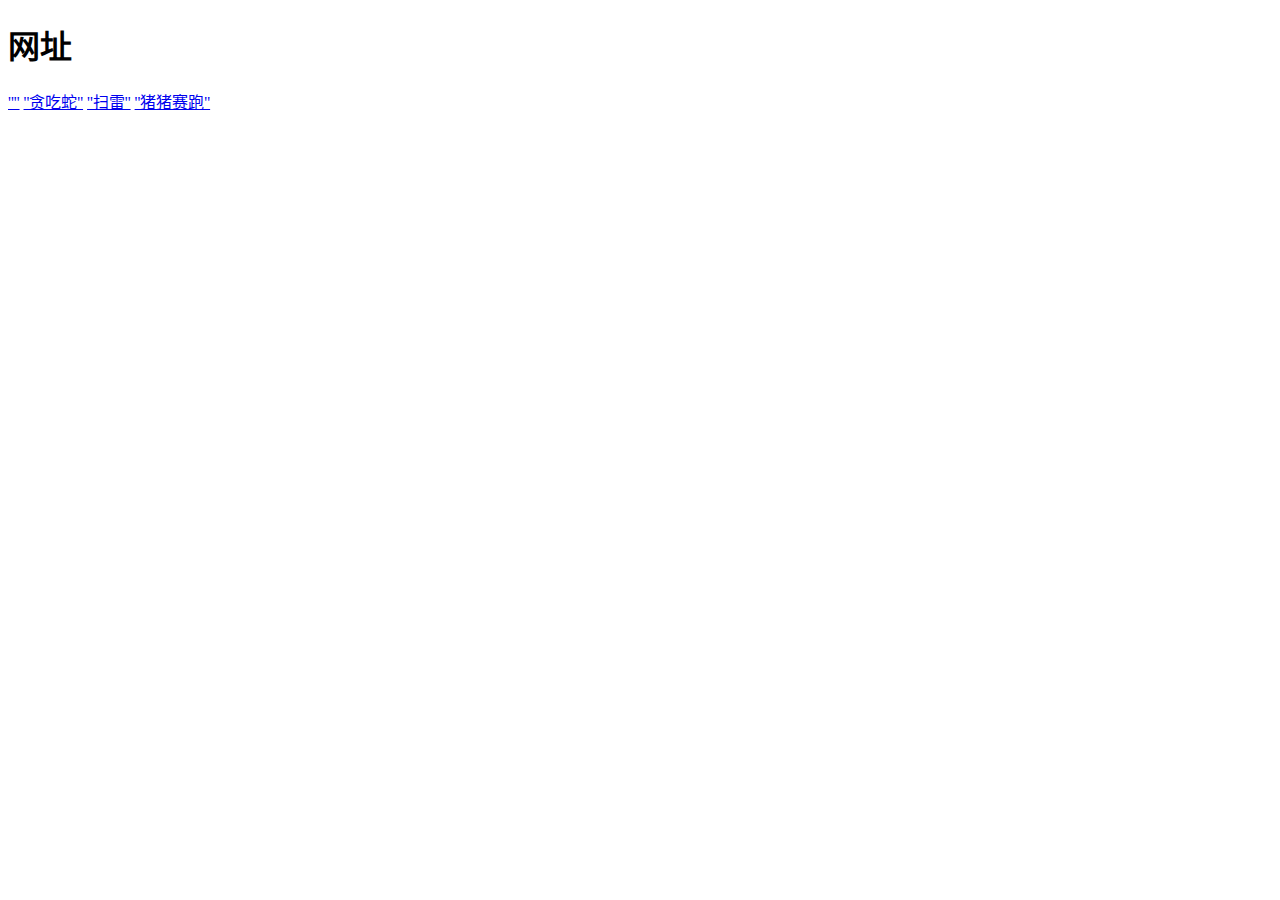
<file: index.html>
<!DOCTYPE html>
<html lang="zh-CN">
<head>
    <meta charset="UTF-8">
    <meta http-equiv="refresh" content="0; url=C:\Users\Administrator\Desktop\FWQ\服务器.htm">
    <title>网站</title>
</head>
<body>
    <!-- 这个body里的内容可能用户看不到，因为会立即跳转 -->
</body>
</html>
<html>
<head>
    <meta charset="UTF-8">
    <title>页面标题</title>
</head>
<body>
    <!-- 这里放置网页可见内容 -->
    <h1>网址</h1>
    <p>                              </p>
</body>
</html>

<a href="https://kjc2380.github.io/20T/">''''</a>

<a href="https://kjc2380.github.io/TCS/">''贪吃蛇''</a>

<a href="https://kjc2380.github.io/SL/">''扫雷''</a>

<a href="https://kjc2380.github.io/Pig/">''猪猪赛跑''</a>
</file>
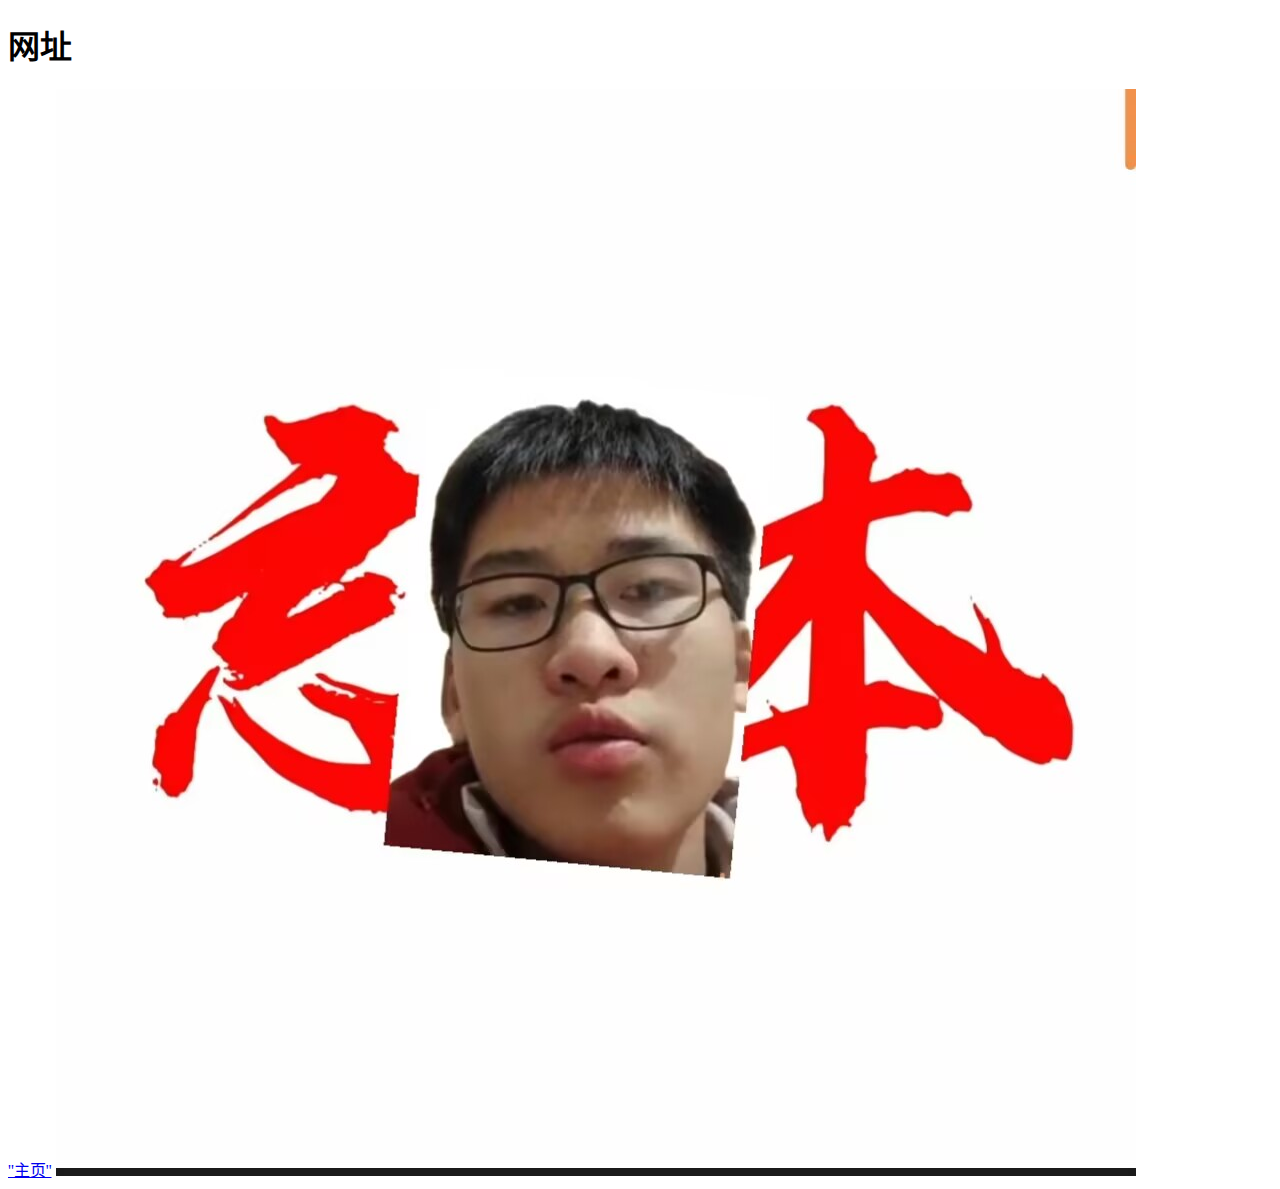
<file: 20T/index.html>
<!DOCTYPE html>
<html lang="zh-CN">
<head>
    <meta charset="UTF-8">
    
    <title>网站</title>
</head>
<body>
    <!-- 这个body里的内容可能用户看不到，因为会立即跳转 -->
</body>
</html>
<html>
<head>
    <meta charset="UTF-8">
    <title>页面标题</title>
</head>
<body>
    <!-- 这里放置网页可见内容 -->
    <h1>网址</h1>
    <p>                              </p>
</body>
</html>

<a href="https://kjc2380.github.io">''主页''</a>

<img src="https://kjc2380.github.io/20T/RWBNG.png">
</file>
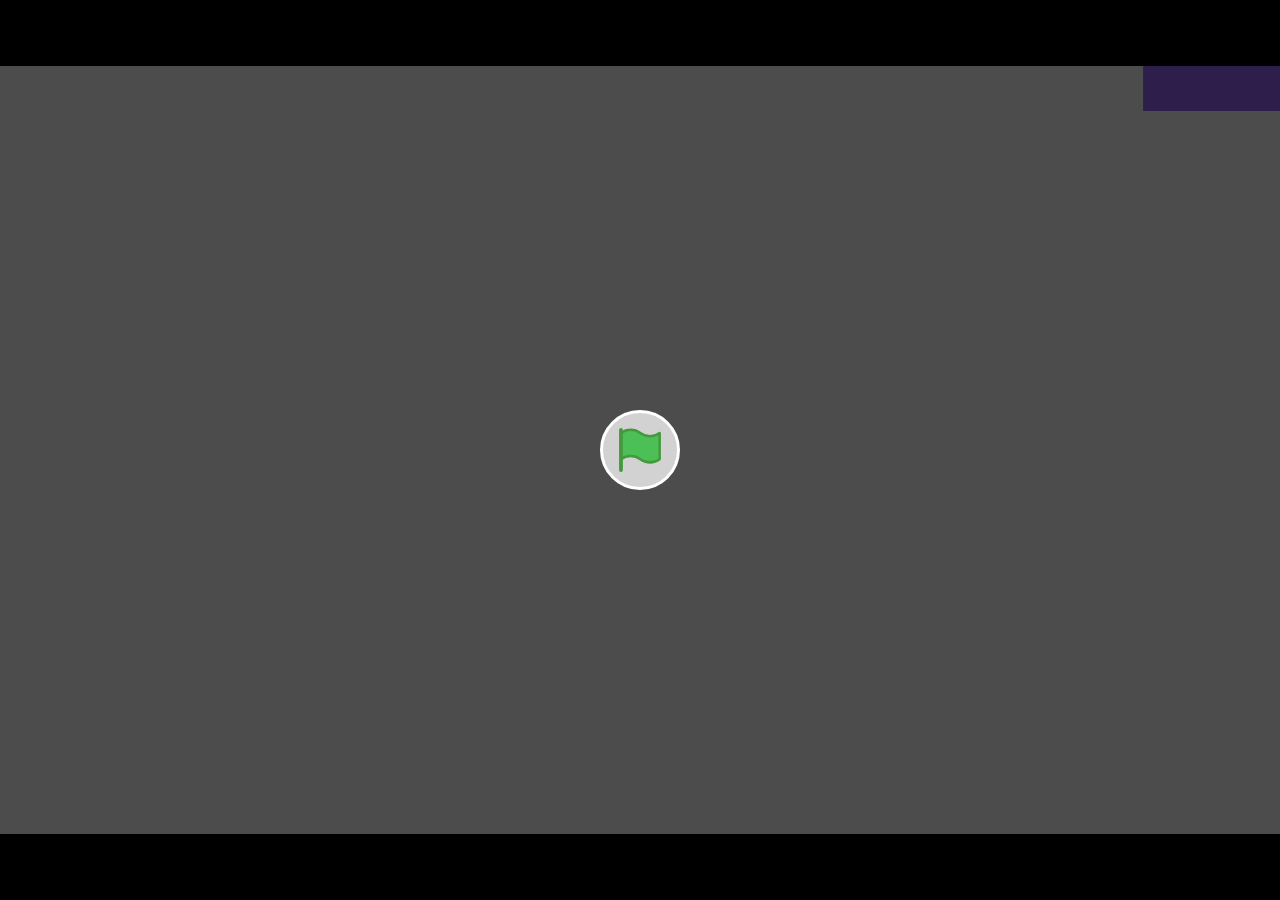
<file: Pig/index.html>
<!DOCTYPE html>
<!-- Created with https://packager.turbowarp.org/ -->
<html>
<head>
  <meta charset="utf-8">
  <meta name="viewport" content="width=device-width, initial-scale=1.0, maximum-scale=1.0, user-scalable=no">
  <!-- We only include this to explicitly loosen the CSP of various packager environments. It does not provide any security. -->
  <meta http-equiv="Content-Security-Policy" content="default-src * 'self' 'unsafe-inline' 'unsafe-eval' data: blob:">
  <title>Pig</title>
  <style>
    body {
      color: #ffffff;
      font-family: sans-serif;
      overflow: hidden;
      margin: 0;
      padding: 0;
    }
    :root, body.is-fullscreen {
      background-color: #000000;
    }
    [hidden] {
      display: none !important;
    }
    h1 {
      font-weight: normal;
    }
    a {
      color: inherit;
      text-decoration: underline;
      cursor: pointer;
    }

    #app, #loading, #error, #launch {
      position: absolute;
      top: 0;
      left: 0;
      width: 100%;
      height: 100%;
    }
    .screen {
      display: flex;
      flex-direction: column;
      align-items: center;
      justify-content: center;
      text-align: center;
      cursor: default;
      user-select: none;
      -webkit-user-select: none;
      background-color: #000000;
    }
    #launch {
      background-color: rgba(0, 0, 0, 0.7);
      cursor: pointer;
    }
    .green-flag {
      width: 80px;
      height: 80px;
      padding: 16px;
      border-radius: 100%;
      background: rgba(255, 255, 255, 0.75);
      border: 3px solid hsla(0, 100%, 100%, 1);
      display: flex;
      justify-content: center;
      align-items: center;
      box-sizing: border-box;
    }
    #loading {
      
    }
    .progress-bar-outer {
      border: 1px solid currentColor;
      height: 10px;
      width: 200px;
      max-width: 200px;
    }
    .progress-bar-inner {
      height: 100%;
      width: 0;
      background-color: currentColor;
    }
    .loading-text, noscript {
      font-weight: normal;
      font-size: 36px;
      margin: 0 0 16px;
    }
    .loading-image {
      margin: 0 0 16px;
    }
    #error-message, #error-stack {
      font-family: monospace;
      max-width: 600px;
      white-space: pre-wrap;
      user-select: text;
      -webkit-user-select: text;
    }
    #error-stack {
      text-align: left;
      max-height: 200px;
      overflow: auto;
    }
    .control-button {
      width: 2rem;
      height: 2rem;
      padding: 0.375rem;
      margin-top: 0.5rem;
      margin-bottom: 0.5rem;
      user-select: none;
      -webkit-user-select: none;
      cursor: pointer;
      border: 0;
      border-radius: 4px;
    }
    .control-button-highlight:hover {
      background: #ff4c4c26;
    }
    .control-button-highlight.active {
      background: #ff4c4c59;
    }
    .fullscreen-button {
      background: white;
    }
    .standalone-fullscreen-button {
      position: absolute;
      top: 0;
      right: 0;
      background-color: rgba(0, 0, 0, 0.5);
      border-radius: 0 0 0 4px;
      padding: 4px;
      cursor: pointer;
    }
    .sc-canvas {
      cursor: auto;
    }
    .sc-monitor-root[data-opcode^="data_"] .sc-monitor-value-color {
      background-color: #ff8c1a;
    }
    .sc-monitor-row-value-outer {
      background-color: #fc662c;
    }
    .sc-monitor-row-value-editing .sc-monitor-row-value-outer {
      background-color: #e25b27;
    }
    
  </style>
  <meta name="theme-color" content="#000000">
  
</head>
<body>
  <div id="app"></div>

  <div id="launch" class="screen" hidden title="Click to start">
    <div class="green-flag">
      <svg viewBox="0 0 16.63 17.5" width="42" height="44">
        <defs><style>.cls-1,.cls-2{fill:#4cbf56;stroke:#45993d;stroke-linecap:round;stroke-linejoin:round;}.cls-2{stroke-width:1.5px;}</style></defs>
        <path class="cls-1" d="M.75,2A6.44,6.44,0,0,1,8.44,2h0a6.44,6.44,0,0,0,7.69,0V12.4a6.44,6.44,0,0,1-7.69,0h0a6.44,6.44,0,0,0-7.69,0"/>
        <line class="cls-2" x1="0.75" y1="16.75" x2="0.75" y2="0.75"/>
      </svg>
    </div>
  </div>

  <div id="loading" class="screen">
    <noscript>Enable JavaScript</noscript>
    
    
    <div class="progress-bar-outer"><div class="progress-bar-inner" id="loading-inner"></div></div>
  </div>

  <div id="error" class="screen" hidden>
    <h1>Error</h1>
    <details>
      <summary id="error-message"></summary>
      <p id="error-stack"></p>
    </details>
  </div>

  <script src="script.js"></script>
  <script>
    const appElement = document.getElementById('app');
    const launchScreen = document.getElementById('launch');
    const loadingScreen = document.getElementById('loading');
    const loadingInner = document.getElementById('loading-inner');
    const errorScreen = document.getElementById('error');
    const errorScreenMessage = document.getElementById('error-message');
    const errorScreenStack = document.getElementById('error-stack');

    const handleError = (error) => {
      console.error(error);
      if (!errorScreen.hidden) return;
      errorScreen.hidden = false;
      errorScreenMessage.textContent = '' + error;
      let debug = error && error.stack || 'no stack';
      debug += '\nUser agent: ' + navigator.userAgent;
      errorScreenStack.textContent = debug;
    };
    const setProgress = (progress) => {
      if (loadingInner) loadingInner.style.width = progress * 100 + '%';
    };
    const interpolate = (a, b, t) => a + t * (b - a);

    try {
      setProgress(0.1);

      const scaffolding = new Scaffolding.Scaffolding();
      scaffolding.width = 600;
      scaffolding.height = 360;
      scaffolding.resizeMode = "preserve-ratio";
      scaffolding.editableLists = false;
      scaffolding.usePackagedRuntime = true;
      scaffolding.setup();
      scaffolding.appendTo(appElement);

      const vm = scaffolding.vm;
      window.scaffolding = scaffolding;
      window.vm = scaffolding.vm;
      window.Scratch = {
        vm,
        renderer: vm.renderer,
        audioEngine: vm.runtime.audioEngine,
        bitmapAdapter: vm.runtime.v2BitmapAdapter,
        videoProvider: vm.runtime.ioDevices.video.provider
      };

      scaffolding.setUsername("player####".replace(/#/g, () => Math.floor(Math.random() * 10)));
      scaffolding.setAccentColor("#ff4c4c");

      try {
        scaffolding.addCloudProvider(new Scaffolding.Cloud.WebSocketProvider(["wss://clouddata.turbowarp.org","wss://clouddata.turbowarp.xyz"], "p4-@Pig.sb3"));
      } catch (error) {
        console.error(error);
      }

      vm.setTurboMode(false);
      if (vm.setInterpolation) vm.setInterpolation(false);
      if (vm.setFramerate) vm.setFramerate(60);
      if (vm.renderer.setUseHighQualityRender) vm.renderer.setUseHighQualityRender(false);
      if (vm.setRuntimeOptions) vm.setRuntimeOptions({
        fencing: false,
        miscLimits: false,
        maxClones: 9999999999,
      });
      if (vm.setCompilerOptions) vm.setCompilerOptions({
        enabled: true,
        warpTimer: false
      });
      if (vm.renderer.setMaxTextureDimension) vm.renderer.setMaxTextureDimension(2048);

      // enforcePrivacy threat model only makes sense in the editor
      if (vm.runtime.setEnforcePrivacy) vm.runtime.setEnforcePrivacy(false);

      if (typeof ScaffoldingAddons !== 'undefined') {
        ScaffoldingAddons.run(scaffolding, {"gamepad":false,"pointerlock":false,"specialCloudBehaviors":false,"unsafeCloudBehaviors":false,"pause":false});
      }

      scaffolding.setExtensionSecurityManager({
        getSandboxMode: () => 'unsandboxed',
        canLoadExtensionFromProject: () => true
      });
      for (const extension of ["data:text/javascript;,(function(Scratch)%20%7B%20%2F%2F%20Name%3A%20Camera%20V1%0A%2F%2F%20ID%3A%20DTcameracontrols%0A%2F%2F%20Description%3A%20Move%20the%20visible%20part%20of%20the%20stage.%0A%2F%2F%20By%3A%20DT%0A%2F%2F%20License%3A%20MIT%0A%0A%2F*%20generated%20l10n%20code%20*%2FScratch.translate.setup(%7B%22fi%22%3A%7B%22_background%20color%22%3A%22taustav%C3%A4ri%22%2C%22_camera%20direction%22%3A%22kameran%20suunta%22%2C%22_camera%20x%22%3A%22kameran%20x-sijainti%22%2C%22_camera%20y%22%3A%22kameran%20y-sijainti%22%2C%22_camera%20zoom%22%3A%22kameran%20l%C3%A4hennys%22%2C%22_change%20camera%20x%20by%20%5Bval%5D%22%3A%22lis%C3%A4%C3%A4%20kameran%20x%3An%20arvoon%20%5Bval%5D%22%2C%22_change%20camera%20y%20by%20%5Bval%5D%22%3A%22lis%C3%A4%C3%A4%20kameran%20y%3An%20arvoon%20%5Bval%5D%22%2C%22_change%20camera%20zoom%20by%20%5Bval%5D%22%3A%22l%C3%A4henn%C3%A4%20kameraa%20arvolla%20%5Bval%5D%22%2C%22_move%20camera%20%5Bval%5D%20steps%22%3A%22liikuta%20kameraa%20%5Bval%5D%20askelta%20%22%2C%22_move%20camera%20to%20%5Bsprite%5D%22%3A%22siirr%C3%A4%20kamera%20hahmon%20%5Bsprite%5D%20kohdalle%22%2C%22_no%20sprites%20exist%22%3A%22ei%20hahmoja%22%2C%22_point%20camera%20towards%20%5Bsprite%5D%22%3A%22kohdista%20kamera%20hahmon%20%5Bsprite%5D%20suuntaan%22%2C%22_set%20background%20color%20to%20%5Bval%5D%22%3A%22aseta%20taustav%C3%A4riksi%20%5Bval%5D%22%2C%22_set%20camera%20direction%20to%20%5Bval%5D%22%3A%22kohdista%20kamera%20suuntaan%20%5Bval%5D%22%2C%22_set%20camera%20to%20x%3A%20%5Bx%5D%20y%3A%20%5By%5D%22%3A%22siirr%C3%A4%20kamera%20sijaintiin%20x%3A%20%5Bx%5D%20y%3A%20%5By%5D%22%2C%22_set%20camera%20x%20to%20%5Bval%5D%22%3A%22aseta%20kameran%20x%3An%20arvoksi%20%5Bval%5D%22%2C%22_set%20camera%20y%20to%20%5Bval%5D%22%3A%22aseta%20kameran%20y%3An%20arvoksi%20%5Bval%5D%22%2C%22_set%20camera%20zoom%20to%20%5Bval%5D%20%25%22%3A%22aseta%20kameran%20l%C3%A4hennykseksi%20%5Bval%5D%20%25%22%2C%22_turn%20camera%20%5Bimage%5D%20%5Bval%5D%20degrees%22%3A%22k%C3%A4%C3%A4nn%C3%A4%20kameraa%20%5Bimage%5D%20%5Bval%5D%20astetta%22%7D%2C%22hu%22%3A%7B%22_Camera%20V1%22%3A%22Kamera%20V1%22%2C%22_background%20color%22%3A%22h%C3%A1tt%C3%A9rsz%C3%ADn%22%2C%22_camera%20direction%22%3A%22kamera%20ir%C3%A1nya%22%2C%22_camera%20x%22%3A%22kamera%20x%22%2C%22_camera%20y%22%3A%22kamera%20y%22%2C%22_camera%20zoom%22%3A%22kamera%20nagy%C3%ADt%C3%A1sa%22%2C%22_change%20camera%20x%20by%20%5Bval%5D%22%3A%22kamera%20x-je%20v%C3%A1ltozzon%20%5Bval%5D%22%2C%22_change%20camera%20y%20by%20%5Bval%5D%22%3A%22kamera%20y-ja%20v%C3%A1ltozzon%20%5Bval%5D%22%2C%22_change%20camera%20zoom%20by%20%5Bval%5D%22%3A%22kamera%20nagy%C3%ADt%C3%A1sa%20v%C3%A1ltozzon%20%5Bval%5D%25%22%2C%22_move%20camera%20%5Bval%5D%20steps%22%3A%22kamera%20menjen%20%5Bval%5D%20l%C3%A9p%C3%A9st%22%2C%22_move%20camera%20to%20%5Bsprite%5D%22%3A%22kamera%20ugorjon%20%5Bsprite%5D%20hely%C3%A9re%22%2C%22_no%20sprites%20exist%22%3A%22nincsenek%20szerepl%C5%91k%22%2C%22_point%20camera%20towards%20%5Bsprite%5D%22%3A%22kamera%20mutat%C3%A1sa%20%5Bsprite%5D%20fel%C3%A9%22%2C%22_set%20background%20color%20to%20%5Bval%5D%22%3A%22h%C3%A1tt%C3%A9rsz%C3%ADn%20legyen%20%5Bval%5D%22%2C%22_set%20camera%20direction%20to%20%5Bval%5D%22%3A%22kamera%20ir%C3%A1nya%20legyen%20%5Bval%5D%22%2C%22_set%20camera%20to%20x%3A%20%5Bx%5D%20y%3A%20%5By%5D%22%3A%22kamera%20ugorjon%20ide%3A%20x%3A%20%5Bx%5D%20y%3A%20%5By%5D%22%2C%22_set%20camera%20x%20to%20%5Bval%5D%22%3A%22kamera%20x-je%20legyen%20%5Bval%5D%22%2C%22_set%20camera%20y%20to%20%5Bval%5D%22%3A%22kamera%20y-ja%20legyen%20%5Bval%5D%22%2C%22_set%20camera%20zoom%20to%20%5Bval%5D%20%25%22%3A%22kamera%20nagy%C3%ADt%C3%A1sa%20legyen%20%5Bval%5D%25%22%2C%22_stage%20to%20world%20x%3A%20%5Bx%5D%22%3A%22vil%C3%A1g%20x%20sz%C3%ADnpadt%C3%B3l%3A%20%5Bx%5D%22%2C%22_stage%20to%20world%20y%3A%20%5By%5D%22%3A%22vil%C3%A1g%20y%20sz%C3%ADnpadt%C3%B3l%3A%20%5By%5D%22%2C%22_turn%20camera%20%5Bimage%5D%20%5Bval%5D%20degrees%22%3A%22kamera%20forduljon%20%5Bimage%5D%20%5Bval%5D%20fokot%22%7D%2C%22it%22%3A%7B%22_background%20color%22%3A%22colore%20di%20sfondo%22%2C%22_camera%20direction%22%3A%22direzione%20camera%22%2C%22_camera%20x%22%3A%22x%20camera%22%2C%22_camera%20y%22%3A%22y%20camera%22%2C%22_camera%20zoom%22%3A%22zoom%20camera%22%2C%22_change%20camera%20x%20by%20%5Bval%5D%22%3A%22cambia%20camera%20x%20di%20%5Bval%5D%22%2C%22_change%20camera%20y%20by%20%5Bval%5D%22%3A%22cambia%20camera%20y%20di%20%5Bval%5D%22%2C%22_change%20camera%20zoom%20by%20%5Bval%5D%22%3A%22cambia%20zoom%20camera%20di%20%5Bval%5D%22%2C%22_move%20camera%20%5Bval%5D%20steps%22%3A%22sposta%20camera%20di%20%5Bval%5Dpassi%22%2C%22_move%20camera%20to%20%5Bsprite%5D%22%3A%22sposta%20la%20camera%20dove%20si%20trova%20%5Bsprite%5D%22%2C%22_no%20sprites%20exist%22%3A%22non%20ci%20sono%20sprite%22%2C%22_point%20camera%20towards%20%5Bsprite%5D%22%3A%22punta%20camera%20verso%20%5Bsprite%5D%22%2C%22_set%20background%20color%20to%20%5Bval%5D%22%3A%22usa%20colore%20di%20sfondo%20%5Bval%5D%22%2C%22_set%20camera%20direction%20to%20%5Bval%5D%22%3A%22porta%20direzione%20camera%20a%20%5Bval%5D%22%2C%22_set%20camera%20to%20x%3A%20%5Bx%5D%20y%3A%20%5By%5D%22%3A%22sposta%20la%20camera%20a%20x%3A%20%5Bx%5D%20y%3A%20%5By%5D%22%2C%22_set%20camera%20x%20to%20%5Bval%5D%22%3A%22porta%20camera%20x%20a%20%5Bval%5D%22%2C%22_set%20camera%20y%20to%20%5Bval%5D%22%3A%22porta%20camera%20y%20a%20%5Bval%5D%22%2C%22_set%20camera%20zoom%20to%20%5Bval%5D%20%25%22%3A%22porta%20zoom%20camera%20a%20%5Bval%5D%20%25%22%2C%22_turn%20camera%20%5Bimage%5D%20%5Bval%5D%20degrees%22%3A%22gira%20camera%20%5Bimage%5D%20di%20%5Bval%5D%20gradi%22%7D%2C%22ja%22%3A%7B%22_Camera%20V1%22%3A%22%E3%82%AB%E3%83%A1%E3%83%A9%20V1%22%2C%22_background%20color%22%3A%22%E8%83%8C%E6%99%AF%E8%89%B2%22%2C%22_camera%20direction%22%3A%22%E3%82%AB%E3%83%A1%E3%83%A9%E3%81%AE%E5%90%91%E3%81%8D%22%2C%22_camera%20x%22%3A%22%E3%82%AB%E3%83%A1%E3%83%A9%E3%81%AEx%E5%BA%A7%E6%A8%99%22%2C%22_camera%20y%22%3A%22%E3%82%AB%E3%83%A1%E3%83%A9%E3%81%AEy%E5%BA%A7%E6%A8%99%22%2C%22_camera%20zoom%22%3A%22%E3%82%AB%E3%83%A1%E3%83%A9%E3%82%BA%E3%83%BC%E3%83%A0%22%2C%22_change%20camera%20x%20by%20%5Bval%5D%22%3A%22%E3%82%AB%E3%83%A1%E3%83%A9%E3%81%AEx%E5%BA%A7%E6%A8%99%E3%82%92%5Bval%5D%E3%81%9A%E3%81%A4%E5%A4%89%E3%81%88%E3%82%8B%22%2C%22_change%20camera%20y%20by%20%5Bval%5D%22%3A%22%E3%82%AB%E3%83%A1%E3%83%A9%E3%81%AEy%E5%BA%A7%E6%A8%99%E3%82%92%5Bval%5D%E3%81%9A%E3%81%A4%E5%A4%89%E3%81%88%E3%82%8B%22%2C%22_change%20camera%20zoom%20by%20%5Bval%5D%22%3A%22%E3%82%AB%E3%83%A1%E3%83%A9%E3%81%AE%E3%82%BA%E3%83%BC%E3%83%A0%E3%82%92%5Bval%5D%E3%81%A7%E5%A4%89%E6%9B%B4%E3%81%99%E3%82%8B%22%2C%22_move%20camera%20%5Bval%5D%20steps%22%3A%22%E3%82%AB%E3%83%A1%E3%83%A9%E3%82%92%5Bval%5D%E6%AD%A9%E5%8B%95%E3%81%8B%E3%81%99%22%2C%22_move%20camera%20to%20%5Bsprite%5D%22%3A%22%E3%82%AB%E3%83%A1%E3%83%A9%E3%82%92%5Bsprite%5D%E3%81%AB%E7%A7%BB%E5%8B%95%E3%81%99%E3%82%8B%22%2C%22_no%20sprites%20exist%22%3A%22%E3%82%B9%E3%83%97%E3%83%A9%E3%82%A4%E3%83%88%E3%81%AF%E5%AD%98%E5%9C%A8%E3%81%97%E3%81%AA%E3%81%84%22%2C%22_point%20camera%20towards%20%5Bsprite%5D%22%3A%22%E3%82%AB%E3%83%A1%E3%83%A9%E3%82%92%5Bsprite%5D%E3%81%B8%E5%90%91%E3%81%91%E3%82%8B%22%2C%22_set%20background%20color%20to%20%5Bval%5D%22%3A%22%E8%83%8C%E6%99%AF%E8%89%B2%E3%82%92%5Bval%5D%E3%81%AB%E8%A8%AD%E5%AE%9A%E3%81%99%E3%82%8B%22%2C%22_set%20camera%20direction%20to%20%5Bval%5D%22%3A%22%E3%82%AB%E3%83%A1%E3%83%A9%E3%82%92%5Bval%5D%E5%BA%A6%E3%81%AB%E5%90%91%E3%81%91%E3%82%8B%22%2C%22_set%20camera%20to%20x%3A%20%5Bx%5D%20y%3A%20%5By%5D%22%3A%22%E3%82%AB%E3%83%A1%E3%83%A9%E3%81%AEx%E5%BA%A7%E6%A8%99%E3%82%92%5Bx%5D%E3%80%81y%E5%BA%A7%E6%A8%99%E3%82%92%5By%5D%E3%81%AB%E3%81%99%E3%82%8B%22%2C%22_set%20camera%20x%20to%20%5Bval%5D%22%3A%22%E3%82%AB%E3%83%A1%E3%83%A9%E3%81%AEx%E5%BA%A7%E6%A8%99%E3%82%92%5Bval%5D%E3%81%AB%E3%81%99%E3%82%8B%22%2C%22_set%20camera%20y%20to%20%5Bval%5D%22%3A%22%E3%82%AB%E3%83%A1%E3%83%A9%E3%81%AEy%E5%BA%A7%E6%A8%99%E3%82%92%5Bval%5D%E3%81%AB%E3%81%99%E3%82%8B%22%2C%22_set%20camera%20zoom%20to%20%5Bval%5D%20%25%22%3A%22%E3%82%AB%E3%83%A1%E3%83%A9%E3%81%AE%E3%82%BA%E3%83%BC%E3%83%A0%E3%82%92%5Bval%5D%25%E3%81%AB%E8%A8%AD%E5%AE%9A%E3%81%99%E3%82%8B%22%2C%22_stage%20to%20world%20x%3A%20%5Bx%5D%22%3A%22%E3%82%B9%E3%83%86%E3%83%BC%E3%82%B8%E3%81%8B%E3%82%89%E8%A6%8B%E3%81%9F%E4%B8%96%E7%95%8C%E3%81%AEx%E5%BA%A7%E6%A8%99%5Bx%5D%22%2C%22_stage%20to%20world%20y%3A%20%5By%5D%22%3A%22%E3%82%B9%E3%83%86%E3%83%BC%E3%82%B8%E3%81%8B%E3%82%89%E8%A6%8B%E3%81%9F%E4%B8%96%E7%95%8C%E3%81%AEy%E5%BA%A7%E6%A8%99%5By%5D%22%2C%22_turn%20camera%20%5Bimage%5D%20%5Bval%5D%20degrees%22%3A%22%E3%82%AB%E3%83%A1%E3%83%A9%E3%82%92%5Bimage%5D%5Bval%5D%E5%BA%A6%E5%9B%9E%E3%81%99%22%7D%2C%22ko%22%3A%7B%22_background%20color%22%3A%22%EB%B0%B0%EA%B2%BD%EC%83%89%22%2C%22_camera%20direction%22%3A%22%EC%B9%B4%EB%A9%94%EB%9D%BC%20%EB%B0%A9%ED%96%A5%22%2C%22_camera%20x%22%3A%22%EC%B9%B4%EB%A9%94%EB%9D%BC%20x%22%2C%22_camera%20y%22%3A%22%EC%B9%B4%EB%A9%94%EB%9D%BC%20y%22%2C%22_camera%20zoom%22%3A%22%EC%B9%B4%EB%A9%94%EB%9D%BC%20%EC%A4%8C%22%2C%22_change%20camera%20x%20by%20%5Bval%5D%22%3A%22%EC%B9%B4%EB%A9%94%EB%9D%BC%EC%9D%98%20x%EC%A2%8C%ED%91%9C%EB%A5%BC%20%5Bval%5D%EB%A7%8C%ED%81%BC%20%EB%B0%94%EA%BE%B8%EA%B8%B0%22%2C%22_change%20camera%20y%20by%20%5Bval%5D%22%3A%22%EC%B9%B4%EB%A9%94%EB%9D%BC%EC%9D%98%20y%EC%A2%8C%ED%91%9C%EB%A5%BC%20%5Bval%5D%EB%A7%8C%ED%81%BC%20%EB%B0%94%EA%BE%B8%EA%B8%B0%22%2C%22_change%20camera%20zoom%20by%20%5Bval%5D%22%3A%22%EC%B9%B4%EB%A9%94%EB%9D%BC%EC%9D%98%20%EC%A4%8C%EC%9D%84%20%5Bval%5D%EB%A7%8C%ED%81%BC%20%EB%B0%94%EA%BE%B8%EA%B8%B0%22%2C%22_move%20camera%20%5Bval%5D%20steps%22%3A%22%EC%B9%B4%EB%A9%94%EB%9D%BC%EB%A5%BC%20%5Bval%5D%20%EB%A7%8C%ED%81%BC%20%EC%9B%80%EC%A7%81%EC%9D%B4%EA%B8%B0%22%2C%22_move%20camera%20to%20%5Bsprite%5D%22%3A%22%EC%B9%B4%EB%A9%94%EB%9D%BC%EB%A5%BC%20%5Bsprite%5D(%EC%9C%BC)%EB%A1%9C%20%EC%9D%B4%EB%8F%99%ED%95%98%EA%B8%B0%22%2C%22_no%20sprites%20exist%22%3A%22(%EC%8A%A4%ED%94%84%EB%9D%BC%EC%9D%B4%ED%8A%B8%20%EC%97%86%EC%9D%8C)%22%2C%22_point%20camera%20towards%20%5Bsprite%5D%22%3A%22%EC%B9%B4%EB%A9%94%EB%9D%BC%EB%A5%BC%20%5Bsprite%5D%EC%AA%BD%EC%9C%BC%EB%A1%9C%20%EB%B0%94%EB%9D%BC%EB%B3%B4%EA%B8%B0%22%2C%22_set%20background%20color%20to%20%5Bval%5D%22%3A%22%EB%B0%B0%EA%B2%BD%EC%83%89%EC%9D%84%20%5Bval%5D(%EC%9C%BC)%EB%A1%9C%20%EC%A0%95%ED%95%98%EA%B8%B0%22%2C%22_set%20camera%20direction%20to%20%5Bval%5D%22%3A%22%EC%B9%B4%EB%A9%94%EB%9D%BC%EC%9D%98%20%EB%B0%A9%ED%96%A5%EC%9D%84%20%5Bval%5D(%EC%9C%BC)%EB%A1%9C%20%EC%A0%95%ED%95%98%EA%B8%B0%22%2C%22_set%20camera%20to%20x%3A%20%5Bx%5D%20y%3A%20%5By%5D%22%3A%22%EC%B9%B4%EB%A9%94%EB%9D%BC%EB%A5%BC%20x%3A%5Bx%5D%20y%3A%5By%5D%20(%EC%9C%BC)%EB%A1%9C%20%EC%9D%B4%EB%8F%99%ED%95%98%EA%B8%B0%22%2C%22_set%20camera%20x%20to%20%5Bval%5D%22%3A%22%EC%B9%B4%EB%A9%94%EB%9D%BC%EC%9D%98%20x%EC%A2%8C%ED%91%9C%EB%A5%BC%20%5Bval%5D(%EC%9C%BC)%EB%A1%9C%20%EC%A0%95%ED%95%98%EA%B8%B0%22%2C%22_set%20camera%20y%20to%20%5Bval%5D%22%3A%22%EC%B9%B4%EB%A9%94%EB%9D%BC%EC%9D%98%20y%EC%A2%8C%ED%91%9C%EB%A5%BC%20%5Bval%5D(%EC%9C%BC)%EB%A1%9C%20%EC%A0%95%ED%95%98%EA%B8%B0%22%2C%22_set%20camera%20zoom%20to%20%5Bval%5D%20%25%22%3A%22%EC%B9%B4%EB%A9%94%EB%9D%BC%EC%9D%98%20%EC%A4%8C%EC%9D%84%20%5Bval%5D%25%EB%A1%9C%20%EC%A0%95%ED%95%98%EA%B8%B0%22%2C%22_turn%20camera%20%5Bimage%5D%20%5Bval%5D%20degrees%22%3A%22%EC%B9%B4%EB%A9%94%EB%9D%BC%EB%A5%BC%20%5Bimage%5D%20%5Bval%5D%EB%8F%84%20%EB%8F%8C%EA%B8%B0%22%7D%2C%22nb%22%3A%7B%22_background%20color%22%3A%22Bakgrunnsfarge%22%2C%22_camera%20direction%22%3A%22kamera%20retning%22%2C%22_camera%20x%22%3A%22kamera%20x%22%2C%22_camera%20y%22%3A%22kamera%20y%22%2C%22_camera%20zoom%22%3A%22kamera%20zoom%22%2C%22_change%20camera%20x%20by%20%5Bval%5D%22%3A%22endre%20kamera%20x%20med%20%5Bval%5D%22%2C%22_change%20camera%20y%20by%20%5Bval%5D%22%3A%22endre%20kamera%20y%20med%20%5Bval%5D%22%2C%22_change%20camera%20zoom%20by%20%5Bval%5D%22%3A%22endre%20kamera%20zoom%20med%20%5Bval%5D%22%2C%22_move%20camera%20%5Bval%5D%20steps%22%3A%22flytt%20kamera%20%5Bval%5D%20trinn%22%2C%22_move%20camera%20to%20%5Bsprite%5D%22%3A%22flytt%20kamera%20til%20%5Bsprite%5D%22%2C%22_no%20sprites%20exist%22%3A%22ingen%20sprites%20eksisterer%22%2C%22_point%20camera%20towards%20%5Bsprite%5D%22%3A%22peker%20kameraet%20mot%20%5Bsprite%5D%22%2C%22_set%20background%20color%20to%20%5Bval%5D%22%3A%22sett%20bakgrunnsfarge%20til%20%5Bval%5D%22%2C%22_set%20camera%20direction%20to%20%5Bval%5D%22%3A%22sett%20kamera%20retning%20til%20%5Bval%5D%22%2C%22_set%20camera%20to%20x%3A%20%5Bx%5D%20y%3A%20%5By%5D%22%3A%22sett%20kamera%20til%20x%3A%20%5Bx%5D%20y%3A%20%5By%5D%22%2C%22_set%20camera%20x%20to%20%5Bval%5D%22%3A%22sett%20kamera%20x%20til%20%5Bval%5D%22%2C%22_set%20camera%20y%20to%20%5Bval%5D%22%3A%22sett%20kamera%20y%20til%20%5Bval%5D%22%2C%22_set%20camera%20zoom%20to%20%5Bval%5D%20%25%22%3A%22sett%20kamera%20zoom%20til%20%5Bval%5D%20%25%22%2C%22_turn%20camera%20%5Bimage%5D%20%5Bval%5D%20degrees%22%3A%22snu%20kamera%20%5Bimage%5D%20%5Bval%5D%20grader%22%7D%2C%22nl%22%3A%7B%22_background%20color%22%3A%22achtergrondkleur%22%2C%22_camera%20direction%22%3A%22camera-richting%22%2C%22_camera%20x%22%3A%22camera-x%22%2C%22_camera%20y%22%3A%22camera-y%22%2C%22_camera%20zoom%22%3A%22camera-zoom%22%2C%22_change%20camera%20x%20by%20%5Bval%5D%22%3A%22verander%20camera-x%20met%20%5Bval%5D%22%2C%22_change%20camera%20y%20by%20%5Bval%5D%22%3A%22verander%20camera-y%20%5Bval%5D%22%2C%22_change%20camera%20zoom%20by%20%5Bval%5D%22%3A%22verander%20camera-zoom%20met%20%5Bval%5D%22%2C%22_move%20camera%20%5Bval%5D%20steps%22%3A%22verplaats%20camera%20%5Bval%5D%20stappen%22%2C%22_move%20camera%20to%20%5Bsprite%5D%22%3A%22verplaats%20camera%20naar%20%5Bsprite%5D%22%2C%22_no%20sprites%20exist%22%3A%22...%22%2C%22_point%20camera%20towards%20%5Bsprite%5D%22%3A%22richt%20camera%20naar%20%5Bsprite%5D%22%2C%22_set%20background%20color%20to%20%5Bval%5D%22%3A%22maak%20achtergrondkleur%20%5Bval%5D%22%2C%22_set%20camera%20direction%20to%20%5Bval%5D%22%3A%22richt%20camera%20naar%20%5Bval%5D%20graden%22%2C%22_set%20camera%20to%20x%3A%20%5Bx%5D%20y%3A%20%5By%5D%22%3A%22verplaats%20camera%20naar%20x%3A%20%5Bx%5D%20y%3A%20%5By%5D%22%2C%22_set%20camera%20x%20to%20%5Bval%5D%22%3A%22maak%20camera-x%20%5Bval%5D%22%2C%22_set%20camera%20y%20to%20%5Bval%5D%22%3A%22maak%20camera-y%20%5Bval%5D%22%2C%22_set%20camera%20zoom%20to%20%5Bval%5D%20%25%22%3A%22maak%20camera-zoom%20%5Bval%5D%20%25%22%2C%22_turn%20camera%20%5Bimage%5D%20%5Bval%5D%20degrees%22%3A%22draai%20camera%20%5Bimage%5D%20%5Bval%5D%20graden%22%7D%2C%22pl%22%3A%7B%22_background%20color%22%3A%22kolor%20t%C5%82a%22%7D%2C%22ru%22%3A%7B%22_background%20color%22%3A%22%D1%86%D0%B2%D0%B5%D1%82%20%D0%B7%D0%B0%D0%B4%D0%BD%D0%B5%D0%B3%D0%BE%20%D1%84%D0%BE%D0%BD%D0%B0%22%2C%22_camera%20direction%22%3A%22%D0%BD%D0%B0%D0%BF%D1%80%D0%B0%D0%B2%D0%BB%D0%B5%D0%BD%D0%B8%D0%B5%20%D0%BA%D0%B0%D0%BC%D0%B5%D1%80%D1%8B%22%2C%22_camera%20x%22%3A%22x%20%D0%BA%D0%B0%D0%BC%D0%B5%D1%80%D1%8B%22%2C%22_camera%20y%22%3A%22y%20%D0%BA%D0%B0%D0%BC%D0%B5%D1%80%D1%8B%22%2C%22_camera%20zoom%22%3A%22%D0%BF%D1%80%D0%B8%D0%B1%D0%BB%D0%B8%D0%B6%D0%B5%D0%BD%D0%B8%D0%B5%20%D0%BA%D0%B0%D0%BC%D0%B5%D1%80%D1%8B%22%2C%22_change%20camera%20x%20by%20%5Bval%5D%22%3A%22%D0%B8%D0%B7%D0%BC%D0%B5%D0%BD%D0%B8%D1%82%D1%8C%20x%20%D0%BA%D0%B0%D0%BC%D0%B5%D1%80%D1%8B%20%D0%BD%D0%B0%20%5Bval%5D%22%2C%22_change%20camera%20y%20by%20%5Bval%5D%22%3A%22%D0%B8%D0%B7%D0%BC%D0%B5%D0%BD%D0%B8%D1%82%D1%8C%20y%20%D0%BA%D0%B0%D0%BC%D0%B5%D1%80%D1%8B%20%D0%BD%D0%B0%20%5Bval%5D%22%2C%22_change%20camera%20zoom%20by%20%5Bval%5D%22%3A%22%D0%B8%D0%B7%D0%BC%D0%B5%D0%BD%D0%B8%D1%82%D1%8C%20%D0%BF%D1%80%D0%B8%D0%B1%D0%BB%D0%B8%D0%B6%D0%B5%D0%BD%D0%B8%D0%B5%20%D0%BA%D0%B0%D0%BC%D0%B5%D1%80%D1%8B%20%D0%BD%D0%B0%20%5Bval%5D%22%2C%22_move%20camera%20%5Bval%5D%20steps%22%3A%22%D0%BF%D0%BE%D0%B9%D1%82%D0%B8%20%D0%BA%D0%B0%D0%BC%D0%B5%D1%80%D1%83%20%D0%BD%D0%B0%20%5Bval%5D%20%D1%88%D0%B0%D0%B3%D0%BE%D0%B2%22%2C%22_move%20camera%20to%20%5Bsprite%5D%22%3A%22%D0%B4%D0%B2%D0%B8%D0%BD%D1%83%D1%82%D1%8C%20%D0%BA%D0%B0%D0%BC%D0%B5%D1%80%D1%83%20%D0%BD%D0%B0%20%5Bsprite%5D%22%2C%22_no%20sprites%20exist%22%3A%22%D0%BD%D0%B8%D0%BA%D0%B0%D0%BA%D0%B8%D1%85%20%D1%81%D0%BF%D1%80%D0%B0%D0%B9%D1%82%D0%BE%D0%B2%20%D0%BD%D0%B5%20%D1%81%D1%83%D1%89%D0%B5%D1%81%D1%82%D0%B2%D1%83%D0%B5%D1%82%22%2C%22_point%20camera%20towards%20%5Bsprite%5D%22%3A%22%D0%BD%D0%B0%D0%B2%D0%B5%D1%81%D1%82%D0%B8%20%D0%BA%D0%B0%D0%BC%D0%B5%D1%80%D1%83%20%D0%BD%D0%B0%20%5Bsprite%5D%22%2C%22_set%20background%20color%20to%20%5Bval%5D%22%3A%22%D0%B7%D0%B0%D0%B4%D0%B0%D1%82%D1%8C%20%D1%86%D0%B2%D0%B5%D1%82%20%D0%B7%D0%B0%D0%B4%D0%BD%D0%B5%D0%B3%D0%BE%20%D1%84%D0%BE%D0%BD%D0%B0%20%D0%BD%D0%B0%20%5Bval%5D%22%2C%22_set%20camera%20direction%20to%20%5Bval%5D%22%3A%22%D0%B7%D0%B0%D0%B4%D0%B0%D1%82%D1%8C%20%D0%BD%D0%B0%D0%BF%D1%80%D0%B0%D0%B2%D0%BB%D0%B5%D0%BD%D0%B8%D0%B5%20%D0%BA%D0%B0%D0%BC%D0%B5%D1%80%D1%8B%20%D0%BD%D0%B0%20%5Bval%5D%22%2C%22_set%20camera%20to%20x%3A%20%5Bx%5D%20y%3A%20%5By%5D%22%3A%22%D0%B7%D0%B0%D0%B4%D0%B0%D1%82%D1%8C%20%D0%BF%D0%BE%D0%B7%D0%B8%D1%86%D0%B8%D0%B8%20%D0%BA%D0%B0%D0%BC%D0%B5%D1%80%D1%8B%20%D0%BD%D0%B0%20x%3A%20%5Bx%5D%20y%3A%20%5By%5D%22%2C%22_set%20camera%20x%20to%20%5Bval%5D%22%3A%22%D0%B7%D0%B0%D0%B4%D0%B0%D1%82%D1%8C%20x%20%D0%BA%D0%B0%D0%BC%D0%B5%D1%80%D1%8B%20%D0%BD%D0%B0%20%5Bval%5D%22%2C%22_set%20camera%20y%20to%20%5Bval%5D%22%3A%22%D0%B7%D0%B0%D0%B4%D0%B0%D1%82%D1%8C%20y%20%D0%BA%D0%B0%D0%BC%D0%B5%D1%80%D1%8B%20%D0%BD%D0%B0%20%5Bval%5D%22%2C%22_set%20camera%20zoom%20to%20%5Bval%5D%20%25%22%3A%22%D0%B7%D0%B0%D0%B4%D0%B0%D1%82%D1%8C%20%D0%BF%D1%80%D0%B8%D0%B1%D0%BB%D0%B8%D0%B6%D0%B5%D0%BD%D0%B8%D0%B5%20%D0%BA%D0%B0%D0%BC%D0%B5%D0%BD%D1%8B%20%D0%B2%20%5Bval%5D%25%22%2C%22_stage%20to%20world%20x%3A%20%5Bx%5D%22%3A%22%D1%81%D1%86%D0%B5%D0%BD%D1%83%20%D0%BD%D0%B0%20x%20%D0%BC%D0%B8%D1%80%D0%B0%3A%20%5Bx%5D%22%2C%22_stage%20to%20world%20y%3A%20%5By%5D%22%3A%22%D1%81%D1%86%D0%B5%D0%BD%D1%83%20%D0%BD%D0%B0%20y%20%D0%BC%D0%B8%D1%80%D0%B0%3A%20%5By%5D%22%2C%22_turn%20camera%20%5Bimage%5D%20%5Bval%5D%20degrees%22%3A%22%D0%BF%D0%BE%D0%B2%D0%B5%D1%80%D0%BD%D1%83%D1%82%D1%8C%20%D0%BA%D0%B0%D0%BC%D0%B5%D1%80%D1%83%20%5Bimage%5D%20%D0%BD%D0%B0%20%5Bval%5D%20%D0%B3%D1%80%D0%B0%D0%B4%D1%83%D1%81%D0%BE%D0%B2%22%7D%2C%22zh-cn%22%3A%7B%22_background%20color%22%3A%22%E8%83%8C%E6%99%AF%E9%A2%9C%E8%89%B2%22%2C%22_camera%20direction%22%3A%22%E6%91%84%E5%83%8F%E6%9C%BA%E7%9A%84%E6%96%B9%E5%90%91%22%2C%22_camera%20x%22%3A%22%E6%91%84%E5%83%8F%E6%9C%BAx%E5%9D%90%E6%A0%87%22%2C%22_camera%20y%22%3A%22%E6%91%84%E5%83%8F%E6%9C%BAy%E5%9D%90%E6%A0%87%22%2C%22_camera%20zoom%22%3A%22%E6%91%84%E5%83%8F%E6%9C%BA%E8%A7%86%E9%87%8E%22%2C%22_change%20camera%20x%20by%20%5Bval%5D%22%3A%22%E6%91%84%E5%83%8F%E6%9C%BA%E7%9A%84x%E5%9D%90%E6%A0%87%E5%A2%9E%E5%8A%A0%5Bval%5D%22%2C%22_change%20camera%20y%20by%20%5Bval%5D%22%3A%22%E6%91%84%E5%83%8F%E6%9C%BA%E7%9A%84y%E5%9D%90%E6%A0%87%E5%A2%9E%E5%8A%A0%5Bval%5D%22%2C%22_change%20camera%20zoom%20by%20%5Bval%5D%22%3A%22%E6%91%84%E5%83%8F%E6%9C%BA%E6%8B%89%E8%BF%91%5Bval%5D%22%2C%22_move%20camera%20%5Bval%5D%20steps%22%3A%22%E6%91%84%E5%83%8F%E6%9C%BA%E7%A7%BB%E5%8A%A8%5Bval%5D%E6%AD%A5%22%2C%22_move%20camera%20to%20%5Bsprite%5D%22%3A%22%E7%A7%BB%E5%8A%A8%E6%91%84%E5%83%8F%E6%9C%BA%E5%88%B0%E8%A7%92%E8%89%B2%5Bsprite%5D%22%2C%22_no%20sprites%20exist%22%3A%22%E6%B2%A1%E6%9C%89%E8%A7%92%E8%89%B2%22%2C%22_point%20camera%20towards%20%5Bsprite%5D%22%3A%22%E6%91%84%E5%83%8F%E6%9C%BA%E9%9D%A2%E5%90%91%5Bsprite%5D%22%2C%22_set%20background%20color%20to%20%5Bval%5D%22%3A%22%E8%AE%BE%E7%BD%AE%E8%83%8C%E6%99%AF%E9%A2%9C%E8%89%B2%E4%B8%BA%5Bval%5D%22%2C%22_set%20camera%20direction%20to%20%5Bval%5D%22%3A%22%E8%AE%BE%E7%BD%AE%E6%91%84%E5%83%8F%E6%9C%BA%E7%9A%84%E6%96%B9%E5%90%91%E4%B8%BA%5Bval%5D%22%2C%22_set%20camera%20to%20x%3A%20%5Bx%5D%20y%3A%20%5By%5D%22%3A%22%E8%AE%BE%E7%BD%AE%E6%91%84%E5%83%8F%E6%9C%BA%E7%9A%84%E5%9D%90%E6%A0%87%E4%B8%BAx%5Bx%5D%20y%5By%5D%22%2C%22_set%20camera%20x%20to%20%5Bval%5D%22%3A%22%E8%AE%BE%E7%BD%AE%E6%91%84%E5%83%8F%E6%9C%BA%E7%9A%84x%E5%9D%90%E6%A0%87%E4%B8%BA%5Bval%5D%22%2C%22_set%20camera%20y%20to%20%5Bval%5D%22%3A%22%E8%AE%BE%E7%BD%AE%E6%91%84%E5%83%8F%E6%9C%BA%E7%9A%84y%E5%9D%90%E6%A0%87%E4%B8%BA%5Bval%5D%22%2C%22_set%20camera%20zoom%20to%20%5Bval%5D%20%25%22%3A%22%E8%AE%BE%E7%BD%AE%E6%91%84%E5%83%8F%E6%9C%BA%E8%A7%86%E9%87%8E%E4%B8%BA%5Bval%5D%25%22%2C%22_turn%20camera%20%5Bimage%5D%20%5Bval%5D%20degrees%22%3A%22%E6%91%84%E5%83%8F%E6%9C%BA%5Bimage%5D%5Bval%5D%E5%BA%A6%22%7D%7D)%3B%2F*%20end%20generated%20l10n%20code%20*%2F((Scratch)%20%3D%3E%20%7B%0A%20%20%22use%20strict%22%3B%0A%0A%20%20if%20(!Scratch.extensions.unsandboxed)%20%7B%0A%20%20%20%20throw%20new%20Error(%22Camera%20extension%20must%20be%20run%20unsandboxed%22)%3B%0A%20%20%7D%0A%0A%20%20const%20icon%20%3D%0A%20%20%20%20%22data%3Aimage%2Fsvg%2Bxml%3Bbase64%[base64]%2BPC9nPjwvZz48L2c%2BPC9zdmc%2BPCEtLXJvdGF0aW9uQ2VudGVyOjExMi42NzcwNjU6MTEyLjY3NzQwNS0tPg%3D%3D%22%3B%0A%20%20const%20CW%20%3D%0A%20%20%20%20%22data%3Aimage%2Fpng%3Bbase64%2CiVBORw0KGgoAAAANSUhEUgAAAIUAAAB%2BCAYAAAAKj9LmAAAAAXNSR0IArs4c6QAABqdJREFUeF7tneuV1DAMhZdSoBWoB2qBeqAVKAWOOQRCNvHV27Kt%2Fbsex7r6ciV7MjNvXupvWgW%2Bv%2F%2F8sy3%2B3bdPbyyDMJ3McmHauQ7BqPNYC0u9LnccissijumhQCJxRb8bbyG0dh3cODVrng4KrjjaZGSARBqzFIz0UEgF8YDhaU6p%2BJQ1auOXrC0tFFoxKIJ7jJEk4WkdVhpw15QKCisRPJLNnZObiOv8llpw15ICCksBKMl7%2B%2FXj72E%2FPnyhDFeN4SbkuBjS5IjhGN%2BLhbuGoVCgwKnZuApEfR0aZwkNJzFIl6d4rcAYAgUKGiXLCwJ0XQt3QXAgbXqxTwkFCriXlJEgPK1L4yR3cCB9KBo8rQnBeI4xzClQwHfCU0Sg3N0RY6SAHMlC%2BlC1sHCLEChQwNekUQWISDb3GhI4GhhII6om6aFAga4Ewx08EkC0jpkaCg4Q1LuAe9dmGa%2BBQ6KNtq9wKR9UICQBZ0k0dx0SMKT6pIKCCkMTVBowNxnZxlPh0OijLSFmTkEFQhNstgRr1oPg0OiUAooCQobHU%2FI0QKBjb8p5hdopKEBYBCmTPf%[base64]%2FJEkBmcQwXKCKCHwXDHShcQCL0oW5Bn8ZRS8h%2FTjHSJThAWDkDRWQOHNnBMIUiIlgKFJEwXIFBcERoRIG4N2YqKLID0YReGYrr8xV%2Fy8eo0lFAaO9%2F3uspbgGh8LTFAoKXUIvR00MxsodYpWRcQSJDMaJ0IJcYDQSCwtNBLRyBuy099xW%2Fy0c0FLMD0TTbFgqvwDmna553zdPcK%2Bw0NFvTrlPsCMXqQDRYUF8RDkVml9gBiB4UR1%2FR%2Fao%2BD6eYFQoPLUaURhUUHiLMCsTMjSV3F9J2fY9OUVD8k9NDi1EucVy311ekgCLzmcSKQKBms6AYcE4z2iVQXxEGxYz9xKouUVAQbsunrejKUPTAGO4UmfuJFXcdqNFs%2Fy8o%2FqgU%2Ff4PwcDchqBSXlAQoDiyM3s5QW9EwhNNawHQebvbbUGcGB1xE6eZfljo4VV2KFo2dwfj6O%2BqfFzu7V3BODf8BcWN4e8GxnUHWFA8dAG7gHF3JFBQEFrD1QBBZ0MFBQGK3YYUFLtlnBBvQUEQabchw6E4TtF2Ez5zvKHPaM5wgJU5WVFrC32au6CISqvuOgWFTr8lX50CiuorcrEV%2FlnSKiG5ALhbTfj3UxQUBcUrBdBTP%2FklW3%2BF4U7RJC23yA0WhKItP%2BoprGo4c8BC%2Bh5Nayh6blFgjAejoBifg3QrIEHhUULKLdKx8HdB5C9sjy4hVUbGQUOGotxiXJKirzwciioj0SnH10vxy0Dok0vomUIcZo3gKJACCuQW1V9wUqofm%2BrXBssx9Am1mCEVFOUYFinVz5HyF4yRY1Q50Se%2BN0NKKCiOUWD4gdGFol125Jd5lGP4JV7sFAgKrwOt84IpYJRr2MIDnQKB4XH8fQ2RCsbxujrX0EFCgmJGMMo95GCYQBFRRo4Qua5R7sGHgwwFcosZwLiTp0rNa1VYUCAwIvoLSRPKuVcKkpcXUygi3aLg4KDOG8uGArnFKDDadaX9Rk%2ByHZ1DBEVmMLQNafUdgvJxFg19F1R0j9G747UuspNjiJ3iSMBMYNxBw4FlFzDcoRjZY%2FDaK1pPsgMYaigo%2FcVMYKCGtaBg3GqojBQYDDEHDzVxCmp%2FcYzL1IA%2B6b%2Fzp%2BNNoaCWkllcY9dPx5tDsRIYBYVDHaP0Gdld4w6M1ZtNF6fgHHBl7zMKCge34JSTjK5RUDhBwQUjCxzVUzgCISknGcpKQREEhcQ1RjlHQREIBfew67q0iMOvOrwaAISmpJxf6wHIzkA0bd23pFTeqGcaaD4tJOit9NXPKFJBYeUcT9AgWBAMbd4dgEgLhbbnQG4i%2Bf8uQKSHIgscOwExDRTepaXnHLsBMSUUkYDsCMT0UNzd4Ra7mF1hOPRMsyWVNH%2Fc1%2FSA2R2Es5a%2FACFtcn%2FxxMQMAAAAAElFTkSuQmCC%22%3B%0A%20%20const%20CCW%20%3D%0A%20%20%20%20%22data%3Aimage%2Fpng%3Bbase64%2CiVBORw0KGgoAAAANSUhEUgAAAIYAAAB9CAYAAABnLBtLAAAAAXNSR0IArs4c6QAABotJREFUeF7tnWuW5TQMhJmlwFZgPcNaYD3DVmApzAmHzEmnY%2BthvRxV%2F01iy6XPJSU3fe%2BXnwz%2B%2Fv71j3%2BpYX756%2Fcv1DkVjnPWcsS5y3q0mi4liyviGVwVMaVxS8Wtsk5p3Nfz1WBoxY0WTRvniqj3a6PXbBG7CoxVsT2FWo3NQlRqDM%2F1U3Nzj6eA4VGjdwBiJycRg2GZgNWdYxkLdyd5nbeqhXVcpmD8%2FO3rh%2Fj%2B%2Be3PabxaMd4ERFUXEYExS8gdinPBlnBYAjGKd3XnUevljq%2FdNNzxqfPcwTgCoMSiRFgFwgsCSlzO2qkxKG2o67XHTcDgCK%[base64]%2FhALLqHCQYXv0FTwKctfLkdAUOgLExe5RzpIAB269BlBccascAGDXA4Dws1DjHFAz0F3WST0Vi7RwAg1J8o%2BOWcKjAQBmpSQvAqJmXElFZwQHHKJFO2yBmcHAb0SEYaDxtkxU92iocYjA69BeUHT8luZou1Boo52gPBiWgdqdXAGXFNdqC4QXEHaRsQLRwPILx5v4iCogqgACMiednwVClF9HAIXKMbFvU1PtKUFzjj9QSYFyUXwGC6tjvgGr%2BSeoYozIcnxzjDf2FBgopDDP3koASBYfUNV4HhgQKSxieQOECkg3Hkw5sMKKC1%2FQRnHcSruN6A6EpNRH6SlzjNWBw4IgGQgpIJhx3bQCG1qKU11HlxRsOrmt8AKND45ntGgdPmXCYguFNsXLzDS%2BjGlDA8fyleVddWI6xGxg79BuUc3hqPto4LcAAHGMf5pSTH47xhv7iLgVKihyO0zVeDQZcwxEMz1pn3XSOxqvuHBl3KVSfQTrGG8DYwTmiSznVZ%2FwHRnRQUU4h6Tkq38J6bE6AIfgoPhuO6A06KydTx%2FAgNcstznmpnZIZH8DIVJ%2F40vuqruGxSeEYDyBSXXkWu5GuMQUjMpAssZ%2FmBRjjnws5XLNdj0H1GlVLyRG3dTlBKdmolMweH5QBw4PSCuWk8p3JNmCcibSmNQOQ6o%2FGT01GfZ91DshSQj39zEhixpzZ%2FUUVMI44yM9KMhKUMWcVKCqUkg9gdHcNgPFxO7LfEs%2FYxRFzVgKiZCm5J4F6RyAiad5zVISiQin58YBrloC3AVIVhmsOSt2VeO9OjM9XAGDwtWp1JsBolW7%2BYgEGX6s2Z0Z%2B2s168tlG%2BeILBRjFE5QVXhQY1AeJ5A%2FZZAnUdd4K%2FcWnR%2BJdk1Fp3QCjUjaKxBJVRo7lUq82opQUgSLyUTjAKJR0KpQKbnHE%2BOm%2F3anAcdxXgQpgDL84xXfpGH2kQCQUnDKCu5IirEaCQT2%2FOCVB85kMRyQUXLeAYxSG4gjN%2Bq1wgJGccO70VdziejeCUsLNntN50VBI3AKlxCnp1LDU65KRJeTJLQAGlUGH4xlQzNwCYDgkWTrkLlDAMaSZXTifgsLrLkTjFgBjIdGSS3eDAmBIsqs4lwOEp1No3QJgKJLNvWRnKAAGN8vC86pDMboTuS4Tn5UIkz47nQuEd%2FlYKSHn%2BgCGARgSIHaAAqVkAQopDBFAUE7BKSFwDAUUGhjOaTwecz8tgfu%2BBbV8lJKBQisQXIeMAoJyC%2BnXPwAMxs9dUrtrdLwKFJISglLyEiAop9BA0bb5tCoTWSXjOq%2FXd5e2KyXWUESWC89m8z52KzAsoMgGIcItWpUSKRSVAJA6hbavuM7TxjEoMKqDcCaN6iksoGjjGIBCfsPdwjEy3siWp2J%2BRZRTtHmOASh0iL7eMaK%2BoUYnP31VtFO0d4zqzSYHCKtG8wlPOAa9acPPyIaixV3JTqWEC4SnU6CUfPsa7gSjCSsBATCKgFERCpSSJM%2BQwHCGKH3RZnVpbZvPQ7joO5MdgGhTSo6FZjegOwEBMP5XwMs1NDBklY2WzzFmjnEVZBWQFRAqAdHKMbhwcPoOCwDuOzS6seQ0pq9vPq8iUB%2B%2FcwSzPKciEO0c41xwNhyVYbhC38oxMuHYBYi2jhEFx24g3EtkS8fw6Dt2BwFgTLpHTv%2FxNgBGcnwHa6xrfvicCcEAAAAASUVORK5CYII%3D%22%3B%0A%0A%20%20const%20vm%20%3D%20Scratch.vm%3B%0A%0A%20%20let%20cameraX%20%3D%200%3B%0A%20%20let%20cameraY%20%3D%200%3B%0A%20%20let%20cameraZoom%20%3D%20100%3B%0A%20%20let%20cameraDirection%20%3D%2090%3B%0A%20%20let%20cameraBG%20%3D%20%22%23ffffff%22%3B%0A%0A%20%20vm.runtime.runtimeOptions.fencing%20%3D%20false%3B%0A%20%20vm.renderer.offscreenTouching%20%3D%20true%3B%0A%20%20vm.setInterpolation(false)%3B%0A%0A%20%20function%20updateCamera(%0A%20%20%20%20x%20%3D%20cameraX%2C%0A%20%20%20%20y%20%3D%20cameraY%2C%0A%20%20%20%20scale%20%3D%20cameraZoom%20%2F%20100%2C%0A%20%20%20%20rot%20%3D%20-cameraDirection%20%2B%2090%0A%20%20)%20%7B%0A%20%20%20%20rot%20%3D%20(rot%20%2F%20180)%20*%20Math.PI%3B%0A%20%20%20%20const%20s%20%3D%20Math.sin(rot)%20*%20scale%3B%0A%20%20%20%20const%20c%20%3D%20Math.cos(rot)%20*%20scale%3B%0A%20%20%20%20const%20w%20%3D%20vm.runtime.stageWidth%20%2F%202%3B%0A%20%20%20%20const%20h%20%3D%20vm.runtime.stageHeight%20%2F%202%3B%0A%20%20%20%20vm.renderer._projection%20%3D%20%5B%0A%20%20%20%20%20%20c%20%2F%20w%2C%0A%20%20%20%20%20%20-s%20%2F%20h%2C%0A%20%20%20%20%20%200%2C%0A%20%20%20%20%20%200%2C%0A%20%20%20%20%20%20s%20%2F%20w%2C%0A%20%20%20%20%20%20c%20%2F%20h%2C%0A%20%20%20%20%20%200%2C%0A%20%20%20%20%20%200%2C%0A%20%20%20%20%20%200%2C%0A%20%20%20%20%20%200%2C%0A%20%20%20%20%20%20-1%2C%0A%20%20%20%20%20%200%2C%0A%20%20%20%20%20%20(c%20*%20-x%20%2B%20s%20*%20-y)%20%2F%20w%2C%0A%20%20%20%20%20%20(c%20*%20-y%20-%20s%20*%20-x)%20%2F%20h%2C%0A%20%20%20%20%20%200%2C%0A%20%20%20%20%20%201%2C%0A%20%20%20%20%5D%3B%0A%20%20%20%20vm.renderer.dirty%20%3D%20true%3B%0A%20%20%7D%0A%0A%20%20function%20updateCameraBG(color%20%3D%20cameraBG)%20%7B%0A%20%20%20%20const%20rgb%20%3D%20Scratch.Cast.toRgbColorList(color)%3B%0A%20%20%20%20Scratch.vm.renderer.setBackgroundColor(%0A%20%20%20%20%20%20rgb%5B0%5D%20%2F%20255%2C%0A%20%20%20%20%20%20rgb%5B1%5D%20%2F%20255%2C%0A%20%20%20%20%20%20rgb%5B2%5D%20%2F%20255%0A%20%20%20%20)%3B%0A%20%20%7D%0A%0A%20%20%2F%2F%20tell%20resize%20to%20update%20camera%20as%20well%0A%20%20vm.runtime.on(%22STAGE_SIZE_CHANGED%22%2C%20(_)%20%3D%3E%20updateCamera())%3B%0A%0A%20%20vm.runtime.on(%22RUNTIME_DISPOSED%22%2C%20(_)%20%3D%3E%20%7B%0A%20%20%20%20cameraX%20%3D%200%3B%0A%20%20%20%20cameraY%20%3D%200%3B%0A%20%20%20%20cameraZoom%20%3D%20100%3B%0A%20%20%20%20cameraDirection%20%3D%2090%3B%0A%20%20%20%20cameraBG%20%3D%20%22%23ffffff%22%3B%0A%20%20%20%20updateCamera()%3B%0A%20%20%20%20updateCameraBG()%3B%0A%20%20%7D)%3B%0A%0A%20%20function%20_translateX(x%2C%20fromTopLeft%20%3D%20false%2C%20multiplier%20%3D%201%2C%20doZoom%20%3D%20true)%20%7B%0A%20%20%20%20const%20w%20%3D%20fromTopLeft%20%3F%20vm.runtime.stageWidth%20%2F%202%20%3A%200%3B%0A%20%20%20%20return%20(x%20-%20w)%20%2F%20(doZoom%20%3F%20cameraZoom%20%2F%20100%20%3A%201)%20%2B%20w%20%2B%20cameraX%20*%20multiplier%3B%0A%20%20%7D%0A%0A%20%20function%20_translateY(y%2C%20fromTopLeft%20%3D%20false%2C%20multiplier%20%3D%201%2C%20doZoom%20%3D%20true)%20%7B%0A%20%20%20%20const%20h%20%3D%20fromTopLeft%20%3F%20vm.runtime.stageHeight%20%2F%202%20%3A%200%3B%0A%20%20%20%20return%20(y%20-%20h)%20%2F%20(doZoom%20%3F%20cameraZoom%20%2F%20100%20%3A%201)%20%2B%20h%20%2B%20cameraY%20*%20multiplier%3B%0A%20%20%7D%0A%0A%20%20function%20rotate(cx%2C%20cy%2C%20x%2C%20y%2C%20radians)%20%7B%0A%20%20%20%20const%20cos%20%3D%20Math.cos(radians)%2C%0A%20%20%20%20%20%20sin%20%3D%20Math.sin(radians)%2C%0A%20%20%20%20%20%20nx%20%3D%20cos%20*%20(x%20-%20cx)%20%2B%20sin%20*%20(y%20-%20cy)%20%2B%20cx%2C%0A%20%20%20%20%20%20ny%20%3D%20cos%20*%20(y%20-%20cy)%20-%20sin%20*%20(x%20-%20cx)%20%2B%20cy%3B%0A%20%20%20%20return%20%5Bnx%2C%20ny%5D%3B%0A%20%20%7D%0A%0A%20%20%2F%2F%20rotation%20hell%0A%20%20function%20translateX(%0A%20%20%20%20x%2C%0A%20%20%20%20fromTopLeft%20%3D%20false%2C%0A%20%20%20%20xMult%20%3D%201%2C%0A%20%20%20%20doZoom%20%3D%20true%2C%0A%20%20%20%20y%20%3D%200%2C%0A%20%20%20%20yMult%20%3D%20xMult%0A%20%20)%20%7B%0A%20%20%20%20if%20((cameraDirection%20-%2090)%20%25%20360%20%3D%3D%3D%200%20%7C%7C%20!doZoom)%20%7B%0A%20%20%20%20%20%20return%20_translateX(x%2C%20fromTopLeft%2C%20xMult%2C%20doZoom)%3B%0A%20%20%20%20%7D%20else%20%7B%0A%20%20%20%20%20%20const%20w%20%3D%20fromTopLeft%20%3F%20vm.runtime.stageWidth%20%2F%202%20%3A%200%3B%0A%20%20%20%20%20%20const%20h%20%3D%20fromTopLeft%20%3F%20vm.runtime.stageHeight%20%2F%202%20%3A%200%3B%0A%20%20%20%20%20%20const%20rotated%20%3D%20rotate(%0A%20%20%20%20%20%20%20%20cameraX%20%2B%20w%2C%0A%20%20%20%20%20%20%20%20cameraY%20%2B%20h%2C%0A%20%20%20%20%20%20%20%20_translateX(x%2C%20fromTopLeft%2C%20xMult%2C%20doZoom)%2C%0A%20%20%20%20%20%20%20%20_translateY(y%2C%20fromTopLeft%2C%20yMult%2C%20doZoom)%2C%0A%20%20%20%20%20%20%20%20((-cameraDirection%20%2B%2090)%20%2F%20180)%20*%20Math.PI%0A%20%20%20%20%20%20)%3B%0A%20%20%20%20%20%20return%20rotated%5B0%5D%3B%0A%20%20%20%20%7D%0A%20%20%7D%0A%20%20function%20translateY(%0A%20%20%20%20y%2C%0A%20%20%20%20fromTopLeft%20%3D%20false%2C%0A%20%20%20%20yMult%20%3D%201%2C%0A%20%20%20%20doZoom%20%3D%20true%2C%0A%20%20%20%20x%20%3D%200%2C%0A%20%20%20%20xMult%20%3D%20yMult%0A%20%20)%20%7B%0A%20%20%20%20if%20((cameraDirection%20-%2090)%20%25%20360%20%3D%3D%3D%200%20%7C%7C%20!doZoom)%20%7B%0A%20%20%20%20%20%20return%20_translateY(y%2C%20fromTopLeft%2C%20yMult%2C%20doZoom)%3B%0A%20%20%20%20%7D%20else%20%7B%0A%20%20%20%20%20%20const%20w%20%3D%20fromTopLeft%20%3F%20vm.runtime.stageWidth%20%2F%202%20%3A%200%3B%0A%20%20%20%20%20%20const%20h%20%3D%20fromTopLeft%20%3F%20vm.runtime.stageHeight%20%2F%202%20%3A%200%3B%0A%20%20%20%20%20%20const%20rotated%20%3D%20rotate(%0A%20%20%20%20%20%20%20%20cameraX%20%2B%20w%2C%0A%20%20%20%20%20%20%20%20cameraY%20%2B%20h%2C%0A%20%20%20%20%20%20%20%20_translateX(x%2C%20fromTopLeft%2C%20xMult%2C%20doZoom)%2C%0A%20%20%20%20%20%20%20%20_translateY(y%2C%20fromTopLeft%2C%20yMult%2C%20doZoom)%2C%0A%20%20%20%20%20%20%20%20((-cameraDirection%20%2B%2090)%20%2F%20180)%20*%20Math.PI%0A%20%20%20%20%20%20)%3B%0A%20%20%20%20%20%20return%20rotated%5B1%5D%3B%0A%20%20%20%20%7D%0A%20%20%7D%0A%0A%20%20%2F%2F%20fix%20mouse%20positions%0A%20%20const%20oldSX%20%3D%20vm.runtime.ioDevices.mouse.getScratchX%3B%0A%20%20const%20oldSY%20%3D%20vm.runtime.ioDevices.mouse.getScratchY%3B%0A%20%20vm.runtime.ioDevices.mouse.getScratchX%20%3D%20function%20(...a)%20%7B%0A%20%20%20%20return%20translateX(%0A%20%20%20%20%20%20oldSX.apply(this%2C%20a)%2C%0A%20%20%20%20%20%20false%2C%0A%20%20%20%20%20%201%2C%0A%20%20%20%20%20%20true%2C%0A%20%20%20%20%20%20oldSY.apply(this%2C%20a)%2C%0A%20%20%20%20%20%201%0A%20%20%20%20)%3B%0A%20%20%7D%3B%0A%20%20vm.runtime.ioDevices.mouse.getScratchY%20%3D%20function%20(...a)%20%7B%0A%20%20%20%20return%20translateY(%0A%20%20%20%20%20%20oldSY.apply(this%2C%20a)%2C%0A%20%20%20%20%20%20false%2C%0A%20%20%20%20%20%201%2C%0A%20%20%20%20%20%20true%2C%0A%20%20%20%20%20%20oldSX.apply(this%2C%20a)%2C%0A%20%20%20%20%20%201%0A%20%20%20%20)%3B%0A%20%20%7D%3B%0A%20%20const%20oldCX%20%3D%20vm.runtime.ioDevices.mouse.getClientX%3B%0A%20%20const%20oldCY%20%3D%20vm.runtime.ioDevices.mouse.getClientY%3B%0A%20%20vm.runtime.ioDevices.mouse.getClientX%20%3D%20function%20(...a)%20%7B%0A%20%20%20%20return%20translateX(%0A%20%20%20%20%20%20oldCX.apply(this%2C%20a)%2C%0A%20%20%20%20%20%20true%2C%0A%20%20%20%20%20%201%2C%0A%20%20%20%20%20%20true%2C%0A%20%20%20%20%20%20oldCY.apply(this%2C%20a)%2C%0A%20%20%20%20%20%20-1%0A%20%20%20%20)%3B%0A%20%20%7D%3B%0A%20%20vm.runtime.ioDevices.mouse.getClientY%20%3D%20function%20(...a)%20%7B%0A%20%20%20%20return%20translateY(%0A%20%20%20%20%20%20oldCY.apply(this%2C%20a)%2C%0A%20%20%20%20%20%20true%2C%0A%20%20%20%20%20%20-1%2C%0A%20%20%20%20%20%20true%2C%0A%20%20%20%20%20%20oldCX.apply(this%2C%20a)%2C%0A%20%20%20%20%20%201%0A%20%20%20%20)%3B%0A%20%20%7D%3B%0A%0A%20%20const%20oldPick%20%3D%20vm.renderer.pick%3B%0A%20%20vm.renderer.pick%20%3D%20function%20(x%2C%20y)%20%7B%0A%20%20%20%20return%20oldPick.call(%0A%20%20%20%20%20%20this%2C%0A%20%20%20%20%20%20translateX(x%2C%20true%2C%201%2C%20true%2C%20y%2C%20-1)%2C%0A%20%20%20%20%20%20translateY(y%2C%20true%2C%20-1%2C%20true%2C%20x%2C%201)%0A%20%20%20%20)%3B%0A%20%20%7D%3B%0A%0A%20%20const%20oldExtract%20%3D%20vm.renderer.extractDrawableScreenSpace%3B%0A%20%20vm.renderer.extractDrawableScreenSpace%20%3D%20function%20(...args)%20%7B%0A%20%20%20%20const%20extracted%20%3D%20oldExtract.apply(this%2C%20args)%3B%0A%20%20%20%20extracted.x%20%3D%20translateX(extracted.x%2C%20false%2C%20-1%2C%20false%2C%20extracted.y%2C%201)%3B%0A%20%20%20%20extracted.y%20%3D%20translateY(extracted.y%2C%20false%2C%201%2C%20false%2C%20extracted.x%2C%20-1)%3B%0A%20%20%20%20return%20extracted%3B%0A%20%20%7D%3B%0A%0A%20%20%2F%2F%20%40ts-expect-error%0A%20%20if%20(vm.runtime.ext_scratch3_looks)%20%7B%0A%20%20%20%20%2F%2F%20%40ts-expect-error%0A%20%20%20%20const%20oldPosBubble%20%3D%20vm.runtime.ext_scratch3_looks._positionBubble%3B%0A%20%20%20%20%2F%2F%20%40ts-expect-error%0A%20%20%20%20vm.runtime.ext_scratch3_looks._positionBubble%20%3D%20function%20(target)%20%7B%0A%20%20%20%20%20%20%2F%2F%20it's%20harder%20to%20limit%20speech%20bubbles%20to%20the%20camera%20region...%0A%20%20%20%20%20%20%2F%2F%20it's%20easier%20to%20just%20remove%20speech%20bubble%20bounds%20entirely%0A%20%20%20%20%20%20const%20oldGetNativeSize%20%3D%20this.runtime.renderer.getNativeSize%3B%0A%20%20%20%20%20%20this.runtime.renderer.getNativeSize%20%3D%20()%20%3D%3E%20%5BInfinity%2C%20Infinity%5D%3B%0A%20%20%20%20%20%20try%20%7B%0A%20%20%20%20%20%20%20%20return%20oldPosBubble.call(this%2C%20target)%3B%0A%20%20%20%20%20%20%7D%20finally%20%7B%0A%20%20%20%20%20%20%20%20this.runtime.renderer.getNativeSize%20%3D%20oldGetNativeSize%3B%0A%20%20%20%20%20%20%7D%0A%20%20%20%20%7D%3B%0A%20%20%7D%0A%0A%20%20class%20Camera%20%7B%0A%20%20%20%20getInfo()%20%7B%0A%20%20%20%20%20%20return%20%7B%0A%20%20%20%20%20%20%20%20id%3A%20%22DTcameracontrols%22%2C%0A%20%20%20%20%20%20%20%20name%3A%20Scratch.translate(%22Camera%20V1%22)%2C%0A%0A%20%20%20%20%20%20%20%20color1%3A%20%22%23ff4da7%22%2C%0A%20%20%20%20%20%20%20%20color2%3A%20%22%23de4391%22%2C%0A%20%20%20%20%20%20%20%20color3%3A%20%22%23c83c82%22%2C%0A%0A%20%20%20%20%20%20%20%20menuIconURI%3A%20icon%2C%0A%0A%20%20%20%20%20%20%20%20blocks%3A%20%5B%0A%20%20%20%20%20%20%20%20%20%20%7B%0A%20%20%20%20%20%20%20%20%20%20%20%20opcode%3A%20%22moveSteps%22%2C%0A%20%20%20%20%20%20%20%20%20%20%20%20blockType%3A%20Scratch.BlockType.COMMAND%2C%0A%20%20%20%20%20%20%20%20%20%20%20%20text%3A%20Scratch.translate(%22move%20camera%20%5Bval%5D%20steps%22)%2C%0A%20%20%20%20%20%20%20%20%20%20%20%20arguments%3A%20%7B%0A%20%20%20%20%20%20%20%20%20%20%20%20%20%20val%3A%20%7B%0A%20%20%20%20%20%20%20%20%20%20%20%20%20%20%20%20type%3A%20Scratch.ArgumentType.NUMBER%2C%0A%20%20%20%20%20%20%20%20%20%20%20%20%20%20%20%20defaultValue%3A%2010%2C%0A%20%20%20%20%20%20%20%20%20%20%20%20%20%20%7D%2C%0A%20%20%20%20%20%20%20%20%20%20%20%20%7D%2C%0A%20%20%20%20%20%20%20%20%20%20%7D%2C%0A%20%20%20%20%20%20%20%20%20%20%7B%0A%20%20%20%20%20%20%20%20%20%20%20%20opcode%3A%20%22rotateCW%22%2C%0A%20%20%20%20%20%20%20%20%20%20%20%20blockType%3A%20Scratch.BlockType.COMMAND%2C%0A%20%20%20%20%20%20%20%20%20%20%20%20text%3A%20Scratch.translate(%22turn%20camera%20%5Bimage%5D%20%5Bval%5D%20degrees%22)%2C%0A%20%20%20%20%20%20%20%20%20%20%20%20arguments%3A%20%7B%0A%20%20%20%20%20%20%20%20%20%20%20%20%20%20image%3A%20%7B%0A%20%20%20%20%20%20%20%20%20%20%20%20%20%20%20%20type%3A%20Scratch.ArgumentType.IMAGE%2C%0A%20%20%20%20%20%20%20%20%20%20%20%20%20%20%20%20dataURI%3A%20CW%2C%0A%20%20%20%20%20%20%20%20%20%20%20%20%20%20%7D%2C%0A%20%20%20%20%20%20%20%20%20%20%20%20%20%20val%3A%20%7B%0A%20%20%20%20%20%20%20%20%20%20%20%20%20%20%20%20type%3A%20Scratch.ArgumentType.ANGLE%2C%0A%20%20%20%20%20%20%20%20%20%20%20%20%20%20%20%20defaultValue%3A%2015%2C%0A%20%20%20%20%20%20%20%20%20%20%20%20%20%20%7D%2C%0A%20%20%20%20%20%20%20%20%20%20%20%20%7D%2C%0A%20%20%20%20%20%20%20%20%20%20%7D%2C%0A%20%20%20%20%20%20%20%20%20%20%7B%0A%20%20%20%20%20%20%20%20%20%20%20%20opcode%3A%20%22rotateCCW%22%2C%0A%20%20%20%20%20%20%20%20%20%20%20%20blockType%3A%20Scratch.BlockType.COMMAND%2C%0A%20%20%20%20%20%20%20%20%20%20%20%20text%3A%20Scratch.translate(%22turn%20camera%20%5Bimage%5D%20%5Bval%5D%20degrees%22)%2C%0A%20%20%20%20%20%20%20%20%20%20%20%20arguments%3A%20%7B%0A%20%20%20%20%20%20%20%20%20%20%20%20%20%20image%3A%20%7B%0A%20%20%20%20%20%20%20%20%20%20%20%20%20%20%20%20type%3A%20Scratch.ArgumentType.IMAGE%2C%0A%20%20%20%20%20%20%20%20%20%20%20%20%20%20%20%20dataURI%3A%20CCW%2C%0A%20%20%20%20%20%20%20%20%20%20%20%20%20%20%7D%2C%0A%20%20%20%20%20%20%20%20%20%20%20%20%20%20val%3A%20%7B%0A%20%20%20%20%20%20%20%20%20%20%20%20%20%20%20%20type%3A%20Scratch.ArgumentType.ANGLE%2C%0A%20%20%20%20%20%20%20%20%20%20%20%20%20%20%20%20defaultValue%3A%2015%2C%0A%20%20%20%20%20%20%20%20%20%20%20%20%20%20%7D%2C%0A%20%20%20%20%20%20%20%20%20%20%20%20%7D%2C%0A%20%20%20%20%20%20%20%20%20%20%7D%2C%0A%20%20%20%20%20%20%20%20%20%20%22---%22%2C%0A%20%20%20%20%20%20%20%20%20%20%7B%0A%20%20%20%20%20%20%20%20%20%20%20%20opcode%3A%20%22goTo%22%2C%0A%20%20%20%20%20%20%20%20%20%20%20%20blockType%3A%20Scratch.BlockType.COMMAND%2C%0A%20%20%20%20%20%20%20%20%20%20%20%20text%3A%20Scratch.translate(%22move%20camera%20to%20%5Bsprite%5D%22)%2C%0A%20%20%20%20%20%20%20%20%20%20%20%20arguments%3A%20%7B%0A%20%20%20%20%20%20%20%20%20%20%20%20%20%20sprite%3A%20%7B%0A%20%20%20%20%20%20%20%20%20%20%20%20%20%20%20%20type%3A%20Scratch.ArgumentType.STRING%2C%0A%20%20%20%20%20%20%20%20%20%20%20%20%20%20%20%20menu%3A%20%22sprites%22%2C%0A%20%20%20%20%20%20%20%20%20%20%20%20%20%20%7D%2C%0A%20%20%20%20%20%20%20%20%20%20%20%20%7D%2C%0A%20%20%20%20%20%20%20%20%20%20%7D%2C%0A%20%20%20%20%20%20%20%20%20%20%7B%0A%20%20%20%20%20%20%20%20%20%20%20%20opcode%3A%20%22setBoth%22%2C%0A%20%20%20%20%20%20%20%20%20%20%20%20blockType%3A%20Scratch.BlockType.COMMAND%2C%0A%20%20%20%20%20%20%20%20%20%20%20%20text%3A%20Scratch.translate(%22set%20camera%20to%20x%3A%20%5Bx%5D%20y%3A%20%5By%5D%22)%2C%0A%20%20%20%20%20%20%20%20%20%20%20%20arguments%3A%20%7B%0A%20%20%20%20%20%20%20%20%20%20%20%20%20%20x%3A%20%7B%0A%20%20%20%20%20%20%20%20%20%20%20%20%20%20%20%20type%3A%20Scratch.ArgumentType.NUMBER%2C%0A%20%20%20%20%20%20%20%20%20%20%20%20%20%20%20%20defaultValue%3A%200%2C%0A%20%20%20%20%20%20%20%20%20%20%20%20%20%20%7D%2C%0A%20%20%20%20%20%20%20%20%20%20%20%20%20%20y%3A%20%7B%0A%20%20%20%20%20%20%20%20%20%20%20%20%20%20%20%20type%3A%20Scratch.ArgumentType.NUMBER%2C%0A%20%20%20%20%20%20%20%20%20%20%20%20%20%20%20%20defaultValue%3A%200%2C%0A%20%20%20%20%20%20%20%20%20%20%20%20%20%20%7D%2C%0A%20%20%20%20%20%20%20%20%20%20%20%20%7D%2C%0A%20%20%20%20%20%20%20%20%20%20%7D%2C%0A%20%20%20%20%20%20%20%20%20%20%22---%22%2C%0A%20%20%20%20%20%20%20%20%20%20%7B%0A%20%20%20%20%20%20%20%20%20%20%20%20opcode%3A%20%22setDirection%22%2C%0A%20%20%20%20%20%20%20%20%20%20%20%20blockType%3A%20Scratch.BlockType.COMMAND%2C%0A%20%20%20%20%20%20%20%20%20%20%20%20text%3A%20Scratch.translate(%22set%20camera%20direction%20to%20%5Bval%5D%22)%2C%0A%20%20%20%20%20%20%20%20%20%20%20%20arguments%3A%20%7B%0A%20%20%20%20%20%20%20%20%20%20%20%20%20%20val%3A%20%7B%0A%20%20%20%20%20%20%20%20%20%20%20%20%20%20%20%20type%3A%20Scratch.ArgumentType.ANGLE%2C%0A%20%20%20%20%20%20%20%20%20%20%20%20%20%20%20%20defaultValue%3A%2090%2C%0A%20%20%20%20%20%20%20%20%20%20%20%20%20%20%7D%2C%0A%20%20%20%20%20%20%20%20%20%20%20%20%7D%2C%0A%20%20%20%20%20%20%20%20%20%20%7D%2C%0A%20%20%20%20%20%20%20%20%20%20%7B%0A%20%20%20%20%20%20%20%20%20%20%20%20opcode%3A%20%22pointTowards%22%2C%0A%20%20%20%20%20%20%20%20%20%20%20%20blockType%3A%20Scratch.BlockType.COMMAND%2C%0A%20%20%20%20%20%20%20%20%20%20%20%20text%3A%20Scratch.translate(%22point%20camera%20towards%20%5Bsprite%5D%22)%2C%0A%20%20%20%20%20%20%20%20%20%20%20%20arguments%3A%20%7B%0A%20%20%20%20%20%20%20%20%20%20%20%20%20%20sprite%3A%20%7B%0A%20%20%20%20%20%20%20%20%20%20%20%20%20%20%20%20type%3A%20Scratch.ArgumentType.STRING%2C%0A%20%20%20%20%20%20%20%20%20%20%20%20%20%20%20%20menu%3A%20%22sprites%22%2C%0A%20%20%20%20%20%20%20%20%20%20%20%20%20%20%7D%2C%0A%20%20%20%20%20%20%20%20%20%20%20%20%7D%2C%0A%20%20%20%20%20%20%20%20%20%20%7D%2C%0A%20%20%20%20%20%20%20%20%20%20%22---%22%2C%0A%20%20%20%20%20%20%20%20%20%20%7B%0A%20%20%20%20%20%20%20%20%20%20%20%20opcode%3A%20%22changeX%22%2C%0A%20%20%20%20%20%20%20%20%20%20%20%20blockType%3A%20Scratch.BlockType.COMMAND%2C%0A%20%20%20%20%20%20%20%20%20%20%20%20text%3A%20Scratch.translate(%22change%20camera%20x%20by%20%5Bval%5D%22)%2C%0A%20%20%20%20%20%20%20%20%20%20%20%20arguments%3A%20%7B%0A%20%20%20%20%20%20%20%20%20%20%20%20%20%20val%3A%20%7B%0A%20%20%20%20%20%20%20%20%20%20%20%20%20%20%20%20type%3A%20Scratch.ArgumentType.NUMBER%2C%0A%20%20%20%20%20%20%20%20%20%20%20%20%20%20%20%20defaultValue%3A%2010%2C%0A%20%20%20%20%20%20%20%20%20%20%20%20%20%20%7D%2C%0A%20%20%20%20%20%20%20%20%20%20%20%20%7D%2C%0A%20%20%20%20%20%20%20%20%20%20%7D%2C%0A%20%20%20%20%20%20%20%20%20%20%7B%0A%20%20%20%20%20%20%20%20%20%20%20%20opcode%3A%20%22setX%22%2C%0A%20%20%20%20%20%20%20%20%20%20%20%20blockType%3A%20Scratch.BlockType.COMMAND%2C%0A%20%20%20%20%20%20%20%20%20%20%20%20text%3A%20Scratch.translate(%22set%20camera%20x%20to%20%5Bval%5D%22)%2C%0A%20%20%20%20%20%20%20%20%20%20%20%20arguments%3A%20%7B%0A%20%20%20%20%20%20%20%20%20%20%20%20%20%20val%3A%20%7B%0A%20%20%20%20%20%20%20%20%20%20%20%20%20%20%20%20type%3A%20Scratch.ArgumentType.NUMBER%2C%0A%20%20%20%20%20%20%20%20%20%20%20%20%20%20%20%20defaultValue%3A%200%2C%0A%20%20%20%20%20%20%20%20%20%20%20%20%20%20%7D%2C%0A%20%20%20%20%20%20%20%20%20%20%20%20%7D%2C%0A%20%20%20%20%20%20%20%20%20%20%7D%2C%0A%20%20%20%20%20%20%20%20%20%20%7B%0A%20%20%20%20%20%20%20%20%20%20%20%20opcode%3A%20%22changeY%22%2C%0A%20%20%20%20%20%20%20%20%20%20%20%20blockType%3A%20Scratch.BlockType.COMMAND%2C%0A%20%20%20%20%20%20%20%20%20%20%20%20text%3A%20Scratch.translate(%22change%20camera%20y%20by%20%5Bval%5D%22)%2C%0A%20%20%20%20%20%20%20%20%20%20%20%20arguments%3A%20%7B%0A%20%20%20%20%20%20%20%20%20%20%20%20%20%20val%3A%20%7B%0A%20%20%20%20%20%20%20%20%20%20%20%20%20%20%20%20type%3A%20Scratch.ArgumentType.NUMBER%2C%0A%20%20%20%20%20%20%20%20%20%20%20%20%20%20%20%20defaultValue%3A%2010%2C%0A%20%20%20%20%20%20%20%20%20%20%20%20%20%20%7D%2C%0A%20%20%20%20%20%20%20%20%20%20%20%20%7D%2C%0A%20%20%20%20%20%20%20%20%20%20%7D%2C%0A%20%20%20%20%20%20%20%20%20%20%7B%0A%20%20%20%20%20%20%20%20%20%20%20%20opcode%3A%20%22setY%22%2C%0A%20%20%20%20%20%20%20%20%20%20%20%20blockType%3A%20Scratch.BlockType.COMMAND%2C%0A%20%20%20%20%20%20%20%20%20%20%20%20text%3A%20Scratch.translate(%22set%20camera%20y%20to%20%5Bval%5D%22)%2C%0A%20%20%20%20%20%20%20%20%20%20%20%20arguments%3A%20%7B%0A%20%20%20%20%20%20%20%20%20%20%20%20%20%20val%3A%20%7B%0A%20%20%20%20%20%20%20%20%20%20%20%20%20%20%20%20type%3A%20Scratch.ArgumentType.NUMBER%2C%0A%20%20%20%20%20%20%20%20%20%20%20%20%20%20%20%20defaultValue%3A%200%2C%0A%20%20%20%20%20%20%20%20%20%20%20%20%20%20%7D%2C%0A%20%20%20%20%20%20%20%20%20%20%20%20%7D%2C%0A%20%20%20%20%20%20%20%20%20%20%7D%2C%0A%20%20%20%20%20%20%20%20%20%20%22---%22%2C%0A%20%20%20%20%20%20%20%20%20%20%7B%0A%20%20%20%20%20%20%20%20%20%20%20%20opcode%3A%20%22getX%22%2C%0A%20%20%20%20%20%20%20%20%20%20%20%20blockType%3A%20Scratch.BlockType.REPORTER%2C%0A%20%20%20%20%20%20%20%20%20%20%20%20text%3A%20Scratch.translate(%22camera%20x%22)%2C%0A%20%20%20%20%20%20%20%20%20%20%7D%2C%0A%20%20%20%20%20%20%20%20%20%20%7B%0A%20%20%20%20%20%20%20%20%20%20%20%20opcode%3A%20%22getY%22%2C%0A%20%20%20%20%20%20%20%20%20%20%20%20blockType%3A%20Scratch.BlockType.REPORTER%2C%0A%20%20%20%20%20%20%20%20%20%20%20%20text%3A%20Scratch.translate(%22camera%20y%22)%2C%0A%20%20%20%20%20%20%20%20%20%20%7D%2C%0A%20%20%20%20%20%20%20%20%20%20%7B%0A%20%20%20%20%20%20%20%20%20%20%20%20opcode%3A%20%22getDirection%22%2C%0A%20%20%20%20%20%20%20%20%20%20%20%20blockType%3A%20Scratch.BlockType.REPORTER%2C%0A%20%20%20%20%20%20%20%20%20%20%20%20text%3A%20Scratch.translate(%22camera%20direction%22)%2C%0A%20%20%20%20%20%20%20%20%20%20%7D%2C%0A%20%20%20%20%20%20%20%20%20%20%2F*%0A%20%20%20%20%20%20%20%20%20%20%2F%2F%20debugging%20blocks%0A%20%20%20%20%20%20%20%20%20%20%7B%0A%20%20%20%20%20%20%20%20%20%20%20%20opcode%3A%20%22getCX%22%2C%0A%20%20%20%20%20%20%20%20%20%20%20%20blockType%3A%20Scratch.BlockType.REPORTER%2C%0A%20%20%20%20%20%20%20%20%20%20%20%20text%3A%20%22client%20x%22%2C%0A%20%20%20%20%20%20%20%20%20%20%7D%2C%0A%20%20%20%20%20%20%20%20%20%20%7B%0A%20%20%20%20%20%20%20%20%20%20%20%20opcode%3A%20%22getCY%22%2C%0A%20%20%20%20%20%20%20%20%20%20%20%20blockType%3A%20Scratch.BlockType.REPORTER%2C%0A%20%20%20%20%20%20%20%20%20%20%20%20text%3A%20%22client%20y%22%2C%0A%20%20%20%20%20%20%20%20%20%20%7D%2C%0A%20%20%20%20%20%20%20%20%20%20*%2F%0A%20%20%20%20%20%20%20%20%20%20%22---%22%2C%0A%20%20%20%20%20%20%20%20%20%20%7B%0A%20%20%20%20%20%20%20%20%20%20%20%20opcode%3A%20%22blocktx%22%2C%0A%20%20%20%20%20%20%20%20%20%20%20%20blockType%3A%20Scratch.BlockType.REPORTER%2C%0A%20%20%20%20%20%20%20%20%20%20%20%20text%3A%20Scratch.translate(%22stage%20to%20world%20x%3A%20%5Bx%5D%22)%2C%0A%20%20%20%20%20%20%20%20%20%20%20%20arguments%3A%20%7B%0A%20%20%20%20%20%20%20%20%20%20%20%20%20%20x%3A%20%7B%0A%20%20%20%20%20%20%20%20%20%20%20%20%20%20%20%20type%3A%20Scratch.ArgumentType.NUMBER%2C%0A%20%20%20%20%20%20%20%20%20%20%20%20%20%20%20%20defaultValue%3A%20100%2C%0A%20%20%20%20%20%20%20%20%20%20%20%20%20%20%7D%2C%0A%20%20%20%20%20%20%20%20%20%20%20%20%7D%2C%0A%20%20%20%20%20%20%20%20%20%20%7D%2C%0A%20%20%20%20%20%20%20%20%20%20%7B%0A%20%20%20%20%20%20%20%20%20%20%20%20opcode%3A%20%22blockty%22%2C%0A%20%20%20%20%20%20%20%20%20%20%20%20blockType%3A%20Scratch.BlockType.REPORTER%2C%0A%20%20%20%20%20%20%20%20%20%20%20%20text%3A%20Scratch.translate(%22stage%20to%20world%20y%3A%20%5By%5D%22)%2C%0A%20%20%20%20%20%20%20%20%20%20%20%20arguments%3A%20%7B%0A%20%20%20%20%20%20%20%20%20%20%20%20%20%20y%3A%20%7B%0A%20%20%20%20%20%20%20%20%20%20%20%20%20%20%20%20type%3A%20Scratch.ArgumentType.NUMBER%2C%0A%20%20%20%20%20%20%20%20%20%20%20%20%20%20%20%20defaultValue%3A%20100%2C%0A%20%20%20%20%20%20%20%20%20%20%20%20%20%20%7D%2C%0A%20%20%20%20%20%20%20%20%20%20%20%20%7D%2C%0A%20%20%20%20%20%20%20%20%20%20%7D%2C%0A%20%20%20%20%20%20%20%20%20%20%22---%22%2C%0A%20%20%20%20%20%20%20%20%20%20%7B%0A%20%20%20%20%20%20%20%20%20%20%20%20opcode%3A%20%22changeZoom%22%2C%0A%20%20%20%20%20%20%20%20%20%20%20%20blockType%3A%20Scratch.BlockType.COMMAND%2C%0A%20%20%20%20%20%20%20%20%20%20%20%20text%3A%20Scratch.translate(%22change%20camera%20zoom%20by%20%5Bval%5D%22)%2C%0A%20%20%20%20%20%20%20%20%20%20%20%20arguments%3A%20%7B%0A%20%20%20%20%20%20%20%20%20%20%20%20%20%20val%3A%20%7B%0A%20%20%20%20%20%20%20%20%20%20%20%20%20%20%20%20type%3A%20Scratch.ArgumentType.NUMBER%2C%0A%20%20%20%20%20%20%20%20%20%20%20%20%20%20%20%20defaultValue%3A%2010%2C%0A%20%20%20%20%20%20%20%20%20%20%20%20%20%20%7D%2C%0A%20%20%20%20%20%20%20%20%20%20%20%20%7D%2C%0A%20%20%20%20%20%20%20%20%20%20%7D%2C%0A%20%20%20%20%20%20%20%20%20%20%7B%0A%20%20%20%20%20%20%20%20%20%20%20%20opcode%3A%20%22setZoom%22%2C%0A%20%20%20%20%20%20%20%20%20%20%20%20blockType%3A%20Scratch.BlockType.COMMAND%2C%0A%20%20%20%20%20%20%20%20%20%20%20%20text%3A%20Scratch.translate(%22set%20camera%20zoom%20to%20%5Bval%5D%20%25%22)%2C%0A%20%20%20%20%20%20%20%20%20%20%20%20arguments%3A%20%7B%0A%20%20%20%20%20%20%20%20%20%20%20%20%20%20val%3A%20%7B%0A%20%20%20%20%20%20%20%20%20%20%20%20%20%20%20%20type%3A%20Scratch.ArgumentType.NUMBER%2C%0A%20%20%20%20%20%20%20%20%20%20%20%20%20%20%20%20defaultValue%3A%20100%2C%0A%20%20%20%20%20%20%20%20%20%20%20%20%20%20%7D%2C%0A%20%20%20%20%20%20%20%20%20%20%20%20%7D%2C%0A%20%20%20%20%20%20%20%20%20%20%7D%2C%0A%20%20%20%20%20%20%20%20%20%20%7B%0A%20%20%20%20%20%20%20%20%20%20%20%20opcode%3A%20%22getZoom%22%2C%0A%20%20%20%20%20%20%20%20%20%20%20%20blockType%3A%20Scratch.BlockType.REPORTER%2C%0A%20%20%20%20%20%20%20%20%20%20%20%20text%3A%20Scratch.translate(%22camera%20zoom%22)%2C%0A%20%20%20%20%20%20%20%20%20%20%7D%2C%0A%20%20%20%20%20%20%20%20%20%20%22---%22%2C%0A%20%20%20%20%20%20%20%20%20%20%7B%0A%20%20%20%20%20%20%20%20%20%20%20%20opcode%3A%20%22setCol%22%2C%0A%20%20%20%20%20%20%20%20%20%20%20%20blockType%3A%20Scratch.BlockType.COMMAND%2C%0A%20%20%20%20%20%20%20%20%20%20%20%20text%3A%20Scratch.translate(%22set%20background%20color%20to%20%5Bval%5D%22)%2C%0A%20%20%20%20%20%20%20%20%20%20%20%20arguments%3A%20%7B%0A%20%20%20%20%20%20%20%20%20%20%20%20%20%20val%3A%20%7B%0A%20%20%20%20%20%20%20%20%20%20%20%20%20%20%20%20type%3A%20Scratch.ArgumentType.COLOR%2C%0A%20%20%20%20%20%20%20%20%20%20%20%20%20%20%7D%2C%0A%20%20%20%20%20%20%20%20%20%20%20%20%7D%2C%0A%20%20%20%20%20%20%20%20%20%20%7D%2C%0A%20%20%20%20%20%20%20%20%20%20%7B%0A%20%20%20%20%20%20%20%20%20%20%20%20opcode%3A%20%22getCol%22%2C%0A%20%20%20%20%20%20%20%20%20%20%20%20blockType%3A%20Scratch.BlockType.REPORTER%2C%0A%20%20%20%20%20%20%20%20%20%20%20%20text%3A%20Scratch.translate(%22background%20color%22)%2C%0A%20%20%20%20%20%20%20%20%20%20%7D%2C%0A%20%20%20%20%20%20%20%20%5D%2C%0A%20%20%20%20%20%20%20%20menus%3A%20%7B%0A%20%20%20%20%20%20%20%20%20%20sprites%3A%20%7B%0A%20%20%20%20%20%20%20%20%20%20%20%20items%3A%20%22getSprites%22%2C%0A%20%20%20%20%20%20%20%20%20%20%20%20acceptReporters%3A%20true%2C%0A%20%20%20%20%20%20%20%20%20%20%7D%2C%0A%20%20%20%20%20%20%20%20%7D%2C%0A%20%20%20%20%20%20%7D%3B%0A%20%20%20%20%7D%0A%0A%20%20%20%20getCX()%20%7B%0A%20%20%20%20%20%20return%20vm.runtime.ioDevices.mouse.getClientX()%3B%0A%20%20%20%20%7D%0A%20%20%20%20getCY()%20%7B%0A%20%20%20%20%20%20return%20vm.runtime.ioDevices.mouse.getClientY()%3B%0A%20%20%20%20%7D%0A%0A%20%20%20%20getSprites()%20%7B%0A%20%20%20%20%20%20const%20sprites%20%3D%20%5B%5D%3B%0A%20%20%20%20%20%20Scratch.vm.runtime.targets.forEach((e)%20%3D%3E%20%7B%0A%20%20%20%20%20%20%20%20if%20(e.isOriginal%20%26%26%20!e.isStage)%20sprites.push(e.sprite.name)%3B%0A%20%20%20%20%20%20%7D)%3B%0A%20%20%20%20%20%20if%20(sprites.length%20%3D%3D%3D%200)%20%7B%0A%20%20%20%20%20%20%20%20sprites.push(Scratch.translate(%22no%20sprites%20exist%22))%3B%0A%20%20%20%20%20%20%7D%0A%20%20%20%20%20%20return%20sprites%3B%0A%20%20%20%20%7D%0A%0A%20%20%20%20setBoth(args%2C%20util)%20%7B%0A%20%20%20%20%20%20cameraX%20%3D%20%2Bargs.x%3B%0A%20%20%20%20%20%20cameraY%20%3D%20%2Bargs.y%3B%0A%20%20%20%20%20%20updateCamera()%3B%0A%20%20%20%20%20%20vm.runtime.requestRedraw()%3B%0A%20%20%20%20%7D%0A%20%20%20%20changeZoom(args%2C%20util)%20%7B%0A%20%20%20%20%20%20cameraZoom%20%2B%3D%20%2Bargs.val%3B%0A%20%20%20%20%20%20updateCamera()%3B%0A%20%20%20%20%20%20vm.runtime.requestRedraw()%3B%0A%20%20%20%20%7D%0A%20%20%20%20setZoom(args%2C%20util)%20%7B%0A%20%20%20%20%20%20cameraZoom%20%3D%20%2Bargs.val%3B%0A%20%20%20%20%20%20updateCamera()%3B%0A%20%20%20%20%20%20vm.runtime.requestRedraw()%3B%0A%20%20%20%20%7D%0A%20%20%20%20changeX(args%2C%20util)%20%7B%0A%20%20%20%20%20%20cameraX%20%2B%3D%20%2Bargs.val%3B%0A%20%20%20%20%20%20updateCamera()%3B%0A%20%20%20%20%20%20vm.runtime.requestRedraw()%3B%0A%20%20%20%20%7D%0A%20%20%20%20setX(args%2C%20util)%20%7B%0A%20%20%20%20%20%20cameraX%20%3D%20%2Bargs.val%3B%0A%20%20%20%20%20%20updateCamera()%3B%0A%20%20%20%20%20%20vm.runtime.requestRedraw()%3B%0A%20%20%20%20%7D%0A%20%20%20%20changeY(args%2C%20util)%20%7B%0A%20%20%20%20%20%20cameraY%20%2B%3D%20%2Bargs.val%3B%0A%20%20%20%20%20%20updateCamera()%3B%0A%20%20%20%20%20%20vm.runtime.requestRedraw()%3B%0A%20%20%20%20%7D%0A%20%20%20%20setY(args%2C%20util)%20%7B%0A%20%20%20%20%20%20cameraY%20%3D%20%2Bargs.val%3B%0A%20%20%20%20%20%20updateCamera()%3B%0A%20%20%20%20%20%20vm.runtime.requestRedraw()%3B%0A%20%20%20%20%7D%0A%20%20%20%20setDirection(args%2C%20util)%20%7B%0A%20%20%20%20%20%20cameraDirection%20%3D%20%2Bargs.val%3B%0A%20%20%20%20%20%20updateCamera()%3B%0A%20%20%20%20%20%20vm.runtime.requestRedraw()%3B%0A%20%20%20%20%7D%0A%20%20%20%20rotateCW(args%2C%20util)%20%7B%0A%20%20%20%20%20%20cameraDirection%20%3D%20cameraDirection%20%2B%20%2Bargs.val%3B%0A%20%20%20%20%20%20updateCamera()%3B%0A%20%20%20%20%20%20vm.runtime.requestRedraw()%3B%0A%20%20%20%20%7D%0A%20%20%20%20rotateCCW(args%2C%20util)%20%7B%0A%20%20%20%20%20%20cameraDirection%20%3D%20cameraDirection%20-%20%2Bargs.val%3B%0A%20%20%20%20%20%20updateCamera()%3B%0A%20%20%20%20%20%20vm.runtime.requestRedraw()%3B%0A%20%20%20%20%7D%0A%20%20%20%20getX()%20%7B%0A%20%20%20%20%20%20return%20cameraX%3B%0A%20%20%20%20%7D%0A%20%20%20%20getY()%20%7B%0A%20%20%20%20%20%20return%20cameraY%3B%0A%20%20%20%20%7D%0A%20%20%20%20getZoom()%20%7B%0A%20%20%20%20%20%20return%20cameraZoom%3B%0A%20%20%20%20%7D%0A%20%20%20%20getDirection()%20%7B%0A%20%20%20%20%20%20return%20cameraDirection%3B%0A%20%20%20%20%7D%0A%20%20%20%20blocktx(args)%20%7B%0A%20%20%20%20%20%20return%20_translateX(Scratch.Cast.toNumber(args.x))%3B%0A%20%20%20%20%7D%0A%20%20%20%20blockty(args)%20%7B%0A%20%20%20%20%20%20return%20_translateY(Scratch.Cast.toNumber(args.y))%3B%0A%20%20%20%20%7D%0A%20%20%20%20setCol(args%2C%20util)%20%7B%0A%20%20%20%20%20%20cameraBG%20%3D%20args.val%3B%0A%20%20%20%20%20%20updateCameraBG()%3B%0A%20%20%20%20%7D%0A%20%20%20%20getCol()%20%7B%0A%20%20%20%20%20%20return%20cameraBG%3B%0A%20%20%20%20%7D%0A%20%20%20%20moveSteps(args)%20%7B%0A%20%20%20%20%20%20const%20dir%20%3D%20((-cameraDirection%20%2B%2090)%20*%20Math.PI)%20%2F%20180%3B%0A%20%20%20%20%20%20cameraX%20%2B%3D%20args.val%20*%20Math.cos(dir)%3B%0A%20%20%20%20%20%20cameraY%20%2B%3D%20args.val%20*%20Math.sin(dir)%3B%0A%20%20%20%20%20%20updateCamera()%3B%0A%20%20%20%20%20%20vm.runtime.requestRedraw()%3B%0A%20%20%20%20%7D%0A%20%20%20%20goTo(args%2C%20util)%20%7B%0A%20%20%20%20%20%20const%20target%20%3D%20Scratch.Cast.toString(args.sprite)%3B%0A%20%20%20%20%20%20const%20sprite%20%3D%20vm.runtime.getSpriteTargetByName(target)%3B%0A%20%20%20%20%20%20if%20(!sprite)%20return%3B%0A%20%20%20%20%20%20cameraX%20%3D%20Math.round(sprite.x)%3B%0A%20%20%20%20%20%20cameraY%20%3D%20Math.round(sprite.y)%3B%0A%20%20%20%20%20%20updateCamera()%3B%0A%20%20%20%20%20%20vm.runtime.requestRedraw()%3B%0A%20%20%20%20%7D%0A%20%20%20%20pointTowards(args%2C%20util)%20%7B%0A%20%20%20%20%20%20const%20target%20%3D%20Scratch.Cast.toString(args.sprite)%3B%0A%20%20%20%20%20%20const%20sprite%20%3D%20vm.runtime.getSpriteTargetByName(target)%3B%0A%20%20%20%20%20%20if%20(!sprite)%20return%3B%0A%20%20%20%20%20%20const%20targetX%20%3D%20sprite.x%3B%0A%20%20%20%20%20%20const%20targetY%20%3D%20sprite.y%3B%0A%20%20%20%20%20%20const%20dx%20%3D%20targetX%20-%20cameraX%3B%0A%20%20%20%20%20%20const%20dy%20%3D%20targetY%20-%20cameraY%3B%0A%20%20%20%20%20%20cameraDirection%20%3D%2090%20-%20this.radToDeg(Math.atan2(dy%2C%20dx))%3B%0A%20%20%20%20%20%20updateCamera()%3B%0A%20%20%20%20%20%20vm.runtime.requestRedraw()%3B%0A%20%20%20%20%7D%0A%20%20%20%20radToDeg(rad)%20%7B%0A%20%20%20%20%20%20return%20(rad%20*%20180)%20%2F%20Math.PI%3B%0A%20%20%20%20%7D%0A%20%20%7D%0A%0A%20%20Scratch.extensions.register(new%20Camera())%3B%0A%7D)(Scratch)%3B%0A%20%7D)(Scratch)%3B","data:text/javascript;,(function(Scratch)%20%7B%20%2F%2F%20Name%3A%20Animated%20Text%0A%2F%2F%20ID%3A%20text%0A%2F%2F%20Description%3A%20An%20easy%20way%20to%20display%20and%20animate%20text.%20Compatible%20with%20Scratch%20Lab's%20Animated%20Text%20experiment.%0A%2F%2F%20By%3A%20LilyMakesThings%0A%2F%2F%20License%3A%20MIT%20AND%20LGPL-3.0%0A%0A%2F*%20generated%20l10n%20code%20*%2FScratch.translate.setup(%7B%22de%22%3A%7B%22_Animated%20Text%22%3A%22Animierter%20Text%22%7D%2C%22fi%22%3A%7B%22_%23%20of%20lines%22%3A%22rivien%20m%C3%A4%C3%A4r%C3%A4%22%2C%22_%23%20of%20lines%20%5BWITH_WORD_WRAP%5D%22%3A%22rivien%20m%C3%A4%C3%A4r%C3%A4%20%5BWITH_WORD_WRAP%5D%22%2C%22_Animated%20Text%22%3A%22Animoitu%20teksti%22%2C%22_Enable%20Non-Scratch%20Lab%20Features%22%3A%22Ota%20Scratch%20Labin%20ulkopuoliset%20ominaisuudet%20k%C3%A4ytt%C3%B6%C3%B6n%22%2C%22_Hello!%22%3A%22Hei!%22%2C%22_Here%20we%20go!%22%3A%22Aloitetaan!%22%2C%22_Incompatible%20with%20Scratch%20Lab%3A%22%3A%22Ei-yhteensopivia%20Scratch%20Labin%20kanssa%3A%22%2C%22_Welcome%20to%20my%20project!%22%3A%22Tervetuloa%20projektiini!%22%2C%22_%5BANIMATE%5D%20duration%22%3A%22animaation%20%5BANIMATE%5D%20kesto%22%2C%22_%5BANIMATE%5D%20text%20%5BTEXT%5D%22%3A%22%5BANIMATE%5D%20teksti%20%5BTEXT%5D%22%2C%22_add%20line%20%5BTEXT%5D%22%3A%22lis%C3%A4%C3%A4%20rivi%20%5BTEXT%5D%22%2C%22_align%20text%20to%20%5BALIGN%5D%22%3A%22keskit%C3%A4%20teksti%20%5BALIGN%5D%22%2C%22_animate%20%5BANIMATE%5D%20until%20done%22%3A%22suorita%20%5BANIMATE%5D%20animaatio%20loppuun%22%2C%22_center%22%3A%22keskelle%22%2C%22_displayed%20text%22%3A%22n%C3%A4ytetty%20teksti%22%2C%22_is%20animating%3F%22%3A%22onko%20animaatio%20k%C3%A4ynniss%C3%A4%3F%22%2C%22_is%20showing%20text%3F%22%3A%22n%C3%A4ytet%C3%A4%C3%A4nk%C3%B6%20teksti%C3%A4%3F%22%2C%22_left%22%3A%22vasemmalle%22%2C%22_rainbow%22%3A%22sateenkaari%22%2C%22_random%20font%22%3A%22satunnainen%20fontti%22%2C%22_reset%20%5BANIMATE%5D%20duration%22%3A%22palauta%20%5BANIMATE%5D%20animaatio%20normaalikestoiseksi%22%2C%22_reset%20text%20width%22%3A%22nollaa%20tekstin%20leveys%22%2C%22_reset%20typing%20delay%22%3A%22nollaa%20kirjoitusv%C3%A4li%22%2C%22_right%22%3A%22oikealle%22%2C%22_set%20%5BANIMATE%5D%20duration%20to%20%5BNUM%5D%20seconds%22%3A%22aseta%20%5BANIMATE%5D%20animaatio%20%5BNUM%5D%20sekunnin%20pituiseksi%22%2C%22_set%20font%20to%20%5BFONT%5D%22%3A%22aseta%20fontiksi%20%5BFONT%5D%22%2C%22_set%20text%20color%20to%20%5BCOLOR%5D%22%3A%22aseta%20tekstin%20v%C3%A4riksi%20%5BCOLOR%5D%22%2C%22_set%20typing%20delay%20to%20%5BNUM%5D%20seconds%22%3A%22aseta%20kirjoitusv%C3%A4liksi%20%5BNUM%5D%20sekuntia%22%2C%22_set%20width%20to%20%5BWIDTH%5D%22%3A%22aseta%20leveydeksi%20%5BWIDTH%5D%22%2C%22_set%20width%20to%20%5BWIDTH%5D%20aligned%20%5BALIGN%5D%22%3A%22aseta%20leveydeksi%20%5BWIDTH%5D%20ja%20keskit%C3%A4%20%5BALIGN%5D%22%2C%22_show%20sprite%22%3A%22n%C3%A4yt%C3%A4%20hahmo%22%2C%22_show%20text%20%5BTEXT%5D%22%3A%22n%C3%A4yt%C3%A4%20teksti%20%5BTEXT%5D%22%2C%22_start%20%5BANIMATE%5D%20animation%22%3A%22aloita%20%5BANIMATE%5D%20animaatio%22%2C%22_text%20%5BATTRIBUTE%5D%22%3A%22tekstin%20%5BATTRIBUTE%5D%22%2C%22_type%22%3A%22kirjoittuva%22%2C%22_typing%20delay%22%3A%22kirjoitusv%C3%A4li%22%2C%22_with%20word%20wrap%22%3A%22tekstin%20rivitys%20mukaan%20lukien%22%2C%22_without%20word%20wrap%22%3A%22ilman%20tekstin%20rivityst%C3%A4%22%2C%22_zoom%22%3A%22l%C3%A4henev%C3%A4%22%2C%22disableCompatibilityMode%22%3A%22T%C3%A4m%C3%A4%20ottaa%20k%C3%A4ytt%C3%B6%C3%B6n%20uusia%20lohkoja%20ja%20ominaisuuksia%2C%20jotka%20EIV%C3%84T%20TOIMI%20virallisessa%20Scratch%20Labissa.%5Cn%5CnHaluatko%20jatkaa%3F%22%7D%2C%22it%22%3A%7B%22_%23%20of%20lines%22%3A%22numero%20di%20righe%22%2C%22_Animated%20Text%22%3A%22Testo%20Animato%22%2C%22_Enable%20Non-Scratch%20Lab%20Features%22%3A%22Abilita%20blocchi%20non%20presenti%20in%20Scratch%20Lab%22%2C%22_Hello!%22%3A%22Ciao!%22%2C%22_Here%20we%20go!%22%3A%22Ecco%20fatto!%22%2C%22_Incompatible%20with%20Scratch%20Lab%3A%22%3A%22Non%20compatibili%20con%20Scratch%20Lab%3A%22%2C%22_Welcome%20to%20my%20project!%22%3A%22Bevenuti%20nel%20mio%20progetto!%22%2C%22_%5BANIMATE%5D%20duration%22%3A%22durata%20%5BANIMATE%5D%22%2C%22_%5BANIMATE%5D%20text%20%5BTEXT%5D%22%3A%22testo%20%5BTEXT%5D%20con%20effetto%20%5BANIMATE%5D%22%2C%22_add%20line%20%5BTEXT%5D%22%3A%22aggiugi%20riga%20%5BTEXT%5D%22%2C%22_align%20text%20to%20%5BALIGN%5D%22%3A%22allinea%20il%20testo%20%5BALIGN%5D%22%2C%22_animate%20%5BANIMATE%5D%20until%20done%22%3A%22inizia%20animazione%20%5BANIMATE%5D%20e%20attendi%20la%20fine%22%2C%22_center%22%3A%22centro%22%2C%22_displayed%20text%22%3A%22testo%20animato%22%2C%22_is%20animating%3F%22%3A%22animato%22%2C%22_is%20showing%20text%3F%22%3A%22testo%20visibile%22%2C%22_left%22%3A%22a%20sinistra%22%2C%22_rainbow%22%3A%22effetto%20arcobaleno%22%2C%22_random%20font%22%3A%22scelto%20a%20caso%22%2C%22_reset%20%5BANIMATE%5D%20duration%22%3A%22resetta%20durata%20animazione%20%5BANIMATE%5D%22%2C%22_reset%20text%20width%22%3A%22resetta%20larghezza%20testo%22%2C%22_reset%20typing%20delay%22%3A%22resetta%20intervallo%20effetto%20digitazione%22%2C%22_right%22%3A%22a%20destra%22%2C%22_set%20%5BANIMATE%5D%20duration%20to%20%5BNUM%5D%20seconds%22%3A%22imposta%20durata%20%5BANIMATE%5D%20a%20%5BNUM%5D%20secondi%22%2C%22_set%20font%20to%20%5BFONT%5D%22%3A%22usa%20carattere%20%5BFONT%5D%22%2C%22_set%20outline%20color%20to%20%5BCOLOR%5D%22%3A%22usa%20%5BCOLOR%5D%20come%20colore%20del%20bordo%22%2C%22_set%20outline%20width%20to%20%5BWIDTH%5D%22%3A%22usa%20uno%20spessore%20del%20bordo%20pari%20a%20%5BWIDTH%5D%22%2C%22_set%20shake%20intensity%20to%20%5BNUM%5D%25%22%3A%22porta%20l'intensit%C3%A0%20di%20vibrazione%20al%20%5BNUM%5D%25%22%2C%22_set%20text%20color%20to%20%5BCOLOR%5D%22%3A%22imposta%20colore%20del%20testo%20a%20%5BCOLOR%5D%22%2C%22_set%20typing%20delay%20to%20%5BNUM%5D%20seconds%22%3A%22imposta%20intervallo%20effetto%20digitazione%20a%20%5BNUM%5D%20secondi%22%2C%22_set%20width%20to%20%5BWIDTH%5D%22%3A%22imposta%20larghezza%20a%20%5BWIDTH%5D%22%2C%22_set%20width%20to%20%5BWIDTH%5D%20aligned%20%5BALIGN%5D%22%3A%22imposta%20larghezza%20a%20%5BWIDTH%5D%20con%20allineamento%20%5BALIGN%5D%22%2C%22_show%20sprite%22%3A%22mostra%20sprite%22%2C%22_show%20text%20%5BTEXT%5D%22%3A%22mostra%20testo%20%5BTEXT%5D%22%2C%22_start%20%5BANIMATE%5D%20animation%22%3A%22inizia%20animazione%20%5BANIMATE%5D%22%2C%22_text%20%5BATTRIBUTE%5D%22%3A%22%5BATTRIBUTE%5D%20del%20testo%22%2C%22_type%22%3A%22effetto%20digitazione%22%2C%22_typing%20delay%22%3A%22intervallo%20effetto%20digitazione%22%2C%22_zoom%22%3A%22effetto%20zoom%22%7D%2C%22ja%22%3A%7B%22_%23%20of%20lines%22%3A%22%E8%A1%8C%E6%95%B0%22%2C%22_%23%20of%20lines%20%5BWITH_WORD_WRAP%5D%22%3A%22%5BWITH_WORD_WRAP%5D%E3%81%AE%E8%A1%8C%E6%95%B0%22%2C%22_Animated%20Text%22%3A%22%E3%82%A2%E3%83%8B%E3%83%A1%E3%83%BC%E3%82%B7%E3%83%A7%E3%83%B3%E3%83%86%E3%82%AD%E3%82%B9%E3%83%88%22%2C%22_Enable%20Non-Scratch%20Lab%20Features%22%3A%22Scratch%20Lab%E4%BB%A5%E5%A4%96%E3%81%AE%E6%A9%9F%E8%83%BD%E3%82%92%E6%9C%89%E5%8A%B9%E3%81%AB%E3%81%99%E3%82%8B%22%2C%22_Hello!%22%3A%22%E3%81%93%E3%82%93%E3%81%AB%E3%81%A1%E3%81%AF!%22%2C%22_Here%20we%20go!%22%3A%22%E3%81%95%E3%81%81%E8%A1%8C%E3%81%93%E3%81%86!%22%2C%22_Incompatible%20with%20Scratch%20Lab%3A%22%3A%22Scratch%20Lab%E3%81%A8%E3%81%AE%E4%BA%92%E6%8F%9B%E6%80%A7%E3%81%AA%E3%81%97%22%2C%22_Welcome%20to%20my%20project!%22%3A%22%E3%83%97%E3%83%AD%E3%82%B8%E3%82%A7%E3%82%AF%E3%83%88%E3%81%B8%E3%82%88%E3%81%86%E3%81%93%E3%81%9D!%22%2C%22_%5BANIMATE%5D%20duration%22%3A%22%5BANIMATE%5D%E3%81%AE%E9%95%B7%E3%81%95%22%2C%22_%5BANIMATE%5D%20text%20%5BTEXT%5D%22%3A%22%5BANIMATE%5D%E3%82%A2%E3%83%8B%E3%83%A1%E3%83%BC%E3%82%B7%E3%83%A7%E3%83%B3%E3%81%A7%E3%83%86%E3%82%AD%E3%82%B9%E3%83%88%5BTEXT%5D%E3%82%92%E8%A1%A8%E7%A4%BA%E3%81%99%E3%82%8B%22%2C%22_add%20line%20%5BTEXT%5D%22%3A%22%E8%A1%8C%E3%82%92%E8%BF%BD%E5%8A%A0%E3%81%97%E3%81%A6%5BTEXT%5D%E3%82%92%E8%A1%A8%E7%A4%BA%E3%81%99%E3%82%8B%22%2C%22_align%20text%20to%20%5BALIGN%5D%22%3A%22%E3%83%86%E3%82%AD%E3%82%B9%E3%83%88%E3%82%92%5BALIGN%5D%E5%AF%84%E3%82%8A%E3%81%AB%E3%81%99%E3%82%8B%22%2C%22_animate%20%5BANIMATE%5D%20until%20done%22%3A%22%E3%82%A2%E3%83%8B%E3%83%A1%E3%83%BC%E3%82%B7%E3%83%A7%E3%83%B3%5BANIMATE%5D%E3%82%92%E9%96%8B%E5%A7%8B%E3%81%97%E3%81%A6%E5%BE%85%E3%81%A4%22%2C%22_center%22%3A%22%E4%B8%AD%E5%A4%AE%22%2C%22_displayed%20text%22%3A%22%E8%A1%A8%E7%A4%BA%E3%81%95%E3%82%8C%E3%81%A6%E3%81%84%E3%82%8B%E3%83%86%E3%82%AD%E3%82%B9%E3%83%88%22%2C%22_is%20animating%3F%22%3A%22%E3%82%A2%E3%83%8B%E3%83%A1%E3%83%BC%E3%82%B7%E3%83%A7%E3%83%B3%E3%81%97%E3%81%A6%E3%81%84%E3%82%8B%3F%22%2C%22_is%20showing%20text%3F%22%3A%22%E3%83%86%E3%82%AD%E3%82%B9%E3%83%88%E3%81%8C%E8%A1%A8%E7%A4%BA%E3%81%95%E3%82%8C%E3%81%A6%E3%81%84%E3%82%8B%E3%81%8B%3F%22%2C%22_left%22%3A%22%E5%B7%A6%22%2C%22_rainbow%22%3A%22%E3%83%AC%E3%82%A4%E3%83%B3%E3%83%9C%E3%83%BC%22%2C%22_random%20font%22%3A%22%E3%83%A9%E3%83%B3%E3%83%80%E3%83%A0%E3%81%AA%E3%83%95%E3%82%A9%E3%83%B3%E3%83%88%22%2C%22_reset%20%5BANIMATE%5D%20duration%22%3A%22%E3%82%A2%E3%83%8B%E3%83%A1%E3%83%BC%E3%82%B7%E3%83%A7%E3%83%B3%5BANIMATE%5D%E3%81%AE%E9%95%B7%E3%81%95%E3%82%92%E3%83%AA%E3%82%BB%E3%83%83%E3%83%88%E3%81%99%E3%82%8B%22%2C%22_reset%20text%20width%22%3A%22%E3%83%86%E3%82%AD%E3%82%B9%E3%83%88%E3%81%AE%E5%B9%85%E3%82%92%E3%83%AA%E3%82%BB%E3%83%83%E3%83%88%E3%81%99%E3%82%8B%22%2C%22_reset%20typing%20delay%22%3A%22%E3%82%BF%E3%82%A4%E3%83%94%E3%83%B3%E3%82%B0%E3%82%A2%E3%83%8B%E3%83%A1%E3%83%BC%E3%82%B7%E3%83%A7%E3%83%B3%E3%81%AE%E9%96%93%E9%9A%94%E3%82%92%E3%83%AA%E3%82%BB%E3%83%83%E3%83%88%22%2C%22_right%22%3A%22%E5%8F%B3%22%2C%22_set%20%5BANIMATE%5D%20duration%20to%20%5BNUM%5D%20seconds%22%3A%22%E3%82%A2%E3%83%8B%E3%83%A1%E3%83%BC%E3%82%B7%E3%83%A7%E3%83%B3%5BANIMATE%5D%E3%81%AE%E9%95%B7%E3%81%95%E3%82%92%5BNUM%5D%E7%A7%92%E3%81%AB%E3%81%99%E3%82%8B%22%2C%22_set%20font%20to%20%5BFONT%5D%22%3A%22%E3%83%95%E3%82%A9%E3%83%B3%E3%83%88%E3%82%92%5BFONT%5D%E3%81%AB%E3%81%99%E3%82%8B%22%2C%22_set%20outline%20color%20to%20%5BCOLOR%5D%22%3A%22%E8%BC%AA%E9%83%AD%E3%81%AE%E8%89%B2%E3%82%92%5BCOLOR%5D%E3%81%AB%E3%81%99%E3%82%8B%22%2C%22_set%20outline%20width%20to%20%5BWIDTH%5D%22%3A%22%E8%BC%AA%E9%83%AD%E3%81%AE%E5%B9%85%E3%82%92%5BWIDTH%5D%E3%81%AB%E3%81%99%E3%82%8B%22%2C%22_set%20shake%20intensity%20to%20%5BNUM%5D%25%22%3A%22%E3%82%B7%E3%82%A7%E3%82%A4%E3%82%AF%E3%81%AE%E5%BC%B7%E5%BA%A6%E3%82%92%5BNUM%5D%25%E3%81%AB%E3%81%99%E3%82%8B%22%2C%22_set%20text%20color%20to%20%5BCOLOR%5D%22%3A%22%E3%83%86%E3%82%AD%E3%82%B9%E3%83%88%E3%81%AE%E8%89%B2%E3%82%92%5BCOLOR%5D%E3%81%AB%E3%81%99%E3%82%8B%22%2C%22_set%20typing%20delay%20to%20%5BNUM%5D%20seconds%22%3A%22%E3%82%BF%E3%82%A4%E3%83%94%E3%83%B3%E3%82%B0%E3%82%A2%E3%83%8B%E3%83%A1%E3%83%BC%E3%82%B7%E3%83%A7%E3%83%B3%E3%81%AE%E9%96%93%E9%9A%94%E3%82%92%5BNUM%5D%E7%A7%92%E3%81%AB%E3%81%99%E3%82%8B%22%2C%22_set%20width%20to%20%5BWIDTH%5D%22%3A%22%E5%B9%85%E3%82%92%5BWIDTH%5D%E3%81%AB%E3%81%99%E3%82%8B%22%2C%22_set%20width%20to%20%5BWIDTH%5D%20aligned%20%5BALIGN%5D%22%3A%22%E3%83%86%E3%82%AD%E3%82%B9%E3%83%88%E3%81%AE%E5%B9%85%E3%82%92%5BWIDTH%5D%E3%80%81%5BALIGN%5D%E5%AF%84%E3%81%9B%E3%81%AB%E3%81%99%E3%82%8B%22%2C%22_show%20sprite%22%3A%22%E3%82%B9%E3%83%97%E3%83%A9%E3%82%A4%E3%83%88%E3%82%92%E8%A1%A8%E7%A4%BA%22%2C%22_show%20text%20%5BTEXT%5D%22%3A%22%E3%83%86%E3%82%AD%E3%82%B9%E3%83%88%5BTEXT%5D%E3%82%92%E8%A1%A8%E7%A4%BA%E3%81%99%E3%82%8B%22%2C%22_start%20%5BANIMATE%5D%20animation%22%3A%22%E3%82%A2%E3%83%8B%E3%83%A1%E3%83%BC%E3%82%B7%E3%83%A7%E3%83%B3%5BANIMATE%5D%E3%82%92%E9%96%8B%E5%A7%8B%E3%81%99%E3%82%8B%22%2C%22_text%20%5BATTRIBUTE%5D%22%3A%22%E3%83%86%E3%82%AD%E3%82%B9%E3%83%88%E3%81%AE%5BATTRIBUTE%5D%22%2C%22_type%22%3A%22%E3%82%BF%E3%82%A4%E3%83%94%E3%83%B3%E3%82%B0%22%2C%22_typing%20delay%22%3A%22%E3%82%BF%E3%82%A4%E3%83%94%E3%83%B3%E3%82%B0%E3%82%A2%E3%83%8B%E3%83%A1%E3%83%BC%E3%82%B7%E3%83%A7%E3%83%B3%E3%81%AE%E9%96%93%E9%9A%94%22%2C%22_with%20word%20wrap%22%3A%22%E9%80%94%E4%B8%AD%E6%94%B9%E8%A1%8C%E3%82%92%E5%90%AB%E3%82%93%E3%81%A7%22%2C%22_without%20word%20wrap%22%3A%22%E9%80%94%E4%B8%AD%E6%94%B9%E8%A1%8C%E3%82%92%E5%90%AB%E3%81%BE%E3%81%AA%E3%81%84%E3%81%A7%22%2C%22_zoom%22%3A%22%E3%82%BA%E3%83%BC%E3%83%A0%22%2C%22disableCompatibilityMode%22%3A%22%E3%81%93%E3%82%8C%E3%81%AFScratch%20Lab%E3%81%A7%E3%81%AF%E5%8B%95%E3%81%8B%E3%81%AA%E3%81%84%E3%83%96%E3%83%AD%E3%83%83%E3%82%AF%E3%82%84%E6%A9%9F%E8%83%BD%E3%82%92%E6%9C%89%E5%8A%B9%E3%81%AB%E3%81%97%E3%81%BE%E3%81%99%E3%80%82%5Cn%5Cn%E7%B6%9A%E8%A1%8C%E3%81%97%E3%81%BE%E3%81%99%E3%81%8B%3F%22%7D%2C%22ko%22%3A%7B%22_%23%20of%20lines%22%3A%22%EC%A4%84%20%EC%88%98%22%2C%22_%23%20of%20lines%20%5BWITH_WORD_WRAP%5D%22%3A%22%5BWITH_WORD_WRAP%5D%20%EC%A4%84%20%EC%88%98%22%2C%22_Animated%20Text%22%3A%22%EC%95%A0%EB%8B%88%EB%A9%94%EC%9D%B4%EC%85%98%20%ED%85%8D%EC%8A%A4%ED%8A%B8%22%2C%22_Enable%20Non-Scratch%20Lab%20Features%22%3A%22%EB%B9%84%20Scratch%20Lab%20%EA%B8%B0%EB%8A%A5%20%ED%99%9C%EC%84%B1%ED%99%94%ED%95%98%EA%B8%B0%22%2C%22_Hello!%22%3A%22%EC%95%88%EB%85%95!%22%2C%22_Here%20we%20go!%22%3A%22%EA%B0%84%EB%8B%A4!%22%2C%22_Incompatible%20with%20Scratch%20Lab%3A%22%3A%22Scratch%20Lab%EA%B3%BC%20%ED%98%B8%ED%99%98%EB%90%98%EC%A7%80%20%EC%95%8A%EC%9D%8C%3A%22%2C%22_Welcome%20to%20my%20project!%22%3A%22%EC%A0%9C%20%ED%94%84%EB%A1%9C%EC%A0%9D%ED%8A%B8%EC%97%90%20%EC%98%A4%EC%8B%A0%EA%B1%B8%20%ED%99%98%EC%98%81%ED%95%B4%EC%9A%94!%22%2C%22_%5BANIMATE%5D%20duration%22%3A%22%5BANIMATE%5D%EC%9D%98%20%EB%8F%99%EC%9E%91%20%EC%8B%9C%EA%B0%84%22%2C%22_%5BANIMATE%5D%20text%20%5BTEXT%5D%22%3A%22%5BANIMATE%5D%20%ED%85%8D%EC%8A%A4%ED%8A%B8%20%5BTEXT%5D%22%2C%22_add%20line%20%5BTEXT%5D%22%3A%22%EB%AC%B8%EA%B5%AC%20%EC%B6%94%EA%B0%80%ED%95%98%EA%B8%B0%20%5BTEXT%5D%22%2C%22_align%20text%20to%20%5BALIGN%5D%22%3A%22%ED%85%8D%EC%8A%A4%ED%8A%B8%EB%A5%BC%20%5BALIGN%5D%20%EC%A0%95%EB%A0%AC%ED%95%98%EA%B8%B0%22%2C%22_animate%20%5BANIMATE%5D%20until%20done%22%3A%22%5BANIMATE%5D%20%EC%95%A0%EB%8B%88%EB%A9%94%EC%9D%B4%EC%85%98%20%EC%8B%9C%EC%9E%91%ED%95%98%EA%B3%A0%20%EA%B8%B0%EB%8B%A4%EB%A6%AC%EA%B8%B0%22%2C%22_center%22%3A%22%EA%B0%80%EC%9A%B4%EB%8D%B0%22%2C%22_displayed%20text%22%3A%22%EB%82%98%ED%83%80%EB%82%9C%20%ED%85%8D%EC%8A%A4%ED%8A%B8%22%2C%22_is%20animating%3F%22%3A%22%EC%95%A0%EB%8B%88%EB%A9%94%EC%9D%B4%EC%85%98%20%EC%A4%91%EC%9D%B8%EA%B0%80%3F%22%2C%22_is%20showing%20text%3F%22%3A%22%ED%85%8D%EC%8A%A4%ED%8A%B8%EA%B0%80%20%EB%82%98%ED%83%80%EB%82%AC%EB%8A%94%EA%B0%80%3F%22%2C%22_left%22%3A%22%EC%99%BC%EC%AA%BD%22%2C%22_rainbow%22%3A%22%EB%AC%B4%EC%A7%80%EA%B0%9C%22%2C%22_random%20font%22%3A%22%EB%AC%B4%EC%9E%91%EC%9C%84%20%EA%B8%80%EA%BC%B4%22%2C%22_reset%20%5BANIMATE%5D%20duration%22%3A%22%5BANIMATE%5D%EC%9D%98%20%EB%8F%99%EC%9E%91%20%EC%8B%9C%EA%B0%84%20%EC%B4%88%EA%B8%B0%ED%99%94%ED%95%98%EA%B8%B0%22%2C%22_reset%20text%20width%22%3A%22%ED%85%8D%EC%8A%A4%ED%8A%B8%20%EB%84%93%EC%9D%B4%EB%A5%BC%20%EC%B4%88%EA%B8%B0%ED%99%94%ED%95%98%EA%B8%B0%22%2C%22_reset%20typing%20delay%22%3A%22%ED%83%80%EC%9E%90%20%ED%9A%A8%EA%B3%BC%EC%9D%98%20%EA%B0%84%EA%B2%A9%20%EC%B4%88%EA%B8%B0%ED%99%94%ED%95%98%EA%B8%B0%22%2C%22_right%22%3A%22%EC%98%A4%EB%A5%B8%EC%AA%BD%22%2C%22_set%20%5BANIMATE%5D%20duration%20to%20%5BNUM%5D%20seconds%22%3A%22%5BANIMATE%5D%EC%9D%98%20%EB%8F%99%EC%9E%91%20%EC%8B%9C%EA%B0%84%EC%9D%84%20%5BNUM%5D%EC%B4%88%EB%A1%9C%20%EC%A0%95%ED%95%98%EA%B8%B0%22%2C%22_set%20font%20to%20%5BFONT%5D%22%3A%22%EA%B8%80%EA%BC%B4%EC%9D%84%20%5BFONT%5D(%EC%9C%BC)%EB%A1%9C%20%EC%A0%95%ED%95%98%EA%B8%B0%22%2C%22_set%20outline%20color%20to%20%5BCOLOR%5D%22%3A%22%ED%85%8C%EB%91%90%EB%A6%AC%20%EC%83%89%EC%9D%84%20%5BCOLOR%5D(%EC%9C%BC)%EB%A1%9C%20%EC%A0%95%ED%95%98%EA%B8%B0%22%2C%22_set%20outline%20width%20to%20%5BWIDTH%5D%22%3A%22%ED%85%8C%EB%91%90%EB%A6%AC%20%EB%91%90%EA%BB%98%EB%A5%BC%20%5BWIDTH%5D(%EC%9C%BC)%EB%A1%9C%20%EC%A0%95%ED%95%98%EA%B8%B0%22%2C%22_set%20text%20color%20to%20%5BCOLOR%5D%22%3A%22%ED%85%8D%EC%8A%A4%ED%8A%B8%20%EC%83%89%EC%9D%84%20%5BCOLOR%5D(%EC%9C%BC)%EB%A1%9C%20%EC%A0%95%ED%95%98%EA%B8%B0%22%2C%22_set%20typing%20delay%20to%20%5BNUM%5D%20seconds%22%3A%22%ED%83%80%EC%9E%90%20%ED%9A%A8%EA%B3%BC%EC%9D%98%20%EA%B0%84%EA%B2%A9%EC%9D%84%20%5BNUM%5D%EC%B4%88%EB%A1%9C%20%EC%A0%95%ED%95%98%EA%B8%B0%22%2C%22_set%20width%20to%20%5BWIDTH%5D%22%3A%22%EB%84%93%EC%9D%B4%EB%A5%BC%20%5BWIDTH%5D(%EC%9C%BC)%EB%A1%9C%20%EC%A0%95%ED%95%98%EA%B8%B0%22%2C%22_set%20width%20to%20%5BWIDTH%5D%20aligned%20%5BALIGN%5D%22%3A%22%EB%84%93%EC%9D%B4%20%5BWIDTH%5D%EC%9D%98%20%5BALIGN%5D%20%EC%A0%95%EB%A0%AC%EB%A1%9C%20%EC%A0%95%ED%95%98%EA%B8%B0%22%2C%22_show%20sprite%22%3A%22%EC%8A%A4%ED%94%84%EB%9D%BC%EC%9D%B4%ED%8A%B8%EB%A1%9C%20%EB%B3%B4%EC%9D%B4%EA%B8%B0%22%2C%22_show%20text%20%5BTEXT%5D%22%3A%22%ED%85%8D%EC%8A%A4%ED%8A%B8%20%5BTEXT%5D%20%EB%B3%B4%EC%9D%B4%EA%B8%B0%22%2C%22_start%20%5BANIMATE%5D%20animation%22%3A%22%5BANIMATE%5D%20%EC%95%A0%EB%8B%88%EB%A9%94%EC%9D%B4%EC%85%98%20%EC%8B%9C%EC%9E%91%ED%95%98%EA%B8%B0%22%2C%22_text%20%5BATTRIBUTE%5D%22%3A%22%ED%85%8D%EC%8A%A4%ED%8A%B8%EC%9D%98%20%5BATTRIBUTE%5D%22%2C%22_type%22%3A%22%ED%83%80%EC%9E%90%22%2C%22_typing%20delay%22%3A%22%ED%83%80%EC%9E%90%20%ED%9A%A8%EA%B3%BC%EC%9D%98%20%EA%B0%84%EA%B2%A9%22%2C%22_with%20word%20wrap%22%3A%22%EC%A4%84%EB%B0%94%EA%BF%88%EC%9D%84%20%ED%8F%AC%ED%95%A8%ED%95%9C%22%2C%22_without%20word%20wrap%22%3A%22%EC%A4%84%EB%B0%94%EA%BF%88%EC%9D%84%20%EC%A0%9C%EC%99%B8%ED%95%9C%22%2C%22_zoom%22%3A%22%EC%BB%A4%EC%A7%80%EA%B8%B0%22%2C%22disableCompatibilityMode%22%3A%22%EC%95%9E%EC%9C%BC%EB%A1%9C%20%EC%B6%94%EA%B0%80%EB%90%98%EB%8A%94%20%EA%B8%B0%EB%93%B1%EB%93%A4%EC%9D%80%20%EA%B3%B5%EC%8B%9D%20Scratch%20Lab%EA%B3%BC%20%ED%98%B8%ED%99%98%EB%90%98%EC%A7%80%20%EC%95%8A%EC%8A%B5%EB%8B%88%EB%8B%A4.%5Cn%5Cn%EA%B3%84%EC%86%8D%ED%95%98%EC%8B%9C%EA%B2%A0%EC%8A%B5%EB%8B%88%EA%B9%8C%3F%22%7D%2C%22nb%22%3A%7B%22_%23%20of%20lines%22%3A%22%23%20av%20linjer%22%2C%22_Animated%20Text%22%3A%22Animert%20Tekst%22%2C%22_Enable%20Non-Scratch%20Lab%20Features%22%3A%22Aktiver%20funksjoner%20som%20er%20ikke%20tilgjengelig%20i%20scratch%20lab%22%2C%22_Hello!%22%3A%22Hei!%22%2C%22_Here%20we%20go!%22%3A%22Her%20g%C3%A5r%20vi!%22%2C%22_Incompatible%20with%20Scratch%20Lab%3A%22%3A%22Inkompatibel%20med%20Scratch%20Lab.%22%2C%22_Welcome%20to%20my%20project!%22%3A%22Velkommen%20til%20mitt%20prosjekt!%22%2C%22_%5BANIMATE%5D%20duration%22%3A%22%5BANIMATE%5D%20varighet%22%2C%22_%5BANIMATE%5D%20text%20%5BTEXT%5D%22%3A%22%5BANIMATE%5D%20tekst%20%5BTEXT%5D%22%2C%22_add%20line%20%5BTEXT%5D%22%3A%22legg%20til%20linje%20%5BTEXT%5D%22%2C%22_align%20text%20to%20%5BALIGN%5D%22%3A%22juster%20teksten%20til%20%5BALIGN%5D%22%2C%22_animate%20%5BANIMATE%5D%20until%20done%22%3A%22animere%20%5BANIMATE%5D%20til%20ferdig%22%2C%22_center%22%3A%22senter%22%2C%22_displayed%20text%22%3A%22vist%20tekst%22%2C%22_is%20animating%3F%22%3A%22er%20animerer%3F%22%2C%22_is%20showing%20text%3F%22%3A%22viser%20teksten%3F%22%2C%22_left%22%3A%22venstre%22%2C%22_rainbow%22%3A%22regnbue%22%2C%22_random%20font%22%3A%22tilfeldig%20skrifttype%22%2C%22_reset%20%5BANIMATE%5D%20duration%22%3A%22tilbakestill%20%5BANIMATE%5D%20varighet%22%2C%22_reset%20text%20width%22%3A%22tilbakestill%20tekstbredde%22%2C%22_reset%20typing%20delay%22%3A%22nullstill%20skriveforsinkelse%22%2C%22_right%22%3A%22riktig%22%2C%22_set%20%5BANIMATE%5D%20duration%20to%20%5BNUM%5D%20seconds%22%3A%22sett%20%5BANIMATE%5D%20varighet%20til%20%5BNUM%5D%20sekunder%22%2C%22_set%20font%20to%20%5BFONT%5D%22%3A%22sett%20skrifttype%20til%20%5BFONT%5D%22%2C%22_set%20text%20color%20to%20%5BCOLOR%5D%22%3A%22sett%20tekstfarge%20til%20%5BCOLOR%5D%22%2C%22_set%20typing%20delay%20to%20%5BNUM%5D%20seconds%22%3A%22sett%20skriveforsinkelse%20til%20%5BNUM%5D%20sekunder%22%2C%22_set%20width%20to%20%5BWIDTH%5D%22%3A%22sett%20bredde%20til%20%5BWIDTH%5D%22%2C%22_set%20width%20to%20%5BWIDTH%5D%20aligned%20%5BALIGN%5D%22%3A%22sett%20bredde%20til%20%5BWIDTH%5D%20justert%20%5BALIGN%5D%22%2C%22_show%20sprite%22%3A%22vis%20sprite%22%2C%22_show%20text%20%5BTEXT%5D%22%3A%22vis%20tekst%20%5BTEXT%5D%22%2C%22_start%20%5BANIMATE%5D%20animation%22%3A%22start%20%5BANIMATE%5D%20animasjon%22%2C%22_text%20%5BATTRIBUTE%5D%22%3A%22tekst%20%5BATTRIBUTE%5D%22%2C%22_typing%20delay%22%3A%22skriveforsinkelse%22%2C%22disableCompatibilityMode%22%3A%22Dette%20vil%20aktivere%20nye%20blokker%20og%20funksjoner%20som%20ikke%20vil%20fungere%20i%20den%20offisielle%20Scratch%20Lab.%5Cn%5Cn%C3%98nsker%20du%20%C3%A5%20fortsette%3F%22%7D%2C%22nl%22%3A%7B%22_%23%20of%20lines%22%3A%22aantal%20regels%22%2C%22_%23%20of%20lines%20%5BWITH_WORD_WRAP%5D%22%3A%22aantal%20regels%20%5BWITH_WORD_WRAP%5D%22%2C%22_Animated%20Text%22%3A%22Geanimeerde%20tekst%22%2C%22_Enable%20Non-Scratch%20Lab%20Features%22%3A%22Niet-Scratch%20Lab%20Functies%20Inschakelen%22%2C%22_Hello!%22%3A%22Hallo!%22%2C%22_Here%20we%20go!%22%3A%22Daar%20gaan%20we!%22%2C%22_Incompatible%20with%20Scratch%20Lab%3A%22%3A%22Incompatibel%20met%20Scratch%20Lab%3A%22%2C%22_Welcome%20to%20my%20project!%22%3A%22Welkom%20bij%20mijn%20project!%22%2C%22_%5BANIMATE%5D%20duration%22%3A%22duur%20van%20%5BANIMATE%5D%22%2C%22_%5BANIMATE%5D%20text%20%5BTEXT%5D%22%3A%22%5BANIMATE%5D%20tekst%20%5BTEXT%5D%22%2C%22_add%20line%20%5BTEXT%5D%22%3A%22voeg%20regel%20%5BTEXT%5D%20toe%22%2C%22_align%20text%20to%20%5BALIGN%5D%22%3A%22lijn%20tekst%20%5BALIGN%5D%20uit%22%2C%22_animate%20%5BANIMATE%5D%20until%20done%22%3A%22start%20animatie%20%5BANIMATE%5D%20en%20wacht%22%2C%22_center%22%3A%22midden%22%2C%22_displayed%20text%22%3A%22weergegeven%20tekst%22%2C%22_is%20animating%3F%22%3A%22animatie%20bezig%3F%22%2C%22_is%20showing%20text%3F%22%3A%22tekst%20aan%20het%20tonen%3F%22%2C%22_left%22%3A%22links%22%2C%22_rainbow%22%3A%22regenboog%22%2C%22_random%20font%22%3A%22willekeurig%20lettertype%22%2C%22_reset%20%5BANIMATE%5D%20duration%22%3A%22reset%20duur%20van%20%5BANIMATE%5D%22%2C%22_reset%20text%20width%22%3A%22reset%20tekstbreedte%22%2C%22_reset%20typing%20delay%22%3A%22reset%20wachttijd%20van%20typ-animatie%22%2C%22_right%22%3A%22rechts%22%2C%22_set%20%5BANIMATE%5D%20duration%20to%20%5BNUM%5D%20seconds%22%3A%22maak%20duur%20van%20%5BANIMATE%5D%20%5BNUM%5D%20seconden%22%2C%22_set%20font%20to%20%5BFONT%5D%22%3A%22maak%20lettertype%20%5BFONT%5D%22%2C%22_set%20text%20color%20to%20%5BCOLOR%5D%22%3A%22maak%20tekstkleur%20%5BCOLOR%5D%22%2C%22_set%20typing%20delay%20to%20%5BNUM%5D%20seconds%22%3A%22maak%20wachttijd%20van%20typ-animatie%20%5BNUM%5D%20seconden%22%2C%22_set%20width%20to%20%5BWIDTH%5D%22%3A%22maak%20breedte%20%5BWIDTH%5D%22%2C%22_set%20width%20to%20%5BWIDTH%5D%20aligned%20%5BALIGN%5D%22%3A%22maak%20breedte%20%5BWIDTH%5D%20%5BALIGN%5D%20uitgelijnd%22%2C%22_show%20sprite%22%3A%22toon%20sprite%22%2C%22_show%20text%20%5BTEXT%5D%22%3A%22toon%20tekst%20%5BTEXT%5D%22%2C%22_start%20%5BANIMATE%5D%20animation%22%3A%22start%20animatie%20%5BANIMATE%5D%22%2C%22_text%20%5BATTRIBUTE%5D%22%3A%22%5BATTRIBUTE%5D%20van%20tekst%22%2C%22_type%22%3A%22typen%22%2C%22_typing%20delay%22%3A%22wachttijd%20van%20typ-animatie%22%2C%22_with%20word%20wrap%22%3A%22met%20tekstterugloop%22%2C%22_without%20word%20wrap%22%3A%22zonder%20tekstterugloop%22%2C%22disableCompatibilityMode%22%3A%22Dit%20voegt%20nieuwe%20blokken%20en%20functies%20toe%20die%20NIET%20werken%20in%20het%20offici%C3%ABle%20Scratch%20Lab.%5Cn%5CnWil%20je%20verdergaan%3F%22%7D%2C%22pl%22%3A%7B%22_Animated%20Text%22%3A%22Animowany%20Tekst%22%2C%22_Hello!%22%3A%22Cze%C5%9B%C4%87!%22%7D%2C%22ru%22%3A%7B%22_%23%20of%20lines%22%3A%22%D0%BA%D0%BE%D0%BB-%D0%B2%D0%BE%20%D1%81%D1%82%D1%80%D0%BE%D0%BA%22%2C%22_%23%20of%20lines%20%5BWITH_WORD_WRAP%5D%22%3A%22%23%20%5BWITH_WORD_WRAP%5D%22%2C%22_Animated%20Text%22%3A%22%D0%90%D0%BD%D0%B8%D0%BC%D0%B8%D1%80%D0%BE%D0%B2%D0%B0%D0%BD%D0%BD%D1%8B%D0%B9%20%D0%A2%D0%B5%D0%BA%D1%81%D1%82%22%2C%22_Enable%20Non-Scratch%20Lab%20Features%22%3A%22%D0%92%D0%BA%D0%BB%D1%8E%D1%87%D0%B8%D1%82%D1%8C%20%D1%84%D1%83%D0%BD%D0%BA%D1%86%D0%B8%D0%B8%20%D0%BD%D0%B5%20%D0%B8%D0%B7%20Scratch%20Lab%22%2C%22_Hello!%22%3A%22%D0%9F%D1%80%D0%B8%D0%B2%D0%B5%D1%82!%22%2C%22_Here%20we%20go!%22%3A%22%D0%9F%D0%BE%D0%B5%D1%85%D0%B0%D0%BB%D0%B8!%22%2C%22_Incompatible%20with%20Scratch%20Lab%3A%22%3A%22%D0%9D%D0%B5%D1%81%D0%BE%D0%B2%D0%BC%D0%B5%D1%81%D1%82%D0%B8%D0%BC%D0%BE%20%D1%81%D0%BE%20Scratch%20Lab%3A%22%2C%22_Welcome%20to%20my%20project!%22%3A%22%D0%94%D0%BE%D0%B1%D1%80%D0%BE%20%D0%BF%D0%BE%D0%B6%D0%B0%D0%BB%D0%BE%D0%B2%D0%B0%D1%82%D1%8C%20%D0%B2%20%D0%BC%D0%BE%D0%B9%20%D0%BF%D1%80%D0%BE%D0%B5%D0%BA%D1%82!%22%2C%22_%5BANIMATE%5D%20duration%22%3A%22%D0%BF%D1%80%D0%BE%D0%B4%D0%BE%D0%BB%D0%B6%D0%B8%D1%82%D0%B5%D0%BB%D1%8C%D0%BD%D0%BE%D1%81%D1%82%D1%8C%20%D0%B0%D0%BD%D0%B8%D0%BC%D0%B0%D1%86%D0%B8%D0%B8%20%5BANIMATE%5D%20%22%2C%22_%5BANIMATE%5D%20text%20%5BTEXT%5D%22%3A%22%5BANIMATE%5D%20%D1%82%D0%B5%D0%BA%D1%81%D1%82%20%5BTEXT%5D%22%2C%22_add%20line%20%5BTEXT%5D%22%3A%22%D0%B4%D0%BE%D0%B1%D0%B0%D0%B2%D0%B8%D1%82%D1%8C%20%D1%81%D1%82%D1%80%D0%BE%D0%BA%D1%83%20%5BTEXT%5D%22%2C%22_align%20text%20to%20%5BALIGN%5D%22%3A%22%D0%B2%D1%8B%D1%80%D0%BE%D0%B2%D0%BD%D1%8F%D1%82%D1%8C%20%D1%82%D0%B5%D0%BA%D1%81%D1%82%20%D0%BF%D0%BE%20%5BALIGN%5D%22%2C%22_animate%20%5BANIMATE%5D%20until%20done%22%3A%22%D0%B0%D0%BD%D0%B8%D0%BC%D0%B8%D1%80%D0%BE%D0%B2%D0%B0%D1%82%D1%8C%20%5BANIMATE%5D%20%D1%82%D0%B5%D0%BA%D1%81%D1%82%20%D0%B4%D0%BE%20%D0%BA%D0%BE%D0%BD%D1%86%D0%B0%22%2C%22_center%22%3A%22%D1%86%D0%B5%D0%BD%D1%82%D1%80%D1%83%22%2C%22_displayed%20text%22%3A%22%D0%BF%D0%BE%D0%BA%D0%B0%D0%B7%D0%B0%D0%BD%D0%BD%D1%8B%D0%B9%20%D1%82%D0%B5%D0%BA%D1%81%D1%82%22%2C%22_is%20animating%3F%22%3A%22%D0%B0%D0%BD%D0%B8%D0%BC%D0%B8%D1%80%D1%83%D0%B5%D1%82%D1%81%D1%8F%3F%22%2C%22_is%20showing%20text%3F%22%3A%22%D0%BF%D0%BE%D0%BA%D0%B0%D0%B7%D1%8B%D0%B2%D0%B0%D0%B5%D1%82%20%D1%82%D0%B5%D0%BA%D1%81%D1%82%3F%22%2C%22_left%22%3A%22%D0%BB%D0%B5%D0%B2%D0%BE%D0%BC%D1%83%20%D0%BA%D1%80%D0%B0%D1%8E%22%2C%22_rainbow%22%3A%22%D1%80%D0%B0%D0%B4%D1%83%D0%B6%D0%BD%D1%8B%D0%B9%22%2C%22_random%20font%22%3A%22%D1%81%D0%BB%D1%83%D1%87%D0%B0%D0%B9%D0%BD%D1%8B%D0%B9%20%D1%88%D1%80%D0%B8%D1%84%D1%82%22%2C%22_reset%20%5BANIMATE%5D%20duration%22%3A%22%D1%81%D0%B1%D1%80%D0%BE%D1%81%D0%B8%D1%82%D1%8C%20%D0%BF%D1%80%D0%BE%D0%B4%D0%BE%D0%BB%D0%B6%D0%B8%D1%82%D0%B5%D0%BB%D1%8C%D0%BD%D0%BE%D1%81%D1%82%D1%8C%20%D0%B0%D0%BD%D0%B8%D0%BC%D0%B0%D1%86%D0%B8%D0%B8%20%5BANIMATE%5D%22%2C%22_reset%20text%20width%22%3A%22%D1%81%D0%B1%D1%80%D0%BE%D1%81%D0%B8%D1%82%D1%8C%20%D1%88%D0%B8%D1%80%D0%B8%D0%BD%D1%83%20%D1%82%D0%B5%D0%BA%D1%81%D1%82%D0%B0%22%2C%22_reset%20typing%20delay%22%3A%22%D1%81%D0%B1%D1%80%D0%BE%D1%81%D0%B8%D1%82%D1%8C%20%D0%B7%D0%B0%D0%B4%D0%B5%D1%80%D0%B6%D0%BA%D1%83%20%D0%BF%D0%B5%D1%87%D0%B0%D1%82%D0%B0%D0%BD%D0%B8%D1%8F%22%2C%22_right%22%3A%22%D0%BF%D1%80%D0%B0%D0%B2%D0%BE%D0%BC%D1%83%20%D0%BA%D1%80%D0%B0%D1%8E%22%2C%22_set%20%5BANIMATE%5D%20duration%20to%20%5BNUM%5D%20seconds%22%3A%22%D0%B7%D0%B0%D0%B4%D0%B0%D1%82%D1%8C%20%D0%BF%D1%80%D0%BE%D0%B4%D0%BE%D0%BB%D0%B6%D0%B8%D1%82%D0%B5%D0%BB%D1%8C%D0%BD%D0%BE%D1%81%D1%82%D1%8C%20%D0%B0%D0%BD%D0%B8%D0%BC%D0%B0%D1%86%D0%B8%D0%B8%20%5BANIMATE%5D%20%D0%B2%20%5BNUM%5D%20%D1%81%D0%B5%D0%BA%D1%83%D0%BD%D0%B4%22%2C%22_set%20font%20to%20%5BFONT%5D%22%3A%22%D0%B7%D0%B0%D0%B4%D0%B0%D1%82%D1%8C%20%D1%88%D1%80%D0%B8%D1%84%D1%82%20%D0%B2%20%5BFONT%5D%22%2C%22_set%20outline%20color%20to%20%5BCOLOR%5D%22%3A%22%D0%B7%D0%B0%D0%B4%D0%B0%D1%82%D1%8C%20%D1%86%D0%B2%D0%B5%D1%82%20%D0%BE%D0%B1%D0%B2%D0%BE%D0%B4%D0%BA%D0%B5%20%D0%B7%D0%BD%D0%B0%D1%87%D0%B5%D0%BD%D0%B8%D0%B5%20%5BCOLOR%5D%22%2C%22_set%20outline%20width%20to%20%5BWIDTH%5D%22%3A%22%D0%B7%D0%B0%D0%B4%D0%B0%D1%82%D1%8C%20%D1%88%D0%B8%D1%80%D0%B8%D0%BD%D0%B5%20%D0%BE%D0%B1%D0%B2%D0%BE%D0%B4%D0%BA%D0%B8%20%D0%B7%D0%BD%D0%B0%D1%87%D0%B5%D0%BD%D0%B8%D0%B5%20%5BWIDTH%5D%22%2C%22_set%20shake%20intensity%20to%20%5BNUM%5D%25%22%3A%22%D0%B7%D0%B0%D0%B4%D0%B0%D1%82%D1%8C%20%D1%81%D0%B8%D0%BB%D1%83%20%D1%82%D1%80%D1%8F%D1%81%D0%BA%D0%B8%20%D0%BD%D0%B0%5BNUM%5D%25%22%2C%22_set%20text%20color%20to%20%5BCOLOR%5D%22%3A%22%D0%B7%D0%B0%D0%B4%D0%B0%D1%82%D1%8C%20%D1%86%D0%B2%D0%B5%D1%82%20%D1%82%D0%B5%D0%BA%D1%81%D1%82%D0%B0%20%D0%B2%20%5BCOLOR%5D%22%2C%22_set%20typing%20delay%20to%20%5BNUM%5D%20seconds%22%3A%22%D0%B7%D0%B0%D0%B4%D0%B0%D1%82%D1%8C%20%D0%B7%D0%B0%D0%B4%D0%B5%D1%80%D0%B6%D0%BA%D1%83%20%D0%BF%D0%B5%D1%87%D0%B0%D1%82%D0%B0%D0%BD%D0%B8%D1%8F%20%D0%B2%20%5BNUM%5D%20%D1%81%D0%B5%D0%BA%D1%83%D0%BD%D0%B4%22%2C%22_set%20width%20to%20%5BWIDTH%5D%22%3A%22%D0%B7%D0%B0%D0%B4%D0%B0%D1%82%D1%8C%20%D1%88%D0%B8%D1%80%D0%B8%D0%BD%D1%83%20%D0%B2%20%5BWIDTH%5D%22%2C%22_set%20width%20to%20%5BWIDTH%5D%20aligned%20%5BALIGN%5D%22%3A%22%D0%B7%D0%B0%D0%B4%D0%B0%D1%82%D1%8C%20%D1%88%D0%B8%D1%80%D0%B8%D0%BD%D1%83%20%D0%B2%20%5BWIDTH%5D%20%D0%B2%D1%8B%D1%80%D0%BE%D0%B2%D0%BD%D0%B5%D0%BD%D0%BD%D1%83%D1%8E%20%D0%BF%D0%BE%20%5BALIGN%5D%22%2C%22_show%20sprite%22%3A%22%D0%BF%D0%BE%D0%BA%D0%B0%D0%B7%D0%B0%D1%82%D1%8C%20%D1%81%D0%BF%D1%80%D0%B0%D0%B9%D1%82%22%2C%22_show%20text%20%5BTEXT%5D%22%3A%22%D0%BF%D0%BE%D0%BA%D0%B0%D0%B7%D0%B0%D1%82%D1%8C%20%D1%82%D0%B5%D0%BA%D1%81%D1%82%20%5BTEXT%5D%22%2C%22_start%20%5BANIMATE%5D%20animation%22%3A%22%D0%BD%D0%B0%D1%87%D0%B0%D1%82%D1%8C%20%D0%B0%D0%BD%D0%B8%D0%BC%D0%B0%D1%86%D0%B8%D1%8E%20%5BANIMATE%5D%20%D1%82%D0%B5%D0%BA%D1%81%D1%82%22%2C%22_text%20%5BATTRIBUTE%5D%22%3A%22%5BATTRIBUTE%5D%20%D1%82%D0%B5%D0%BA%D1%81%D1%82%D0%B0%22%2C%22_type%22%3A%22%D0%BF%D0%B5%D1%87%D0%B0%D1%82%D0%B0%D1%8E%D1%89%D0%B8%D0%B9%D1%81%D1%8F%22%2C%22_typing%20delay%22%3A%22%D0%B7%D0%B0%D0%B4%D0%B5%D1%80%D0%B6%D0%BA%D0%B0%20%D0%BF%D0%B5%D1%87%D0%B0%D1%82%D0%B0%D0%BD%D0%B8%D1%8F%22%2C%22_with%20word%20wrap%22%3A%22%D1%81%20%D0%BF%D0%B5%D1%80%D0%B5%D0%BD%D0%BE%D1%81%D0%BE%D0%BC%20%D1%81%D0%BB%D0%BE%D0%B2%22%2C%22_without%20word%20wrap%22%3A%22%D0%B1%D0%B5%D0%B7%20%D0%BF%D0%B5%D1%80%D0%B5%D0%BD%D0%BE%D1%81%D0%B0%20%D1%81%D0%BB%D0%BE%D0%B2%22%2C%22_zoom%22%3A%22%D0%B2%D1%8B%D1%80%D0%B0%D1%81%D1%82%D0%B0%D1%8E%D1%89%D0%B8%D0%B9%22%2C%22disableCompatibilityMode%22%3A%22%D0%AD%D1%82%D0%BE%20%D0%B2%D0%BA%D0%BB%D1%8E%D1%87%D0%B8%D1%82%20%D0%BD%D0%BE%D0%B2%D1%8B%D0%B5%20%D0%B1%D0%BB%D0%BE%D0%BA%D0%B8%20%D0%B8%20%D0%BE%D1%81%D0%BE%D0%B1%D0%B5%D0%BD%D0%BD%D0%BE%D1%81%D1%82%D0%B8%20%D0%BA%D0%BE%D1%82%D0%BE%D1%80%D1%8B%D0%B5%20%D0%9D%D0%95%20%D0%91%D0%A3%D0%94%D0%A3%D0%A2%20%D0%A0%D0%90%D0%91%D0%9E%D0%A2%D0%90%D0%A2%D0%AC%20%D0%B2%20%D0%BE%D1%84%D0%B8%D1%86%D0%B8%D0%B0%D0%BB%D1%8C%D0%BD%D0%BE%D0%B9%20%D0%BB%D0%B0%D0%B1%D0%BE%D1%80%D0%B0%D1%82%D0%BE%D1%80%D0%B8%D0%B8%20Scratch.%5Cn%5Cn%D0%92%D1%8B%20%D0%B6%D0%B5%D0%BB%D0%B0%D0%B5%D1%82%D0%B5%20%D0%BF%D1%80%D0%BE%D0%B4%D0%BE%D0%BB%D0%B6%D0%B8%D1%82%D1%8C%3F%22%7D%2C%22uk%22%3A%7B%22_%23%20of%20lines%22%3A%22%D0%BA%D1%96%D0%BB%D1%8C%D0%BA%D1%96%D1%81%D1%82%D1%8C%20%D0%BB%D1%96%D0%BD%D1%96%D0%B9%22%2C%22_%23%20of%20lines%20%5BWITH_WORD_WRAP%5D%22%3A%22%D0%BA%D1%96%D0%BB%D1%8C%D0%BA%D1%96%D1%81%D1%82%D1%8C%20%D0%BB%D1%96%D0%BD%D1%96%D0%B9%20%5BWITH_WORD_WRAP%5D%22%2C%22_Animated%20Text%22%3A%22%D0%90%D0%BD%D1%96%D0%BC%D0%BE%D0%B2%D0%B0%D0%BD%D0%B8%D0%B9%20%D0%A2%D0%B5%D0%BA%D1%81%D1%82%22%2C%22_Enable%20Non-Scratch%20Lab%20Features%22%3A%22%D0%A3%D0%B2%D1%96%D0%BC%D0%BA%D0%BD%D1%83%D1%82%D0%B8%20%D0%91%D0%BB%D0%BE%D0%BA%D0%B8%20%D0%9F%D0%BE%D0%B7%D0%B0%20Scratch%20Lab%22%2C%22_Hello!%22%3A%22%D0%9F%D1%80%D0%B8%D0%B2%D1%96%D1%82!%22%2C%22_Here%20we%20go!%22%3A%22%D0%9F%D0%BE%D1%87%D0%B8%D0%BD%D0%B0%D1%94%D0%BC%D0%BE!%22%2C%22_Incompatible%20with%20Scratch%20Lab%3A%22%3A%22%D0%9D%D0%B5%D1%81%D1%83%D0%BC%D1%96%D1%81%D0%BD%D1%96%20%D1%96%D0%B7%20Scratch%20Lab%3A%22%2C%22_Welcome%20to%20my%20project!%22%3A%22%D0%92%D1%96%D1%82%D0%B0%D1%94%D0%BC%D0%BE%20%D1%83%20%D0%BC%D0%BE%D1%94%D0%BC%D1%83%20%D0%BF%D1%80%D0%BE%D1%94%D0%BA%D1%82%D1%96!%22%2C%22_%5BANIMATE%5D%20duration%22%3A%22%D1%82%D1%80%D0%B8%D0%B2%D0%B0%D0%BB%D1%96%D1%81%D1%82%D1%8C%20%5BANIMATE%5D%22%2C%22_%5BANIMATE%5D%20text%20%5BTEXT%5D%22%3A%22%5BANIMATE%5D%20%D1%82%D0%B5%D0%BA%D1%81%D1%82%20%5BTEXT%5D%22%2C%22_add%20line%20%5BTEXT%5D%22%3A%22%D0%B4%D0%BE%D0%B4%D0%B0%D1%82%D0%B8%20%D0%BB%D1%96%D0%BD%D1%96%D1%8E%20%5BTEXT%5D%22%2C%22_animate%20%5BANIMATE%5D%20until%20done%22%3A%22%D0%B0%D0%BD%D1%96%D0%BC%D1%83%D0%B2%D0%B0%D1%82%D0%B8%5BANIMATE%5D%20%D0%B4%D0%BE%20%D0%BA%D1%96%D0%BD%D1%86%D1%8F%22%2C%22_center%22%3A%22%D1%86%D0%B5%D0%BD%D1%82%D1%80%22%2C%22_displayed%20text%22%3A%22%D0%BF%D0%BE%D0%BA%D0%B0%D0%B7%D0%B0%D0%BD%D0%B8%D0%B9%20%D1%82%D0%B5%D0%BA%D1%81%D1%82%22%2C%22_is%20animating%3F%22%3A%22%D0%B0%D0%BD%D1%96%D0%BC%D1%83%D1%94%D1%82%D1%8C%D1%81%D1%8F%3F%22%2C%22_is%20showing%20text%3F%22%3A%22%D0%BF%D0%BE%D0%BA%D0%B0%D0%B7%D1%83%D1%94%20%D1%82%D0%B5%D0%BA%D1%81%D1%82%3F%22%2C%22_left%22%3A%22%D0%BB%D1%96%D0%B2%D0%BE%22%2C%22_rainbow%22%3A%22%D0%B2%D0%B5%D1%81%D0%B5%D0%BB%D0%BA%D0%B0%22%2C%22_random%20font%22%3A%22%D0%B2%D0%B8%D0%BF%D0%B0%D0%B4%D0%BA%D0%BE%D0%B2%D0%B8%D0%B9%20%D1%88%D1%80%D0%B8%D1%84%D1%82%22%2C%22_reset%20%5BANIMATE%5D%20duration%22%3A%22%D1%81%D0%BA%D0%B8%D0%BD%D1%83%D1%82%D0%B8%20%D1%82%D1%80%D0%B8%D0%B2%D0%B0%D0%BB%D1%96%D1%81%D1%82%D1%8C%20%5BANIMATE%5D%22%2C%22_reset%20text%20width%22%3A%22%D1%81%D0%BA%D0%B8%D0%BD%D1%83%D1%82%D0%B8%20%D1%88%D0%B8%D1%80%D0%B8%D0%BD%D1%83%20%D1%82%D0%B5%D0%BA%D1%81%D1%82%D1%83%22%2C%22_reset%20typing%20delay%22%3A%22%D1%81%D0%BA%D0%B8%D0%BD%D1%83%D1%82%D0%B8%20%D0%B7%D0%B0%D1%82%D1%80%D0%B8%D0%BC%D0%BA%D1%83%20%D0%BD%D0%B0%D0%B1%D0%B8%D1%80%D0%B0%D0%BD%D0%BD%D1%8F%22%2C%22_right%22%3A%22%D0%BF%D1%80%D0%B0%D0%B2%D0%BE%22%2C%22_set%20%5BANIMATE%5D%20duration%20to%20%5BNUM%5D%20seconds%22%3A%22%D0%B2%D1%81%D1%82%D0%B0%D0%BD%D0%BE%D0%B2%D0%B8%D1%82%D0%B8%20%D1%82%D1%80%D0%B8%D0%B2%D0%B0%D0%BB%D1%96%D1%81%D1%82%D1%8C%20%5BANIMATE%5D%20%D0%B4%D0%BE%20%5BNUM%5D%20%D1%81%D0%B5%D0%BA%D1%83%D0%BD%D0%B4%22%2C%22_set%20font%20to%20%5BFONT%5D%22%3A%22%D0%B2%D1%81%D1%82%D0%B0%D0%BD%D0%BE%D0%B2%D0%B8%D1%82%D0%B8%20%D1%88%D1%80%D0%B8%D1%84%D1%82%20%5BFONT%5D%22%2C%22_set%20text%20color%20to%20%5BCOLOR%5D%22%3A%22%D0%B2%D1%81%D1%82%D0%B0%D0%BD%D0%BE%D0%B2%D0%B8%D1%82%D0%B8%20%D0%BA%D0%BE%D0%BB%D1%96%D1%80%20%D1%82%D0%B5%D0%BA%D1%81%D1%82%D1%83%20%5BCOLOR%5D%22%2C%22_set%20typing%20delay%20to%20%5BNUM%5D%20seconds%22%3A%22%D0%B2%D1%81%D1%82%D0%B0%D0%BD%D0%BE%D0%B2%D0%B8%D1%82%D0%B8%20%D0%B7%D0%B0%D1%82%D1%80%D0%B8%D0%BC%D0%BA%D1%83%20%D0%BD%D0%B0%D0%B1%D0%B8%D1%80%D0%B0%D0%BD%D0%BD%D1%8F%20%5BNUM%5D%20%D1%81%D0%B5%D0%BA%D1%83%D0%BD%D0%B4%22%2C%22_set%20width%20to%20%5BWIDTH%5D%22%3A%22%D0%B2%D1%81%D1%82%D0%B0%D0%BD%D0%BE%D0%B2%D0%B8%D1%82%D0%B8%20%D1%88%D0%B8%D1%80%D0%B8%D0%BD%D1%83%20%5BWIDTH%5D%22%2C%22_set%20width%20to%20%5BWIDTH%5D%20aligned%20%5BALIGN%5D%22%3A%22%D0%B2%D1%81%D1%82%D0%B0%D0%BD%D0%BE%D0%B2%D0%B8%D1%82%D0%B8%20%D1%88%D0%B8%D1%80%D0%B8%D0%BD%D1%83%20%5BWIDTH%5D%20%D0%BF%D0%BE%20%5BALIGN%5D%22%2C%22_show%20sprite%22%3A%22%D0%BF%D0%BE%D0%BA%D0%B0%D0%B7%D0%B0%D1%82%D0%B8%20%D1%81%D0%BF%D1%80%D0%B0%D0%B9%D1%82%22%2C%22_show%20text%20%5BTEXT%5D%22%3A%22%D0%BF%D0%BE%D0%BA%D0%B0%D0%B7%D0%B0%D1%82%D0%B8%20%D1%82%D0%B5%D0%BA%D1%81%D1%82%20%5BTEXT%5D%22%2C%22_start%20%5BANIMATE%5D%20animation%22%3A%22%D0%BF%D0%BE%D1%87%D0%B0%D1%82%D0%B8%20%D0%B0%D0%BD%D1%96%D0%BC%D0%B0%D1%86%D1%96%D1%8E%20%5BANIMATE%5D%22%2C%22_text%20%5BATTRIBUTE%5D%22%3A%22%5BATTRIBUTE%5D%20%D1%82%D0%B5%D0%BA%D1%81%D1%82%D1%83%22%2C%22_type%22%3A%22%D0%BD%D0%B0%D0%B1%D0%B8%D1%80%D0%B0%D0%BD%D0%BD%D1%8F%22%2C%22_typing%20delay%22%3A%22%D0%B7%D0%B0%D1%82%D1%80%D0%B8%D0%BC%D0%BA%D0%B0%20%D0%BD%D0%B0%D0%B1%D0%B8%D1%80%D0%B0%D0%BD%D0%BD%D1%8F%22%2C%22_with%20word%20wrap%22%3A%22%D0%B7%20%D0%BF%D0%B5%D1%80%D0%B5%D0%BD%D0%BE%D1%81%D0%BE%D0%BC%20%D1%81%D0%BB%D1%96%D0%B2%22%2C%22_without%20word%20wrap%22%3A%22%D0%B1%D0%B5%D0%B7%20%D0%BF%D0%B5%D1%80%D0%B5%D0%BD%D0%BE%D1%81%D1%83%20%D1%81%D0%BB%D1%96%D0%B2%22%2C%22_zoom%22%3A%22%D0%B7%D1%83%D0%BC%22%2C%22disableCompatibilityMode%22%3A%22%D0%A6%D0%B5%20%D0%B4%D0%BE%D0%B4%D0%B0%D1%94%20%D0%BD%D0%BE%D0%B2%D1%96%20%D0%B1%D0%BB%D0%BE%D0%BA%D0%B8%20%D1%8F%D0%BA%D1%96%20%D0%9D%D0%95%20%D0%9F%D0%A0%D0%90%D0%A6%D0%AE%D0%92%D0%90%D0%A2%D0%98%D0%9C%D0%A3%D0%A2%D0%AC%20%D0%BD%D0%B0%20%D0%BE%D1%84%D1%96%D1%86%D1%96%D0%B9%D0%BD%D1%96%D0%B9%20Scratch%20Lab.%5Cn%5Cn%D0%91%D0%B0%D0%B6%D0%B0%D1%94%D1%82%D0%B5%20%D0%BF%D1%80%D0%BE%D0%B4%D0%BE%D0%B2%D0%B6%D0%B8%D1%82%D0%B8%3F%22%7D%2C%22zh-cn%22%3A%7B%22_%23%20of%20lines%22%3A%22%E6%96%87%E6%9C%AC%E8%A1%8C%E6%95%B0%22%2C%22_%23%20of%20lines%20%5BWITH_WORD_WRAP%5D%22%3A%22%5BWITH_WORD_WRAP%5D%E6%97%B6%E7%9A%84%E8%A1%8C%E6%95%B0%22%2C%22_Animated%20Text%22%3A%22%E8%89%BA%E6%9C%AF%E5%AD%97%22%2C%22_Enable%20Non-Scratch%20Lab%20Features%22%3A%22%E6%98%BE%E7%A4%BA%E4%B8%8EScratch%20Lab%E4%B8%8D%E5%85%BC%E5%AE%B9%E7%9A%84%E7%A7%AF%E6%9C%A8%22%2C%22_Hello!%22%3A%22%E4%BD%A0%E5%A5%BD%EF%BC%81%22%2C%22_Here%20we%20go!%22%3A%22%E7%8E%B0%E5%9C%A8%E5%87%BA%E5%8F%91%EF%BC%81%22%2C%22_Incompatible%20with%20Scratch%20Lab%3A%22%3A%22%E4%BB%A5%E4%B8%8B%E7%A7%AF%E6%9C%A8%E4%B8%8EScratch%20Lab%E4%B8%8D%E5%85%BC%E5%AE%B9%EF%BC%9A%22%2C%22_Welcome%20to%20my%20project!%22%3A%22%E6%AC%A2%E8%BF%8E%E6%9D%A5%E5%88%B0%E6%88%91%E7%9A%84%E4%BD%9C%E5%93%81%EF%BC%81%22%2C%22_%5BANIMATE%5D%20duration%22%3A%22%E5%8A%A8%E7%94%BB%E6%A0%B7%E5%BC%8F%5BANIMATE%5D%E7%9A%84%E5%AE%8C%E6%88%90%E6%97%B6%E9%97%B4%22%2C%22_%5BANIMATE%5D%20text%20%5BTEXT%5D%22%3A%22%E6%98%BE%E7%A4%BA%E5%8A%A8%E7%94%BB%E6%A0%B7%E5%BC%8F%E6%98%AF%5BANIMATE%5D%E7%9A%84%E6%96%87%E6%9C%AC%5BTEXT%5D%22%2C%22_add%20line%20%5BTEXT%5D%22%3A%22%E5%A2%9E%E5%8A%A0%E4%B8%80%E8%A1%8C%E6%96%87%E6%9C%AC%5BTEXT%5D%22%2C%22_align%20text%20to%20%5BALIGN%5D%22%3A%22%E8%AE%BE%E7%BD%AE%E6%96%87%E6%9C%AC%E7%9A%84%E5%B1%95%E7%A4%BA%E6%A0%B7%E5%BC%8F%E4%B8%BA%5BALIGN%5D%22%2C%22_animate%20%5BANIMATE%5D%20until%20done%22%3A%22%E6%98%BE%E7%A4%BA%E5%8A%A8%E7%94%BB%E6%A0%B7%E5%BC%8F%5BANIMATE%5D%E5%B9%B6%E7%AD%89%E5%BE%85%22%2C%22_center%22%3A%22%E5%B1%85%E4%B8%AD%22%2C%22_displayed%20text%22%3A%22%E6%98%BE%E7%A4%BA%E7%9A%84%E6%96%87%E6%9C%AC%22%2C%22_is%20animating%3F%22%3A%22%E6%AD%A3%E5%9C%A8%E6%98%BE%E7%A4%BA%E8%89%BA%E6%9C%AF%E5%AD%97%EF%BC%9F%22%2C%22_is%20showing%20text%3F%22%3A%22%E6%96%87%E6%9C%AC%E6%98%BE%E7%A4%BA%E4%BA%86%EF%BC%9F%22%2C%22_left%22%3A%22%E5%B1%85%E5%B7%A6%22%2C%22_rainbow%22%3A%22%E5%BD%A9%E8%99%B9%E8%89%B2%22%2C%22_random%20font%22%3A%22%E9%9A%8F%E6%9C%BA%E5%AD%97%E4%BD%93%22%2C%22_reset%20%5BANIMATE%5D%20duration%22%3A%22%E9%87%8D%E7%BD%AE%E5%8A%A8%E7%94%BB%E6%A0%B7%E5%BC%8F%5BANIMATE%5D%E7%9A%84%E5%AE%8C%E6%88%90%E6%97%B6%E9%97%B4%22%2C%22_reset%20text%20width%22%3A%22%E9%87%8D%E7%BD%AE%E6%96%87%E6%9C%AC%E5%AE%BD%E5%BA%A6%22%2C%22_reset%20typing%20delay%22%3A%22%E9%87%8D%E7%BD%AE%E9%80%90%E5%AD%97%E6%98%BE%E7%A4%BA%E9%80%9F%E5%BA%A6%22%2C%22_right%22%3A%22%E5%B1%85%E5%8F%B3%22%2C%22_set%20%5BANIMATE%5D%20duration%20to%20%5BNUM%5D%20seconds%22%3A%22%E8%AE%BE%E7%BD%AE%E5%8A%A8%E7%94%BB%E6%A0%B7%E5%BC%8F%5BANIMATE%5D%E7%9A%84%E5%AE%8C%E6%88%90%E6%97%B6%E9%97%B4%E6%98%AF%5BNUM%5D%E7%A7%92%22%2C%22_set%20font%20to%20%5BFONT%5D%22%3A%22%E8%AE%BE%E7%BD%AE%E6%96%87%E6%9C%AC%E7%9A%84%E5%AD%97%E4%BD%93%E4%B8%BA%5BFONT%5D%22%2C%22_set%20text%20color%20to%20%5BCOLOR%5D%22%3A%22%E8%AE%BE%E7%BD%AE%E6%96%87%E6%9C%AC%E7%9A%84%E9%A2%9C%E8%89%B2%E4%B8%BA%5BCOLOR%5D%22%2C%22_set%20typing%20delay%20to%20%5BNUM%5D%20seconds%22%3A%22%E8%AE%BE%E7%BD%AE%E9%80%90%E5%AD%97%E6%98%BE%E7%A4%BA%E9%80%9F%E5%BA%A6%E4%B8%BA%5BNUM%5D%E7%A7%92%2F%E5%AD%97%22%2C%22_set%20width%20to%20%5BWIDTH%5D%22%3A%22%E8%AE%BE%E7%BD%AE%E6%96%87%E6%9C%AC%E7%9A%84%E5%AE%BD%E5%BA%A6%E4%B8%BA%5BWIDTH%5D%22%2C%22_set%20width%20to%20%5BWIDTH%5D%20aligned%20%5BALIGN%5D%22%3A%22%E8%AE%BE%E7%BD%AE%5BALIGN%5D%E6%A0%B7%E5%BC%8F%E7%9A%84%E5%AE%BD%E5%BA%A6%E4%B8%BA%5BWIDTH%5D%22%2C%22_show%20sprite%22%3A%22%E6%98%BE%E7%A4%BA%E8%A7%92%E8%89%B2%22%2C%22_show%20text%20%5BTEXT%5D%22%3A%22%E6%98%BE%E7%A4%BA%E6%96%87%E6%9C%AC%5BTEXT%5D%22%2C%22_start%20%5BANIMATE%5D%20animation%22%3A%22%E6%98%BE%E7%A4%BA%E5%8A%A8%E7%94%BB%E6%A0%B7%E5%BC%8F%5BANIMATE%5D%22%2C%22_text%20%5BATTRIBUTE%5D%22%3A%22%E6%96%87%E6%9C%AC%E7%9A%84%5BATTRIBUTE%5D%22%2C%22_type%22%3A%22%E9%80%90%E5%AD%97%E6%98%BE%E7%A4%BA%22%2C%22_typing%20delay%22%3A%22%E9%80%90%E5%AD%97%E6%98%BE%E7%A4%BA%E9%80%9F%E5%BA%A6%22%2C%22_with%20word%20wrap%22%3A%22%E6%9C%89%E8%87%AA%E5%8A%A8%E6%8D%A2%E8%A1%8C%22%2C%22_without%20word%20wrap%22%3A%22%E4%B8%8D%E6%8D%A2%E8%A1%8C%22%2C%22_zoom%22%3A%22%E7%A7%BB%E5%8A%A8%E5%8A%A8%E7%94%BB%22%2C%22disableCompatibilityMode%22%3A%22%E8%BF%99%E5%B0%86%E4%BC%9A%E5%90%AF%E7%94%A8%E6%96%B0%E7%9A%84%E5%8A%9F%E8%83%BD%EF%BC%8C%E8%BF%99%E4%BA%9B%E7%A7%AF%E6%9C%A8%E6%98%AF%E4%B8%8D%E5%85%BC%E5%AE%B9Scratch%20Lab%E3%80%82%5Cn%5Cn%E6%98%AF%E5%90%A6%E5%90%AF%E7%94%A8%E6%96%B0%E5%8A%9F%E8%83%BD%EF%BC%9F%22%7D%7D)%3B%2F*%20end%20generated%20l10n%20code%20*%2F(function%20(Scratch)%20%7B%0A%20%20%22use%20strict%22%3B%0A%0A%20%20%2F%2F%20This%20extension%20was%20created%20by%20making%20projects%20with%20https%3A%2F%2Flab.scratch.mit.edu%2Ftext%2F%0A%20%20%2F%2F%20To%20determine%20block%20and%20argument%20IDs%2C%20we%20extracted%20project.json%20and%20examined%20the%20result.%0A%20%20%2F%2F%20To%20determine%20block%20behaviors%20we%20simply%20experiment%20with%20Scratch%20Lab%20and%20made%20sure%20our%0A%20%20%2F%2F%20blocks%20do%20the%20same%20things.%0A%20%20%2F%2F%20This%20extension's%20code%20is%20not%20based%20on%20the%20source%20code%20of%20Scratch%20Lab's.%0A%0A%20%20%2F%2F%20by%20%40LilyMakesThings%0A%20%20const%20blockIconURI%20%3D%0A%20%20%20%20%22data%3Aimage%2Fsvg%2Bxml%3B%2C%253Csvg%2520xmlns%253D%2522http%253A%252F%252Fwww.w3.org%252F2000%252Fsvg%2522%2520width%253D%2522284.242%2522%2520height%253D%2522284.242%2522%253E%253Cg%2520fill-rule%253D%2522evenodd%2522%2520stroke-miterlimit%253D%252210%2522%2520data-paper-data%253D%2522%257B%2526quot%253BisPaintingLayer%2526quot%253B%253Atrue%257D%2522%2520style%253D%2522mix-blend-mode%253Anormal%2522%253E%253Cpath%2520fill%253D%2522none%2522%2520d%253D%2522M188.894%2520119.459c-.706%25202.378-1.43%25204.69-2.172%25206.933-1.05%25203.15-2.21%25206.445-3.48%25209.888a1671.47%25201671.47%25200%25200%25200-4.174%252011.462l-5.73%252015.528h30.833l-5.73-15.528a522.83%2520522.83%25200%25200%25201-4.065-11.242%2520408.343%2520408.343%25200%25200%25201-3.37-10.108%2520350.767%2520350.767%25200%25200%25201-2.112-6.933zm18.519-56.092%252062.329%2520157.508H225.43l-9.636-26.111h-54.08l-9.636%252026.11h-43.432l62.768-157.507Z%2522%252F%253E%253Cpath%2520fill%253D%2522%252396f%2522%2520stroke%253D%2522%25237240d6%2522%2520stroke-linejoin%253D%2522round%2522%2520stroke-width%253D%252229%2522%2520d%253D%2522M188.894%2520119.459c-.706%25202.378-1.43%25204.69-2.172%25206.933-1.05%25203.15-2.21%25206.445-3.48%25209.888a1671.47%25201671.47%25200%25200%25200-4.174%252011.462l-5.73%252015.528h30.833l-5.73-15.528a522.83%2520522.83%25200%25200%25201-4.065-11.242%2520408.343%2520408.343%25200%25200%25201-3.37-10.108%2520350.767%2520350.767%25200%25200%25201-2.112-6.933zm18.519-56.092%252062.329%2520157.508H225.43l-9.636-26.111h-54.08l-9.636%252026.11h-43.432l62.768-157.507Z%2522%252F%253E%253Cpath%2520fill%253D%2522none%2522%2520d%253D%2522M188.894%2520119.459c-.706%25202.378-1.43%25204.69-2.172%25206.933-1.05%25203.15-2.21%25206.445-3.48%25209.888a1671.47%25201671.47%25200%25200%25200-4.174%252011.462l-5.73%252015.528h30.833l-5.73-15.528a522.827%2520522.827%25200%25200%25201-4.065-11.242%2520408.302%2520408.302%25200%25200%25201-3.37-10.108%2520350.767%2520350.767%25200%25200%25201-2.112-6.933zm18.519-56.092%252062.329%2520157.508H225.43l-9.636-26.111h-54.08l-9.636%252026.11h-43.432l62.768-157.507Z%2522%252F%253E%253Cpath%2520fill%253D%2522%2523ffa24d%2522%2520stroke%253D%2522%2523fff%2522%2520stroke-linejoin%253D%2522round%2522%2520stroke-width%253D%25229%2522%2520d%253D%2522M188.894%2520119.459c-.706%25202.378-1.43%25204.69-2.172%25206.933-1.05%25203.15-2.21%25206.445-3.48%25209.888a1671.47%25201671.47%25200%25200%25200-4.174%252011.462l-5.73%252015.528h30.833l-5.73-15.528a522.827%2520522.827%25200%25200%25201-4.065-11.242%2520408.302%2520408.302%25200%25200%25201-3.37-10.108%2520350.767%2520350.767%25200%25200%25201-2.112-6.933zm18.519-56.092%252062.329%2520157.508H225.43l-9.636-26.111h-54.08l-9.636%252026.11h-43.432l62.768-157.507Z%2522%252F%253E%253Cpath%2520fill%253D%2522none%2522%2520d%253D%2522M143.696%2520119.459c-.706%25202.378-1.43%25204.69-2.172%25206.933-1.05%25203.15-2.21%25206.445-3.479%25209.888a1671.47%25201671.47%25200%25200%25200-4.175%252011.462l-5.73%252015.528h30.833l-5.73-15.528a522.827%2520522.827%25200%25200%25201-4.065-11.242%2520408.343%2520408.343%25200%25200%25201-3.37-10.108%2520350.767%2520350.767%25200%25200%25201-2.112-6.933zm18.519-56.092%252062.33%2520157.508h-44.312l-9.637-26.111h-54.08l-9.636%252026.11H63.448l62.768-157.507Z%2522%252F%253E%253Cpath%2520fill%253D%2522%252396f%2522%2520stroke%253D%2522%25237240d6%2522%2520stroke-linejoin%253D%2522round%2522%2520stroke-width%253D%252229%2522%2520d%253D%2522M143.696%2520119.459c-.706%25202.378-1.43%25204.69-2.172%25206.933-1.05%25203.15-2.21%25206.445-3.479%25209.888a1671.47%25201671.47%25200%25200%25200-4.175%252011.462l-5.73%252015.528h30.833l-5.73-15.528a522.827%2520522.827%25200%25200%25201-4.065-11.242%2520408.343%2520408.343%25200%25200%25201-3.37-10.108%2520350.767%2520350.767%25200%25200%25201-2.112-6.933zm18.519-56.092%252062.33%2520157.508h-44.312l-9.637-26.111h-54.08l-9.636%252026.11H63.448l62.768-157.507Z%2522%252F%253E%253Cpath%2520fill%253D%2522none%2522%2520d%253D%2522M143.696%2520119.459c-.706%25202.378-1.43%25204.69-2.172%25206.933-1.05%25203.15-2.21%25206.445-3.479%25209.888a1671.47%25201671.47%25200%25200%25200-4.175%252011.462l-5.73%252015.528h30.833l-5.73-15.528a522.827%2520522.827%25200%25200%25201-4.065-11.242%2520408.343%2520408.343%25200%25200%25201-3.37-10.108%2520350.767%2520350.767%25200%25200%25201-2.112-6.933zm18.519-56.092%252062.33%2520157.508h-44.312l-9.637-26.111h-54.08l-9.636%252026.11H63.448l62.768-157.507Z%2522%252F%253E%253Cpath%2520fill%253D%2522%2523ff774d%2522%2520stroke%253D%2522%2523fff%2522%2520stroke-linejoin%253D%2522round%2522%2520stroke-width%253D%25229%2522%2520d%253D%2522M143.696%2520119.459c-.706%25202.378-1.43%25204.69-2.172%25206.933-1.05%25203.15-2.21%25206.445-3.479%25209.888a1671.47%25201671.47%25200%25200%25200-4.175%252011.462l-5.73%252015.528h30.833l-5.73-15.528a522.827%2520522.827%25200%25200%25201-4.065-11.242%2520408.343%2520408.343%25200%25200%25201-3.37-10.108%2520350.767%2520350.767%25200%25200%25201-2.112-6.933zm18.519-56.092%252062.33%2520157.508h-44.312l-9.637-26.111h-54.08l-9.636%252026.11H63.448l62.768-157.507Z%2522%252F%253E%253Cpath%2520fill%253D%2522none%2522%2520d%253D%2522M94.748%2520119.459c-.706%25202.378-1.43%25204.69-2.172%25206.933-1.05%25203.15-2.21%25206.445-3.479%25209.888-1.27%25203.442-2.66%25207.263-4.175%252011.462l-5.73%252015.528h30.833l-5.73-15.528a522.885%2520522.885%25200%25200%25201-4.065-11.242%2520408.343%2520408.343%25200%25200%25201-3.37-10.108%2520350.767%2520350.767%25200%25200%25201-2.112-6.933zm18.52-56.092%252062.328%2520157.508h-44.311l-9.637-26.111h-54.08l-9.635%252026.11H14.5L77.269%252063.368Z%2522%252F%253E%253Cpath%2520fill%253D%2522%252396f%2522%2520stroke%253D%2522%25237240d6%2522%2520stroke-linejoin%253D%2522round%2522%2520stroke-width%253D%252229%2522%2520d%253D%2522M94.748%2520119.459c-.706%25202.378-1.43%25204.69-2.172%25206.933-1.05%25203.15-2.21%25206.445-3.479%25209.888-1.27%25203.442-2.66%25207.263-4.175%252011.462l-5.73%252015.528h30.833l-5.73-15.528a522.885%2520522.885%25200%25200%25201-4.065-11.242%2520408.343%2520408.343%25200%25200%25201-3.37-10.108%2520350.767%2520350.767%25200%25200%25201-2.112-6.933zm18.52-56.092%252062.328%2520157.508h-44.311l-9.637-26.111h-54.08l-9.635%252026.11H14.5L77.269%252063.368Z%2522%252F%253E%253Cpath%2520fill%253D%2522none%2522%2520d%253D%2522M94.748%2520119.459c-.706%25202.378-1.43%25204.69-2.172%25206.933-1.05%25203.15-2.21%25206.445-3.479%25209.888-1.27%25203.442-2.66%25207.263-4.175%252011.462l-5.73%252015.528h30.833l-5.73-15.528a522.885%2520522.885%25200%25200%25201-4.065-11.242%2520408.302%2520408.302%25200%25200%25201-3.37-10.108%2520350.767%2520350.767%25200%25200%25201-2.112-6.933zm18.52-56.092%252062.328%2520157.508h-44.311l-9.637-26.111h-54.08l-9.635%252026.11H14.5L77.269%252063.368Z%2522%252F%253E%253Cpath%2520fill%253D%2522%2523ff4c4c%2522%2520stroke%253D%2522%2523fff%2522%2520stroke-linejoin%253D%2522round%2522%2520stroke-width%253D%25229%2522%2520d%253D%2522M94.748%2520119.459c-.706%25202.378-1.43%25204.69-2.172%25206.933-1.05%25203.15-2.21%25206.445-3.479%25209.888-1.27%25203.442-2.66%25207.263-4.175%252011.462l-5.73%252015.528h30.833l-5.73-15.528a522.885%2520522.885%25200%25200%25201-4.065-11.242%2520408.302%2520408.302%25200%25200%25201-3.37-10.108%2520350.767%2520350.767%25200%25200%25201-2.112-6.933zm18.52-56.092%252062.328%2520157.508h-44.311l-9.637-26.111h-54.08l-9.635%252026.11H14.5L77.269%252063.368Z%2522%252F%253E%253C%252Fg%253E%253C%252Fsvg%253E%22%3B%0A%0A%20%20const%20CUSTOM_STATE_KEY%20%3D%20Symbol()%3B%0A%0A%20%20const%20ALIGN_LEFT%20%3D%200%3B%0A%20%20const%20ALIGN_RIGHT%20%3D%201%3B%0A%20%20const%20ALIGN_CENTER%20%3D%202%3B%0A%0A%20%20const%20vm%20%3D%20Scratch.vm%3B%0A%20%20const%20renderer%20%3D%20vm.renderer%3B%0A%20%20const%20gl%20%3D%20renderer.gl%3B%0A%0A%20%20let%20compatibilityMode%20%3D%20true%3B%0A%0A%20%20const%20FONTS%20%3D%20%5B%0A%20%20%20%20%22Sans%20Serif%22%2C%0A%20%20%20%20%22Serif%22%2C%0A%20%20%20%20%22Handwriting%22%2C%0A%20%20%20%20%22Marker%22%2C%0A%20%20%20%20%22Curly%22%2C%0A%20%20%20%20%22Pixel%22%2C%0A%20%20%20%20%22Scratch%22%2C%0A%20%20%5D%3B%0A%0A%20%20const%20DEFAULT_COLOR%20%3D%20%22%23575e75%22%3B%0A%20%20const%20DEFAULT_FONT%20%3D%20%22Handwriting%22%3B%0A%20%20const%20DEFAULT_ALIGN%20%3D%20ALIGN_CENTER%3B%0A%20%20const%20DEFAULT_FONT_SIZE%20%3D%2024%3B%0A%20%20const%20DEFAULT_OUTLINE_WIDTH%20%3D%200%3B%20%2F%2F%200%20%3D%20no%20outline%0A%20%20const%20DEFAULT_OUTLINE_COLOR%20%3D%20%22%23000000%22%3B%0A%0A%20%20const%20DEFAULT_TYPE_DELAY%20%3D%201000%20%2F%2015%3B%0A%0A%20%20const%20RAINBOW_TIME_PER%20%3D%201000%3B%0A%20%20const%20DEFAULT_RAINBOW_DURATION%20%3D%202000%3B%0A%0A%20%20const%20DEFAULT_ZOOM_DURATION%20%3D%20500%3B%0A%0A%20%20const%20DEFAULT_SHAKE_INTENSITY%20%3D%20100%3B%0A%20%20const%20DEFAULT_SHAKE_DURATION%20%3D%20500%3B%0A%0A%20%20let%20globalFrameTime%20%3D%200%3B%0A%0A%20%20%2F**%0A%20%20%20*%20%40typedef%20TextState%0A%20%20%20*%20%40property%20%7BTextCostumeSkin%7D%20skin%0A%20%20%20*%2F%0A%0A%20%20%2F%2F%20temporary%0A%20%20if%20(!renderer.exports%20%7C%7C%20!renderer.exports.Skin%20%7C%7C%20!vm.exports)%20%7B%0A%20%20%20%20alert(%22VM%20is%20too%20old%20for%20animated%20text%20extension%22)%3B%0A%20%20%20%20throw%20new%20Error(%22VM%20is%20too%20old%22)%3B%0A%20%20%7D%0A%0A%20%20const%20Skin%20%3D%20renderer.exports.Skin%3B%0A%20%20const%20CanvasMeasurementProvider%20%3D%20renderer.exports.CanvasMeasurementProvider%3B%0A%20%20const%20twgl%20%3D%20renderer.exports.twgl%3B%0A%20%20const%20RenderedTarget%20%3D%20vm.exports.RenderedTarget%3B%0A%0A%20%20%2F**%0A%20%20%20*%20%40param%20%7Bnumber%7D%20c%0A%20%20%20*%20%40returns%20%7Bstring%7D%0A%20%20%20*%2F%0A%20%20const%20formatComponent%20%3D%20(c)%20%3D%3E%20Math.round(c).toString(16).padStart(2%2C%20%220%22)%3B%0A%0A%20%20%2F**%0A%20%20%20*%20%40param%20%7B%5Bnumber%2C%20number%2C%20number%5D%7D%20color%0A%20%20%20*%20%40returns%20%7Bstring%7D%0A%20%20%20*%2F%0A%20%20const%20formatColor%20%3D%20(color)%20%3D%3E%0A%20%20%20%20%60%23%24%7BformatComponent(color%5B0%5D)%7D%24%7BformatComponent(color%5B1%5D)%7D%24%7BformatComponent(%0A%20%20%20%20%20%20color%5B2%5D%0A%20%20%20%20)%7D%60%3B%0A%0A%20%20%2F**%0A%20%20%20*%20%40param%20%7Bnumber%7D%20h%20hue%20from%200-1%0A%20%20%20*%20%40param%20%7Bnumber%7D%20s%20saturation%20from%200-1%0A%20%20%20*%20%40param%20%7Bnumber%7D%20v%20value%20from%200-1%0A%20%20%20*%20%40returns%20%7B%5Bnumber%2C%20number%2C%20number%5D%7D%20RGB%20channels%20from%200-255%0A%20%20%20*%2F%0A%20%20const%20hsvToRGB%20%3D%20(h%2C%20s%2C%20v)%20%3D%3E%20%7B%0A%20%20%20%20%2F%2F%20https%3A%2F%2Fen.wikipedia.org%2Fwiki%2FHSL_and_HSV%0A%20%20%20%20var%20r%2C%20g%2C%20b%3B%0A%20%20%20%20var%20i%20%3D%20Math.floor(h%20*%206)%3B%0A%20%20%20%20var%20f%20%3D%20h%20*%206%20-%20i%3B%0A%20%20%20%20var%20p%20%3D%20v%20*%20(1%20-%20s)%3B%0A%20%20%20%20var%20q%20%3D%20v%20*%20(1%20-%20f%20*%20s)%3B%0A%20%20%20%20var%20t%20%3D%20v%20*%20(1%20-%20(1%20-%20f)%20*%20s)%3B%0A%20%20%20%20switch%20(i%20%25%206)%20%7B%0A%20%20%20%20%20%20case%200%3A%0A%20%20%20%20%20%20%20%20(r%20%3D%20v)%2C%20(g%20%3D%20t)%2C%20(b%20%3D%20p)%3B%0A%20%20%20%20%20%20%20%20break%3B%0A%20%20%20%20%20%20case%201%3A%0A%20%20%20%20%20%20%20%20(r%20%3D%20q)%2C%20(g%20%3D%20v)%2C%20(b%20%3D%20p)%3B%0A%20%20%20%20%20%20%20%20break%3B%0A%20%20%20%20%20%20case%202%3A%0A%20%20%20%20%20%20%20%20(r%20%3D%20p)%2C%20(g%20%3D%20v)%2C%20(b%20%3D%20t)%3B%0A%20%20%20%20%20%20%20%20break%3B%0A%20%20%20%20%20%20case%203%3A%0A%20%20%20%20%20%20%20%20(r%20%3D%20p)%2C%20(g%20%3D%20q)%2C%20(b%20%3D%20v)%3B%0A%20%20%20%20%20%20%20%20break%3B%0A%20%20%20%20%20%20case%204%3A%0A%20%20%20%20%20%20%20%20(r%20%3D%20t)%2C%20(g%20%3D%20p)%2C%20(b%20%3D%20v)%3B%0A%20%20%20%20%20%20%20%20break%3B%0A%20%20%20%20%20%20case%205%3A%0A%20%20%20%20%20%20%20%20(r%20%3D%20v)%2C%20(g%20%3D%20p)%2C%20(b%20%3D%20q)%3B%0A%20%20%20%20%20%20%20%20break%3B%0A%20%20%20%20%7D%0A%20%20%20%20return%20%5B(r%20*%20255)%20%7C%200%2C%20(g%20*%20255)%20%7C%200%2C%20(b%20*%20255)%20%7C%200%5D%3B%0A%20%20%7D%3B%0A%0A%20%20%2F**%0A%20%20%20*%20%40param%20%7BCanvasGradient%7D%20gradient%0A%20%20%20*%20%40param%20%7Bnumber%7D%20offset%20number%20of%20cycles%20to%20offset%20by%0A%20%20%20*%2F%0A%20%20const%20addRainbowStops%20%3D%20(gradient%2C%20offset)%20%3D%3E%20%7B%0A%20%20%20%20const%20NUMBER_STOPS%20%3D%2020%3B%0A%20%20%20%20for%20(let%20i%20%3D%200%3B%20i%20%3C%20NUMBER_STOPS%3B%20i%2B%2B)%20%7B%0A%20%20%20%20%20%20const%20exactPosition%20%3D%20i%20%2F%20NUMBER_STOPS%3B%0A%20%20%20%20%20%20let%20offsetPosition%20%3D%20(exactPosition%20-%20offset)%20%25%201%3B%0A%20%20%20%20%20%20if%20(offsetPosition%20%3C%200)%20%7B%0A%20%20%20%20%20%20%20%20offsetPosition%20%2B%3D%201%3B%0A%20%20%20%20%20%20%7D%0A%20%20%20%20%20%20const%20rgb%20%3D%20hsvToRGB(offsetPosition%2C%201%2C%201)%3B%0A%20%20%20%20%20%20gradient.addColorStop(exactPosition%2C%20formatColor(rgb))%3B%0A%20%20%20%20%7D%0A%20%20%7D%3B%0A%0A%20%20class%20TextCostumeSkin%20extends%20Skin%20%7B%0A%20%20%20%20constructor(id%2C%20drawable)%20%7B%0A%20%20%20%20%20%20super(id%2C%20renderer)%3B%0A%0A%20%20%20%20%20%20%2F**%20%40type%20%7BRenderWebGL.Drawable%7D%20*%2F%0A%20%20%20%20%20%20this.drawable%20%3D%20drawable%3B%0A%20%20%20%20%20%20%2F**%20%40type%20%7Bnumber%7D%20*%2F%0A%20%20%20%20%20%20this._previousDrawableXScale%20%3D%20100%3B%0A%0A%20%20%20%20%20%20this.canvas%20%3D%20document.createElement(%22canvas%22)%3B%0A%20%20%20%20%20%20this.canvas.width%20%3D%200%3B%0A%20%20%20%20%20%20this.canvas.height%20%3D%200%3B%0A%20%20%20%20%20%20this.ctx%20%3D%20this.canvas.getContext(%222d%22)%3B%0A%0A%20%20%20%20%20%20this.text%20%3D%20%22%22%3B%0A%20%20%20%20%20%20this.color%20%3D%20DEFAULT_COLOR%3B%0A%20%20%20%20%20%20this.textWidth%20%3D%20vm.runtime.stageWidth%3B%0A%20%20%20%20%20%20this.fontFamily%20%3D%20DEFAULT_FONT%3B%0A%20%20%20%20%20%20this.baseFontSize%20%3D%20DEFAULT_FONT_SIZE%3B%0A%20%20%20%20%20%20this.align%20%3D%20DEFAULT_ALIGN%3B%0A%20%20%20%20%20%20this.outlineWidth%20%3D%20DEFAULT_OUTLINE_WIDTH%3B%0A%20%20%20%20%20%20this.outlineColor%20%3D%20DEFAULT_OUTLINE_COLOR%3B%0A%0A%20%20%20%20%20%20%2F**%20%40type%20%7BArray%3C%7Btext%3A%20string%3B%20width%3A%20number%3B%7D%3E%7D%20*%2F%0A%20%20%20%20%20%20this.lines%20%3D%20%5B%5D%3B%0A%20%20%20%20%20%20%2F**%20%40type%20%7B%5Bnumber%2C%20number%5D%7D%20*%2F%0A%20%20%20%20%20%20this._size%20%3D%20%5B0%2C%200%5D%3B%0A%20%20%20%20%20%20%2F**%20%40type%20%7B%5Bnumber%2C%20number%5D%7D%20*%2F%0A%20%20%20%20%20%20this._rotationCenter%20%3D%20%5B0%2C%200%5D%3B%0A%0A%20%20%20%20%20%20%2F%2F%20Updated%20in%20_updateFontDimensions%0A%20%20%20%20%20%20this.calculatedFontSize%20%3D%200%3B%0A%20%20%20%20%20%20this.lineHeight%20%3D%200%3B%0A%20%20%20%20%20%20this.verticalPadding%20%3D%200%3B%0A%20%20%20%20%20%20this.wrapWidth%20%3D%200%3B%0A%0A%20%20%20%20%20%20this._textDirty%20%3D%20false%3B%0A%20%20%20%20%20%20this._textureDirty%20%3D%20false%3B%0A%20%20%20%20%20%20this._renderedAtScale%20%3D%201%3B%0A%20%20%20%20%20%20this._renderTime%20%3D%200%3B%0A%20%20%20%20%20%20this._reflowTime%20%3D%200%3B%0A%0A%20%20%20%20%20%20this.isTyping%20%3D%20false%3B%0A%20%20%20%20%20%20this.typeAnimationInterval%20%3D%20null%3B%0A%20%20%20%20%20%20this.typeDelay%20%3D%20DEFAULT_TYPE_DELAY%3B%0A%0A%20%20%20%20%20%20this.isRainbow%20%3D%20false%3B%0A%20%20%20%20%20%20this.rainbowStartTime%20%3D%200%3B%0A%20%20%20%20%20%20this.rainbowTimeout%20%3D%20null%3B%0A%20%20%20%20%20%20this.rainbowDuration%20%3D%20DEFAULT_RAINBOW_DURATION%3B%0A%0A%20%20%20%20%20%20this.isZooming%20%3D%20false%3B%0A%20%20%20%20%20%20this.zoomStartTime%20%3D%200%3B%0A%20%20%20%20%20%20this.zoomTimeout%20%3D%20null%3B%0A%20%20%20%20%20%20this.zoomDuration%20%3D%20DEFAULT_ZOOM_DURATION%3B%0A%0A%20%20%20%20%20%20this.isShaking%20%3D%20false%3B%0A%20%20%20%20%20%20this.shakeStartTime%20%3D%200%3B%0A%20%20%20%20%20%20this.shakeTimeout%20%3D%20null%3B%0A%20%20%20%20%20%20this.shakeDuration%20%3D%20DEFAULT_SHAKE_DURATION%3B%0A%20%20%20%20%20%20this.shakeIntensity%20%3D%20DEFAULT_SHAKE_INTENSITY%3B%0A%0A%20%20%20%20%20%20%2F**%20%40type%20%7B(()%20%3D%3E%20void)%7Cnull%7D%20*%2F%0A%20%20%20%20%20%20this.resolveOngoingAnimation%20%3D%20null%3B%0A%20%20%20%20%7D%0A%0A%20%20%20%20%2F%2F%20Part%20of%20Skin%20API%0A%20%20%20%20dispose()%20%7B%0A%20%20%20%20%20%20if%20(this._texture)%20%7B%0A%20%20%20%20%20%20%20%20gl.deleteTexture(this._texture)%3B%0A%20%20%20%20%20%20%20%20this._texture%20%3D%20null%3B%0A%20%20%20%20%20%20%7D%0A%20%20%20%20%20%20this.canvas%20%3D%20null%3B%0A%20%20%20%20%20%20this.ctx%20%3D%20null%3B%0A%20%20%20%20%20%20super.dispose()%3B%0A%20%20%20%20%7D%0A%0A%20%20%20%20%2F%2F%20Part%20of%20Skin%20API%0A%20%20%20%20get%20size()%20%7B%0A%20%20%20%20%20%20if%20(this._needsReflow())%20%7B%0A%20%20%20%20%20%20%20%20this._reflowText()%3B%0A%20%20%20%20%20%20%7D%0A%20%20%20%20%20%20return%20this._size%3B%0A%20%20%20%20%7D%0A%0A%20%20%20%20%2F%2F%20Part%20of%20Skin%20API%0A%20%20%20%20useNearest()%20%7B%0A%20%20%20%20%20%20return%20false%3B%0A%20%20%20%20%7D%0A%0A%20%20%20%20_needsReflow()%20%7B%0A%20%20%20%20%20%20return%20(%0A%20%20%20%20%20%20%20%20this._textDirty%20%7C%7C%0A%20%20%20%20%20%20%20%20(this.isZooming%20%26%26%20this._reflowTime%20!%3D%3D%20globalFrameTime)%20%7C%7C%0A%20%20%20%20%20%20%20%20(this.isShaking%20%26%26%20this._reflowTime%20!%3D%3D%20globalFrameTime)%20%7C%7C%0A%20%20%20%20%20%20%20%20this._previousDrawableXScale%20!%3D%3D%20Math.abs(this.drawable.scale%5B0%5D)%0A%20%20%20%20%20%20)%3B%0A%20%20%20%20%7D%0A%0A%20%20%20%20_updateFontDimensions()%20%7B%0A%20%20%20%20%20%20this.calculatedFontSize%20%3D%20this.baseFontSize%3B%0A%20%20%20%20%20%20if%20(this.isZooming)%20%7B%0A%20%20%20%20%20%20%20%20%2F%2F%20TODO%3A%20it%20looks%20like%20Scratch's%20animation%20always%20starts%20at%20least%20a%20little%20visible%0A%20%20%20%20%20%20%20%20const%20time%20%3D%20globalFrameTime%20-%20this.zoomStartTime%3B%0A%20%20%20%20%20%20%20%20const%20progress%20%3D%20Math.max(0%2C%20Math.min(1%2C%20time%20%2F%20this.zoomDuration))%3B%0A%20%20%20%20%20%20%20%20this.calculatedFontSize%20*%3D%20progress%3B%0A%20%20%20%20%20%20%7D%0A%20%20%20%20%20%20this.lineHeight%20%3D%20(this.baseFontSize%20*%208)%20%2F%207%3B%0A%20%20%20%20%20%20%2F%2F%20Always%20use%20the%20base%20size%20for%20padding.%20This%20makes%20the%20zoom%20animation%20look%20better.%0A%20%20%20%20%20%20this.verticalPadding%20%3D%20this.baseFontSize%20%2F%207%3B%0A%20%20%20%20%20%20%2F%2F%20Only%20use%20horizontal%20scale%20for%20wrap%20width%20for%20compatibility%20with%20stretch%20extension.%0A%20%20%20%20%20%20this.wrapWidth%20%3D%0A%20%20%20%20%20%20%20%20this.textWidth%20%2F%20(Math.abs(this.drawable.scale%5B0%5D)%20%2F%20100)%3B%0A%20%20%20%20%7D%0A%0A%20%20%20%20_getFontStyle()%20%7B%0A%20%20%20%20%20%20return%20%60%24%7Bthis.calculatedFontSize%7Dpx%20%24%7Bthis.fontFamily%7D%2C%20sans-serif%60%3B%0A%20%20%20%20%7D%0A%0A%20%20%20%20_reflowText()%20%7B%0A%20%20%20%20%20%20this._textDirty%20%3D%20false%3B%0A%20%20%20%20%20%20this._textureDirty%20%3D%20true%3B%0A%20%20%20%20%20%20this._reflowTime%20%3D%20globalFrameTime%3B%0A%20%20%20%20%20%20this._previousDrawableXScale%20%3D%20Math.abs(this.drawable.scale%5B0%5D)%3B%0A%0A%20%20%20%20%20%20this._updateFontDimensions()%3B%0A%20%20%20%20%20%20this.ctx.font%20%3D%20this._getFontStyle()%3B%0A%0A%20%20%20%20%20%20%2F%2F%20need%20to%20make%20new%20ones%20each%20time%20to%20avoid%20caching%20incorrectly%20across%20fonts%0A%20%20%20%20%20%20const%20measurementProvider%20%3D%20new%20CanvasMeasurementProvider(this.ctx)%3B%0A%20%20%20%20%20%20%2F**%20%40type%20%7BRenderWebGL.TextWrapper%7D%20*%2F%0A%20%20%20%20%20%20const%20textWrapper%20%3D%20renderer.createTextWrapper(measurementProvider)%3B%0A%0A%20%20%20%20%20%20const%20lines%20%3D%20textWrapper.wrapText(this.wrapWidth%2C%20this.text)%3B%0A%20%20%20%20%20%20this.lines%20%3D%20lines.map((line)%20%3D%3E%20%7B%0A%20%20%20%20%20%20%20%20const%20trimmed%20%3D%20line.trimEnd()%3B%0A%20%20%20%20%20%20%20%20return%20%7B%0A%20%20%20%20%20%20%20%20%20%20text%3A%20trimmed%2C%0A%20%20%20%20%20%20%20%20%20%20width%3A%20measurementProvider.measureText(trimmed)%2C%0A%20%20%20%20%20%20%20%20%7D%3B%0A%20%20%20%20%20%20%7D)%3B%0A%0A%20%20%20%20%20%20this._size%5B0%5D%20%3D%20this.wrapWidth%20%2B%202%20*%20this.outlineWidth%3B%0A%20%20%20%20%20%20this._size%5B1%5D%20%3D%0A%20%20%20%20%20%20%20%20this.lines.length%20*%20this.lineHeight%20%2B%0A%20%20%20%20%20%20%20%202%20*%20this.verticalPadding%20%2B%0A%20%20%20%20%20%20%20%202%20*%20this.outlineWidth%3B%0A%0A%20%20%20%20%20%20%2F%2F%20Centered%20horizontally%0A%20%20%20%20%20%20this._rotationCenter%5B0%5D%20%3D%20this._size%5B0%5D%20%2F%202%3B%0A%20%20%20%20%20%20%2F%2F%20Vertical%20center%20is%20roughly%20below%20the%20first%20line%20of%20text%0A%20%20%20%20%20%20this._rotationCenter%5B1%5D%20%3D%0A%20%20%20%20%20%20%20%20this.calculatedFontSize%20*%200.9%20%2B%0A%20%20%20%20%20%20%20%20this.verticalPadding%20%2B%0A%20%20%20%20%20%20%20%20this.outlineWidth%3B%0A%0A%20%20%20%20%20%20if%20(this.isShaking)%20%7B%0A%20%20%20%20%20%20%20%20const%20padding%20%3D%20Math.max(0%2C%20this.shakeIntensity%20%2F%2020)%3B%0A%20%20%20%20%20%20%20%20%2F%2F%20offsets%20should%20be%20in%20range%20%5B-padding%2C%20%2Bpadding%5D%0A%20%20%20%20%20%20%20%20this._rotationCenter%5B0%5D%20%2B%3D%202%20*%20Math.random()%20*%20padding%20-%20padding%3B%0A%20%20%20%20%20%20%20%20this._rotationCenter%5B1%5D%20%2B%3D%202%20*%20Math.random()%20*%20padding%20-%20padding%3B%0A%20%20%20%20%20%20%7D%0A%20%20%20%20%7D%0A%0A%20%20%20%20_renderAtScale(requestedScale)%20%7B%0A%20%20%20%20%20%20this._renderedAtScale%20%3D%20requestedScale%3B%0A%20%20%20%20%20%20this._textureDirty%20%3D%20false%3B%0A%20%20%20%20%20%20this._renderTime%20%3D%20globalFrameTime%3B%0A%0A%20%20%20%20%20%20const%20scratchWidth%20%3D%20this._size%5B0%5D%3B%0A%20%20%20%20%20%20const%20scratchHeight%20%3D%20this._size%5B1%5D%3B%0A%0A%20%20%20%20%20%20%2F%2F%20Renderer's%20requested%20scale%20is%20accounted%20for%20at%20this%20point.%20Do%20not%20touch%20%60requestedScale%60%0A%20%20%20%20%20%20%2F%2F%20ever%20after%20this%20point.%0A%20%20%20%20%20%20this.canvas.width%20%3D%20Math.ceil(scratchWidth%20*%20requestedScale)%3B%0A%20%20%20%20%20%20this.canvas.height%20%3D%20Math.ceil(scratchHeight%20*%20requestedScale)%3B%0A%20%20%20%20%20%20this.ctx.scale(requestedScale%2C%20requestedScale)%3B%0A%0A%20%20%20%20%20%20this.ctx.translate(this.outlineWidth%2C%20this.outlineWidth)%3B%0A%0A%20%20%20%20%20%20const%20rainbowOffset%20%3D%20this.isRainbow%0A%20%20%20%20%20%20%20%20%3F%20(globalFrameTime%20-%20this.rainbowStartTime)%20%2F%20RAINBOW_TIME_PER%0A%20%20%20%20%20%20%20%20%3A%200%3B%0A%20%20%20%20%20%20this.ctx.fillStyle%20%3D%20this.color%3B%0A%20%20%20%20%20%20this.ctx.font%20%3D%20this._getFontStyle()%3B%0A%20%20%20%20%20%20for%20(let%20i%20%3D%200%3B%20i%20%3C%20this.lines.length%3B%20i%2B%2B)%20%7B%0A%20%20%20%20%20%20%20%20const%20line%20%3D%20this.lines%5Bi%5D%3B%0A%20%20%20%20%20%20%20%20const%20text%20%3D%20line.text%3B%0A%20%20%20%20%20%20%20%20const%20lineWidth%20%3D%20line.width%3B%0A%0A%20%20%20%20%20%20%20%20let%20xOffset%3B%0A%20%20%20%20%20%20%20%20const%20yOffset%20%3D%0A%20%20%20%20%20%20%20%20%20%20this.verticalPadding%20%2B%20i%20*%20this.lineHeight%20%2B%20this.baseFontSize%3B%0A%20%20%20%20%20%20%20%20if%20(this.align%20%3D%3D%3D%20ALIGN_LEFT)%20%7B%0A%20%20%20%20%20%20%20%20%20%20xOffset%20%3D%200%3B%0A%20%20%20%20%20%20%20%20%7D%20else%20if%20(this.align%20%3D%3D%3D%20ALIGN_CENTER)%20%7B%0A%20%20%20%20%20%20%20%20%20%20xOffset%20%3D%20(this.wrapWidth%20-%20lineWidth)%20%2F%202%3B%0A%20%20%20%20%20%20%20%20%7D%20else%20%7B%0A%20%20%20%20%20%20%20%20%20%20xOffset%20%3D%20this.wrapWidth%20-%20lineWidth%3B%0A%20%20%20%20%20%20%20%20%7D%0A%0A%20%20%20%20%20%20%20%20if%20(this.isRainbow)%20%7B%0A%20%20%20%20%20%20%20%20%20%20const%20gradient%20%3D%20this.ctx.createLinearGradient(%0A%20%20%20%20%20%20%20%20%20%20%20%20xOffset%2C%0A%20%20%20%20%20%20%20%20%20%20%20%200%2C%0A%20%20%20%20%20%20%20%20%20%20%20%20xOffset%20%2B%20lineWidth%2C%0A%20%20%20%20%20%20%20%20%20%20%20%200%0A%20%20%20%20%20%20%20%20%20%20)%3B%0A%20%20%20%20%20%20%20%20%20%20addRainbowStops(gradient%2C%20rainbowOffset)%3B%0A%20%20%20%20%20%20%20%20%20%20this.ctx.fillStyle%20%3D%20gradient%3B%0A%20%20%20%20%20%20%20%20%7D%0A%0A%20%20%20%20%20%20%20%20if%20(this.outlineWidth%20%3E%200)%20%7B%0A%20%20%20%20%20%20%20%20%20%20this.ctx.lineWidth%20%3D%20this.outlineWidth%3B%0A%20%20%20%20%20%20%20%20%20%20this.ctx.strokeStyle%20%3D%20this.outlineColor%3B%0A%20%20%20%20%20%20%20%20%20%20this.ctx.lineCap%20%3D%20%22round%22%3B%0A%20%20%20%20%20%20%20%20%20%20this.ctx.lineJoin%20%3D%20%22round%22%3B%0A%20%20%20%20%20%20%20%20%20%20this.ctx.strokeText(text%2C%20xOffset%2C%20yOffset)%3B%0A%20%20%20%20%20%20%20%20%7D%0A%0A%20%20%20%20%20%20%20%20%2F%2F%20TODO%3A%20we're%20still%20a%20few%20pixels%20off%20of%20Scratch%20Lab%0A%20%20%20%20%20%20%20%20this.ctx.fillText(text%2C%20xOffset%2C%20yOffset)%3B%0A%20%20%20%20%20%20%7D%0A%0A%20%20%20%20%20%20if%20(!this._texture)%20%7B%0A%20%20%20%20%20%20%20%20%2F%2F%20%40ts-expect-error%20-%20twgl%20not%20typed%20yet%0A%20%20%20%20%20%20%20%20this._texture%20%3D%20twgl.createTexture(gl%2C%20%7B%0A%20%20%20%20%20%20%20%20%20%20auto%3A%20false%2C%0A%20%20%20%20%20%20%20%20%20%20wrap%3A%20gl.CLAMP_TO_EDGE%2C%0A%20%20%20%20%20%20%20%20%7D)%3B%0A%20%20%20%20%20%20%7D%0A%20%20%20%20%20%20this._setTexture(this.canvas)%3B%0A%20%20%20%20%7D%0A%0A%20%20%20%20_invalidateTexture()%20%7B%0A%20%20%20%20%20%20this._textureDirty%20%3D%20true%3B%0A%20%20%20%20%20%20this._renderTime%20%3D%200%3B%0A%20%20%20%20%20%20this.emitWasAltered()%3B%0A%20%20%20%20%7D%0A%0A%20%20%20%20_invalidateText()%20%7B%0A%20%20%20%20%20%20this._textDirty%20%3D%20true%3B%0A%20%20%20%20%20%20this._textureDirty%20%3D%20true%3B%0A%20%20%20%20%20%20this._reflowTime%20%3D%200%3B%0A%20%20%20%20%20%20this.emitWasAltered()%3B%0A%20%20%20%20%7D%0A%0A%20%20%20%20setText(text)%20%7B%0A%20%20%20%20%20%20if%20(text%20!%3D%3D%20this.text)%20%7B%0A%20%20%20%20%20%20%20%20this.text%20%3D%20text%3B%0A%20%20%20%20%20%20%20%20this._invalidateText()%3B%0A%20%20%20%20%20%20%7D%0A%20%20%20%20%7D%0A%0A%20%20%20%20setColor(color)%20%7B%0A%20%20%20%20%20%20if%20(color%20!%3D%3D%20this.color)%20%7B%0A%20%20%20%20%20%20%20%20this.color%20%3D%20color%3B%0A%20%20%20%20%20%20%20%20this._invalidateTexture()%3B%0A%20%20%20%20%20%20%7D%0A%20%20%20%20%7D%0A%0A%20%20%20%20setOutlineColor(color)%20%7B%0A%20%20%20%20%20%20if%20(color%20!%3D%3D%20this.color)%20%7B%0A%20%20%20%20%20%20%20%20this.outlineColor%20%3D%20color%3B%0A%20%20%20%20%20%20%20%20this._invalidateTexture()%3B%0A%20%20%20%20%20%20%7D%0A%20%20%20%20%7D%0A%0A%20%20%20%20setOutlineWidth(width)%20%7B%0A%20%20%20%20%20%20this.outlineWidth%20%3D%20width%3B%0A%20%20%20%20%20%20this._invalidateText()%3B%0A%20%20%20%20%7D%0A%0A%20%20%20%20setAlign(align)%20%7B%0A%20%20%20%20%20%20if%20(align%20!%3D%3D%20this.align)%20%7B%0A%20%20%20%20%20%20%20%20this.align%20%3D%20align%3B%0A%20%20%20%20%20%20%20%20this._invalidateTexture()%3B%0A%20%20%20%20%20%20%7D%0A%20%20%20%20%7D%0A%0A%20%20%20%20setWidth(width)%20%7B%0A%20%20%20%20%20%20if%20(width%20!%3D%3D%20this.textWidth)%20%7B%0A%20%20%20%20%20%20%20%20this.textWidth%20%3D%20width%3B%0A%20%20%20%20%20%20%20%20this._invalidateText()%3B%0A%20%20%20%20%20%20%7D%0A%20%20%20%20%7D%0A%0A%20%20%20%20setFontFamily(font)%20%7B%0A%20%20%20%20%20%20if%20(font%20!%3D%3D%20this.fontFamily)%20%7B%0A%20%20%20%20%20%20%20%20this.fontFamily%20%3D%20font%3B%0A%20%20%20%20%20%20%20%20this._invalidateText()%3B%0A%20%20%20%20%20%20%7D%0A%20%20%20%20%7D%0A%0A%20%20%20%20getFontFamily()%20%7B%0A%20%20%20%20%20%20return%20this.fontFamily%3B%0A%20%20%20%20%7D%0A%0A%20%20%20%20getColor()%20%7B%0A%20%20%20%20%20%20return%20this.color%3B%0A%20%20%20%20%7D%0A%0A%20%20%20%20getWidth()%20%7B%0A%20%20%20%20%20%20return%20this.textWidth%3B%0A%20%20%20%20%7D%0A%0A%20%20%20%20getOutlineColor()%20%7B%0A%20%20%20%20%20%20return%20this.outlineColor%3B%0A%20%20%20%20%7D%0A%0A%20%20%20%20getOutlineWidth()%20%7B%0A%20%20%20%20%20%20return%20this.outlineWidth%3B%0A%20%20%20%20%7D%0A%0A%20%20%20%20getAlign()%20%7B%0A%20%20%20%20%20%20return%20this.align%3B%0A%20%20%20%20%7D%0A%0A%20%20%20%20_oneAnimationAtATime(newCallback)%20%7B%0A%20%20%20%20%20%20this.cancelAnimation()%3B%0A%20%20%20%20%20%20return%20new%20Promise((resolve)%20%3D%3E%20%7B%0A%20%20%20%20%20%20%20%20this.resolveOngoingAnimation%20%3D%20()%20%3D%3E%20%7B%0A%20%20%20%20%20%20%20%20%20%20this.resolveOngoingAnimation%20%3D%20null%3B%0A%20%20%20%20%20%20%20%20%20%20resolve()%3B%0A%20%20%20%20%20%20%20%20%7D%3B%0A%20%20%20%20%20%20%20%20newCallback(this.resolveOngoingAnimation)%3B%0A%20%20%20%20%20%20%7D)%3B%0A%20%20%20%20%7D%0A%0A%20%20%20%20startTypeAnimation()%20%7B%0A%20%20%20%20%20%20return%20this._oneAnimationAtATime((resolve)%20%3D%3E%20%7B%0A%20%20%20%20%20%20%20%20this.isTyping%20%3D%20true%3B%0A%20%20%20%20%20%20%20%20const%20originalText%20%3D%20this.text%3B%0A%20%20%20%20%20%20%20%20let%20i%20%3D%201%3B%0A%20%20%20%20%20%20%20%20const%20update%20%3D%20()%20%3D%3E%20%7B%0A%20%20%20%20%20%20%20%20%20%20this.setText(originalText.substring(0%2C%20i))%3B%0A%20%20%20%20%20%20%20%20%7D%3B%0A%20%20%20%20%20%20%20%20update()%3B%0A%0A%20%20%20%20%20%20%20%20this.typeAnimationInterval%20%3D%20setInterval(()%20%3D%3E%20%7B%0A%20%20%20%20%20%20%20%20%20%20i%2B%2B%3B%0A%20%20%20%20%20%20%20%20%20%20update()%3B%0A%20%20%20%20%20%20%20%20%20%20if%20(i%20%3E%3D%20originalText.length)%20%7B%0A%20%20%20%20%20%20%20%20%20%20%20%20clearInterval(this.typeAnimationInterval)%3B%0A%20%20%20%20%20%20%20%20%20%20%20%20this.isTyping%20%3D%20false%3B%0A%20%20%20%20%20%20%20%20%20%20%20%20resolve()%3B%0A%20%20%20%20%20%20%20%20%20%20%7D%0A%20%20%20%20%20%20%20%20%7D%2C%20this.typeDelay)%3B%0A%20%20%20%20%20%20%7D)%3B%0A%20%20%20%20%7D%0A%0A%20%20%20%20setTypeDelay(delay)%20%7B%0A%20%20%20%20%20%20this.typeDelay%20%3D%20delay%3B%0A%20%20%20%20%7D%0A%0A%20%20%20%20startRainbowAnimation()%20%7B%0A%20%20%20%20%20%20return%20this._oneAnimationAtATime((resolve)%20%3D%3E%20%7B%0A%20%20%20%20%20%20%20%20this.isRainbow%20%3D%20true%3B%0A%20%20%20%20%20%20%20%20this.rainbowStartTime%20%3D%20Date.now()%3B%0A%20%20%20%20%20%20%20%20this._invalidateTexture()%3B%0A%20%20%20%20%20%20%20%20this.rainbowTimeout%20%3D%20setTimeout(()%20%3D%3E%20%7B%0A%20%20%20%20%20%20%20%20%20%20this.isRainbow%20%3D%20false%3B%0A%20%20%20%20%20%20%20%20%20%20resolve()%3B%0A%20%20%20%20%20%20%20%20%20%20this._invalidateTexture()%3B%0A%20%20%20%20%20%20%20%20%7D%2C%20this.rainbowDuration)%3B%0A%20%20%20%20%20%20%7D)%3B%0A%20%20%20%20%7D%0A%0A%20%20%20%20setRainbowDuration(duration)%20%7B%0A%20%20%20%20%20%20this.rainbowDuration%20%3D%20duration%3B%0A%20%20%20%20%7D%0A%0A%20%20%20%20startZoomAnimation()%20%7B%0A%20%20%20%20%20%20return%20this._oneAnimationAtATime((resolve)%20%3D%3E%20%7B%0A%20%20%20%20%20%20%20%20this.isZooming%20%3D%20true%3B%0A%20%20%20%20%20%20%20%20this.zoomStartTime%20%3D%20Date.now()%3B%0A%20%20%20%20%20%20%20%20this._invalidateText()%3B%0A%20%20%20%20%20%20%20%20this.zoomTimeout%20%3D%20setTimeout(()%20%3D%3E%20%7B%0A%20%20%20%20%20%20%20%20%20%20this.isZooming%20%3D%20false%3B%0A%20%20%20%20%20%20%20%20%20%20resolve()%3B%0A%20%20%20%20%20%20%20%20%20%20this._invalidateText()%3B%0A%20%20%20%20%20%20%20%20%7D%2C%20this.zoomDuration)%3B%0A%20%20%20%20%20%20%7D)%3B%0A%20%20%20%20%7D%0A%0A%20%20%20%20setZoomDuration(duration)%20%7B%0A%20%20%20%20%20%20this.zoomDuration%20%3D%20duration%3B%0A%20%20%20%20%7D%0A%0A%20%20%20%20startShakeAnimation()%20%7B%0A%20%20%20%20%20%20return%20this._oneAnimationAtATime((resolve)%20%3D%3E%20%7B%0A%20%20%20%20%20%20%20%20this.isShaking%20%3D%20true%3B%0A%20%20%20%20%20%20%20%20this.shakeStartTime%20%3D%20Date.now()%3B%0A%20%20%20%20%20%20%20%20%2F%2F%20TODO%3A%20_invalidateText()%20is%20not%20smart%20enough%20to%20realize%20that%20we%20don't%20need%20to%20actually%0A%20%20%20%20%20%20%20%20%2F%2F%20do%20a%20full%20reflow%2C%20just%20update%20rotation%20center...%0A%20%20%20%20%20%20%20%20this._invalidateText()%3B%0A%20%20%20%20%20%20%20%20this.shakeTimeout%20%3D%20setTimeout(()%20%3D%3E%20%7B%0A%20%20%20%20%20%20%20%20%20%20this.isShaking%20%3D%20false%3B%0A%20%20%20%20%20%20%20%20%20%20resolve()%3B%0A%20%20%20%20%20%20%20%20%20%20this._invalidateText()%3B%0A%20%20%20%20%20%20%20%20%7D%2C%20this.shakeDuration)%3B%0A%20%20%20%20%20%20%7D)%3B%0A%20%20%20%20%7D%0A%0A%20%20%20%20setShakeDuration(duration)%20%7B%0A%20%20%20%20%20%20this.shakeDuration%20%3D%20duration%3B%0A%20%20%20%20%7D%0A%0A%20%20%20%20setShakeIntensity(intensity)%20%7B%0A%20%20%20%20%20%20this.shakeIntensity%20%3D%20intensity%3B%0A%20%20%20%20%7D%0A%0A%20%20%20%20cancelAnimation()%20%7B%0A%20%20%20%20%20%20if%20(this.resolveOngoingAnimation)%20%7B%0A%20%20%20%20%20%20%20%20this.resolveOngoingAnimation()%3B%0A%20%20%20%20%20%20%20%20this.resolveOngoingAnimation%20%3D%20null%3B%0A%0A%20%20%20%20%20%20%20%20this.isTyping%20%3D%20false%3B%0A%20%20%20%20%20%20%20%20clearInterval(this.typeAnimationInterval)%3B%0A%0A%20%20%20%20%20%20%20%20this.isRainbow%20%3D%20false%3B%0A%20%20%20%20%20%20%20%20clearTimeout(this.rainbowTimeout)%3B%0A%0A%20%20%20%20%20%20%20%20this.isZooming%20%3D%20false%3B%0A%20%20%20%20%20%20%20%20clearTimeout(this.zoomTimeout)%3B%0A%0A%20%20%20%20%20%20%20%20this.isShaking%20%3D%20false%3B%0A%20%20%20%20%20%20%20%20clearTimeout(this.shakeTimeout)%3B%0A%0A%20%20%20%20%20%20%20%20%2F%2F%20TODO%3A%20sometimes%20we%20only%20need%20to%20invalidate%20the%20texture%20at%20this%20point%0A%20%20%20%20%20%20%20%20this._invalidateText()%3B%0A%20%20%20%20%20%20%7D%0A%20%20%20%20%7D%0A%0A%20%20%20%20%2F%2F%20Part%20of%20Skin%20API%0A%20%20%20%20updateSilhouette(scale)%20%7B%0A%20%20%20%20%20%20this.getTexture(scale)%3B%0A%20%20%20%20%20%20this._silhouette.unlazy()%3B%0A%20%20%20%20%7D%0A%0A%20%20%20%20%2F%2F%20Part%20of%20Skin%20API%0A%20%20%20%20getTexture(scale)%20%7B%0A%20%20%20%20%20%20const%20MAX_SCALE%20%3D%2010%3B%0A%20%20%20%20%20%20const%20upperScale%20%3D%20scale%0A%20%20%20%20%20%20%20%20%3F%20Math.max(Math.abs(scale%5B0%5D)%2C%20Math.abs(scale%5B1%5D))%0A%20%20%20%20%20%20%20%20%3A%20100%3B%0A%20%20%20%20%20%20const%20calculatedScale%20%3D%20Math.min(MAX_SCALE%2C%20upperScale%20%2F%20100)%3B%0A%0A%20%20%20%20%20%20if%20(this._needsReflow())%20%7B%0A%20%20%20%20%20%20%20%20this._reflowText()%3B%0A%20%20%20%20%20%20%7D%0A%20%20%20%20%20%20if%20(%0A%20%20%20%20%20%20%20%20this._textureDirty%20%7C%7C%0A%20%20%20%20%20%20%20%20(this.isRainbow%20%26%26%20this._renderTime%20!%3D%3D%20globalFrameTime)%20%7C%7C%0A%20%20%20%20%20%20%20%20calculatedScale%20!%3D%3D%20this._renderedAtScale%0A%20%20%20%20%20%20)%20%7B%0A%20%20%20%20%20%20%20%20this._renderAtScale(calculatedScale)%3B%0A%20%20%20%20%20%20%7D%0A%0A%20%20%20%20%20%20return%20this._texture%3B%0A%20%20%20%20%7D%0A%20%20%7D%0A%0A%20%20%2F**%0A%20%20%20*%20Note%20that%20the%20returned%20skin%20is%20only%20usable%20by%20the%20given%20target.%20Things%20will%20break%20if%20another%0A%20%20%20*%20target%20tries%20to%20use%20it.%0A%20%20%20*%20%40param%20%7BVM.Target%7D%20target%0A%20%20%20*%20%40returns%20%7BTextCostumeSkin%7D%0A%20%20%20*%2F%0A%20%20const%20createTextCostumeSkin%20%3D%20(target)%20%3D%3E%20%7B%0A%20%20%20%20const%20drawable%20%3D%20renderer._allDrawables%5Btarget.drawableID%5D%3B%0A%20%20%20%20const%20id%20%3D%20renderer._nextSkinId%2B%2B%3B%0A%20%20%20%20const%20skin%20%3D%20new%20TextCostumeSkin(id%2C%20drawable)%3B%0A%20%20%20%20renderer._allSkins%5Bid%5D%20%3D%20skin%3B%0A%20%20%20%20return%20skin%3B%0A%20%20%7D%3B%0A%0A%20%20vm.runtime.on(%22BEFORE_EXECUTE%22%2C%20()%20%3D%3E%20%7B%0A%20%20%20%20globalFrameTime%20%3D%20Date.now()%3B%0A%0A%20%20%20%20for%20(let%20i%20%3D%200%3B%20i%20%3C%20renderer._allSkins.length%3B%20i%2B%2B)%20%7B%0A%20%20%20%20%20%20const%20skin%20%3D%20renderer._allSkins%5Bi%5D%3B%0A%20%20%20%20%20%20if%20(%0A%20%20%20%20%20%20%20%20skin%20instanceof%20TextCostumeSkin%20%26%26%0A%20%20%20%20%20%20%20%20(skin.isRainbow%20%7C%7C%20skin.isZooming%20%7C%7C%20skin.isShaking)%0A%20%20%20%20%20%20)%20%7B%0A%20%20%20%20%20%20%20%20skin.emitWasAltered()%3B%0A%20%20%20%20%20%20%7D%0A%20%20%20%20%7D%0A%20%20%7D)%3B%0A%0A%20%20class%20AnimatedText%20%7B%0A%20%20%20%20constructor()%20%7B%0A%20%20%20%20%20%20vm.runtime.on(%22PROJECT_START%22%2C%20()%20%3D%3E%20%7B%0A%20%20%20%20%20%20%20%20this._hideAllText()%3B%0A%20%20%20%20%20%20%7D)%3B%0A%0A%20%20%20%20%20%20vm.runtime.on(%22PROJECT_STOP_ALL%22%2C%20()%20%3D%3E%20%7B%0A%20%20%20%20%20%20%20%20this._hideAllText()%3B%0A%20%20%20%20%20%20%7D)%3B%0A%0A%20%20%20%20%20%20%2F%2F%20targetWasCreated%20does%20not%20work%20because%20it%20runs%20before%20the%20Drawable%20is%20set%20up%0A%20%20%20%20%20%20const%20extension%20%3D%20this%3B%0A%20%20%20%20%20%20const%20originalMakeClone%20%3D%20RenderedTarget.prototype.makeClone%3B%0A%20%20%20%20%20%20RenderedTarget.prototype.makeClone%20%3D%20function%20()%20%7B%0A%20%20%20%20%20%20%20%20const%20newClone%20%3D%20originalMakeClone.call(this)%3B%0A%20%20%20%20%20%20%20%20if%20(extension._hasState(this))%20%7B%0A%20%20%20%20%20%20%20%20%20%20%2F%2F%20TODO%3A%20creates%20much%20unneeded%20state%0A%20%20%20%20%20%20%20%20%20%20const%20originalSkin%20%3D%20extension._getState(this).skin%3B%0A%20%20%20%20%20%20%20%20%20%20const%20newSkin%20%3D%20extension._getState(newClone).skin%3B%0A%20%20%20%20%20%20%20%20%20%20newSkin.setAlign(originalSkin.align)%3B%0A%20%20%20%20%20%20%20%20%20%20newSkin.setColor(originalSkin.color)%3B%0A%20%20%20%20%20%20%20%20%20%20newSkin.setFontFamily(originalSkin.fontFamily)%3B%0A%20%20%20%20%20%20%20%20%20%20newSkin.setWidth(originalSkin.textWidth)%3B%0A%20%20%20%20%20%20%20%20%20%20newSkin.setText(originalSkin.text)%3B%0A%20%20%20%20%20%20%20%20%20%20newSkin.setRainbowDuration(originalSkin.rainbowDuration)%3B%0A%20%20%20%20%20%20%20%20%20%20newSkin.setZoomDuration(originalSkin.zoomDuration)%3B%0A%20%20%20%20%20%20%20%20%20%20newSkin.setTypeDelay(originalSkin.typeDelay)%3B%0A%20%20%20%20%20%20%20%20%20%20if%20(%0A%20%20%20%20%20%20%20%20%20%20%20%20renderer._allDrawables%5Bthis.drawableID%5D.skin%20instanceof%0A%20%20%20%20%20%20%20%20%20%20%20%20TextCostumeSkin%0A%20%20%20%20%20%20%20%20%20%20)%20%7B%0A%20%20%20%20%20%20%20%20%20%20%20%20renderer.updateDrawableSkinId(newClone.drawableID%2C%20newSkin.id)%3B%0A%20%20%20%20%20%20%20%20%20%20%7D%0A%20%20%20%20%20%20%20%20%7D%0A%20%20%20%20%20%20%20%20return%20newClone%3B%0A%20%20%20%20%20%20%7D%3B%0A%0A%20%20%20%20%20%20vm.runtime.on(%22targetWasRemoved%22%2C%20(target)%20%3D%3E%20%7B%0A%20%20%20%20%20%20%20%20if%20(this._hasState(target))%20%7B%0A%20%20%20%20%20%20%20%20%20%20const%20state%20%3D%20this._getState(target)%3B%0A%20%20%20%20%20%20%20%20%20%20renderer.destroySkin(state.skin.id)%3B%0A%20%20%20%20%20%20%20%20%7D%0A%20%20%20%20%20%20%7D)%3B%0A%20%20%20%20%7D%0A%0A%20%20%20%20getInfo()%20%7B%0A%20%20%20%20%20%20return%20%7B%0A%20%20%20%20%20%20%20%20id%3A%20%22text%22%2C%0A%20%20%20%20%20%20%20%20name%3A%20Scratch.translate(%22Animated%20Text%22)%2C%0A%20%20%20%20%20%20%20%20color1%3A%20%22%239966FF%22%2C%0A%20%20%20%20%20%20%20%20blockIconURI%3A%20blockIconURI%2C%0A%20%20%20%20%20%20%20%20blocks%3A%20%5B%0A%20%20%20%20%20%20%20%20%20%20%7B%0A%20%20%20%20%20%20%20%20%20%20%20%20opcode%3A%20%22setText%22%2C%0A%20%20%20%20%20%20%20%20%20%20%20%20blockType%3A%20Scratch.BlockType.COMMAND%2C%0A%20%20%20%20%20%20%20%20%20%20%20%20text%3A%20Scratch.translate(%22show%20text%20%5BTEXT%5D%22)%2C%0A%20%20%20%20%20%20%20%20%20%20%20%20arguments%3A%20%7B%0A%20%20%20%20%20%20%20%20%20%20%20%20%20%20TEXT%3A%20%7B%0A%20%20%20%20%20%20%20%20%20%20%20%20%20%20%20%20type%3A%20Scratch.ArgumentType.STRING%2C%0A%20%20%20%20%20%20%20%20%20%20%20%20%20%20%20%20defaultValue%3A%20Scratch.translate(%22Welcome%20to%20my%20project!%22)%2C%0A%20%20%20%20%20%20%20%20%20%20%20%20%20%20%7D%2C%0A%20%20%20%20%20%20%20%20%20%20%20%20%7D%2C%0A%20%20%20%20%20%20%20%20%20%20%20%20extensions%3A%20%5B%22colours_looks%22%5D%2C%0A%20%20%20%20%20%20%20%20%20%20%7D%2C%0A%20%20%20%20%20%20%20%20%20%20%7B%0A%20%20%20%20%20%20%20%20%20%20%20%20opcode%3A%20%22animateText%22%2C%0A%20%20%20%20%20%20%20%20%20%20%20%20blockType%3A%20Scratch.BlockType.COMMAND%2C%0A%20%20%20%20%20%20%20%20%20%20%20%20text%3A%20Scratch.translate(%22%5BANIMATE%5D%20text%20%5BTEXT%5D%22)%2C%0A%20%20%20%20%20%20%20%20%20%20%20%20arguments%3A%20%7B%0A%20%20%20%20%20%20%20%20%20%20%20%20%20%20ANIMATE%3A%20%7B%0A%20%20%20%20%20%20%20%20%20%20%20%20%20%20%20%20type%3A%20Scratch.ArgumentType.STRING%2C%0A%20%20%20%20%20%20%20%20%20%20%20%20%20%20%20%20menu%3A%20%22animate%22%2C%0A%20%20%20%20%20%20%20%20%20%20%20%20%20%20%20%20defaultValue%3A%20%22rainbow%22%2C%0A%20%20%20%20%20%20%20%20%20%20%20%20%20%20%7D%2C%0A%20%20%20%20%20%20%20%20%20%20%20%20%20%20TEXT%3A%20%7B%0A%20%20%20%20%20%20%20%20%20%20%20%20%20%20%20%20type%3A%20Scratch.ArgumentType.STRING%2C%0A%20%20%20%20%20%20%20%20%20%20%20%20%20%20%20%20defaultValue%3A%20Scratch.translate(%22Here%20we%20go!%22)%2C%0A%20%20%20%20%20%20%20%20%20%20%20%20%20%20%7D%2C%0A%20%20%20%20%20%20%20%20%20%20%20%20%7D%2C%0A%20%20%20%20%20%20%20%20%20%20%20%20extensions%3A%20%5B%22colours_looks%22%5D%2C%0A%20%20%20%20%20%20%20%20%20%20%20%20hideFromPalette%3A%20!compatibilityMode%2C%0A%20%20%20%20%20%20%20%20%20%20%7D%2C%0A%20%20%20%20%20%20%20%20%20%20%7B%0A%20%20%20%20%20%20%20%20%20%20%20%20opcode%3A%20%22animateTextInput%22%2C%0A%20%20%20%20%20%20%20%20%20%20%20%20func%3A%20%22animateText%22%2C%0A%20%20%20%20%20%20%20%20%20%20%20%20blockType%3A%20Scratch.BlockType.COMMAND%2C%0A%20%20%20%20%20%20%20%20%20%20%20%20text%3A%20Scratch.translate(%22%5BANIMATE%5D%20text%20%5BTEXT%5D%22)%2C%0A%20%20%20%20%20%20%20%20%20%20%20%20arguments%3A%20%7B%0A%20%20%20%20%20%20%20%20%20%20%20%20%20%20ANIMATE%3A%20%7B%0A%20%20%20%20%20%20%20%20%20%20%20%20%20%20%20%20type%3A%20Scratch.ArgumentType.STRING%2C%0A%20%20%20%20%20%20%20%20%20%20%20%20%20%20%20%20menu%3A%20%22twAnimate%22%2C%0A%20%20%20%20%20%20%20%20%20%20%20%20%20%20%20%20defaultValue%3A%20%22rainbow%22%2C%0A%20%20%20%20%20%20%20%20%20%20%20%20%20%20%7D%2C%0A%20%20%20%20%20%20%20%20%20%20%20%20%20%20TEXT%3A%20%7B%0A%20%20%20%20%20%20%20%20%20%20%20%20%20%20%20%20type%3A%20Scratch.ArgumentType.STRING%2C%0A%20%20%20%20%20%20%20%20%20%20%20%20%20%20%20%20defaultValue%3A%20Scratch.translate(%22Here%20we%20go!%22)%2C%0A%20%20%20%20%20%20%20%20%20%20%20%20%20%20%7D%2C%0A%20%20%20%20%20%20%20%20%20%20%20%20%7D%2C%0A%20%20%20%20%20%20%20%20%20%20%20%20extensions%3A%20%5B%22colours_looks%22%5D%2C%0A%20%20%20%20%20%20%20%20%20%20%20%20hideFromPalette%3A%20compatibilityMode%2C%0A%20%20%20%20%20%20%20%20%20%20%7D%2C%0A%20%20%20%20%20%20%20%20%20%20%7B%0A%20%20%20%20%20%20%20%20%20%20%20%20opcode%3A%20%22clearText%22%2C%0A%20%20%20%20%20%20%20%20%20%20%20%20blockType%3A%20Scratch.BlockType.COMMAND%2C%0A%20%20%20%20%20%20%20%20%20%20%20%20text%3A%20Scratch.translate(%22show%20sprite%22)%2C%0A%20%20%20%20%20%20%20%20%20%20%20%20extensions%3A%20%5B%22colours_looks%22%5D%2C%0A%20%20%20%20%20%20%20%20%20%20%7D%2C%0A%20%20%20%20%20%20%20%20%20%20%22---%22%2C%0A%20%20%20%20%20%20%20%20%20%20%7B%0A%20%20%20%20%20%20%20%20%20%20%20%20opcode%3A%20%22setFont%22%2C%0A%20%20%20%20%20%20%20%20%20%20%20%20blockType%3A%20Scratch.BlockType.COMMAND%2C%0A%20%20%20%20%20%20%20%20%20%20%20%20text%3A%20Scratch.translate(%22set%20font%20to%20%5BFONT%5D%22)%2C%0A%20%20%20%20%20%20%20%20%20%20%20%20arguments%3A%20%7B%0A%20%20%20%20%20%20%20%20%20%20%20%20%20%20FONT%3A%20%7B%0A%20%20%20%20%20%20%20%20%20%20%20%20%20%20%20%20type%3A%20Scratch.ArgumentType.STRING%2C%0A%20%20%20%20%20%20%20%20%20%20%20%20%20%20%20%20menu%3A%20%22font%22%2C%0A%20%20%20%20%20%20%20%20%20%20%20%20%20%20%7D%2C%0A%20%20%20%20%20%20%20%20%20%20%20%20%7D%2C%0A%20%20%20%20%20%20%20%20%20%20%20%20extensions%3A%20%5B%22colours_looks%22%5D%2C%0A%20%20%20%20%20%20%20%20%20%20%20%20hideFromPalette%3A%20!compatibilityMode%2C%0A%20%20%20%20%20%20%20%20%20%20%7D%2C%0A%20%20%20%20%20%20%20%20%20%20%7B%0A%20%20%20%20%20%20%20%20%20%20%20%20opcode%3A%20%22setFontInput%22%2C%0A%20%20%20%20%20%20%20%20%20%20%20%20func%3A%20%22setFont%22%2C%0A%20%20%20%20%20%20%20%20%20%20%20%20blockType%3A%20Scratch.BlockType.COMMAND%2C%0A%20%20%20%20%20%20%20%20%20%20%20%20text%3A%20Scratch.translate(%22set%20font%20to%20%5BFONT%5D%22)%2C%0A%20%20%20%20%20%20%20%20%20%20%20%20arguments%3A%20%7B%0A%20%20%20%20%20%20%20%20%20%20%20%20%20%20FONT%3A%20%7B%0A%20%20%20%20%20%20%20%20%20%20%20%20%20%20%20%20type%3A%20Scratch.ArgumentType.STRING%2C%0A%20%20%20%20%20%20%20%20%20%20%20%20%20%20%20%20menu%3A%20%22twFont%22%2C%0A%20%20%20%20%20%20%20%20%20%20%20%20%20%20%7D%2C%0A%20%20%20%20%20%20%20%20%20%20%20%20%7D%2C%0A%20%20%20%20%20%20%20%20%20%20%20%20extensions%3A%20%5B%22colours_looks%22%5D%2C%0A%20%20%20%20%20%20%20%20%20%20%20%20hideFromPalette%3A%20compatibilityMode%2C%0A%20%20%20%20%20%20%20%20%20%20%7D%2C%0A%20%20%20%20%20%20%20%20%20%20%7B%0A%20%20%20%20%20%20%20%20%20%20%20%20opcode%3A%20%22setColor%22%2C%0A%20%20%20%20%20%20%20%20%20%20%20%20blockType%3A%20Scratch.BlockType.COMMAND%2C%0A%20%20%20%20%20%20%20%20%20%20%20%20text%3A%20Scratch.translate(%22set%20text%20color%20to%20%5BCOLOR%5D%22)%2C%0A%20%20%20%20%20%20%20%20%20%20%20%20arguments%3A%20%7B%0A%20%20%20%20%20%20%20%20%20%20%20%20%20%20COLOR%3A%20%7B%0A%20%20%20%20%20%20%20%20%20%20%20%20%20%20%20%20type%3A%20Scratch.ArgumentType.COLOR%2C%0A%20%20%20%20%20%20%20%20%20%20%20%20%20%20%7D%2C%0A%20%20%20%20%20%20%20%20%20%20%20%20%7D%2C%0A%20%20%20%20%20%20%20%20%20%20%20%20extensions%3A%20%5B%22colours_looks%22%5D%2C%0A%20%20%20%20%20%20%20%20%20%20%7D%2C%0A%20%20%20%20%20%20%20%20%20%20%7B%0A%20%20%20%20%20%20%20%20%20%20%20%20opcode%3A%20%22setWidth%22%2C%0A%20%20%20%20%20%20%20%20%20%20%20%20blockType%3A%20Scratch.BlockType.COMMAND%2C%0A%20%20%20%20%20%20%20%20%20%20%20%20text%3A%20Scratch.translate(%22set%20width%20to%20%5BWIDTH%5D%20aligned%20%5BALIGN%5D%22)%2C%0A%20%20%20%20%20%20%20%20%20%20%20%20arguments%3A%20%7B%0A%20%20%20%20%20%20%20%20%20%20%20%20%20%20WIDTH%3A%20%7B%0A%20%20%20%20%20%20%20%20%20%20%20%20%20%20%20%20type%3A%20Scratch.ArgumentType.NUMBER%2C%0A%20%20%20%20%20%20%20%20%20%20%20%20%20%20%20%20defaultValue%3A%20%22200%22%2C%0A%20%20%20%20%20%20%20%20%20%20%20%20%20%20%7D%2C%0A%20%20%20%20%20%20%20%20%20%20%20%20%20%20ALIGN%3A%20%7B%0A%20%20%20%20%20%20%20%20%20%20%20%20%20%20%20%20type%3A%20Scratch.ArgumentType.STRING%2C%0A%20%20%20%20%20%20%20%20%20%20%20%20%20%20%20%20menu%3A%20%22align%22%2C%0A%20%20%20%20%20%20%20%20%20%20%20%20%20%20%7D%2C%0A%20%20%20%20%20%20%20%20%20%20%20%20%7D%2C%0A%20%20%20%20%20%20%20%20%20%20%20%20extensions%3A%20%5B%22colours_looks%22%5D%2C%0A%20%20%20%20%20%20%20%20%20%20%20%20hideFromPalette%3A%20!compatibilityMode%2C%0A%20%20%20%20%20%20%20%20%20%20%7D%2C%0A%20%20%20%20%20%20%20%20%20%20%7B%0A%20%20%20%20%20%20%20%20%20%20%20%20opcode%3A%20%22setWidthInput%22%2C%0A%20%20%20%20%20%20%20%20%20%20%20%20func%3A%20%22setWidth%22%2C%0A%20%20%20%20%20%20%20%20%20%20%20%20blockType%3A%20Scratch.BlockType.COMMAND%2C%0A%20%20%20%20%20%20%20%20%20%20%20%20text%3A%20Scratch.translate(%22set%20width%20to%20%5BWIDTH%5D%20aligned%20%5BALIGN%5D%22)%2C%0A%20%20%20%20%20%20%20%20%20%20%20%20arguments%3A%20%7B%0A%20%20%20%20%20%20%20%20%20%20%20%20%20%20WIDTH%3A%20%7B%0A%20%20%20%20%20%20%20%20%20%20%20%20%20%20%20%20type%3A%20Scratch.ArgumentType.NUMBER%2C%0A%20%20%20%20%20%20%20%20%20%20%20%20%20%20%20%20defaultValue%3A%20%22200%22%2C%0A%20%20%20%20%20%20%20%20%20%20%20%20%20%20%7D%2C%0A%20%20%20%20%20%20%20%20%20%20%20%20%20%20ALIGN%3A%20%7B%0A%20%20%20%20%20%20%20%20%20%20%20%20%20%20%20%20type%3A%20Scratch.ArgumentType.STRING%2C%0A%20%20%20%20%20%20%20%20%20%20%20%20%20%20%20%20menu%3A%20%22twAlign%22%2C%0A%20%20%20%20%20%20%20%20%20%20%20%20%20%20%7D%2C%0A%20%20%20%20%20%20%20%20%20%20%20%20%7D%2C%0A%20%20%20%20%20%20%20%20%20%20%20%20extensions%3A%20%5B%22colours_looks%22%5D%2C%0A%20%20%20%20%20%20%20%20%20%20%20%20hideFromPalette%3A%20compatibilityMode%2C%0A%20%20%20%20%20%20%20%20%20%20%7D%2C%0A%20%20%20%20%20%20%20%20%20%20%22---%22%2C%0A%0A%20%20%20%20%20%20%20%20%20%20%2F**%0A%20%20%20%20%20%20%20%20%20%20%20*%20Contributors%3A%0A%20%20%20%20%20%20%20%20%20%20%20*%20-%20LilyMakesThings%0A%20%20%20%20%20%20%20%20%20%20%20*%2F%0A%0A%20%20%20%20%20%20%20%20%20%20%7B%0A%20%20%20%20%20%20%20%20%20%20%20%20func%3A%20%22disableCompatibilityMode%22%2C%0A%20%20%20%20%20%20%20%20%20%20%20%20blockType%3A%20Scratch.BlockType.BUTTON%2C%0A%20%20%20%20%20%20%20%20%20%20%20%20text%3A%20Scratch.translate(%22Enable%20Non-Scratch%20Lab%20Features%22)%2C%0A%20%20%20%20%20%20%20%20%20%20%20%20hideFromPalette%3A%20!compatibilityMode%2C%0A%20%20%20%20%20%20%20%20%20%20%7D%2C%0A%20%20%20%20%20%20%20%20%20%20%7B%0A%20%20%20%20%20%20%20%20%20%20%20%20blockType%3A%20Scratch.BlockType.LABEL%2C%0A%20%20%20%20%20%20%20%20%20%20%20%20text%3A%20Scratch.translate(%22Incompatible%20with%20Scratch%20Lab%3A%22)%2C%0A%20%20%20%20%20%20%20%20%20%20%20%20hideFromPalette%3A%20compatibilityMode%2C%0A%20%20%20%20%20%20%20%20%20%20%7D%2C%0A%20%20%20%20%20%20%20%20%20%20%7B%0A%20%20%20%20%20%20%20%20%20%20%20%20opcode%3A%20%22setOutlineWidth%22%2C%0A%20%20%20%20%20%20%20%20%20%20%20%20blockType%3A%20Scratch.BlockType.COMMAND%2C%0A%20%20%20%20%20%20%20%20%20%20%20%20text%3A%20Scratch.translate(%22set%20outline%20width%20to%20%5BWIDTH%5D%22)%2C%0A%20%20%20%20%20%20%20%20%20%20%20%20hideFromPalette%3A%20compatibilityMode%2C%0A%20%20%20%20%20%20%20%20%20%20%20%20arguments%3A%20%7B%0A%20%20%20%20%20%20%20%20%20%20%20%20%20%20WIDTH%3A%20%7B%0A%20%20%20%20%20%20%20%20%20%20%20%20%20%20%20%20type%3A%20Scratch.ArgumentType.NUMBER%2C%0A%20%20%20%20%20%20%20%20%20%20%20%20%20%20%20%20defaultValue%3A%20%223%22%2C%0A%20%20%20%20%20%20%20%20%20%20%20%20%20%20%7D%2C%0A%20%20%20%20%20%20%20%20%20%20%20%20%7D%2C%0A%20%20%20%20%20%20%20%20%20%20%20%20extensions%3A%20%5B%22colours_looks%22%5D%2C%0A%20%20%20%20%20%20%20%20%20%20%7D%2C%0A%20%20%20%20%20%20%20%20%20%20%7B%0A%20%20%20%20%20%20%20%20%20%20%20%20opcode%3A%20%22setOutlineColor%22%2C%0A%20%20%20%20%20%20%20%20%20%20%20%20blockType%3A%20Scratch.BlockType.COMMAND%2C%0A%20%20%20%20%20%20%20%20%20%20%20%20text%3A%20Scratch.translate(%22set%20outline%20color%20to%20%5BCOLOR%5D%22)%2C%0A%20%20%20%20%20%20%20%20%20%20%20%20hideFromPalette%3A%20compatibilityMode%2C%0A%20%20%20%20%20%20%20%20%20%20%20%20arguments%3A%20%7B%0A%20%20%20%20%20%20%20%20%20%20%20%20%20%20COLOR%3A%20%7B%0A%20%20%20%20%20%20%20%20%20%20%20%20%20%20%20%20type%3A%20Scratch.ArgumentType.COLOR%2C%0A%20%20%20%20%20%20%20%20%20%20%20%20%20%20%7D%2C%0A%20%20%20%20%20%20%20%20%20%20%20%20%7D%2C%0A%20%20%20%20%20%20%20%20%20%20%20%20extensions%3A%20%5B%22colours_looks%22%5D%2C%0A%20%20%20%20%20%20%20%20%20%20%7D%2C%0A%20%20%20%20%20%20%20%20%20%20%22---%22%2C%0A%20%20%20%20%20%20%20%20%20%20%7B%0A%20%20%20%20%20%20%20%20%20%20%20%20opcode%3A%20%22addLine%22%2C%0A%20%20%20%20%20%20%20%20%20%20%20%20blockType%3A%20Scratch.BlockType.COMMAND%2C%0A%20%20%20%20%20%20%20%20%20%20%20%20text%3A%20Scratch.translate(%22add%20line%20%5BTEXT%5D%22)%2C%0A%20%20%20%20%20%20%20%20%20%20%20%20hideFromPalette%3A%20compatibilityMode%2C%0A%20%20%20%20%20%20%20%20%20%20%20%20arguments%3A%20%7B%0A%20%20%20%20%20%20%20%20%20%20%20%20%20%20TEXT%3A%20%7B%0A%20%20%20%20%20%20%20%20%20%20%20%20%20%20%20%20type%3A%20Scratch.ArgumentType.STRING%2C%0A%20%20%20%20%20%20%20%20%20%20%20%20%20%20%20%20defaultValue%3A%20Scratch.translate(%22Hello!%22)%2C%0A%20%20%20%20%20%20%20%20%20%20%20%20%20%20%7D%2C%0A%20%20%20%20%20%20%20%20%20%20%20%20%7D%2C%0A%20%20%20%20%20%20%20%20%20%20%20%20extensions%3A%20%5B%22colours_looks%22%5D%2C%0A%20%20%20%20%20%20%20%20%20%20%7D%2C%0A%20%20%20%20%20%20%20%20%20%20%7B%0A%20%20%20%20%20%20%20%20%20%20%20%20opcode%3A%20%22getLines%22%2C%0A%20%20%20%20%20%20%20%20%20%20%20%20blockType%3A%20Scratch.BlockType.REPORTER%2C%0A%20%20%20%20%20%20%20%20%20%20%20%20text%3A%20Scratch.translate(%22%23%20of%20lines%22)%2C%0A%20%20%20%20%20%20%20%20%20%20%20%20hideFromPalette%3A%20true%2C%0A%20%20%20%20%20%20%20%20%20%20%20%20disableMonitor%3A%20true%2C%0A%20%20%20%20%20%20%20%20%20%20%20%20extensions%3A%20%5B%22colours_looks%22%5D%2C%0A%20%20%20%20%20%20%20%20%20%20%7D%2C%0A%20%20%20%20%20%20%20%20%20%20%7B%0A%20%20%20%20%20%20%20%20%20%20%20%20opcode%3A%20%22getLinesV2%22%2C%0A%20%20%20%20%20%20%20%20%20%20%20%20blockType%3A%20Scratch.BlockType.REPORTER%2C%0A%20%20%20%20%20%20%20%20%20%20%20%20text%3A%20Scratch.translate(%7B%0A%20%20%20%20%20%20%20%20%20%20%20%20%20%20default%3A%20%22%23%20of%20lines%20%5BWITH_WORD_WRAP%5D%22%2C%0A%20%20%20%20%20%20%20%20%20%20%20%20%20%20description%3A%0A%20%20%20%20%20%20%20%20%20%20%20%20%20%20%20%20%22%5BWITH_WORD_WRAP%5D%20is%20a%20menu%20with%20choices%20'with%20word%20wrap'%20and%20'without%20word%20wrap'%22%2C%0A%20%20%20%20%20%20%20%20%20%20%20%20%7D)%2C%0A%20%20%20%20%20%20%20%20%20%20%20%20hideFromPalette%3A%20compatibilityMode%2C%0A%20%20%20%20%20%20%20%20%20%20%20%20arguments%3A%20%7B%0A%20%20%20%20%20%20%20%20%20%20%20%20%20%20WITH_WORD_WRAP%3A%20%7B%0A%20%20%20%20%20%20%20%20%20%20%20%20%20%20%20%20type%3A%20Scratch.ArgumentType.STRING%2C%0A%20%20%20%20%20%20%20%20%20%20%20%20%20%20%20%20menu%3A%20%22twWordWrap%22%2C%0A%20%20%20%20%20%20%20%20%20%20%20%20%20%20%7D%2C%0A%20%20%20%20%20%20%20%20%20%20%20%20%7D%2C%0A%20%20%20%20%20%20%20%20%20%20%20%20disableMonitor%3A%20true%2C%0A%20%20%20%20%20%20%20%20%20%20%20%20extensions%3A%20%5B%22colours_looks%22%5D%2C%0A%20%20%20%20%20%20%20%20%20%20%7D%2C%0A%20%20%20%20%20%20%20%20%20%20%22---%22%2C%0A%20%20%20%20%20%20%20%20%20%20%7B%0A%20%20%20%20%20%20%20%20%20%20%20%20opcode%3A%20%22setAlignment%22%2C%0A%20%20%20%20%20%20%20%20%20%20%20%20blockType%3A%20Scratch.BlockType.COMMAND%2C%0A%20%20%20%20%20%20%20%20%20%20%20%20text%3A%20Scratch.translate(%22align%20text%20to%20%5BALIGN%5D%22)%2C%0A%20%20%20%20%20%20%20%20%20%20%20%20hideFromPalette%3A%20compatibilityMode%2C%0A%20%20%20%20%20%20%20%20%20%20%20%20arguments%3A%20%7B%0A%20%20%20%20%20%20%20%20%20%20%20%20%20%20ALIGN%3A%20%7B%0A%20%20%20%20%20%20%20%20%20%20%20%20%20%20%20%20type%3A%20Scratch.ArgumentType.STRING%2C%0A%20%20%20%20%20%20%20%20%20%20%20%20%20%20%20%20menu%3A%20%22twAlign%22%2C%0A%20%20%20%20%20%20%20%20%20%20%20%20%20%20%7D%2C%0A%20%20%20%20%20%20%20%20%20%20%20%20%7D%2C%0A%20%20%20%20%20%20%20%20%20%20%20%20extensions%3A%20%5B%22colours_looks%22%5D%2C%0A%20%20%20%20%20%20%20%20%20%20%7D%2C%0A%20%20%20%20%20%20%20%20%20%20%7B%0A%20%20%20%20%20%20%20%20%20%20%20%20%2F%2F%20why%20is%20the%20other%20block%20called%20%22setWidth%22%20%3A(%0A%20%20%20%20%20%20%20%20%20%20%20%20opcode%3A%20%22setWidthValue%22%2C%0A%20%20%20%20%20%20%20%20%20%20%20%20blockType%3A%20Scratch.BlockType.COMMAND%2C%0A%20%20%20%20%20%20%20%20%20%20%20%20text%3A%20Scratch.translate(%22set%20width%20to%20%5BWIDTH%5D%22)%2C%0A%20%20%20%20%20%20%20%20%20%20%20%20hideFromPalette%3A%20compatibilityMode%2C%0A%20%20%20%20%20%20%20%20%20%20%20%20arguments%3A%20%7B%0A%20%20%20%20%20%20%20%20%20%20%20%20%20%20WIDTH%3A%20%7B%0A%20%20%20%20%20%20%20%20%20%20%20%20%20%20%20%20type%3A%20Scratch.ArgumentType.NUMBER%2C%0A%20%20%20%20%20%20%20%20%20%20%20%20%20%20%20%20defaultValue%3A%20200%2C%0A%20%20%20%20%20%20%20%20%20%20%20%20%20%20%7D%2C%0A%20%20%20%20%20%20%20%20%20%20%20%20%7D%2C%0A%20%20%20%20%20%20%20%20%20%20%20%20extensions%3A%20%5B%22colours_looks%22%5D%2C%0A%20%20%20%20%20%20%20%20%20%20%7D%2C%0A%20%20%20%20%20%20%20%20%20%20%7B%0A%20%20%20%20%20%20%20%20%20%20%20%20opcode%3A%20%22resetWidth%22%2C%0A%20%20%20%20%20%20%20%20%20%20%20%20blockType%3A%20Scratch.BlockType.COMMAND%2C%0A%20%20%20%20%20%20%20%20%20%20%20%20text%3A%20Scratch.translate(%22reset%20text%20width%22)%2C%0A%20%20%20%20%20%20%20%20%20%20%20%20hideFromPalette%3A%20compatibilityMode%2C%0A%20%20%20%20%20%20%20%20%20%20%20%20extensions%3A%20%5B%22colours_looks%22%5D%2C%0A%20%20%20%20%20%20%20%20%20%20%7D%2C%0A%20%20%20%20%20%20%20%20%20%20%22---%22%2C%0A%20%20%20%20%20%20%20%20%20%20%7B%0A%20%20%20%20%20%20%20%20%20%20%20%20opcode%3A%20%22startAnimate%22%2C%0A%20%20%20%20%20%20%20%20%20%20%20%20blockType%3A%20Scratch.BlockType.COMMAND%2C%0A%20%20%20%20%20%20%20%20%20%20%20%20text%3A%20Scratch.translate(%22start%20%5BANIMATE%5D%20animation%22)%2C%0A%20%20%20%20%20%20%20%20%20%20%20%20hideFromPalette%3A%20compatibilityMode%2C%0A%20%20%20%20%20%20%20%20%20%20%20%20arguments%3A%20%7B%0A%20%20%20%20%20%20%20%20%20%20%20%20%20%20ANIMATE%3A%20%7B%0A%20%20%20%20%20%20%20%20%20%20%20%20%20%20%20%20type%3A%20Scratch.ArgumentType.STRING%2C%0A%20%20%20%20%20%20%20%20%20%20%20%20%20%20%20%20menu%3A%20%22twAnimate%22%2C%0A%20%20%20%20%20%20%20%20%20%20%20%20%20%20%20%20defaultValue%3A%20%22rainbow%22%2C%0A%20%20%20%20%20%20%20%20%20%20%20%20%20%20%7D%2C%0A%20%20%20%20%20%20%20%20%20%20%20%20%7D%2C%0A%20%20%20%20%20%20%20%20%20%20%20%20extensions%3A%20%5B%22colours_looks%22%5D%2C%0A%20%20%20%20%20%20%20%20%20%20%7D%2C%0A%20%20%20%20%20%20%20%20%20%20%7B%0A%20%20%20%20%20%20%20%20%20%20%20%20opcode%3A%20%22animateUntilDone%22%2C%0A%20%20%20%20%20%20%20%20%20%20%20%20blockType%3A%20Scratch.BlockType.COMMAND%2C%0A%20%20%20%20%20%20%20%20%20%20%20%20text%3A%20Scratch.translate(%22animate%20%5BANIMATE%5D%20until%20done%22)%2C%0A%20%20%20%20%20%20%20%20%20%20%20%20hideFromPalette%3A%20compatibilityMode%2C%0A%20%20%20%20%20%20%20%20%20%20%20%20arguments%3A%20%7B%0A%20%20%20%20%20%20%20%20%20%20%20%20%20%20ANIMATE%3A%20%7B%0A%20%20%20%20%20%20%20%20%20%20%20%20%20%20%20%20type%3A%20Scratch.ArgumentType.STRING%2C%0A%20%20%20%20%20%20%20%20%20%20%20%20%20%20%20%20menu%3A%20%22twAnimate%22%2C%0A%20%20%20%20%20%20%20%20%20%20%20%20%20%20%20%20defaultValue%3A%20%22rainbow%22%2C%0A%20%20%20%20%20%20%20%20%20%20%20%20%20%20%7D%2C%0A%20%20%20%20%20%20%20%20%20%20%20%20%7D%2C%0A%20%20%20%20%20%20%20%20%20%20%20%20extensions%3A%20%5B%22colours_looks%22%5D%2C%0A%20%20%20%20%20%20%20%20%20%20%7D%2C%0A%20%20%20%20%20%20%20%20%20%20%7B%0A%20%20%20%20%20%20%20%20%20%20%20%20opcode%3A%20%22isAnimating%22%2C%0A%20%20%20%20%20%20%20%20%20%20%20%20blockType%3A%20Scratch.BlockType.BOOLEAN%2C%0A%20%20%20%20%20%20%20%20%20%20%20%20text%3A%20Scratch.translate(%22is%20animating%3F%22)%2C%0A%20%20%20%20%20%20%20%20%20%20%20%20hideFromPalette%3A%20compatibilityMode%2C%0A%20%20%20%20%20%20%20%20%20%20%20%20disableMonitor%3A%20true%2C%0A%20%20%20%20%20%20%20%20%20%20%20%20extensions%3A%20%5B%22colours_looks%22%5D%2C%0A%20%20%20%20%20%20%20%20%20%20%7D%2C%0A%20%20%20%20%20%20%20%20%20%20%22---%22%2C%0A%20%20%20%20%20%20%20%20%20%20%7B%0A%20%20%20%20%20%20%20%20%20%20%20%20opcode%3A%20%22setAnimateDuration%22%2C%0A%20%20%20%20%20%20%20%20%20%20%20%20blockType%3A%20Scratch.BlockType.COMMAND%2C%0A%20%20%20%20%20%20%20%20%20%20%20%20text%3A%20Scratch.translate(%22set%20%5BANIMATE%5D%20duration%20to%20%5BNUM%5D%20seconds%22)%2C%0A%20%20%20%20%20%20%20%20%20%20%20%20hideFromPalette%3A%20compatibilityMode%2C%0A%20%20%20%20%20%20%20%20%20%20%20%20arguments%3A%20%7B%0A%20%20%20%20%20%20%20%20%20%20%20%20%20%20ANIMATE%3A%20%7B%0A%20%20%20%20%20%20%20%20%20%20%20%20%20%20%20%20type%3A%20Scratch.ArgumentType.STRING%2C%0A%20%20%20%20%20%20%20%20%20%20%20%20%20%20%20%20menu%3A%20%22twAnimateDuration%22%2C%0A%20%20%20%20%20%20%20%20%20%20%20%20%20%20%20%20defaultValue%3A%20%22rainbow%22%2C%0A%20%20%20%20%20%20%20%20%20%20%20%20%20%20%7D%2C%0A%20%20%20%20%20%20%20%20%20%20%20%20%20%20NUM%3A%20%7B%0A%20%20%20%20%20%20%20%20%20%20%20%20%20%20%20%20type%3A%20Scratch.ArgumentType.NUMBER%2C%0A%20%20%20%20%20%20%20%20%20%20%20%20%20%20%20%20defaultValue%3A%203%2C%0A%20%20%20%20%20%20%20%20%20%20%20%20%20%20%7D%2C%0A%20%20%20%20%20%20%20%20%20%20%20%20%7D%2C%0A%20%20%20%20%20%20%20%20%20%20%20%20extensions%3A%20%5B%22colours_looks%22%5D%2C%0A%20%20%20%20%20%20%20%20%20%20%7D%2C%0A%20%20%20%20%20%20%20%20%20%20%7B%0A%20%20%20%20%20%20%20%20%20%20%20%20opcode%3A%20%22resetAnimateDuration%22%2C%0A%20%20%20%20%20%20%20%20%20%20%20%20blockType%3A%20Scratch.BlockType.COMMAND%2C%0A%20%20%20%20%20%20%20%20%20%20%20%20text%3A%20Scratch.translate(%22reset%20%5BANIMATE%5D%20duration%22)%2C%0A%20%20%20%20%20%20%20%20%20%20%20%20hideFromPalette%3A%20compatibilityMode%2C%0A%20%20%20%20%20%20%20%20%20%20%20%20arguments%3A%20%7B%0A%20%20%20%20%20%20%20%20%20%20%20%20%20%20ANIMATE%3A%20%7B%0A%20%20%20%20%20%20%20%20%20%20%20%20%20%20%20%20type%3A%20Scratch.ArgumentType.STRING%2C%0A%20%20%20%20%20%20%20%20%20%20%20%20%20%20%20%20menu%3A%20%22twAnimateDuration%22%2C%0A%20%20%20%20%20%20%20%20%20%20%20%20%20%20%20%20defaultValue%3A%20%22rainbow%22%2C%0A%20%20%20%20%20%20%20%20%20%20%20%20%20%20%7D%2C%0A%20%20%20%20%20%20%20%20%20%20%20%20%7D%2C%0A%20%20%20%20%20%20%20%20%20%20%20%20extensions%3A%20%5B%22colours_looks%22%5D%2C%0A%20%20%20%20%20%20%20%20%20%20%7D%2C%0A%20%20%20%20%20%20%20%20%20%20%7B%0A%20%20%20%20%20%20%20%20%20%20%20%20opcode%3A%20%22getAnimateDuration%22%2C%0A%20%20%20%20%20%20%20%20%20%20%20%20blockType%3A%20Scratch.BlockType.REPORTER%2C%0A%20%20%20%20%20%20%20%20%20%20%20%20text%3A%20Scratch.translate(%22%5BANIMATE%5D%20duration%22)%2C%0A%20%20%20%20%20%20%20%20%20%20%20%20hideFromPalette%3A%20compatibilityMode%2C%0A%20%20%20%20%20%20%20%20%20%20%20%20arguments%3A%20%7B%0A%20%20%20%20%20%20%20%20%20%20%20%20%20%20ANIMATE%3A%20%7B%0A%20%20%20%20%20%20%20%20%20%20%20%20%20%20%20%20type%3A%20Scratch.ArgumentType.STRING%2C%0A%20%20%20%20%20%20%20%20%20%20%20%20%20%20%20%20menu%3A%20%22twAnimateDuration%22%2C%0A%20%20%20%20%20%20%20%20%20%20%20%20%20%20%20%20defaultValue%3A%20%22rainbow%22%2C%0A%20%20%20%20%20%20%20%20%20%20%20%20%20%20%7D%2C%0A%20%20%20%20%20%20%20%20%20%20%20%20%7D%2C%0A%20%20%20%20%20%20%20%20%20%20%20%20extensions%3A%20%5B%22colours_looks%22%5D%2C%0A%20%20%20%20%20%20%20%20%20%20%7D%2C%0A%20%20%20%20%20%20%20%20%20%20%22---%22%2C%0A%20%20%20%20%20%20%20%20%20%20%7B%0A%20%20%20%20%20%20%20%20%20%20%20%20opcode%3A%20%22setShakeIntensity%22%2C%0A%20%20%20%20%20%20%20%20%20%20%20%20blockType%3A%20Scratch.BlockType.COMMAND%2C%0A%20%20%20%20%20%20%20%20%20%20%20%20text%3A%20Scratch.translate(%22set%20shake%20intensity%20to%20%5BNUM%5D%25%22)%2C%0A%20%20%20%20%20%20%20%20%20%20%20%20hideFromPalette%3A%20compatibilityMode%2C%0A%20%20%20%20%20%20%20%20%20%20%20%20arguments%3A%20%7B%0A%20%20%20%20%20%20%20%20%20%20%20%20%20%20NUM%3A%20%7B%0A%20%20%20%20%20%20%20%20%20%20%20%20%20%20%20%20type%3A%20Scratch.ArgumentType.NUMBER%2C%0A%20%20%20%20%20%20%20%20%20%20%20%20%20%20%20%20defaultValue%3A%20100%2C%0A%20%20%20%20%20%20%20%20%20%20%20%20%20%20%7D%2C%0A%20%20%20%20%20%20%20%20%20%20%20%20%7D%2C%0A%20%20%20%20%20%20%20%20%20%20%20%20extensions%3A%20%5B%22colours_looks%22%5D%2C%0A%20%20%20%20%20%20%20%20%20%20%7D%2C%0A%20%20%20%20%20%20%20%20%20%20%22---%22%2C%0A%20%20%20%20%20%20%20%20%20%20%7B%0A%20%20%20%20%20%20%20%20%20%20%20%20opcode%3A%20%22setTypeDelay%22%2C%0A%20%20%20%20%20%20%20%20%20%20%20%20blockType%3A%20Scratch.BlockType.COMMAND%2C%0A%20%20%20%20%20%20%20%20%20%20%20%20text%3A%20Scratch.translate(%22set%20typing%20delay%20to%20%5BNUM%5D%20seconds%22)%2C%0A%20%20%20%20%20%20%20%20%20%20%20%20hideFromPalette%3A%20compatibilityMode%2C%0A%20%20%20%20%20%20%20%20%20%20%20%20arguments%3A%20%7B%0A%20%20%20%20%20%20%20%20%20%20%20%20%20%20NUM%3A%20%7B%0A%20%20%20%20%20%20%20%20%20%20%20%20%20%20%20%20type%3A%20Scratch.ArgumentType.NUMBER%2C%0A%20%20%20%20%20%20%20%20%20%20%20%20%20%20%20%20defaultValue%3A%200.1%2C%0A%20%20%20%20%20%20%20%20%20%20%20%20%20%20%7D%2C%0A%20%20%20%20%20%20%20%20%20%20%20%20%7D%2C%0A%20%20%20%20%20%20%20%20%20%20%20%20extensions%3A%20%5B%22colours_looks%22%5D%2C%0A%20%20%20%20%20%20%20%20%20%20%7D%2C%0A%20%20%20%20%20%20%20%20%20%20%7B%0A%20%20%20%20%20%20%20%20%20%20%20%20opcode%3A%20%22resetTypeDelay%22%2C%0A%20%20%20%20%20%20%20%20%20%20%20%20blockType%3A%20Scratch.BlockType.COMMAND%2C%0A%20%20%20%20%20%20%20%20%20%20%20%20text%3A%20Scratch.translate(%22reset%20typing%20delay%22)%2C%0A%20%20%20%20%20%20%20%20%20%20%20%20hideFromPalette%3A%20compatibilityMode%2C%0A%20%20%20%20%20%20%20%20%20%20%20%20extensions%3A%20%5B%22colours_looks%22%5D%2C%0A%20%20%20%20%20%20%20%20%20%20%7D%2C%0A%20%20%20%20%20%20%20%20%20%20%7B%0A%20%20%20%20%20%20%20%20%20%20%20%20opcode%3A%20%22getTypeDelay%22%2C%0A%20%20%20%20%20%20%20%20%20%20%20%20blockType%3A%20Scratch.BlockType.REPORTER%2C%0A%20%20%20%20%20%20%20%20%20%20%20%20text%3A%20Scratch.translate(%22typing%20delay%22)%2C%0A%20%20%20%20%20%20%20%20%20%20%20%20hideFromPalette%3A%20compatibilityMode%2C%0A%20%20%20%20%20%20%20%20%20%20%20%20disableMonitor%3A%20true%2C%0A%20%20%20%20%20%20%20%20%20%20%20%20extensions%3A%20%5B%22colours_looks%22%5D%2C%0A%20%20%20%20%20%20%20%20%20%20%7D%2C%0A%20%20%20%20%20%20%20%20%20%20%22---%22%2C%0A%20%20%20%20%20%20%20%20%20%20%7B%0A%20%20%20%20%20%20%20%20%20%20%20%20opcode%3A%20%22textActive%22%2C%0A%20%20%20%20%20%20%20%20%20%20%20%20blockType%3A%20Scratch.BlockType.BOOLEAN%2C%0A%20%20%20%20%20%20%20%20%20%20%20%20text%3A%20Scratch.translate(%22is%20showing%20text%3F%22)%2C%0A%20%20%20%20%20%20%20%20%20%20%20%20hideFromPalette%3A%20compatibilityMode%2C%0A%20%20%20%20%20%20%20%20%20%20%20%20disableMonitor%3A%20true%2C%0A%20%20%20%20%20%20%20%20%20%20%20%20extensions%3A%20%5B%22colours_looks%22%5D%2C%0A%20%20%20%20%20%20%20%20%20%20%7D%2C%0A%20%20%20%20%20%20%20%20%20%20%7B%0A%20%20%20%20%20%20%20%20%20%20%20%20opcode%3A%20%22getDisplayedText%22%2C%0A%20%20%20%20%20%20%20%20%20%20%20%20blockType%3A%20Scratch.BlockType.REPORTER%2C%0A%20%20%20%20%20%20%20%20%20%20%20%20text%3A%20Scratch.translate(%22displayed%20text%22)%2C%0A%20%20%20%20%20%20%20%20%20%20%20%20hideFromPalette%3A%20compatibilityMode%2C%0A%20%20%20%20%20%20%20%20%20%20%20%20disableMonitor%3A%20true%2C%0A%20%20%20%20%20%20%20%20%20%20%20%20extensions%3A%20%5B%22colours_looks%22%5D%2C%0A%20%20%20%20%20%20%20%20%20%20%7D%2C%0A%20%20%20%20%20%20%20%20%20%20%7B%0A%20%20%20%20%20%20%20%20%20%20%20%20opcode%3A%20%22getTextAttribute%22%2C%0A%20%20%20%20%20%20%20%20%20%20%20%20blockType%3A%20Scratch.BlockType.REPORTER%2C%0A%20%20%20%20%20%20%20%20%20%20%20%20text%3A%20Scratch.translate(%22text%20%5BATTRIBUTE%5D%22)%2C%0A%20%20%20%20%20%20%20%20%20%20%20%20arguments%3A%20%7B%0A%20%20%20%20%20%20%20%20%20%20%20%20%20%20ATTRIBUTE%3A%20%7B%0A%20%20%20%20%20%20%20%20%20%20%20%20%20%20%20%20type%3A%20Scratch.ArgumentType.STRING%2C%0A%20%20%20%20%20%20%20%20%20%20%20%20%20%20%20%20menu%3A%20%22attribute%22%2C%0A%20%20%20%20%20%20%20%20%20%20%20%20%20%20%7D%2C%0A%20%20%20%20%20%20%20%20%20%20%20%20%7D%2C%0A%20%20%20%20%20%20%20%20%20%20%20%20disableMonitor%3A%20true%2C%0A%20%20%20%20%20%20%20%20%20%20%20%20hideFromPalette%3A%20compatibilityMode%2C%0A%20%20%20%20%20%20%20%20%20%20%20%20extensions%3A%20%5B%22colours_looks%22%5D%2C%0A%20%20%20%20%20%20%20%20%20%20%7D%2C%0A%20%20%20%20%20%20%20%20%5D%2C%0A%20%20%20%20%20%20%20%20menus%3A%20%7B%0A%20%20%20%20%20%20%20%20%20%20%2F%2F%20These%20all%20need%20acceptReporters%3A%20false%20for%20parity%20with%20the%20Scratch%20Labs%20version.%0A%20%20%20%20%20%20%20%20%20%20animate%3A%20%7B%0A%20%20%20%20%20%20%20%20%20%20%20%20acceptReporters%3A%20false%2C%0A%20%20%20%20%20%20%20%20%20%20%20%20items%3A%20%5B%0A%20%20%20%20%20%20%20%20%20%20%20%20%20%20%7B%0A%20%20%20%20%20%20%20%20%20%20%20%20%20%20%20%20text%3A%20Scratch.translate(%22type%22)%2C%0A%20%20%20%20%20%20%20%20%20%20%20%20%20%20%20%20value%3A%20%22type%22%2C%0A%20%20%20%20%20%20%20%20%20%20%20%20%20%20%7D%2C%0A%20%20%20%20%20%20%20%20%20%20%20%20%20%20%7B%0A%20%20%20%20%20%20%20%20%20%20%20%20%20%20%20%20text%3A%20Scratch.translate(%22rainbow%22)%2C%0A%20%20%20%20%20%20%20%20%20%20%20%20%20%20%20%20value%3A%20%22rainbow%22%2C%0A%20%20%20%20%20%20%20%20%20%20%20%20%20%20%7D%2C%0A%20%20%20%20%20%20%20%20%20%20%20%20%20%20%7B%0A%20%20%20%20%20%20%20%20%20%20%20%20%20%20%20%20text%3A%20Scratch.translate(%22zoom%22)%2C%0A%20%20%20%20%20%20%20%20%20%20%20%20%20%20%20%20value%3A%20%22zoom%22%2C%0A%20%20%20%20%20%20%20%20%20%20%20%20%20%20%7D%2C%0A%20%20%20%20%20%20%20%20%20%20%20%20%5D%2C%0A%20%20%20%20%20%20%20%20%20%20%7D%2C%0A%20%20%20%20%20%20%20%20%20%20font%3A%20%7B%0A%20%20%20%20%20%20%20%20%20%20%20%20acceptReporters%3A%20false%2C%0A%20%20%20%20%20%20%20%20%20%20%20%20items%3A%20%22getFonts%22%2C%0A%20%20%20%20%20%20%20%20%20%20%7D%2C%0A%20%20%20%20%20%20%20%20%20%20align%3A%20%7B%0A%20%20%20%20%20%20%20%20%20%20%20%20acceptReporters%3A%20false%2C%0A%20%20%20%20%20%20%20%20%20%20%20%20items%3A%20%5B%0A%20%20%20%20%20%20%20%20%20%20%20%20%20%20%7B%0A%20%20%20%20%20%20%20%20%20%20%20%20%20%20%20%20text%3A%20Scratch.translate(%22left%22)%2C%0A%20%20%20%20%20%20%20%20%20%20%20%20%20%20%20%20value%3A%20%22left%22%2C%0A%20%20%20%20%20%20%20%20%20%20%20%20%20%20%7D%2C%0A%20%20%20%20%20%20%20%20%20%20%20%20%20%20%7B%0A%20%20%20%20%20%20%20%20%20%20%20%20%20%20%20%20text%3A%20Scratch.translate(%22center%22)%2C%0A%20%20%20%20%20%20%20%20%20%20%20%20%20%20%20%20value%3A%20%22center%22%2C%0A%20%20%20%20%20%20%20%20%20%20%20%20%20%20%7D%2C%0A%20%20%20%20%20%20%20%20%20%20%20%20%20%20%7B%0A%20%20%20%20%20%20%20%20%20%20%20%20%20%20%20%20text%3A%20Scratch.translate(%22right%22)%2C%0A%20%20%20%20%20%20%20%20%20%20%20%20%20%20%20%20value%3A%20%22right%22%2C%0A%20%20%20%20%20%20%20%20%20%20%20%20%20%20%7D%2C%0A%20%20%20%20%20%20%20%20%20%20%20%20%5D%2C%0A%20%20%20%20%20%20%20%20%20%20%7D%2C%0A%20%20%20%20%20%20%20%20%20%20attribute%3A%20%7B%0A%20%20%20%20%20%20%20%20%20%20%20%20acceptReporters%3A%20false%2C%0A%20%20%20%20%20%20%20%20%20%20%20%20items%3A%20%5B%0A%20%20%20%20%20%20%20%20%20%20%20%20%20%20%22font%22%2C%0A%20%20%20%20%20%20%20%20%20%20%20%20%20%20%22color%22%2C%0A%20%20%20%20%20%20%20%20%20%20%20%20%20%20%22width%22%2C%0A%20%20%20%20%20%20%20%20%20%20%20%20%20%20%22outline%20color%22%2C%0A%20%20%20%20%20%20%20%20%20%20%20%20%20%20%22outline%20width%22%2C%0A%20%20%20%20%20%20%20%20%20%20%20%20%20%20%22alignment%22%2C%0A%20%20%20%20%20%20%20%20%20%20%20%20%5D%2C%0A%20%20%20%20%20%20%20%20%20%20%7D%2C%0A%20%20%20%20%20%20%20%20%20%20%2F%2F%20TurboWarp%20menus%20(acceptReporters%3A%20true)%0A%20%20%20%20%20%20%20%20%20%20twAnimate%3A%20%7B%0A%20%20%20%20%20%20%20%20%20%20%20%20acceptReporters%3A%20true%2C%0A%20%20%20%20%20%20%20%20%20%20%20%20items%3A%20%5B%0A%20%20%20%20%20%20%20%20%20%20%20%20%20%20%7B%0A%20%20%20%20%20%20%20%20%20%20%20%20%20%20%20%20text%3A%20Scratch.translate(%22type%22)%2C%0A%20%20%20%20%20%20%20%20%20%20%20%20%20%20%20%20value%3A%20%22type%22%2C%0A%20%20%20%20%20%20%20%20%20%20%20%20%20%20%7D%2C%0A%20%20%20%20%20%20%20%20%20%20%20%20%20%20%7B%0A%20%20%20%20%20%20%20%20%20%20%20%20%20%20%20%20text%3A%20Scratch.translate(%22rainbow%22)%2C%0A%20%20%20%20%20%20%20%20%20%20%20%20%20%20%20%20value%3A%20%22rainbow%22%2C%0A%20%20%20%20%20%20%20%20%20%20%20%20%20%20%7D%2C%0A%20%20%20%20%20%20%20%20%20%20%20%20%20%20%7B%0A%20%20%20%20%20%20%20%20%20%20%20%20%20%20%20%20text%3A%20Scratch.translate(%22zoom%22)%2C%0A%20%20%20%20%20%20%20%20%20%20%20%20%20%20%20%20value%3A%20%22zoom%22%2C%0A%20%20%20%20%20%20%20%20%20%20%20%20%20%20%7D%2C%0A%20%20%20%20%20%20%20%20%20%20%20%20%20%20%22shake%22%2C%0A%20%20%20%20%20%20%20%20%20%20%20%20%5D%2C%0A%20%20%20%20%20%20%20%20%20%20%7D%2C%0A%20%20%20%20%20%20%20%20%20%20twAnimateDuration%3A%20%7B%0A%20%20%20%20%20%20%20%20%20%20%20%20acceptReporters%3A%20true%2C%0A%20%20%20%20%20%20%20%20%20%20%20%20items%3A%20%5B%0A%20%20%20%20%20%20%20%20%20%20%20%20%20%20%7B%0A%20%20%20%20%20%20%20%20%20%20%20%20%20%20%20%20text%3A%20Scratch.translate(%22rainbow%22)%2C%0A%20%20%20%20%20%20%20%20%20%20%20%20%20%20%20%20value%3A%20%22rainbow%22%2C%0A%20%20%20%20%20%20%20%20%20%20%20%20%20%20%7D%2C%0A%20%20%20%20%20%20%20%20%20%20%20%20%20%20%7B%0A%20%20%20%20%20%20%20%20%20%20%20%20%20%20%20%20text%3A%20Scratch.translate(%22zoom%22)%2C%0A%20%20%20%20%20%20%20%20%20%20%20%20%20%20%20%20value%3A%20%22zoom%22%2C%0A%20%20%20%20%20%20%20%20%20%20%20%20%20%20%7D%2C%0A%20%20%20%20%20%20%20%20%20%20%20%20%20%20%22shake%22%2C%0A%20%20%20%20%20%20%20%20%20%20%20%20%5D%2C%0A%20%20%20%20%20%20%20%20%20%20%7D%2C%0A%20%20%20%20%20%20%20%20%20%20twAlign%3A%20%7B%0A%20%20%20%20%20%20%20%20%20%20%20%20acceptReporters%3A%20true%2C%0A%20%20%20%20%20%20%20%20%20%20%20%20items%3A%20%5B%0A%20%20%20%20%20%20%20%20%20%20%20%20%20%20%7B%0A%20%20%20%20%20%20%20%20%20%20%20%20%20%20%20%20text%3A%20Scratch.translate(%22left%22)%2C%0A%20%20%20%20%20%20%20%20%20%20%20%20%20%20%20%20value%3A%20%22left%22%2C%0A%20%20%20%20%20%20%20%20%20%20%20%20%20%20%7D%2C%0A%20%20%20%20%20%20%20%20%20%20%20%20%20%20%7B%0A%20%20%20%20%20%20%20%20%20%20%20%20%20%20%20%20text%3A%20Scratch.translate(%22center%22)%2C%0A%20%20%20%20%20%20%20%20%20%20%20%20%20%20%20%20value%3A%20%22center%22%2C%0A%20%20%20%20%20%20%20%20%20%20%20%20%20%20%7D%2C%0A%20%20%20%20%20%20%20%20%20%20%20%20%20%20%7B%0A%20%20%20%20%20%20%20%20%20%20%20%20%20%20%20%20text%3A%20Scratch.translate(%22right%22)%2C%0A%20%20%20%20%20%20%20%20%20%20%20%20%20%20%20%20value%3A%20%22right%22%2C%0A%20%20%20%20%20%20%20%20%20%20%20%20%20%20%7D%2C%0A%20%20%20%20%20%20%20%20%20%20%20%20%5D%2C%0A%20%20%20%20%20%20%20%20%20%20%7D%2C%0A%20%20%20%20%20%20%20%20%20%20twFont%3A%20%7B%0A%20%20%20%20%20%20%20%20%20%20%20%20acceptReporters%3A%20true%2C%0A%20%20%20%20%20%20%20%20%20%20%20%20items%3A%20%22getFonts%22%2C%0A%20%20%20%20%20%20%20%20%20%20%7D%2C%0A%20%20%20%20%20%20%20%20%20%20twWordWrap%3A%20%7B%0A%20%20%20%20%20%20%20%20%20%20%20%20acceptReporters%3A%20true%2C%0A%20%20%20%20%20%20%20%20%20%20%20%20items%3A%20%5B%0A%20%20%20%20%20%20%20%20%20%20%20%20%20%20%7B%0A%20%20%20%20%20%20%20%20%20%20%20%20%20%20%20%20text%3A%20Scratch.translate(%22with%20word%20wrap%22)%2C%0A%20%20%20%20%20%20%20%20%20%20%20%20%20%20%20%20value%3A%20%22with%20word%20wrap%22%2C%0A%20%20%20%20%20%20%20%20%20%20%20%20%20%20%7D%2C%0A%20%20%20%20%20%20%20%20%20%20%20%20%20%20%7B%0A%20%20%20%20%20%20%20%20%20%20%20%20%20%20%20%20text%3A%20Scratch.translate(%22without%20word%20wrap%22)%2C%0A%20%20%20%20%20%20%20%20%20%20%20%20%20%20%20%20value%3A%20%22without%20word%20wrap%22%2C%0A%20%20%20%20%20%20%20%20%20%20%20%20%20%20%7D%2C%0A%20%20%20%20%20%20%20%20%20%20%20%20%5D%2C%0A%20%20%20%20%20%20%20%20%20%20%7D%2C%0A%20%20%20%20%20%20%20%20%7D%2C%0A%20%20%20%20%20%20%7D%3B%0A%20%20%20%20%7D%0A%0A%20%20%20%20getFonts()%20%7B%0A%20%20%20%20%20%20const%20customFonts%20%3D%20this._getFontsMap()%3B%0A%20%20%20%20%20%20return%20%5B%0A%20%20%20%20%20%20%20%20...FONTS%2C%0A%20%20%20%20%20%20%20%20...customFonts%2C%0A%20%20%20%20%20%20%20%20%7B%0A%20%20%20%20%20%20%20%20%20%20text%3A%20Scratch.translate(%22random%20font%22)%2C%0A%20%20%20%20%20%20%20%20%20%20value%3A%20%22Random%22%2C%0A%20%20%20%20%20%20%20%20%7D%2C%0A%20%20%20%20%20%20%5D%3B%0A%20%20%20%20%7D%0A%0A%20%20%20%20_getFontsMap()%20%7B%0A%20%20%20%20%20%20return%20Scratch.vm.runtime.fontManager%0A%20%20%20%20%20%20%20%20%3F%20Scratch.vm.runtime.fontManager.getFonts().map((i)%20%3D%3E%20(%7B%0A%20%20%20%20%20%20%20%20%20%20%20%20text%3A%20i.name%2C%0A%20%20%20%20%20%20%20%20%20%20%20%20value%3A%20i.family%2C%0A%20%20%20%20%20%20%20%20%20%20%7D))%0A%20%20%20%20%20%20%20%20%3A%20%5B%5D%3B%0A%20%20%20%20%7D%0A%0A%20%20%20%20%2F**%0A%20%20%20%20%20*%20%40param%20%7BVM.Target%7D%20target%0A%20%20%20%20%20*%20%40returns%20%7BTextState%7D%0A%20%20%20%20%20*%2F%0A%20%20%20%20_getState(target)%20%7B%0A%20%20%20%20%20%20const%20state%20%3D%20target%5BCUSTOM_STATE_KEY%5D%3B%0A%20%20%20%20%20%20if%20(!state)%20%7B%0A%20%20%20%20%20%20%20%20%2F**%20%40type%20%7BTextState%7D%20*%2F%0A%20%20%20%20%20%20%20%20const%20newState%20%3D%20%7B%0A%20%20%20%20%20%20%20%20%20%20skin%3A%20createTextCostumeSkin(target)%2C%0A%20%20%20%20%20%20%20%20%7D%3B%0A%20%20%20%20%20%20%20%20target%5BCUSTOM_STATE_KEY%5D%20%3D%20newState%3B%0A%20%20%20%20%20%20%20%20return%20newState%3B%0A%20%20%20%20%20%20%7D%0A%20%20%20%20%20%20return%20state%3B%0A%20%20%20%20%7D%0A%0A%20%20%20%20%2F**%0A%20%20%20%20%20*%20%40param%20%7BVM.Target%7D%20target%0A%20%20%20%20%20*%20%40returns%20%7Bboolean%7D%0A%20%20%20%20%20*%2F%0A%20%20%20%20_hasState(target)%20%7B%0A%20%20%20%20%20%20return%20!!target%5BCUSTOM_STATE_KEY%5D%3B%0A%20%20%20%20%7D%0A%0A%20%20%20%20_hideAllText()%20%7B%0A%20%20%20%20%20%20for%20(const%20target%20of%20vm.runtime.targets)%20%7B%0A%20%20%20%20%20%20%20%20if%20(this._hasState(target))%20%7B%0A%20%20%20%20%20%20%20%20%20%20this._hideText(target%2C%20this._getState(target))%3B%0A%20%20%20%20%20%20%20%20%7D%0A%20%20%20%20%20%20%7D%0A%20%20%20%20%7D%0A%0A%20%20%20%20%2F**%0A%20%20%20%20%20*%20%40param%20%7BVM.Target%7D%20target%0A%20%20%20%20%20*%20%40param%20%7BTextState%7D%20state%0A%20%20%20%20%20*%2F%0A%20%20%20%20_renderText(target%2C%20state)%20%7B%0A%20%20%20%20%20%20state.skin.cancelAnimation()%3B%0A%20%20%20%20%20%20renderer.updateDrawableSkinId(target.drawableID%2C%20state.skin.id)%3B%0A%20%20%20%20%7D%0A%0A%20%20%20%20%2F**%0A%20%20%20%20%20*%20%40param%20%7BVM.Target%7D%20target%0A%20%20%20%20%20*%20%40param%20%7BTextState%7D%20state%0A%20%20%20%20%20*%2F%0A%20%20%20%20_hideText(target%2C%20state)%20%7B%0A%20%20%20%20%20%20state.skin.cancelAnimation()%3B%0A%20%20%20%20%20%20target.setCostume(target.currentCostume)%3B%0A%20%20%20%20%7D%0A%0A%20%20%20%20setText(%7B%20TEXT%20%7D%2C%20util)%20%7B%0A%20%20%20%20%20%20const%20state%20%3D%20this._getState(util.target)%3B%0A%20%20%20%20%20%20this._renderText(util.target%2C%20state)%3B%0A%20%20%20%20%20%20state.skin.setText(Scratch.Cast.toString(TEXT))%3B%0A%20%20%20%20%20%20%2F%2F%20Scratch%20forces%201%20frame%20delay%20by%20returning%20promise.%20I%20think%20that's%20silly.%0A%20%20%20%20%20%20util.runtime.requestRedraw()%3B%0A%20%20%20%20%7D%0A%0A%20%20%20%20animateText(%7B%20ANIMATE%2C%20TEXT%20%7D%2C%20util)%20%7B%0A%20%20%20%20%20%20const%20state%20%3D%20this._getState(util.target)%3B%0A%20%20%20%20%20%20this._renderText(util.target%2C%20state)%3B%0A%0A%20%20%20%20%20%20state.skin.setText(Scratch.Cast.toString(TEXT))%3B%0A%20%20%20%20%20%20state.skin.cancelAnimation()%3B%0A%0A%20%20%20%20%20%20if%20(ANIMATE%20%3D%3D%3D%20%22type%22)%20%7B%0A%20%20%20%20%20%20%20%20return%20state.skin.startTypeAnimation()%3B%0A%20%20%20%20%20%20%7D%20else%20if%20(ANIMATE%20%3D%3D%3D%20%22rainbow%22)%20%7B%0A%20%20%20%20%20%20%20%20return%20state.skin.startRainbowAnimation()%3B%0A%20%20%20%20%20%20%7D%20else%20if%20(ANIMATE%20%3D%3D%3D%20%22zoom%22)%20%7B%0A%20%20%20%20%20%20%20%20return%20state.skin.startZoomAnimation()%3B%0A%20%20%20%20%20%20%7D%20else%20if%20(ANIMATE%20%3D%3D%3D%20%22shake%22)%20%7B%0A%20%20%20%20%20%20%20%20return%20state.skin.startShakeAnimation()%3B%0A%20%20%20%20%20%20%7D%20else%20%7B%0A%20%20%20%20%20%20%20%20%2F%2F%20Scratch%20does%20nothing%20here%0A%20%20%20%20%20%20%7D%0A%20%20%20%20%7D%0A%0A%20%20%20%20clearText(args%2C%20util)%20%7B%0A%20%20%20%20%20%20if%20(this._hasState(util.target))%20%7B%0A%20%20%20%20%20%20%20%20const%20state%20%3D%20this._getState(util.target)%3B%0A%20%20%20%20%20%20%20%20this._hideText(util.target%2C%20state)%3B%0A%20%20%20%20%20%20%7D%0A%20%20%20%20%20%20%2F%2F%20Scratch%20forces%201%20frame%20delay%20by%20returning%20promise.%20I%20think%20that's%20silly.%0A%20%20%20%20%20%20util.runtime.requestRedraw()%3B%0A%20%20%20%20%7D%0A%0A%20%20%20%20setFont(%7B%20FONT%20%7D%2C%20util)%20%7B%0A%20%20%20%20%20%20const%20font%20%3D%20Scratch.Cast.toString(FONT)%3B%0A%20%20%20%20%20%20const%20state%20%3D%20this._getState(util.target)%3B%0A%0A%20%20%20%20%20%20if%20(font%20%3D%3D%3D%20%22Random%22)%20%7B%0A%20%20%20%20%20%20%20%20%2F%2F%20Random%20font%20always%20switches%20to%20a%20new%20font%2C%20never%20the%20same%20one%0A%20%20%20%20%20%20%20%20const%20possibleFonts%20%3D%20%5B%0A%20%20%20%20%20%20%20%20%20%20...FONTS%2C%0A%20%20%20%20%20%20%20%20%20%20...this._getFontsMap().map((i)%20%3D%3E%20i.value)%2C%0A%20%20%20%20%20%20%20%20%5D.filter((i)%20%3D%3E%20i%20!%3D%3D%20state.skin.fontFamily)%3B%0A%20%20%20%20%20%20%20%20state.skin.setFontFamily(%0A%20%20%20%20%20%20%20%20%20%20possibleFonts%5BMath.floor(Math.random()%20*%20possibleFonts.length)%5D%0A%20%20%20%20%20%20%20%20)%3B%0A%20%20%20%20%20%20%7D%20else%20%7B%0A%20%20%20%20%20%20%20%20state.skin.setFontFamily(font)%3B%0A%20%20%20%20%20%20%7D%0A%20%20%20%20%7D%0A%0A%20%20%20%20setColor(%7B%20COLOR%20%7D%2C%20util)%20%7B%0A%20%20%20%20%20%20const%20state%20%3D%20this._getState(util.target)%3B%0A%20%20%20%20%20%20state.skin.setColor(Scratch.Cast.toString(COLOR))%3B%0A%20%20%20%20%7D%0A%0A%20%20%20%20setWidth(%7B%20WIDTH%2C%20ALIGN%20%7D%2C%20util)%20%7B%0A%20%20%20%20%20%20const%20state%20%3D%20this._getState(util.target)%3B%0A%0A%20%20%20%20%20%20if%20(ALIGN%20%3D%3D%3D%20%22center%22)%20%7B%0A%20%20%20%20%20%20%20%20state.skin.setAlign(ALIGN_CENTER)%3B%0A%20%20%20%20%20%20%7D%20else%20if%20(ALIGN%20%3D%3D%3D%20%22right%22)%20%7B%0A%20%20%20%20%20%20%20%20state.skin.setAlign(ALIGN_RIGHT)%3B%0A%20%20%20%20%20%20%7D%20else%20%7B%0A%20%20%20%20%20%20%20%20%2F%2F%20Scratch%20treats%20unknown%20values%20as%20left%20alignment.%0A%20%20%20%20%20%20%20%20state.skin.setAlign(ALIGN_LEFT)%3B%0A%20%20%20%20%20%20%7D%0A%0A%20%20%20%20%20%20state.skin.setWidth(Scratch.Cast.toNumber(WIDTH))%3B%0A%20%20%20%20%7D%0A%0A%20%20%20%20%2F*%0A%20%20%20%20%20*%20Extra%20blocks%2C%20not%20compatible%20with%20Scratch%3A%0A%20%20%20%20%20*%2F%0A%0A%20%20%20%20disableCompatibilityMode()%20%7B%0A%20%20%20%20%20%20const%20popup%20%3D%20Scratch.translate(%7B%0A%20%20%20%20%20%20%20%20id%3A%20%22disableCompatibilityMode%22%2C%0A%20%20%20%20%20%20%20%20default%3A%0A%20%20%20%20%20%20%20%20%20%20%22This%20will%20enable%20new%20blocks%20and%20features%20that%20WILL%20NOT%20WORK%20in%20the%20official%20Scratch%20Lab.%5Cn%5CnDo%20you%20wish%20to%20continue%3F%22%2C%0A%20%20%20%20%20%20%7D)%3B%0A%20%20%20%20%20%20if%20(confirm(popup))%20%7B%0A%20%20%20%20%20%20%20%20compatibilityMode%20%3D%20false%3B%0A%20%20%20%20%20%20%20%20Scratch.vm.extensionManager.refreshBlocks()%3B%0A%20%20%20%20%20%20%7D%0A%20%20%20%20%7D%0A%0A%20%20%20%20setOutlineWidth(args%2C%20util)%20%7B%0A%20%20%20%20%20%20const%20state%20%3D%20this._getState(util.target)%3B%0A%20%20%20%20%20%20const%20width%20%3D%20Scratch.Cast.toNumber(args.WIDTH)%3B%0A%0A%20%20%20%20%20%20state.skin.setOutlineWidth(width)%3B%0A%20%20%20%20%7D%0A%0A%20%20%20%20setOutlineColor(args%2C%20util)%20%7B%0A%20%20%20%20%20%20const%20state%20%3D%20this._getState(util.target)%3B%0A%20%20%20%20%20%20const%20color%20%3D%20Scratch.Cast.toString(args.COLOR)%3B%0A%0A%20%20%20%20%20%20state.skin.setOutlineColor(color)%3B%0A%20%20%20%20%7D%0A%0A%20%20%20%20addLine(args%2C%20util)%20%7B%0A%20%20%20%20%20%20const%20state%20%3D%20this._getState(util.target)%3B%0A%20%20%20%20%20%20this._renderText(util.target%2C%20state)%3B%0A%0A%20%20%20%20%20%20const%20originalText%20%3D%20state.skin.text%3B%0A%20%20%20%20%20%20const%20addingText%20%3D%20Scratch.Cast.toString(args.TEXT)%3B%0A%20%20%20%20%20%20state.skin.setText(%0A%20%20%20%20%20%20%20%20originalText%20%3F%20%60%24%7BoriginalText%7D%5Cn%24%7BaddingText%7D%60%20%3A%20addingText%0A%20%20%20%20%20%20)%3B%0A%20%20%20%20%20%20util.runtime.requestRedraw()%3B%0A%20%20%20%20%7D%0A%0A%20%20%20%20getLines(args%2C%20util)%20%7B%0A%20%20%20%20%20%20const%20drawableID%20%3D%20util.target.drawableID%3B%0A%20%20%20%20%20%20const%20skin%20%3D%20renderer._allDrawables%5BdrawableID%5D.skin%3B%0A%20%20%20%20%20%20if%20(!(skin%20instanceof%20TextCostumeSkin))%20return%200%3B%0A%0A%20%20%20%20%20%20const%20state%20%3D%20this._getState(util.target)%3B%0A%20%20%20%20%20%20const%20text%20%3D%20state.skin.text%3B%0A%20%20%20%20%20%20return%20text.split(%22%5Cn%22).length%3B%0A%20%20%20%20%7D%0A%0A%20%20%20%20getLinesV2(args%2C%20util)%20%7B%0A%20%20%20%20%20%20const%20drawableID%20%3D%20util.target.drawableID%3B%0A%20%20%20%20%20%20const%20skin%20%3D%20renderer._allDrawables%5BdrawableID%5D.skin%3B%0A%20%20%20%20%20%20if%20(!(skin%20instanceof%20TextCostumeSkin))%20return%200%3B%0A%0A%20%20%20%20%20%20const%20state%20%3D%20this._getState(util.target)%3B%0A%20%20%20%20%20%20if%20(Scratch.Cast.toString(args.WITH_WORD_WRAP)%20%3D%3D%3D%20%22with%20word%20wrap%22)%20%7B%0A%20%20%20%20%20%20%20%20if%20(state.skin._needsReflow())%20%7B%0A%20%20%20%20%20%20%20%20%20%20state.skin._reflowText()%3B%0A%20%20%20%20%20%20%20%20%7D%0A%20%20%20%20%20%20%20%20return%20state.skin.lines.length%3B%0A%20%20%20%20%20%20%7D%0A%20%20%20%20%20%20return%20state.skin.text.split(%22%5Cn%22).length%3B%0A%20%20%20%20%7D%0A%0A%20%20%20%20setAlignment(args%2C%20util)%20%7B%0A%20%20%20%20%20%20%2F%2F%20see%20setWidth%0A%20%20%20%20%20%20const%20state%20%3D%20this._getState(util.target)%3B%0A%20%20%20%20%20%20if%20(args.ALIGN%20%3D%3D%3D%20%22center%22)%20%7B%0A%20%20%20%20%20%20%20%20state.skin.setAlign(ALIGN_CENTER)%3B%0A%20%20%20%20%20%20%7D%20else%20if%20(args.ALIGN%20%3D%3D%3D%20%22right%22)%20%7B%0A%20%20%20%20%20%20%20%20state.skin.setAlign(ALIGN_RIGHT)%3B%0A%20%20%20%20%20%20%7D%20else%20%7B%0A%20%20%20%20%20%20%20%20state.skin.setAlign(ALIGN_LEFT)%3B%0A%20%20%20%20%20%20%7D%0A%20%20%20%20%7D%0A%0A%20%20%20%20setWidthValue(args%2C%20util)%20%7B%0A%20%20%20%20%20%20const%20state%20%3D%20this._getState(util.target)%3B%0A%20%20%20%20%20%20state.skin.setWidth(Scratch.Cast.toNumber(args.WIDTH))%3B%0A%20%20%20%20%7D%0A%0A%20%20%20%20resetWidth(args%2C%20util)%20%7B%0A%20%20%20%20%20%20const%20state%20%3D%20this._getState(util.target)%3B%0A%20%20%20%20%20%20state.skin.setWidth(vm.runtime.stageWidth)%3B%0A%20%20%20%20%7D%0A%0A%20%20%20%20startAnimate(args%2C%20util)%20%7B%0A%20%20%20%20%20%20const%20drawableID%20%3D%20util.target.drawableID%3B%0A%20%20%20%20%20%20const%20skin%20%3D%20renderer._allDrawables%5BdrawableID%5D.skin%3B%0A%20%20%20%20%20%20if%20(!(skin%20instanceof%20TextCostumeSkin))%20return%3B%0A%0A%20%20%20%20%20%20const%20state%20%3D%20this._getState(util.target)%3B%0A%20%20%20%20%20%20state.skin.cancelAnimation()%3B%0A%0A%20%20%20%20%20%20%2F%2F%20Don't%20return%20the%20promise%0A%20%20%20%20%20%20if%20(args.ANIMATE%20%3D%3D%20%22type%22)%20%7B%0A%20%20%20%20%20%20%20%20state.skin.startTypeAnimation()%3B%0A%20%20%20%20%20%20%7D%20else%20if%20(args.ANIMATE%20%3D%3D%20%22rainbow%22)%20%7B%0A%20%20%20%20%20%20%20%20state.skin.startRainbowAnimation()%3B%0A%20%20%20%20%20%20%7D%20else%20if%20(args.ANIMATE%20%3D%3D%20%22zoom%22)%20%7B%0A%20%20%20%20%20%20%20%20state.skin.startZoomAnimation()%3B%0A%20%20%20%20%20%20%7D%20else%20if%20(args.ANIMATE%20%3D%3D%20%22shake%22)%20%7B%0A%20%20%20%20%20%20%20%20state.skin.startShakeAnimation()%3B%0A%20%20%20%20%20%20%7D%20else%20%7B%0A%20%20%20%20%20%20%20%20%2F%2F%20Scratch%20does%20nothing%20here%0A%20%20%20%20%20%20%7D%0A%20%20%20%20%7D%0A%0A%20%20%20%20animateUntilDone(args%2C%20util)%20%7B%0A%20%20%20%20%20%20const%20drawableID%20%3D%20util.target.drawableID%3B%0A%20%20%20%20%20%20const%20skin%20%3D%20renderer._allDrawables%5BdrawableID%5D.skin%3B%0A%20%20%20%20%20%20if%20(!(skin%20instanceof%20TextCostumeSkin))%20return%3B%0A%0A%20%20%20%20%20%20const%20state%20%3D%20this._getState(util.target)%3B%0A%20%20%20%20%20%20state.skin.cancelAnimation()%3B%0A%0A%20%20%20%20%20%20if%20(args.ANIMATE%20%3D%3D%20%22type%22)%20%7B%0A%20%20%20%20%20%20%20%20return%20state.skin.startTypeAnimation()%3B%0A%20%20%20%20%20%20%7D%20else%20if%20(args.ANIMATE%20%3D%3D%20%22rainbow%22)%20%7B%0A%20%20%20%20%20%20%20%20return%20state.skin.startRainbowAnimation()%3B%0A%20%20%20%20%20%20%7D%20else%20if%20(args.ANIMATE%20%3D%3D%20%22zoom%22)%20%7B%0A%20%20%20%20%20%20%20%20return%20state.skin.startZoomAnimation()%3B%0A%20%20%20%20%20%20%7D%20else%20if%20(args.ANIMATE%20%3D%3D%20%22shake%22)%20%7B%0A%20%20%20%20%20%20%20%20return%20state.skin.startShakeAnimation()%3B%0A%20%20%20%20%20%20%7D%20else%20%7B%0A%20%20%20%20%20%20%20%20%2F%2F%20Scratch%20does%20nothing%20here%0A%20%20%20%20%20%20%7D%0A%20%20%20%20%7D%0A%0A%20%20%20%20isAnimating(args%2C%20util)%20%7B%0A%20%20%20%20%20%20const%20skin%20%3D%20this._getState(util.target).skin%3B%0A%20%20%20%20%20%20return%20(%0A%20%20%20%20%20%20%20%20skin.isTyping%20%7C%7C%20skin.isRainbow%20%7C%7C%20skin.isZooming%20%7C%7C%20skin.isShaking%0A%20%20%20%20%20%20)%3B%0A%20%20%20%20%7D%0A%0A%20%20%20%20setAnimateDuration(args%2C%20util)%20%7B%0A%20%20%20%20%20%20const%20state%20%3D%20this._getState(util.target)%3B%0A%20%20%20%20%20%20const%20animation%20%3D%20args.ANIMATE%3B%0A%20%20%20%20%20%20const%20milliseconds%20%3D%20Scratch.Cast.toNumber(args.NUM)%20*%201000%3B%0A%20%20%20%20%20%20if%20(animation%20%3D%3D%3D%20%22rainbow%22)%20%7B%0A%20%20%20%20%20%20%20%20state.skin.setRainbowDuration(milliseconds)%3B%0A%20%20%20%20%20%20%7D%20else%20if%20(animation%20%3D%3D%3D%20%22zoom%22)%20%7B%0A%20%20%20%20%20%20%20%20state.skin.setZoomDuration(milliseconds)%3B%0A%20%20%20%20%20%20%7D%20else%20if%20(animation%20%3D%3D%3D%20%22shake%22)%20%7B%0A%20%20%20%20%20%20%20%20state.skin.setShakeDuration(milliseconds)%3B%0A%20%20%20%20%20%20%7D%0A%20%20%20%20%7D%0A%0A%20%20%20%20resetAnimateDuration(args%2C%20util)%20%7B%0A%20%20%20%20%20%20const%20state%20%3D%20this._getState(util.target)%3B%0A%20%20%20%20%20%20const%20animation%20%3D%20args.ANIMATE%3B%0A%20%20%20%20%20%20if%20(animation%20%3D%3D%3D%20%22rainbow%22)%20%7B%0A%20%20%20%20%20%20%20%20state.skin.setRainbowDuration(DEFAULT_RAINBOW_DURATION)%3B%0A%20%20%20%20%20%20%7D%20else%20if%20(animation%20%3D%3D%3D%20%22zoom%22)%20%7B%0A%20%20%20%20%20%20%20%20state.skin.setZoomDuration(DEFAULT_ZOOM_DURATION)%3B%0A%20%20%20%20%20%20%7D%20else%20if%20(animation%20%3D%3D%3D%20%22shake%22)%20%7B%0A%20%20%20%20%20%20%20%20state.skin.setShakeDuration(DEFAULT_SHAKE_DURATION)%3B%0A%20%20%20%20%20%20%7D%0A%20%20%20%20%7D%0A%0A%20%20%20%20getAnimateDuration(args%2C%20util)%20%7B%0A%20%20%20%20%20%20const%20state%20%3D%20this._getState(util.target)%3B%0A%20%20%20%20%20%20const%20animation%20%3D%20args.ANIMATE%3B%0A%20%20%20%20%20%20if%20(animation%20%3D%3D%3D%20%22rainbow%22)%20%7B%0A%20%20%20%20%20%20%20%20return%20state.skin.rainbowDuration%20%2F%201000%3B%0A%20%20%20%20%20%20%7D%20else%20if%20(animation%20%3D%3D%3D%20%22zoom%22)%20%7B%0A%20%20%20%20%20%20%20%20return%20state.skin.zoomDuration%20%2F%201000%3B%0A%20%20%20%20%20%20%7D%20else%20if%20(animation%20%3D%3D%3D%20%22shake%22)%20%7B%0A%20%20%20%20%20%20%20%20return%20state.skin.shakeDuration%20%2F%201000%3B%0A%20%20%20%20%20%20%7D%20else%20%7B%0A%20%20%20%20%20%20%20%20%2F%2F%20should%20never%20happen%0A%20%20%20%20%20%20%20%20return%20%22%22%3B%0A%20%20%20%20%20%20%7D%0A%20%20%20%20%7D%0A%0A%20%20%20%20setShakeIntensity(args%2C%20util)%20%7B%0A%20%20%20%20%20%20const%20state%20%3D%20this._getState(util.target)%3B%0A%20%20%20%20%20%20state.skin.setShakeIntensity(Scratch.Cast.toNumber(args.NUM))%3B%0A%20%20%20%20%7D%0A%0A%20%20%20%20setTypeDelay(args%2C%20util)%20%7B%0A%20%20%20%20%20%20const%20state%20%3D%20this._getState(util.target)%3B%0A%20%20%20%20%20%20state.skin.setTypeDelay(Scratch.Cast.toNumber(args.NUM)%20*%201000)%3B%0A%20%20%20%20%7D%0A%0A%20%20%20%20resetTypeDelay(args%2C%20util)%20%7B%0A%20%20%20%20%20%20const%20state%20%3D%20this._getState(util.target)%3B%0A%20%20%20%20%20%20state.skin.setTypeDelay(DEFAULT_TYPE_DELAY)%3B%0A%20%20%20%20%7D%0A%0A%20%20%20%20getTypeDelay(args%2C%20util)%20%7B%0A%20%20%20%20%20%20const%20state%20%3D%20this._getState(util.target)%3B%0A%20%20%20%20%20%20%2F%2F%20TODO%3A%20Should%20we%20round%20this%3F%0A%20%20%20%20%20%20return%20state.skin.typeDelay%20%2F%201000%3B%0A%20%20%20%20%7D%0A%0A%20%20%20%20textActive(args%2C%20util)%20%7B%0A%20%20%20%20%20%20const%20drawableID%20%3D%20util.target.drawableID%3B%0A%20%20%20%20%20%20const%20skin%20%3D%20renderer._allDrawables%5BdrawableID%5D.skin%3B%0A%20%20%20%20%20%20return%20skin%20instanceof%20TextCostumeSkin%3B%0A%20%20%20%20%7D%0A%0A%20%20%20%20getDisplayedText(args%2C%20util)%20%7B%0A%20%20%20%20%20%20const%20state%20%3D%20this._getState(util.target)%3B%0A%20%20%20%20%20%20return%20state.skin.text%3B%0A%20%20%20%20%7D%0A%0A%20%20%20%20getTextAttribute(args%2C%20util)%20%7B%0A%20%20%20%20%20%20const%20state%20%3D%20this._getState(util.target)%3B%0A%20%20%20%20%20%20const%20attrib%20%3D%20args.ATTRIBUTE%3B%0A%20%20%20%20%20%20if%20(attrib%20%3D%3D%3D%20%22font%22)%20%7B%0A%20%20%20%20%20%20%20%20return%20state.skin.getFontFamily()%3B%0A%20%20%20%20%20%20%7D%20else%20if%20(attrib%20%3D%3D%3D%20%22color%22)%20%7B%0A%20%20%20%20%20%20%20%20return%20state.skin.getColor()%3B%0A%20%20%20%20%20%20%7D%20else%20if%20(attrib%20%3D%3D%3D%20%22width%22)%20%7B%0A%20%20%20%20%20%20%20%20return%20state.skin.getWidth()%3B%0A%20%20%20%20%20%20%7D%20else%20if%20(attrib%20%3D%3D%3D%20%22outline%20color%22)%20%7B%0A%20%20%20%20%20%20%20%20return%20state.skin.getOutlineColor()%3B%0A%20%20%20%20%20%20%7D%20else%20if%20(attrib%20%3D%3D%3D%20%22outline%20width%22)%20%7B%0A%20%20%20%20%20%20%20%20return%20state.skin.getOutlineWidth()%3B%0A%20%20%20%20%20%20%7D%20else%20if%20(attrib%20%3D%3D%3D%20%22alignment%22)%20%7B%0A%20%20%20%20%20%20%20%20switch%20(state.skin.getAlign())%20%7B%0A%20%20%20%20%20%20%20%20%20%20case%20ALIGN_LEFT%3A%0A%20%20%20%20%20%20%20%20%20%20%20%20return%20%22left%22%3B%0A%20%20%20%20%20%20%20%20%20%20case%20ALIGN_RIGHT%3A%0A%20%20%20%20%20%20%20%20%20%20%20%20return%20%22right%22%3B%0A%20%20%20%20%20%20%20%20%20%20case%20ALIGN_CENTER%3A%0A%20%20%20%20%20%20%20%20%20%20%20%20return%20%22center%22%3B%0A%20%20%20%20%20%20%20%20%7D%0A%20%20%20%20%20%20%7D%20else%20%7B%0A%20%20%20%20%20%20%20%20%2F%2F%20should%20never%20happen%0A%20%20%20%20%20%20%20%20return%20%22%22%3B%0A%20%20%20%20%20%20%7D%0A%20%20%20%20%7D%0A%20%20%7D%0A%0A%20%20Scratch.extensions.register(new%20AnimatedText())%3B%0A%7D)(Scratch)%3B%0A%20%7D)(Scratch)%3B","data:text/javascript;,(function(Scratch)%20%7B%20%2F%2F%20Name%3A%20ShovelUtils%0A%2F%2F%20ID%3A%20ShovelUtils%0A%2F%2F%20Description%3A%20A%20bunch%20of%20miscellaneous%20blocks.%0A%2F%2F%20By%3A%20TheShovel%0A%2F%2F%20By%3A%20Mio%20%3Chttps%3A%2F%2Fscratch.mit.edu%2Fusers%2F0znzw%2F%3E%0A%2F%2F%20License%3A%20MIT%0A%0A%2F*%20generated%20l10n%20code%20*%2FScratch.translate.setup(%7B%22de%22%3A%7B%22_ShovelUtils%22%3A%22SchaufelUtils%22%7D%2C%22fi%22%3A%7B%22_Link%20or%20data%20URI%20here%22%3A%22Linkki%20tai%20data%20URI%20t%C3%A4h%C3%A4n%22%2C%22_ShovelUtils%22%3A%22Lapioty%C3%B6kalut%22%2C%22_all%20sprites%22%3A%22kaikki%20hahmot%22%2C%22_brightness%20of%20%5Bcolor%5D%22%3A%22v%C3%A4rin%20%5Bcolor%5D%20kirkkaus%22%2C%22_delete%20costume%20%5BCOSNAME%5D%20in%20%5BSPRITE%5D%22%3A%22poista%20hahmon%20%5BSPRITE%5D%20asuste%20%5BCOSNAME%5D%22%2C%22_delete%20sprite%20%5BSPRITE%5D%22%3A%22poista%20hahmo%20%5BSPRITE%5D%22%2C%22_fps%22%3A%22kuvataajuus%22%2C%22_import%20image%20from%20%5BTEXT%5D%20name%20%5BNAME%5D%22%3A%22tuo%20kuva%20osoitteesta%20%5BTEXT%5D%20nimell%C3%A4%20%5BNAME%5D%22%2C%22_import%20project%20from%20%5BTEXT%5D%22%3A%22tuo%20projekti%20osoitteesta%20%5BTEXT%5D%22%2C%22_import%20sound%20from%20%5BTEXT%5D%20name%20%5BNAME%5D%22%3A%22tuo%20%C3%A4%C3%A4ni%20osoitteesta%20%5BTEXT%5D%20nimell%C3%A4%20%5BNAME%5D%22%2C%22_import%20sprite%20from%20%5BTEXT%5D%22%3A%22tuo%20hahmo%20osoitteesta%20%5BTEXT%5D%22%2C%22_list%20%5BTEXT%5D%20as%20array%22%3A%22lista%20%5BTEXT%5D%20taulukkona%22%2C%22_load%20extension%20from%20%5BTEXT%5D%22%3A%22lataa%20laajennus%20osoitteesta%20%5BTEXT%5D%22%2C%22_restart%20project%22%3A%22k%C3%A4ynnist%C3%A4%20projekti%20uudelleen%22%2C%22_set%20editing%20target%20to%20%5BNAME%5D%22%3A%22aseta%20muokkauksen%20kohteeksi%20%5BNAME%5D%22%2C%22_set%20list%20%5BNAME%5D%20to%20%5BTEXT%5D%22%3A%22aseta%20lista%20%5BNAME%5D%20arvoon%20%5BTEXT%5D%22%7D%2C%22it%22%3A%7B%22_ShovelUtils%22%3A%22Utilit%C3%A0%20Varie%22%7D%2C%22ja%22%3A%7B%22_Link%20or%20data%20URI%20here%22%3A%22%E3%83%AA%E3%83%B3%E3%82%AF%E3%81%BE%E3%81%9F%E3%81%AFURL%22%2C%22_ShovelUtils%22%3A%22%E3%82%B7%E3%83%A7%E3%83%99%E3%83%AB%E3%83%A6%E3%83%BC%E3%83%86%E3%82%A3%E3%83%AA%E3%83%86%E3%82%A3%22%2C%22_all%20sprites%22%3A%22%E3%81%99%E3%81%B9%E3%81%A6%E3%81%AE%E3%82%B9%E3%83%97%E3%83%A9%E3%82%A4%E3%83%88%22%2C%22_brightness%20of%20%5Bcolor%5D%22%3A%22%5Bcolor%5D%E3%81%AE%E6%98%8E%E3%82%8B%E3%81%95%22%2C%22_delete%20costume%20%5BCOSNAME%5D%20in%20%5BSPRITE%5D%22%3A%22%5BSPRITE%5D%E5%86%85%E3%81%AE%E3%82%B3%E3%82%B9%E3%83%81%E3%83%A5%E3%83%BC%E3%83%A0%5BCOSNAME%5D%E3%82%92%E5%89%8A%E9%99%A4%E3%81%99%E3%82%8B%22%2C%22_delete%20sprite%20%5BSPRITE%5D%22%3A%22%E3%82%B9%E3%83%97%E3%83%A9%E3%82%A4%E3%83%88%5BSPRITE%5D%E3%82%92%E5%89%8A%E9%99%A4%E3%81%99%E3%82%8B%22%2C%22_fps%22%3A%22FPS%22%2C%22_import%20image%20from%20%5BTEXT%5D%20name%20%5BNAME%5D%22%3A%22%E7%94%BB%E5%83%8F%E3%82%92%5BTEXT%5D%E3%81%8B%E3%82%89%E5%90%8D%E5%89%8D%5BNAME%5D%E3%81%A8%E3%81%97%E3%81%A6%E3%82%A4%E3%83%B3%E3%83%9D%E3%83%BC%E3%83%88%E3%81%99%E3%82%8B%22%2C%22_import%20project%20from%20%5BTEXT%5D%22%3A%22%E3%83%97%E3%83%AD%E3%82%B8%E3%82%A7%E3%82%AF%E3%83%88%E3%82%92%5BTEXT%5D%E3%81%8B%E3%82%89%E3%82%A4%E3%83%B3%E3%83%9D%E3%83%BC%E3%83%88%E3%81%99%E3%82%8B%22%2C%22_import%20sound%20from%20%5BTEXT%5D%20name%20%5BNAME%5D%22%3A%22%E9%9F%B3%E3%82%92%5BTEXT%5D%E3%81%8B%E3%82%89%E5%90%8D%E5%89%8D%5BNAME%5D%E3%81%A8%E3%81%97%E3%81%A6%E3%82%A4%E3%83%B3%E3%83%9D%E3%83%BC%E3%83%88%E3%81%99%E3%82%8B%22%2C%22_import%20sprite%20from%20%5BTEXT%5D%22%3A%22%E3%82%B9%E3%83%97%E3%83%A9%E3%82%A4%E3%83%88%E3%82%92%5BTEXT%5D%E3%81%8B%E3%82%89%E3%82%A4%E3%83%B3%E3%83%9D%E3%83%BC%E3%83%88%E3%81%99%E3%82%8B%22%2C%22_list%20%5BTEXT%5D%20as%20array%22%3A%22%E3%83%AA%E3%82%B9%E3%83%88%5BTEXT%5D%E3%81%AEarray%22%2C%22_load%20extension%20from%20%5BTEXT%5D%22%3A%22%E6%8B%A1%E5%BC%B5%E6%A9%9F%E8%83%BD%E3%82%92%5BTEXT%5D%E3%81%8B%E3%82%89%E3%82%A4%E3%83%B3%E3%83%9D%E3%83%BC%E3%83%88%E3%81%99%E3%82%8B%22%2C%22_restart%20project%22%3A%22%E3%83%97%E3%83%AD%E3%82%B8%E3%82%A7%E3%82%AF%E3%83%88%E3%82%92%E5%86%8D%E5%AE%9F%E8%A1%8C%E3%81%99%E3%82%8B%22%2C%22_set%20editing%20target%20to%20%5BNAME%5D%22%3A%22%E7%B7%A8%E9%9B%86%E3%82%BF%E3%83%BC%E3%82%B2%E3%83%83%E3%83%88%E3%82%92%5BNAME%5D%E3%81%AB%E3%81%99%E3%82%8B%22%2C%22_set%20list%20%5BNAME%5D%20to%20%5BTEXT%5D%22%3A%22%E3%83%AA%E3%82%B9%E3%83%88%5BNAME%5D%E3%82%92%5BTEXT%5D%E3%81%AB%E3%81%99%E3%82%8B%22%7D%2C%22ko%22%3A%7B%22_Link%20or%20data%20URI%20here%22%3A%22%EB%A7%81%ED%81%AC%20%EB%98%90%EB%8A%94%20dataURI%20%EC%9E%85%EB%A0%A5%22%2C%22_ShovelUtils%22%3A%22Shovel%EC%9C%A0%ED%8B%B8%22%2C%22_all%20sprites%22%3A%22%EB%AA%A8%EB%93%A0%20%EC%8A%A4%ED%94%84%EB%9D%BC%EC%9D%B4%ED%8A%B8%20%EB%AA%A9%EB%A1%9D%22%2C%22_brightness%20of%20%5Bcolor%5D%22%3A%22%5Bcolor%5D%EC%9D%98%20%EB%B0%9D%EA%B8%B0%22%2C%22_delete%20costume%20%5BCOSNAME%5D%20in%20%5BSPRITE%5D%22%3A%22%5BSPRITE%5D%EC%9D%98%20%EB%AA%A8%EC%96%91%20%5BCOSNAME%5D%EC%9D%84(%EB%A5%BC)%20%EC%82%AD%EC%A0%9C%ED%95%98%EA%B8%B0%22%2C%22_delete%20sprite%20%5BSPRITE%5D%22%3A%22%EC%8A%A4%ED%94%84%EB%9D%BC%EC%9D%B4%ED%8A%B8%20%5BSPRITE%5D%EC%9D%84(%EB%A5%BC)%20%EC%82%AD%EC%A0%9C%ED%95%98%EA%B8%B0%22%2C%22_import%20image%20from%20%5BTEXT%5D%20name%20%5BNAME%5D%22%3A%22%EB%AA%A8%EC%96%91%20%5BNAME%5D%EC%9D%84(%EB%A5%BC)%20%5BTEXT%5D%EC%97%90%EC%84%9C%20%EB%B6%88%EB%9F%AC%EC%98%A4%EA%B8%B0%22%2C%22_import%20project%20from%20%5BTEXT%5D%22%3A%22%ED%94%84%EB%A1%9C%EC%A0%9D%ED%8A%B8%EB%A5%BC%20%5BTEXT%5D%EC%97%90%EC%84%9C%20%EB%B6%88%EB%9F%AC%EC%98%A4%EA%B8%B0%22%2C%22_import%20sound%20from%20%5BTEXT%5D%20name%20%5BNAME%5D%22%3A%22%EC%86%8C%EB%A6%AC%20%5BNAME%5D%EC%9D%84(%EB%A5%BC)%20%5BTEXT%5D%EC%97%90%EC%84%9C%20%EB%B6%88%EB%9F%AC%EC%98%A4%EA%B8%B0%20%22%2C%22_import%20sprite%20from%20%5BTEXT%5D%22%3A%22%EC%8A%A4%ED%94%84%EB%9D%BC%EC%9D%B4%ED%8A%B8%EB%A5%BC%20%5BTEXT%5D%EC%97%90%EC%84%9C%20%EB%B6%88%EB%9F%AC%EC%98%A4%EA%B8%B0%22%2C%22_list%20%5BTEXT%5D%20as%20array%22%3A%22%EB%A6%AC%EC%8A%A4%ED%8A%B8%20%5BTEXT%5D(%EC%9D%84)%EB%A5%BC%20%EB%B0%B0%EC%97%B4%EB%A1%9C%22%2C%22_load%20extension%20from%20%5BTEXT%5D%22%3A%22%ED%99%95%EC%9E%A5%20%EA%B8%B0%EB%8A%A5%EC%9D%84%20%5BTEXT%5D%EC%97%90%EC%84%9C%20%EB%B6%88%EB%9F%AC%EC%98%A4%EA%B8%B0%22%2C%22_restart%20project%22%3A%22%ED%94%84%EB%A1%9C%EC%A0%9D%ED%8A%B8%20%EC%9E%AC%EC%8B%9C%EC%9E%91%ED%95%98%EA%B8%B0%22%2C%22_set%20editing%20target%20to%20%5BNAME%5D%22%3A%22%ED%8E%B8%EC%A7%91%EA%B8%B0%20%EB%8C%80%EC%83%81%EC%9D%84%20%5BNAME%5D(%EC%9C%BC)%EB%A1%9C%20%EC%A0%95%ED%95%98%EA%B8%B0%22%2C%22_set%20list%20%5BNAME%5D%20to%20%5BTEXT%5D%22%3A%22%EB%A6%AC%EC%8A%A4%ED%8A%B8%20%5BNAME%5D%EC%9D%84(%EB%A5%BC)%20%5BTEXT%5D(%EC%9C%BC)%EB%A1%9C%20%EC%A0%95%ED%95%98%EA%B8%B0%22%7D%2C%22nl%22%3A%7B%22_all%20sprites%22%3A%22alle%20sprites%22%7D%2C%22ru%22%3A%7B%22_Link%20or%20data%20URI%20here%22%3A%22%D0%A1%D1%81%D1%8B%D0%BB%D0%BA%D0%B0%20%D0%B8%D0%BB%D0%B8%20URI%20%D0%B4%D0%B0%D0%BD%D0%BD%D1%8B%D0%B5%20%D0%B7%D0%B4%D0%B5%D1%81%D1%8C%22%2C%22_ShovelUtils%22%3A%22%D0%A3%D1%82%D0%B8%D0%BB%D0%B8%D1%82%D1%8B%D0%9B%D0%BE%D0%BF%D0%B0%D1%82%D0%BA%D0%B8%22%2C%22_all%20sprites%22%3A%22%D0%B2%D1%81%D0%B5%20%D1%81%D0%BF%D1%80%D0%B0%D0%B9%D1%82%D1%8B%22%2C%22_brightness%20of%20%5Bcolor%5D%22%3A%22%D1%8F%D1%80%D0%BA%D0%BE%D1%81%D1%82%D1%8C%20%5Bcolor%5D%22%2C%22_delete%20costume%20%5BCOSNAME%5D%20in%20%5BSPRITE%5D%22%3A%22%D1%83%D0%B4%D0%B0%D0%BB%D0%B8%D1%82%D1%8C%20%D0%BA%D0%BE%D1%81%D1%82%D1%8E%D0%BC%20%5BCOSNAME%5D%20%D0%B2%20%5BSPRITE%5D%22%2C%22_delete%20sprite%20%5BSPRITE%5D%22%3A%22%D1%83%D0%B4%D0%B0%D0%BB%D0%B8%D1%82%D1%8C%20%D1%81%D0%BF%D1%80%D0%B0%D0%B9%D1%82%20%5BSPRITE%5D%22%2C%22_import%20image%20from%20%5BTEXT%5D%20name%20%5BNAME%5D%22%3A%22%D0%B8%D0%BC%D0%BF%D0%BE%D1%80%D1%82%D0%B8%D1%80%D0%BE%D0%B2%D0%B0%D1%82%D1%8C%20%D0%B8%D0%B7%D0%BE%D0%B1%D1%80%D0%B0%D0%B6%D0%B5%D0%BD%D0%B8%D0%B5%20%D0%B8%D0%B7%20%5BTEXT%5D%20%D0%B8%D0%BC%D1%8F%20%5BNAME%5D%22%2C%22_import%20project%20from%20%5BTEXT%5D%22%3A%22%D0%B8%D0%BC%D0%BF%D0%BE%D1%80%D1%82%D0%B8%D1%80%D0%BE%D0%B2%D0%B0%D1%82%D1%8C%20%D0%BF%D1%80%D0%BE%D0%B5%D0%BA%D1%82%20%D0%B8%D0%B7%20%5BTEXT%5D%22%2C%22_import%20sound%20from%20%5BTEXT%5D%20name%20%5BNAME%5D%22%3A%22%D0%B8%D0%BC%D0%BF%D0%BE%D1%80%D1%82%D0%B8%D1%80%D0%BE%D0%B2%D0%B0%D1%82%D1%8C%20%D0%B7%D0%B2%D1%83%D0%BA%20%D0%B8%D0%B7%20%5BTEXT%5D%20%D0%B8%D0%BC%D1%8F%20%5BNAME%5D%22%2C%22_import%20sprite%20from%20%5BTEXT%5D%22%3A%22%D0%B8%D0%BC%D0%BF%D0%BE%D1%80%D1%82%D0%B8%D1%80%D0%BE%D0%B2%D0%B0%D1%82%D1%8C%20%D1%81%D0%BF%D1%80%D0%B0%D0%B9%D1%82%20%D0%B8%D0%B7%20%5BTEXT%5D%22%2C%22_list%20%5BTEXT%5D%20as%20array%22%3A%22%D1%81%D0%BF%D0%B8%D1%81%D0%BE%D0%BA%20%5BTEXT%5D%20%D0%BA%D0%B0%D0%BA%20%D0%BC%D0%B0%D1%81%D1%81%D0%B8%D0%B2%22%2C%22_load%20extension%20from%20%5BTEXT%5D%22%3A%22%D0%B7%D0%B0%D0%B3%D1%80%D1%83%D0%B7%D0%B8%D1%82%D1%8C%20%D1%80%D0%B0%D1%81%D1%88%D0%B8%D1%80%D0%B5%D0%BD%D0%B8%D0%B5%20%D0%B8%D0%B7%20%5BTEXT%5D%22%2C%22_restart%20project%22%3A%22%D0%BF%D0%B5%D1%80%D0%B5%D0%B7%D0%B0%D0%BF%D1%83%D1%81%D1%82%D0%B8%D1%82%D1%8C%20%D0%BF%D1%80%D0%BE%D0%B5%D0%BA%D1%82%22%2C%22_set%20editing%20target%20to%20%5BNAME%5D%22%3A%22%D0%B7%D0%B0%D0%B4%D0%B0%D1%82%D1%8C%20%D1%80%D0%B5%D0%B4%D0%B0%D0%BA%D1%82%D0%B8%D1%80%D1%83%D1%89%D1%83%D1%8E%20%D1%86%D0%B5%D0%BB%D1%8C%20%D0%BD%D0%B0%20%5BNAME%5D%22%2C%22_set%20list%20%5BNAME%5D%20to%20%5BTEXT%5D%22%3A%22%D0%B7%D0%B0%D0%B4%D0%B0%D1%82%D1%8C%20%D1%81%D0%BF%D0%B8%D1%81%D0%BE%D0%BA%20%5BNAME%5D%20%D0%B2%20%5BTEXT%5D%22%7D%2C%22zh-cn%22%3A%7B%22_Link%20or%20data%20URI%20here%22%3A%22%E8%BE%93%E5%85%A5%E9%93%BE%E6%8E%A5%E6%88%96dataURI%22%2C%22_all%20sprites%22%3A%22%E6%89%80%E6%9C%89%E8%A7%92%E8%89%B2%22%2C%22_brightness%20of%20%5Bcolor%5D%22%3A%22%5Bcolor%5D%E7%9A%84%E4%BA%AE%E5%BA%A6%22%2C%22_delete%20costume%20%5BCOSNAME%5D%20in%20%5BSPRITE%5D%22%3A%22%E5%88%A0%E9%99%A4%E8%A7%92%E8%89%B2%5BSPRITE%5D%E7%9A%84%E9%80%A0%E5%9E%8B%5BCOSNAME%5D%22%2C%22_delete%20sprite%20%5BSPRITE%5D%22%3A%22%E5%88%A0%E9%99%A4%E8%A7%92%E8%89%B2%5BSPRITE%5D%22%2C%22_import%20image%20from%20%5BTEXT%5D%20name%20%5BNAME%5D%22%3A%22%E4%BB%8E%5BTEXT%5D%E5%AF%BC%E5%85%A5%E5%9B%BE%E7%89%87%E5%B9%B6%E5%91%BD%E5%90%8D%E4%B8%BA%5BNAME%5D%22%2C%22_import%20project%20from%20%5BTEXT%5D%22%3A%22%E4%BB%8E%5BTEXT%5D%E5%AF%BC%E5%85%A5%E9%A1%B9%E7%9B%AE%22%2C%22_import%20sound%20from%20%5BTEXT%5D%20name%20%5BNAME%5D%22%3A%22%E4%BB%8E%5BTEXT%5D%E5%AF%BC%E5%85%A5%E9%9F%B3%E9%A2%91%E5%B9%B6%E5%91%BD%E5%90%8D%E4%B8%BA%5BNAME%5D%22%2C%22_import%20sprite%20from%20%5BTEXT%5D%22%3A%22%E4%BB%8E%5BTEXT%5D%E5%AF%BC%E5%85%A5%E8%A7%92%E8%89%B2%22%2C%22_list%20%5BTEXT%5D%20as%20array%22%3A%22%E5%8E%9F%E7%89%88%E5%88%97%E8%A1%A8%5BTEXT%5D%22%2C%22_load%20extension%20from%20%5BTEXT%5D%22%3A%22%E4%BB%8E%5BTEXT%5D%E5%8A%A0%E8%BD%BD%E6%8B%93%E5%B1%95%22%2C%22_restart%20project%22%3A%22%E9%87%8D%E6%96%B0%E8%BF%90%E8%A1%8C%E4%BD%9C%E5%93%81%22%2C%22_set%20editing%20target%20to%20%5BNAME%5D%22%3A%22%E5%B0%86%E5%BD%93%E5%89%8D%E7%BC%96%E8%BE%91%E8%A7%92%E8%89%B2%E8%AE%BE%E7%BD%AE%E4%B8%BA%5BNAME%5D%22%2C%22_set%20list%20%5BNAME%5D%20to%20%5BTEXT%5D%22%3A%22%E8%AE%BE%E7%BD%AE%E5%8E%9F%E7%89%88%E5%88%97%E8%A1%A8%5BNAME%5D%E4%B8%BA%5BTEXT%5D%22%7D%7D)%3B%2F*%20end%20generated%20l10n%20code%20*%2F(function%20(Scratch)%20%7B%0A%20%20%22use%20strict%22%3B%0A%20%20if%20(!Scratch.extensions.unsandboxed)%20%7B%0A%20%20%20%20throw%20new%20Error(%22ShovelUtils%20must%20be%20run%20unsandboxed%22)%3B%0A%20%20%7D%0A%20%20console.log(%22ShovelUtils%20v1.4%22)%3B%0A%20%20const%20vm%20%3D%20Scratch.vm%3B%0A%0A%20%20%2F%2F%20Based%20on%20from%20https%3A%2F%2Fwww.growingwiththeweb.com%2F2017%2F12%2Ffast-simple-js-fps-counter.html%0A%20%20const%20times%20%3D%20%5B%5D%3B%0A%20%20let%20fps%20%3D%20vm.runtime.frameLoop.framerate%3B%0A%20%20const%20oldStep%20%3D%20vm.runtime._step%3B%0A%20%20vm.runtime._step%20%3D%20function%20()%20%7B%0A%20%20%20%20oldStep.call(this)%3B%0A%20%20%20%20const%20now%20%3D%20performance.now()%3B%0A%20%20%20%20while%20(times.length%20%3E%200%20%26%26%20times%5B0%5D%20%3C%3D%20now%20-%201000)%20%7B%0A%20%20%20%20%20%20times.shift()%3B%0A%20%20%20%20%7D%0A%20%20%20%20times.push(now)%3B%0A%20%20%20%20fps%20%3D%20times.length%3B%0A%20%20%7D%3B%0A%0A%20%20class%20ShovelUtils%20%7B%0A%20%20%20%20getInfo()%20%7B%0A%20%20%20%20%20%20return%20%7B%0A%20%20%20%20%20%20%20%20id%3A%20%22ShovelUtils%22%2C%0A%20%20%20%20%20%20%20%20name%3A%20Scratch.translate(%22ShovelUtils%22)%2C%0A%20%20%20%20%20%20%20%20color1%3A%20%22%23f54242%22%2C%0A%20%20%20%20%20%20%20%20color2%3A%20%22%23f54242%22%2C%0A%20%20%20%20%20%20%20%20color3%3A%20%22%23f54242%22%2C%0A%20%20%20%20%20%20%20%20docsURI%3A%20%22https%3A%2F%2Fextensions.turbowarp.org%2FTheShovel%2FShovelUtils%22%2C%0A%20%20%20%20%20%20%20%20blocks%3A%20%5B%0A%20%20%20%20%20%20%20%20%20%20%7B%0A%20%20%20%20%20%20%20%20%20%20%20%20opcode%3A%20%22importImage%22%2C%0A%20%20%20%20%20%20%20%20%20%20%20%20blockType%3A%20Scratch.BlockType.COMMAND%2C%0A%20%20%20%20%20%20%20%20%20%20%20%20text%3A%20Scratch.translate(%22import%20image%20from%20%5BTEXT%5D%20name%20%5BNAME%5D%22)%2C%0A%20%20%20%20%20%20%20%20%20%20%20%20arguments%3A%20%7B%0A%20%20%20%20%20%20%20%20%20%20%20%20%20%20TEXT%3A%20%7B%0A%20%20%20%20%20%20%20%20%20%20%20%20%20%20%20%20type%3A%20Scratch.ArgumentType.STRING%2C%0A%20%20%20%20%20%20%20%20%20%20%20%20%20%20%20%20defaultValue%3A%20%22https%3A%2F%2Fextensions.turbowarp.org%2Fdango.png%22%2C%0A%20%20%20%20%20%20%20%20%20%20%20%20%20%20%7D%2C%0A%20%20%20%20%20%20%20%20%20%20%20%20%20%20NAME%3A%20%7B%0A%20%20%20%20%20%20%20%20%20%20%20%20%20%20%20%20type%3A%20Scratch.ArgumentType.STRING%2C%0A%20%20%20%20%20%20%20%20%20%20%20%20%20%20%20%20defaultValue%3A%20%22Dango%22%2C%0A%20%20%20%20%20%20%20%20%20%20%20%20%20%20%7D%2C%0A%20%20%20%20%20%20%20%20%20%20%20%20%7D%2C%0A%20%20%20%20%20%20%20%20%20%20%7D%2C%0A%20%20%20%20%20%20%20%20%20%20%7B%0A%20%20%20%20%20%20%20%20%20%20%20%20opcode%3A%20%22getlist%22%2C%0A%20%20%20%20%20%20%20%20%20%20%20%20blockType%3A%20Scratch.BlockType.REPORTER%2C%0A%20%20%20%20%20%20%20%20%20%20%20%20text%3A%20Scratch.translate(%22list%20%5BTEXT%5D%20as%20array%22)%2C%0A%20%20%20%20%20%20%20%20%20%20%20%20arguments%3A%20%7B%0A%20%20%20%20%20%20%20%20%20%20%20%20%20%20TEXT%3A%20%7B%0A%20%20%20%20%20%20%20%20%20%20%20%20%20%20%20%20type%3A%20Scratch.ArgumentType.STRING%2C%0A%20%20%20%20%20%20%20%20%20%20%20%20%20%20%20%20defaultValue%3A%20%22MyList%22%2C%0A%20%20%20%20%20%20%20%20%20%20%20%20%20%20%7D%2C%0A%20%20%20%20%20%20%20%20%20%20%20%20%7D%2C%0A%20%20%20%20%20%20%20%20%20%20%7D%2C%0A%20%20%20%20%20%20%20%20%20%20%7B%0A%20%20%20%20%20%20%20%20%20%20%20%20opcode%3A%20%22setlist%22%2C%0A%20%20%20%20%20%20%20%20%20%20%20%20blockType%3A%20Scratch.BlockType.COMMAND%2C%0A%20%20%20%20%20%20%20%20%20%20%20%20text%3A%20Scratch.translate(%22set%20list%20%5BNAME%5D%20to%20%5BTEXT%5D%22)%2C%0A%20%20%20%20%20%20%20%20%20%20%20%20arguments%3A%20%7B%0A%20%20%20%20%20%20%20%20%20%20%20%20%20%20TEXT%3A%20%7B%0A%20%20%20%20%20%20%20%20%20%20%20%20%20%20%20%20type%3A%20Scratch.ArgumentType.STRING%2C%0A%20%20%20%20%20%20%20%20%20%20%20%20%20%20%20%20defaultValue%3A%20%22%5B1%2C2%5D%22%2C%0A%20%20%20%20%20%20%20%20%20%20%20%20%20%20%7D%2C%0A%20%20%20%20%20%20%20%20%20%20%20%20%20%20NAME%3A%20%7B%0A%20%20%20%20%20%20%20%20%20%20%20%20%20%20%20%20type%3A%20Scratch.ArgumentType.STRING%2C%0A%20%20%20%20%20%20%20%20%20%20%20%20%20%20%20%20defaultValue%3A%20%22MyList%22%2C%0A%20%20%20%20%20%20%20%20%20%20%20%20%20%20%7D%2C%0A%20%20%20%20%20%20%20%20%20%20%20%20%7D%2C%0A%20%20%20%20%20%20%20%20%20%20%7D%2C%0A%20%20%20%20%20%20%20%20%20%20%7B%0A%20%20%20%20%20%20%20%20%20%20%20%20opcode%3A%20%22importSprite%22%2C%0A%20%20%20%20%20%20%20%20%20%20%20%20blockType%3A%20Scratch.BlockType.COMMAND%2C%0A%20%20%20%20%20%20%20%20%20%20%20%20text%3A%20Scratch.translate(%22import%20sprite%20from%20%5BTEXT%5D%22)%2C%0A%20%20%20%20%20%20%20%20%20%20%20%20arguments%3A%20%7B%0A%20%20%20%20%20%20%20%20%20%20%20%20%20%20TEXT%3A%20%7B%0A%20%20%20%20%20%20%20%20%20%20%20%20%20%20%20%20type%3A%20Scratch.ArgumentType.STRING%2C%0A%20%20%20%20%20%20%20%20%20%20%20%20%20%20%20%20defaultValue%3A%20Scratch.translate(%22Link%20or%20data%20URI%20here%22)%2C%0A%20%20%20%20%20%20%20%20%20%20%20%20%20%20%7D%2C%0A%20%20%20%20%20%20%20%20%20%20%20%20%7D%2C%0A%20%20%20%20%20%20%20%20%20%20%7D%2C%0A%20%20%20%20%20%20%20%20%20%20%7B%0A%20%20%20%20%20%20%20%20%20%20%20%20opcode%3A%20%22importSound%22%2C%0A%20%20%20%20%20%20%20%20%20%20%20%20blockType%3A%20Scratch.BlockType.COMMAND%2C%0A%20%20%20%20%20%20%20%20%20%20%20%20text%3A%20Scratch.translate(%22import%20sound%20from%20%5BTEXT%5D%20name%20%5BNAME%5D%22)%2C%0A%20%20%20%20%20%20%20%20%20%20%20%20arguments%3A%20%7B%0A%20%20%20%20%20%20%20%20%20%20%20%20%20%20TEXT%3A%20%7B%0A%20%20%20%20%20%20%20%20%20%20%20%20%20%20%20%20type%3A%20Scratch.ArgumentType.STRING%2C%0A%20%20%20%20%20%20%20%20%20%20%20%20%20%20%20%20defaultValue%3A%20%22https%3A%2F%2Fextensions.turbowarp.org%2Fmeow.mp3%22%2C%0A%20%20%20%20%20%20%20%20%20%20%20%20%20%20%7D%2C%0A%20%20%20%20%20%20%20%20%20%20%20%20%20%20NAME%3A%20%7B%0A%20%20%20%20%20%20%20%20%20%20%20%20%20%20%20%20type%3A%20Scratch.ArgumentType.STRING%2C%0A%20%20%20%20%20%20%20%20%20%20%20%20%20%20%20%20defaultValue%3A%20%22Meow%22%2C%0A%20%20%20%20%20%20%20%20%20%20%20%20%20%20%7D%2C%0A%20%20%20%20%20%20%20%20%20%20%20%20%7D%2C%0A%20%20%20%20%20%20%20%20%20%20%7D%2C%0A%20%20%20%20%20%20%20%20%20%20%7B%0A%20%20%20%20%20%20%20%20%20%20%20%20opcode%3A%20%22importProject%22%2C%0A%20%20%20%20%20%20%20%20%20%20%20%20blockType%3A%20Scratch.BlockType.COMMAND%2C%0A%20%20%20%20%20%20%20%20%20%20%20%20text%3A%20Scratch.translate(%22import%20project%20from%20%5BTEXT%5D%22)%2C%0A%20%20%20%20%20%20%20%20%20%20%20%20arguments%3A%20%7B%0A%20%20%20%20%20%20%20%20%20%20%20%20%20%20TEXT%3A%20%7B%0A%20%20%20%20%20%20%20%20%20%20%20%20%20%20%20%20type%3A%20Scratch.ArgumentType.STRING%2C%0A%20%20%20%20%20%20%20%20%20%20%20%20%20%20%20%20defaultValue%3A%0A%20%20%20%20%20%20%20%20%20%20%20%20%20%20%20%20%20%20%22https%3A%2F%2Fextensions.turbowarp.org%2Fsamples%2FBox2D.sb3%22%2C%0A%20%20%20%20%20%20%20%20%20%20%20%20%20%20%7D%2C%0A%20%20%20%20%20%20%20%20%20%20%20%20%7D%2C%0A%20%20%20%20%20%20%20%20%20%20%7D%2C%0A%20%20%20%20%20%20%20%20%20%20%7B%0A%20%20%20%20%20%20%20%20%20%20%20%20opcode%3A%20%22loadExtension%22%2C%0A%20%20%20%20%20%20%20%20%20%20%20%20blockType%3A%20Scratch.BlockType.COMMAND%2C%0A%20%20%20%20%20%20%20%20%20%20%20%20text%3A%20Scratch.translate(%22load%20extension%20from%20%5BTEXT%5D%22)%2C%0A%20%20%20%20%20%20%20%20%20%20%20%20arguments%3A%20%7B%0A%20%20%20%20%20%20%20%20%20%20%20%20%20%20TEXT%3A%20%7B%0A%20%20%20%20%20%20%20%20%20%20%20%20%20%20%20%20type%3A%20Scratch.ArgumentType.STRING%2C%0A%20%20%20%20%20%20%20%20%20%20%20%20%20%20%20%20defaultValue%3A%20%22https%3A%2F%2Fextensions.turbowarp.org%2Futilities.js%22%2C%0A%20%20%20%20%20%20%20%20%20%20%20%20%20%20%7D%2C%0A%20%20%20%20%20%20%20%20%20%20%20%20%7D%2C%0A%20%20%20%20%20%20%20%20%20%20%7D%2C%0A%0A%20%20%20%20%20%20%20%20%20%20%7B%0A%20%20%20%20%20%20%20%20%20%20%20%20opcode%3A%20%22restartProject%22%2C%0A%20%20%20%20%20%20%20%20%20%20%20%20blockType%3A%20Scratch.BlockType.COMMAND%2C%0A%20%20%20%20%20%20%20%20%20%20%20%20text%3A%20Scratch.translate(%22restart%20project%22)%2C%0A%20%20%20%20%20%20%20%20%20%20%20%20arguments%3A%20%7B%0A%20%20%20%20%20%20%20%20%20%20%20%20%20%20TEXT%3A%20%7B%0A%20%20%20%20%20%20%20%20%20%20%20%20%20%20%20%20type%3A%20Scratch.ArgumentType.STRING%2C%0A%20%20%20%20%20%20%20%20%20%20%20%20%20%20%20%20defaultValue%3A%20%220%22%2C%0A%20%20%20%20%20%20%20%20%20%20%20%20%20%20%7D%2C%0A%20%20%20%20%20%20%20%20%20%20%20%20%7D%2C%0A%20%20%20%20%20%20%20%20%20%20%7D%2C%0A%20%20%20%20%20%20%20%20%20%20%7B%0A%20%20%20%20%20%20%20%20%20%20%20%20opcode%3A%20%22deleteSprite%22%2C%0A%20%20%20%20%20%20%20%20%20%20%20%20blockType%3A%20Scratch.BlockType.COMMAND%2C%0A%20%20%20%20%20%20%20%20%20%20%20%20text%3A%20Scratch.translate(%22delete%20sprite%20%5BSPRITE%5D%22)%2C%0A%20%20%20%20%20%20%20%20%20%20%20%20arguments%3A%20%7B%0A%20%20%20%20%20%20%20%20%20%20%20%20%20%20SPRITE%3A%20%7B%0A%20%20%20%20%20%20%20%20%20%20%20%20%20%20%20%20type%3A%20Scratch.ArgumentType.STRING%2C%0A%20%20%20%20%20%20%20%20%20%20%20%20%20%20%20%20defaultValue%3A%20%22Sprite1%22%2C%0A%20%20%20%20%20%20%20%20%20%20%20%20%20%20%7D%2C%0A%20%20%20%20%20%20%20%20%20%20%20%20%7D%2C%0A%20%20%20%20%20%20%20%20%20%20%7D%2C%0A%20%20%20%20%20%20%20%20%20%20%7B%0A%20%20%20%20%20%20%20%20%20%20%20%20opcode%3A%20%22deleteImage%22%2C%0A%20%20%20%20%20%20%20%20%20%20%20%20blockType%3A%20Scratch.BlockType.COMMAND%2C%0A%20%20%20%20%20%20%20%20%20%20%20%20text%3A%20Scratch.translate(%22delete%20costume%20%5BCOSNAME%5D%20in%20%5BSPRITE%5D%22)%2C%0A%20%20%20%20%20%20%20%20%20%20%20%20arguments%3A%20%7B%0A%20%20%20%20%20%20%20%20%20%20%20%20%20%20COSNAME%3A%20%7B%0A%20%20%20%20%20%20%20%20%20%20%20%20%20%20%20%20type%3A%20Scratch.ArgumentType.STRING%2C%0A%20%20%20%20%20%20%20%20%20%20%20%20%20%20%20%20defaultValue%3A%20%22costume1%22%2C%0A%20%20%20%20%20%20%20%20%20%20%20%20%20%20%7D%2C%0A%20%20%20%20%20%20%20%20%20%20%20%20%20%20SPRITE%3A%20%7B%0A%20%20%20%20%20%20%20%20%20%20%20%20%20%20%20%20type%3A%20Scratch.ArgumentType.STRING%2C%0A%20%20%20%20%20%20%20%20%20%20%20%20%20%20%20%20defaultValue%3A%20%22Sprite1%22%2C%0A%20%20%20%20%20%20%20%20%20%20%20%20%20%20%7D%2C%0A%20%20%20%20%20%20%20%20%20%20%20%20%7D%2C%0A%20%20%20%20%20%20%20%20%20%20%7D%2C%0A%20%20%20%20%20%20%20%20%20%20%7B%0A%20%20%20%20%20%20%20%20%20%20%20%20opcode%3A%20%22setedtarget%22%2C%0A%20%20%20%20%20%20%20%20%20%20%20%20blockType%3A%20Scratch.BlockType.COMMAND%2C%0A%20%20%20%20%20%20%20%20%20%20%20%20text%3A%20Scratch.translate(%22set%20editing%20target%20to%20%5BNAME%5D%22)%2C%0A%20%20%20%20%20%20%20%20%20%20%20%20arguments%3A%20%7B%0A%20%20%20%20%20%20%20%20%20%20%20%20%20%20NAME%3A%20%7B%0A%20%20%20%20%20%20%20%20%20%20%20%20%20%20%20%20type%3A%20Scratch.ArgumentType.STRING%2C%0A%20%20%20%20%20%20%20%20%20%20%20%20%20%20%20%20defaultValue%3A%20%22Sprite1%22%2C%0A%20%20%20%20%20%20%20%20%20%20%20%20%20%20%7D%2C%0A%20%20%20%20%20%20%20%20%20%20%20%20%7D%2C%0A%20%20%20%20%20%20%20%20%20%20%7D%2C%0A%0A%20%20%20%20%20%20%20%20%20%20%7B%0A%20%20%20%20%20%20%20%20%20%20%20%20opcode%3A%20%22brightnessByColor%22%2C%0A%20%20%20%20%20%20%20%20%20%20%20%20blockType%3A%20Scratch.BlockType.REPORTER%2C%0A%20%20%20%20%20%20%20%20%20%20%20%20text%3A%20Scratch.translate(%22brightness%20of%20%5Bcolor%5D%22)%2C%0A%20%20%20%20%20%20%20%20%20%20%20%20arguments%3A%20%7B%0A%20%20%20%20%20%20%20%20%20%20%20%20%20%20color%3A%20%7B%0A%20%20%20%20%20%20%20%20%20%20%20%20%20%20%20%20type%3A%20Scratch.ArgumentType.STRING%2C%0A%20%20%20%20%20%20%20%20%20%20%20%20%20%20%20%20defaultValue%3A%20%22%23ffffff%22%2C%0A%20%20%20%20%20%20%20%20%20%20%20%20%20%20%7D%2C%0A%20%20%20%20%20%20%20%20%20%20%20%20%7D%2C%0A%20%20%20%20%20%20%20%20%20%20%7D%2C%0A%0A%20%20%20%20%20%20%20%20%20%20%7B%0A%20%20%20%20%20%20%20%20%20%20%20%20opcode%3A%20%22getAllSprites%22%2C%0A%20%20%20%20%20%20%20%20%20%20%20%20blockType%3A%20Scratch.BlockType.REPORTER%2C%0A%20%20%20%20%20%20%20%20%20%20%20%20text%3A%20Scratch.translate(%22all%20sprites%22)%2C%0A%20%20%20%20%20%20%20%20%20%20%7D%2C%0A%20%20%20%20%20%20%20%20%20%20%7B%0A%20%20%20%20%20%20%20%20%20%20%20%20opcode%3A%20%22getfps%22%2C%0A%20%20%20%20%20%20%20%20%20%20%20%20blockType%3A%20Scratch.BlockType.REPORTER%2C%0A%20%20%20%20%20%20%20%20%20%20%20%20text%3A%20Scratch.translate(%22fps%22)%2C%0A%20%20%20%20%20%20%20%20%20%20%7D%2C%0A%20%20%20%20%20%20%20%20%5D%2C%0A%20%20%20%20%20%20%7D%3B%0A%20%20%20%20%7D%0A%0A%20%20%20%20importImage(%7B%20TEXT%2C%20NAME%20%7D)%20%7B%0A%20%20%20%20%20%20Scratch.fetch(TEXT)%0A%20%20%20%20%20%20%20%20.then((r)%20%3D%3E%20r.arrayBuffer())%0A%20%20%20%20%20%20%20%20.then((arrayBuffer)%20%3D%3E%20%7B%0A%20%20%20%20%20%20%20%20%20%20const%20storage%20%3D%20vm.runtime.storage%3B%0A%20%20%20%20%20%20%20%20%20%20vm.addCostume(NAME%20%2B%20%22.PNG%22%2C%20%7B%0A%20%20%20%20%20%20%20%20%20%20%20%20name%3A%20NAME%20%2B%20%22%22%2C%0A%20%20%20%20%20%20%20%20%20%20%20%20asset%3A%20new%20storage.Asset(%0A%20%20%20%20%20%20%20%20%20%20%20%20%20%20storage.AssetType.ImageBitmap%2C%0A%20%20%20%20%20%20%20%20%20%20%20%20%20%20null%2C%20%2F%2F%20asset%20id%2C%20doesn't%20need%20to%20be%20set%20here%20because%20of%20%60true%60%20at%20the%20end%20will%20make%20Scratch%20generate%20it%20for%20you%0A%20%20%20%20%20%20%20%20%20%20%20%20%20%20storage.DataFormat.PNG%2C%0A%20%20%20%20%20%20%20%20%20%20%20%20%20%20new%20Uint8Array(arrayBuffer)%2C%0A%20%20%20%20%20%20%20%20%20%20%20%20%20%20true%0A%20%20%20%20%20%20%20%20%20%20%20%20)%2C%0A%20%20%20%20%20%20%20%20%20%20%7D)%3B%0A%20%20%20%20%20%20%20%20%7D)%3B%0A%20%20%20%20%7D%0A%0A%20%20%20%20importSprite(%7B%20TEXT%20%7D)%20%7B%0A%20%20%20%20%20%20Scratch.fetch(TEXT)%0A%20%20%20%20%20%20%20%20.then((r)%20%3D%3E%20r.arrayBuffer())%0A%20%20%20%20%20%20%20%20.then((buffer)%20%3D%3E%20vm.addSprite(buffer))%0A%20%20%20%20%20%20%20%20.then(()%20%3D%3E%20%7B%0A%20%20%20%20%20%20%20%20%20%20console.log(%22Done%22)%3B%0A%20%20%20%20%20%20%20%20%7D)%0A%20%20%20%20%20%20%20%20.catch((error)%20%3D%3E%20%7B%0A%20%20%20%20%20%20%20%20%20%20console.log(%22Error%22%2C%20error)%3B%0A%20%20%20%20%20%20%20%20%7D)%3B%0A%20%20%20%20%7D%0A%0A%20%20%20%20deleteSprite(%7B%20SPRITE%20%7D)%20%7B%0A%20%20%20%20%20%20const%20target%20%3D%20vm.runtime.getSpriteTargetByName(SPRITE)%3B%0A%20%20%20%20%20%20if%20(!target%20%7C%7C%20target.isStage)%20%7B%0A%20%20%20%20%20%20%20%20return%3B%0A%20%20%20%20%20%20%7D%0A%20%20%20%20%20%20%2F%2F%20%40ts-expect-error%0A%20%20%20%20%20%20if%20(typeof%20ScratchBlocks%20!%3D%3D%20%22undefined%22)%20%7B%0A%20%20%20%20%20%20%20%20if%20(%0A%20%20%20%20%20%20%20%20%20%20!confirm(%0A%20%20%20%20%20%20%20%20%20%20%20%20%60Do%20you%20want%20to%20delete%20the%20sprite%20%22%24%7BSPRITE%7D%22%3F%20This%20cannot%20be%20undone.%60%0A%20%20%20%20%20%20%20%20%20%20)%0A%20%20%20%20%20%20%20%20)%20%7B%0A%20%20%20%20%20%20%20%20%20%20return%3B%0A%20%20%20%20%20%20%20%20%7D%0A%20%20%20%20%20%20%7D%0A%20%20%20%20%20%20vm.deleteSprite(target.id)%3B%0A%20%20%20%20%7D%0A%0A%20%20%20%20importSound(%7B%20TEXT%2C%20NAME%20%7D)%20%7B%0A%20%20%20%20%20%20Scratch.fetch(TEXT)%0A%20%20%20%20%20%20%20%20.then((r)%20%3D%3E%20r.arrayBuffer())%0A%20%20%20%20%20%20%20%20.then((arrayBuffer)%20%3D%3E%20%7B%0A%20%20%20%20%20%20%20%20%20%20const%20storage%20%3D%20vm.runtime.storage%3B%0A%20%20%20%20%20%20%20%20%20%20const%20asset%20%3D%20new%20storage.Asset(%0A%20%20%20%20%20%20%20%20%20%20%20%20storage.AssetType.Sound%2C%0A%20%20%20%20%20%20%20%20%20%20%20%20null%2C%0A%20%20%20%20%20%20%20%20%20%20%20%20storage.DataFormat.MP3%2C%0A%20%20%20%20%20%20%20%20%20%20%20%20new%20Uint8Array(arrayBuffer)%2C%0A%20%20%20%20%20%20%20%20%20%20%20%20true%0A%20%20%20%20%20%20%20%20%20%20)%3B%0A%20%20%20%20%20%20%20%20%20%20vm.addSound(%7B%0A%20%20%20%20%20%20%20%20%20%20%20%20md5%3A%20asset.assetId%20%2B%20%22.%22%20%2B%20asset.dataFormat%2C%0A%20%20%20%20%20%20%20%20%20%20%20%20asset%3A%20asset%2C%0A%20%20%20%20%20%20%20%20%20%20%20%20name%3A%20NAME%20%2B%20%22%22%2C%0A%20%20%20%20%20%20%20%20%20%20%7D)%3B%0A%20%20%20%20%20%20%20%20%7D)%3B%0A%20%20%20%20%7D%0A%0A%20%20%20%20importProject(%7B%20TEXT%20%7D)%20%7B%0A%20%20%20%20%20%20%2F%2F%20%40ts-ignore%0A%20%20%20%20%20%20if%20(typeof%20ScratchBlocks%20!%3D%3D%20%22undefined%22)%20%7B%0A%20%20%20%20%20%20%20%20%2F%2F%20We%20are%20in%20the%20editor.%20Ask%20before%20loading%20a%20new%20project%20to%20avoid%20unrecoverable%20data%20loss.%0A%20%20%20%20%20%20%20%20if%20(%0A%20%20%20%20%20%20%20%20%20%20!confirm(%0A%20%20%20%20%20%20%20%20%20%20%20%20%60Do%20you%20want%20to%20import%20a%20project%20from%20%22%24%7BTEXT%7D%22%3F%20Everything%20in%20the%20current%20project%20will%20be%20permanently%20deleted.%60%0A%20%20%20%20%20%20%20%20%20%20)%0A%20%20%20%20%20%20%20%20)%20%7B%0A%20%20%20%20%20%20%20%20%20%20return%3B%0A%20%20%20%20%20%20%20%20%7D%0A%20%20%20%20%20%20%7D%0A%20%20%20%20%20%20Scratch.fetch(TEXT)%0A%20%20%20%20%20%20%20%20.then((r)%20%3D%3E%20r.arrayBuffer())%0A%20%20%20%20%20%20%20%20.then((buffer)%20%3D%3E%20vm.loadProject(buffer))%0A%20%20%20%20%20%20%20%20.then(()%20%3D%3E%20%7B%0A%20%20%20%20%20%20%20%20%20%20console.log(%22Done%22)%3B%0A%20%20%20%20%20%20%20%20%20%20vm.greenFlag()%3B%0A%20%20%20%20%20%20%20%20%7D)%0A%20%20%20%20%20%20%20%20.catch((error)%20%3D%3E%20%7B%0A%20%20%20%20%20%20%20%20%20%20console.log(%22Error%22%2C%20error)%3B%0A%20%20%20%20%20%20%20%20%7D)%3B%0A%20%20%20%20%7D%0A%0A%20%20%20%20restartProject()%20%7B%0A%20%20%20%20%20%20vm.greenFlag()%3B%0A%20%20%20%20%7D%0A%0A%20%20%20%20async%20loadExtension(%7B%20TEXT%20%7D)%20%7B%0A%20%20%20%20%20%20if%20(await%20vm.securityManager.canLoadExtensionFromProject(TEXT))%20%7B%0A%20%20%20%20%20%20%20%20vm.extensionManager.loadExtensionURL(TEXT)%3B%0A%20%20%20%20%20%20%7D%0A%20%20%20%20%7D%0A%0A%20%20%20%20getlist(%7B%20TEXT%20%7D)%20%7B%0A%20%20%20%20%20%20const%20list%20%3D%20vm.runtime%0A%20%20%20%20%20%20%20%20.getTargetForStage()%0A%20%20%20%20%20%20%20%20.lookupVariableByNameAndType(TEXT%2C%20%22list%22)%3B%0A%20%20%20%20%20%20if%20(list)%20%7B%0A%20%20%20%20%20%20%20%20return%20JSON.stringify(list.value)%3B%0A%20%20%20%20%20%20%7D%20else%20%7B%0A%20%20%20%20%20%20%20%20return%20%22%22%3B%0A%20%20%20%20%20%20%7D%0A%20%20%20%20%7D%0A%20%20%20%20setlist(%7B%20TEXT%2C%20NAME%20%7D)%20%7B%0A%20%20%20%20%20%20let%20parsed%3B%0A%20%20%20%20%20%20try%20%7B%0A%20%20%20%20%20%20%20%20parsed%20%3D%20JSON.parse(TEXT)%3B%0A%20%20%20%20%20%20%7D%20catch%20(e)%20%7B%0A%20%20%20%20%20%20%20%20return%3B%20%2F%2F%20JSON%20was%20invalid%0A%20%20%20%20%20%20%7D%0A%0A%20%20%20%20%20%20if%20(!Array.isArray(parsed))%20%7B%0A%20%20%20%20%20%20%20%20return%3B%20%2F%2F%20it's%20not%20an%20array%0A%20%20%20%20%20%20%7D%0A%0A%20%20%20%20%20%20for%20(const%20element%20of%20parsed)%20%7B%0A%20%20%20%20%20%20%20%20const%20type%20%3D%20typeof%20element%3B%0A%20%20%20%20%20%20%20%20if%20(type%20!%3D%3D%20%22string%22%20%26%26%20type%20!%3D%3D%20%22number%22%20%26%26%20type%20!%3D%3D%20%22boolean%22)%20%7B%0A%20%20%20%20%20%20%20%20%20%20return%3B%20%2F%2F%20One%20of%20the%20elements%20has%20a%20disallowed%20type%0A%20%20%20%20%20%20%20%20%7D%0A%20%20%20%20%20%20%7D%0A%0A%20%20%20%20%20%20const%20list%20%3D%20vm.runtime%0A%20%20%20%20%20%20%20%20.getTargetForStage()%0A%20%20%20%20%20%20%20%20.lookupVariableByNameAndType(NAME%2C%20%22list%22)%3B%0A%20%20%20%20%20%20if%20(!list)%20%7B%0A%20%20%20%20%20%20%20%20return%3B%20%2F%2F%20List%20was%20not%20found%0A%20%20%20%20%20%20%7D%0A%0A%20%20%20%20%20%20list.value%20%3D%20parsed%3B%0A%20%20%20%20%7D%0A%0A%20%20%20%20setedtarget(%7B%20NAME%20%7D)%20%7B%0A%20%20%20%20%20%20let%20target%3B%0A%0A%20%20%20%20%20%20%2F%2FI%20know%20this%20might%20cause%20sprites%20called%20%22stage%22%20to%20be%20ignored.%20But%20lets%20be%20real%2C%20who%20names%20their%20sprite%20%22stage%22%3F%0A%20%20%20%20%20%20if%20(NAME.toLowerCase()%20%3D%3D%3D%20%22stage%22)%20%7B%0A%20%20%20%20%20%20%20%20target%20%3D%20vm.runtime.getTargetForStage()%3B%0A%20%20%20%20%20%20%7D%20else%20%7B%0A%20%20%20%20%20%20%20%20target%20%3D%20vm.runtime.getSpriteTargetByName(NAME)%3B%0A%20%20%20%20%20%20%7D%0A%20%20%20%20%20%20if%20(target)%20%7B%0A%20%20%20%20%20%20%20%20vm.setEditingTarget(target.id)%3B%0A%20%20%20%20%20%20%7D%0A%20%20%20%20%7D%0A%0A%20%20%20%20%2F**%0A%20%20%20%20%20*%20Calculate%20brightness%20value%20by%20RGB%20or%20HEX%20color.%0A%20%20%20%20%20*%20%40param%20color%20(String)%20The%20color%20value%20in%20RGB%20or%20HEX%20(for%20example%3A%20%23000000%20%7C%7C%20%23000%20%7C%7C%20rgb(0%2C0%2C0)%20%7C%7C%20rgba(0%2C0%2C0%2C0))%0A%20%20%20%20%20*%20%40returns%20(Number)%20The%20brightness%20value%20(dark)%200%20...%20255%20(light)%0A%20%20%20%20%20*%2F%0A%20%20%20%20brightnessByColor(%7B%20color%20%7D)%20%7B%0A%20%20%20%20%20%20%2F%2F%20https%3A%2F%2Fwww.w3.org%2FTR%2FAERT%2F%23color-contrast%0A%20%20%20%20%20%20const%20%7B%20r%2C%20g%2C%20b%20%7D%20%3D%20Scratch.Cast.toRgbColorObject(color)%3B%0A%20%20%20%20%20%20return%20(r%20*%20299%20%2B%20g%20*%20587%20%2B%20b%20*%20114)%20%2F%201000%3B%0A%20%20%20%20%7D%0A%0A%20%20%20%20getfps()%20%7B%0A%20%20%20%20%20%20return%20fps%3B%0A%20%20%20%20%7D%0A%0A%20%20%20%20deleteImage(%7B%20SPRITE%2C%20COSNAME%20%7D)%20%7B%0A%20%20%20%20%20%20%2F%2F%200znzw%2C%20since%20shovel%20did%20not%20add%20it%20yet.%0A%20%20%20%20%20%20const%20target%20%3D%20vm.runtime.getSpriteTargetByName(SPRITE)%3B%0A%20%20%20%20%20%20if%20(!target)%20%7B%0A%20%20%20%20%20%20%20%20return%3B%0A%20%20%20%20%20%20%7D%0A%20%20%20%20%20%20target.deleteCostume(target.getCostumeIndexByName(COSNAME))%3B%0A%20%20%20%20%7D%0A%0A%20%20%20%20getAllSprites()%20%7B%0A%20%20%20%20%20%20%2F%2F%200znzw%2C%20since%20shovel%20did%20not%20add%20it%20yet.%0A%20%20%20%20%20%20let%20sprites%20%3D%20%5B%5D%3B%0A%20%20%20%20%20%20for%20(const%20target%20of%20vm.runtime.targets)%20%7B%0A%20%20%20%20%20%20%20%20if%20(target.isOriginal)%20sprites.push(target.sprite.name)%3B%0A%20%20%20%20%20%20%7D%0A%20%20%20%20%20%20return%20JSON.stringify(sprites)%3B%0A%20%20%20%20%7D%0A%20%20%7D%0A%20%20Scratch.extensions.register(new%20ShovelUtils())%3B%0A%20%20%2F%2F%20%40ts-ignore%0A%7D)(Scratch)%3B%0A%20%7D)(Scratch)%3B"]) {
        vm.extensionManager.loadExtensionURL(extension);
      }

      vm.runtime.on('PROJECT_RUN_STOP', () => {
        if (!vm.isPaused || !vm.isPaused()) {
          window.close();
        }
      });

    } catch (e) {
      handleError(e);
    }
  </script>
  
  
    <script>
      const getProjectData = (function() {
        const storage = scaffolding.storage;
        storage.onprogress = (total, loaded) => {
          setProgress(interpolate(0.2, 0.98, loaded / total));
        };
        
        storage.addWebStore(
          [
            storage.AssetType.ImageVector,
            storage.AssetType.ImageBitmap,
            storage.AssetType.Sound,
            storage.AssetType.Font
          ].filter(i => i),
          (asset) => new URL('./assets/' + asset.assetId + '.' + asset.dataFormat, location).href
        );
        return () => new Promise((resolve, reject) => {
        const xhr = new XMLHttpRequest();
        xhr.onload = () => {
          resolve(xhr.response);
        };
        xhr.onerror = () => {
          if (location.protocol === 'file:') {
            reject(new Error('Zip environment must be used on a website, not on a local file. To fix this error, use the "Plain HTML" environment instead.'));
          } else {
            reject(new Error('Request to load project data failed.'));
          }
        };
        xhr.onprogress = (e) => {
          if (e.lengthComputable) {
            setProgress(interpolate(0.1, 0.2, e.loaded / e.total));
          }
        };
        xhr.responseType = 'arraybuffer';
        xhr.open('GET', "./assets/project.json");
        xhr.send();
      });
      })();
    </script>
  <script>
    const run = async () => {
      const projectData = await getProjectData();
      await scaffolding.loadProject(projectData);
      setProgress(1);
      loadingScreen.hidden = true;
      if (false) {
        scaffolding.start();
      } else {
        launchScreen.hidden = false;
        launchScreen.addEventListener('click', () => {
          launchScreen.hidden = true;
          scaffolding.start();
        });
        launchScreen.focus();
      }
    };
    run().catch(handleError);
  </script>
</body>
</html>
</file>
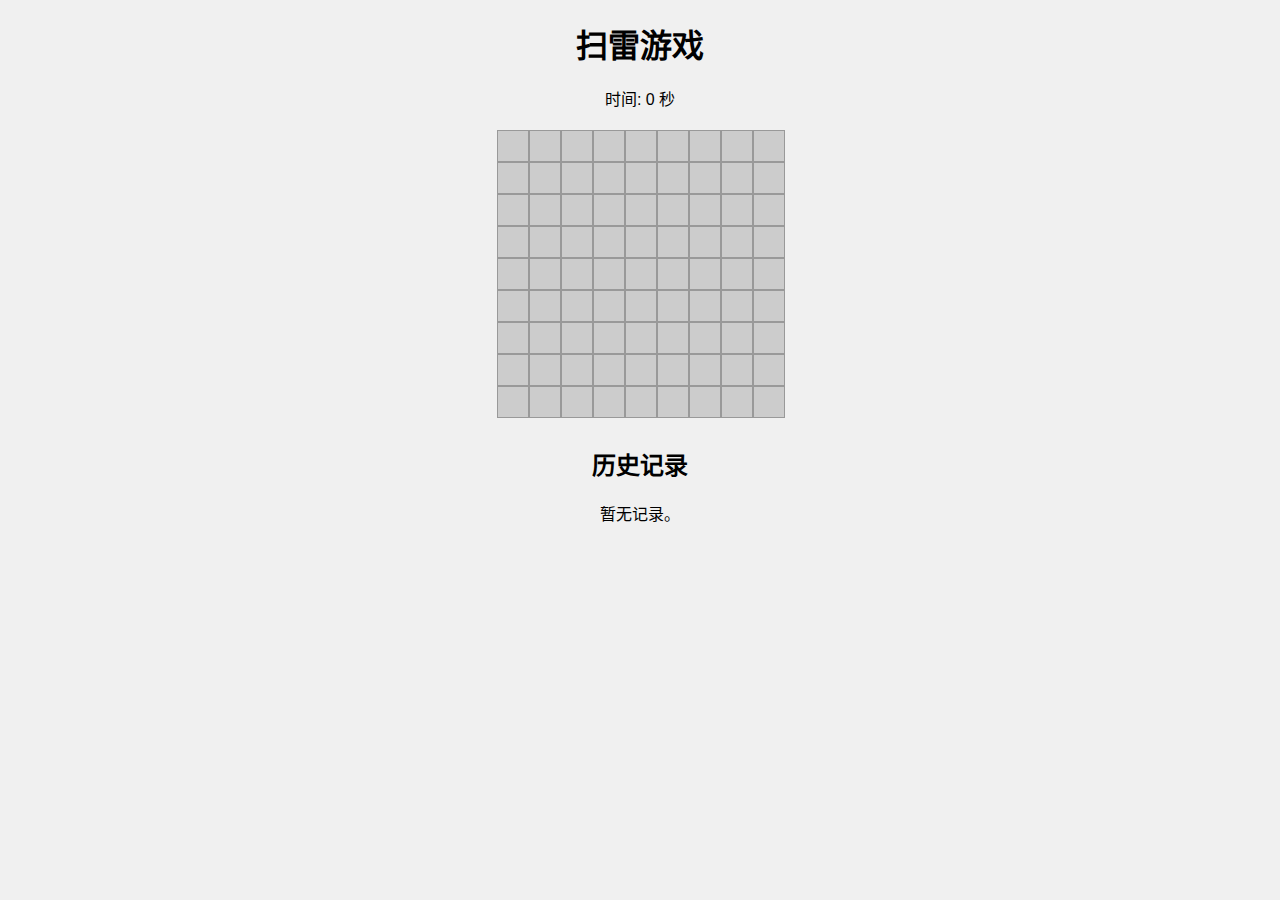
<file: SL/index.html>
<!DOCTYPE html>
<html lang="zh-CN">
<head>
    <meta charset="UTF-8">
    <title>扫雷游戏</title>
    <link rel="stylesheet" href="styles.css">
</head>
<body>
    <h1>扫雷游戏</h1>
    <div id="game"></div>
    <div id="history"></div>
    <script src="script.js"></script>
</body>
</html
</file>
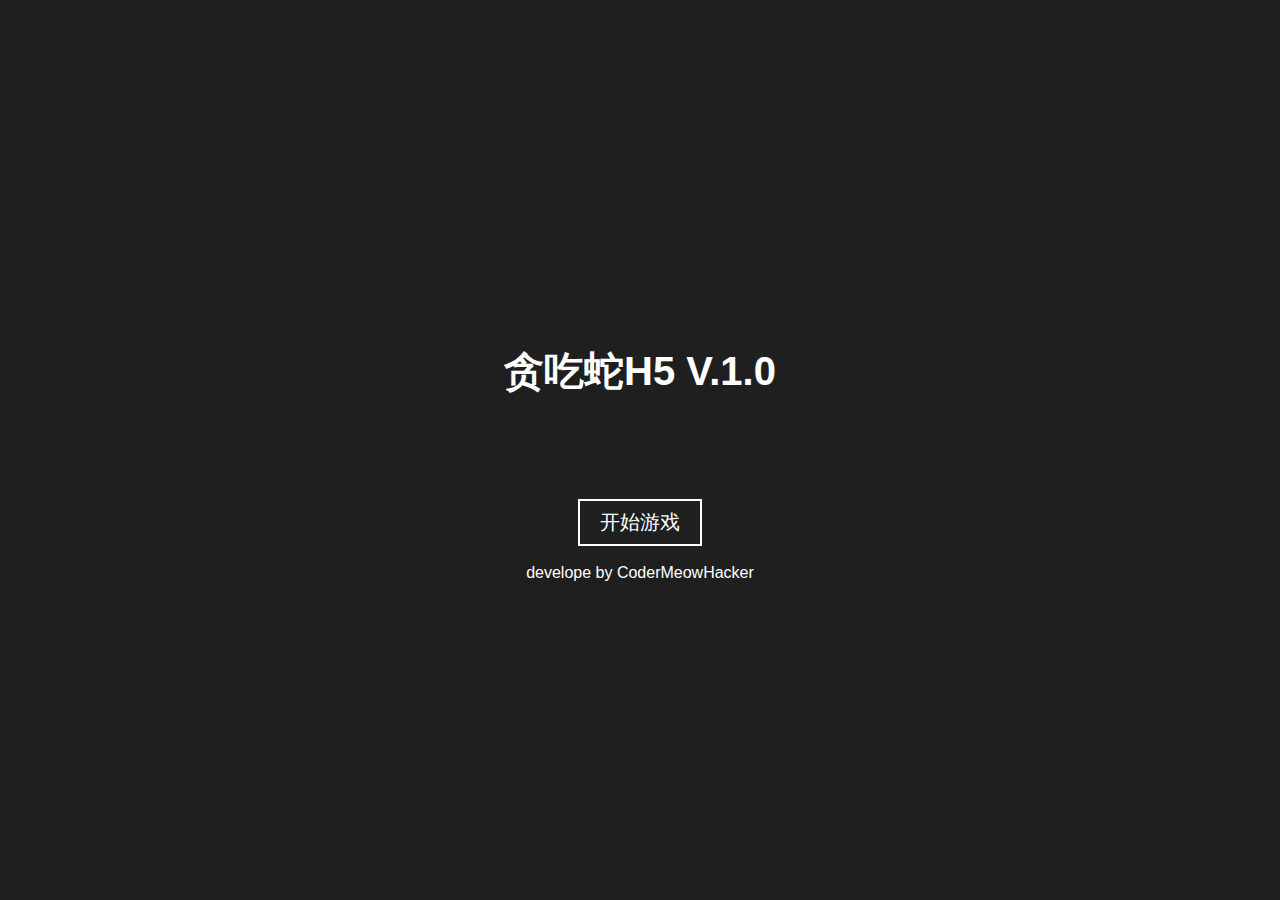
<file: TCS/index.html>
<!DOCTYPE html>
<html>

<head>
    <title>Snake Game H5</title>
    <style>
        body {
            background-color: #1f1f1f;
            color: #fff;
            margin: auto;
            user-select: none;
            display: flex;
            flex-direction: column;
            justify-content: center;
            align-items: center;
            height: 100vh;
        }

        #game-box {
            background-color: #fff;
            width: fit-content;
            min-width: 400px;
            padding: 20px 35px;
            display: none;
        }

        #start-page {
            font-family: 'Segoe UI', Tahoma, Geneva, Verdana, sans-serif;
            display: flex;
            flex-direction: column;
            align-items: center;
        }

        #start-button {
            font-size: 15pt;
            color: #fff;
            border: 2px solid #fff;
            background: none;
            padding: 8px 20px;
            cursor: pointer;
        }

        #start-button:hover {
            color: #afafaf;
            border-color: #afafaf;
        }

        #score-box {
            color: #1f1f1f;
            font-size: x-large;
            font-family: 'Segoe UI', Tahoma, Geneva, Verdana, sans-serif;
            font-weight: 700;
            text-align: center;
        }

        #main-box {
            height: fit-content;
            width: fit-content;
        }

        #game-canvas {
            width: 420px;
            height: 420px;
            background-color: #2a2a2a;
        }
    </style>
</head>

<body>
    <div id="app">
        <div id="start-page">
            <h1 style="font-size:30pt;margin-bottom: 100px;">贪吃蛇H5 V.1.0</h1>
            <button id="start-button">开始游戏</button>
            <br />
            <a>develope by CoderMeowHacker</a>
        </div>
        <div id="game-box">
            <div id="score-box">SCORE:<span id="game-score">0</span></div>
            <br />
            <div id="main-box">
                <canvas id="game-canvas" height="400vh" width="400vh"></canvas>
            </div>
        </div>
    </div>
    <script>
        /** This is the init setting of game. */
        const canvas = document.getElementById("game-canvas");
        const score_element = document.getElementById("game-score");
        const snake_body_color = "#cf2128";
        const snake_head_color = "#ef3148";
        const food_color = "#1faf0f";
        const default_head_pos = [11, 10];
        const default_body_len = 1;
        const default_direct = 'r';
        const difficulty = 200;
        const map_width = 20;
        const move_key = {
            'r': {
                'key': 'x',
                'step': 1
            },
            'l': {
                'key': 'x',
                'step': -1
            },
            'u': {
                'key': 'y',
                'step': -1
            },
            'd': {
                'key': 'y',
                'step': 1
            }
        }
        const direct_key = {
            'ArrowRight': 'r',
            'ArrowLeft': 'l',
            'ArrowUp': 'u',
            'ArrowDown': 'd',
            'w': 'u',
            'a': 'l',
            'd': 'r',
            's': 'd'
        }
        const prevent_key = {
            'r': 'l',
            'l': 'r',
            'u': 'd',
            'd': 'u'
        }

        /** The Game Attribute Model */
        function Game_Attr(a, b, c) {
            this.snake_body_color = a;
            this.snake_head_color = b;
            this.food_color = c;
        }

        /** The Vec model(To mark position and direction) */
        class Vec {
            constructor(x, y) {
                this.x = x ? x : 0, this.y = y ? y : 0;
            }
            copy(a) {
                this.x = a.x, this.y = a.y;
            }
            equal(a) {
                return this.x == a.x && this.y == a.y;
            }
            //Other methods... (Maybe will be created in the future)
        }

        /** The Snake Model */
        class Snake {
            constructor() {
                this.body_units = new Array();
                this.head = new Vec(default_head_pos[0], default_head_pos[1]);
            }
        }

        /** The Game State Model */
        function Game_State() {
            this.direction = default_direct; //Snake's direction (left: l |right: r |up: u |down: d)
            this.score = 0;
            this.snake = new Snake();
            this.food_pos = new Vec();
            this.key_queue = new Array();
        }

        /** The renderer class */
        class Renderer {
            constructor(canvas, snake) {
                //TODO: The renderer class should be finished.
                this.canvas = canvas;
                this.canvas_ctx = canvas.getContext("2d");
            }
            render(snake, score, food_pos) {
                this.clean();
                this.drawSnake(snake);
                this.drawFood(food_pos);
                //render score
                score_element.innerText = score;
            }
            drawSnake(snake) {
                //draw head
                this.createBlock(snake.head, snake_head_color);
                let a = snake.body_units;
                for (let i = 0; i < a.length; i++)this.createBlock(a[i], snake_body_color);
            }
            drawFood(pos) {
                this.createBlock(pos, food_color);
            }
            createBlock(pos, color) {
                let bx = this.canvas.width / map_width, by = this.canvas.height / map_width;
                this.canvas_ctx.fillStyle = color;
                this.canvas_ctx.fillRect(pos.x * bx, pos.y * by, bx, by);
            }
            clean() {
                this.canvas_ctx.clearRect(0, 0, this.canvas.width, this.canvas.height);
            }
            //...
        }

        /** The Main Game Class */
        class Game {
            constructor() {
                this.canvas = canvas;
                this.attribute;
                this.state;
                this.renderer = new Renderer(canvas);
                this.interval;
                this.Load();
            }
            /** Load the basic construction */
            Load() {
                this.played = false;
                this.listeners = new Array();
            }
            /** Init game method */
            Init() {
                this.attribute = new Game_Attr(snake_body_color, snake_head_color, food_color);
                this.state = new Game_State();
                //Init body
                for (let i = 1; i <= default_body_len; i++) {
                    let a = this.state.snake.head;
                    this.state.snake.body_units.push(new Vec(((a.x - i >= 0) ? (a.x - i) : (map_width - Math.abs(a.x - i) % map_width)), a.y));
                }
            }
            /** Start the game */
            Play() {
                //create Game Interval
                this.createFood();
                this.interval = this.createInterval();
                this.renderer.render(this.state.snake, this.state.score, this.state.food_pos);
                this.addKeyListeners();
            }
            createInterval() {
                return setInterval(() => {
                    this.moveSnake();
                    this.renderer.render(this.state.snake, this.state.score, this.state.food_pos);
                }, difficulty);
            }
            moveSnake() {
                if (this.state.key_queue.length > 0) this.state.direction = this.state.key_queue.shift(); //change
                let a = this.state.snake.head;
                this.state.snake.body_units.unshift(new Vec(this.state.snake.head.x, this.state.snake.head.y));
                if ((a[move_key[this.state.direction].key] + move_key[this.state.direction].step) >= 0) a[move_key[this.state.direction].key] = (a[move_key[this.state.direction].key] + move_key[this.state.direction].step) % 20;
                else a[move_key[this.state.direction].key] = 20 + (a[move_key[this.state.direction].key] + move_key[this.state.direction].step) % 20;
                //碰撞检测
                if (this.state.snake.body_units.find(e => e.equal(this.state.snake.head))) {
                    alert("Game Over! Your score is:" + this.state.score);
                    this.reload();
                } else if (this.state.snake.head.equal(this.state.food_pos)) {
                    this.state.score++;
                    this.createFood();
                } else if (this.state.snake.body_units.length > 1) this.state.snake.body_units.pop();
            }
            createFood() {
                let pos;
                do {
                    pos = new Vec(Math.floor(Math.random() * 20), Math.floor(Math.random() * 20));
                } while (this.state.snake.body_units.find(e => e.equal(pos)));
                this.state.food_pos = pos;
            }
            addKeyListeners() {
                let a = (ev) => {
                    if (prevent_key[(this.state.key_queue.length > 0) ? (this.state.key_queue.at(-1)) : (this.state.direction)] == direct_key[ev.key] || !direct_key[ev.key]) return;
                    this.state.key_queue.push(direct_key[ev.key]);
                };
                this.listeners.push(['keyup', a]);
                window.addEventListener('keyup', a);
            }
            reload() {
                clearInterval(this.interval);
                for (let i = 0; i < this.listeners.length; i++)window.removeEventListener(this.listeners[i][0], this.listeners[i][1]);
                this.Load();
                this.Init();
                this.Play();
            }
            //Other Methods (Maybe will be created in the future)
        };

        //Main Function
        (function () {
            Game = new Game();
            Game.Init(); //init the game
            document.getElementById("start-button").addEventListener("mouseup", function () {
                document.getElementById("start-page").remove();
                document.getElementById("game-box").style.display = "block";
                Game.Play();
            })
        }());

    </script>
</body>

</html>
</file>
<file: SL/styles.css>
body {
    font-family: Arial, sans-serif;
    text-align: center;
    background-color: #f0f0f0;
}

h1 {
    margin: 20px 0;
}

#game {
    display: grid;
    grid-template-columns: repeat(9, 30px);
    grid-template-rows: repeat(9, 30px);
    gap: 2px;
    justify-content: center;
    margin-top: 20px;
}

.cell {
    width: 30px;
    height: 30px;
    background-color: #ccc;
    border: 1px solid #999;
    cursor: pointer;
    position: relative;
    display: flex;
    align-items: center;
    justify-content: center;
}

.cell.revealed {
    background-color: #ddd;
    cursor: default;
}

.cell.flagged {
    background-color: red;
    cursor: default;
}

.cell.revealed.mine {
    background-color: red;
}

.cell.revealed.number {
    background-color: #eee;
    color: black;
    font-weight: bold;
}
#history {
    margin-top: 30px;
    font-family: Arial, sans-serif;
}

.history-item {
    display: flex;
    justify-content: space-between;
    align-items: center;
    margin-bottom: 10px;
}

.history-item span {
    font-size: 16px;
}

.history-item button {
    margin-left: 10px;
    padding: 5px 10px;
    cursor: pointer;
}
</file>
